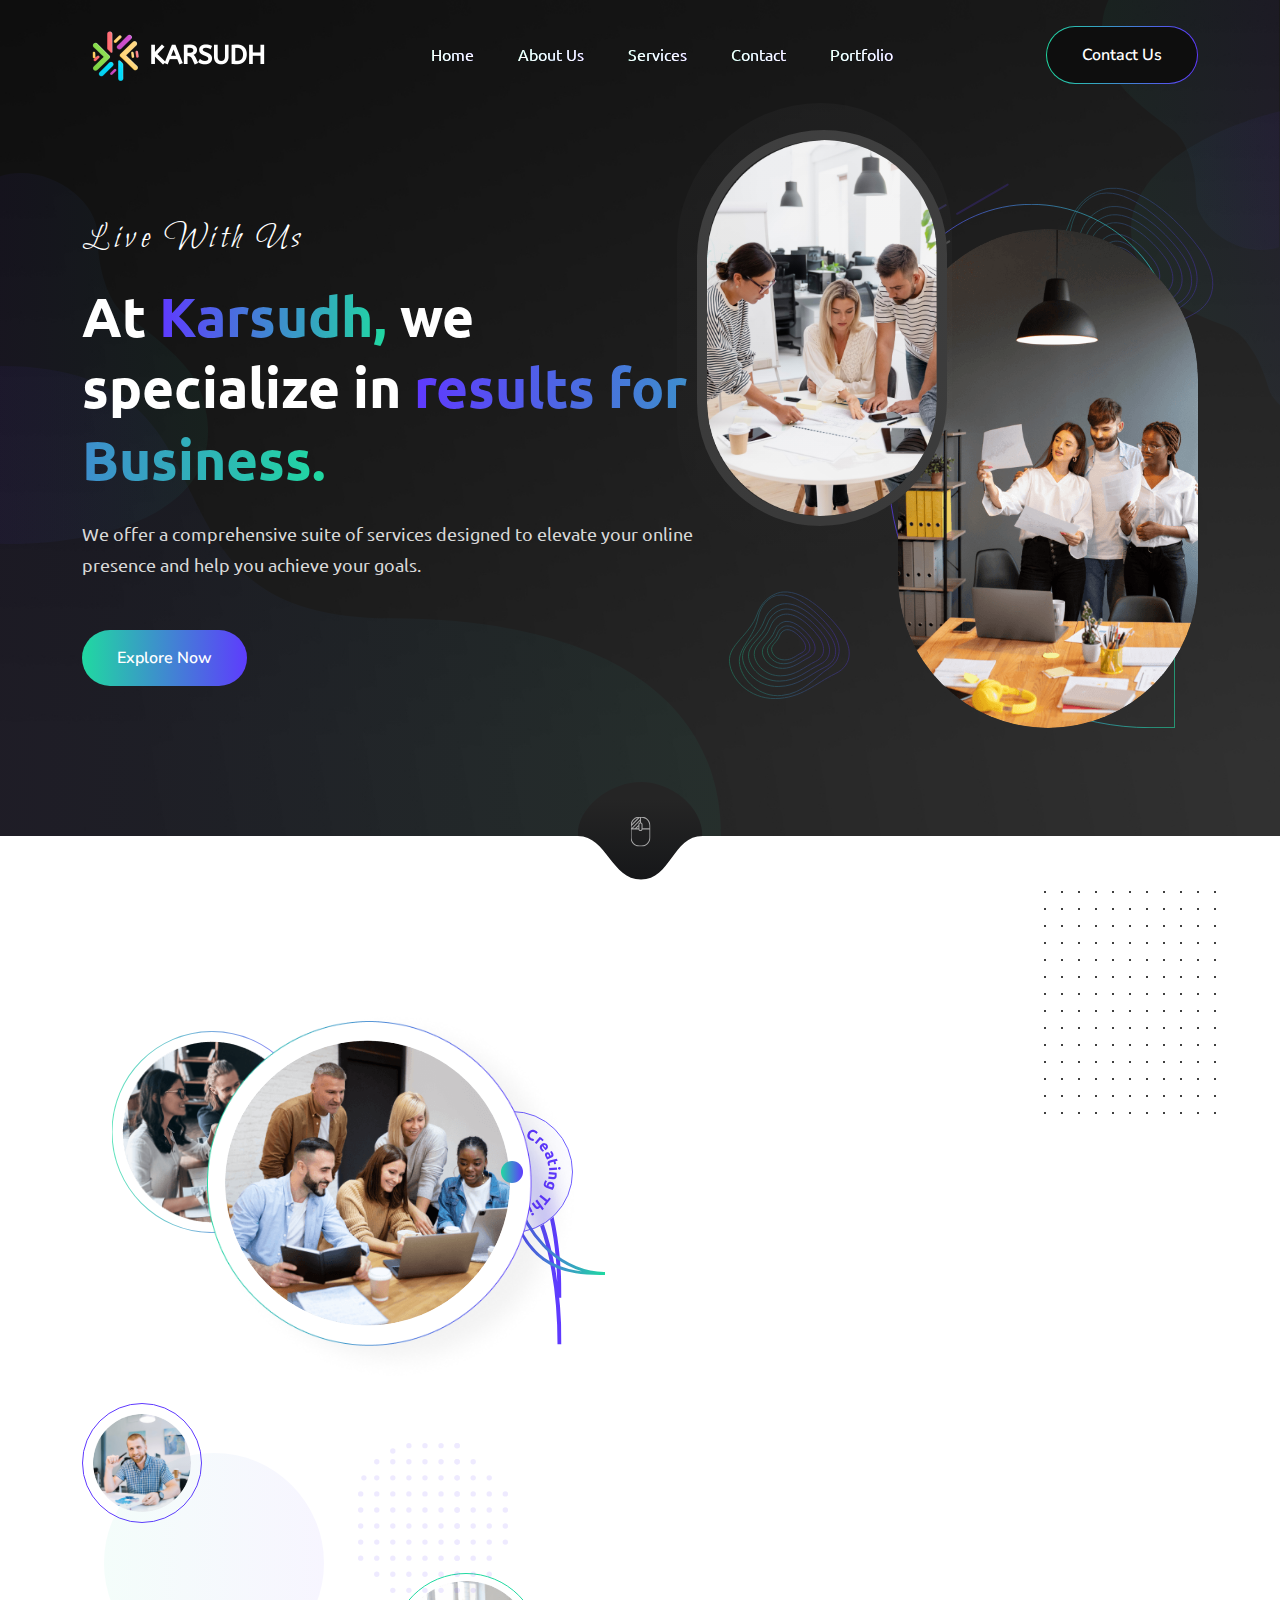
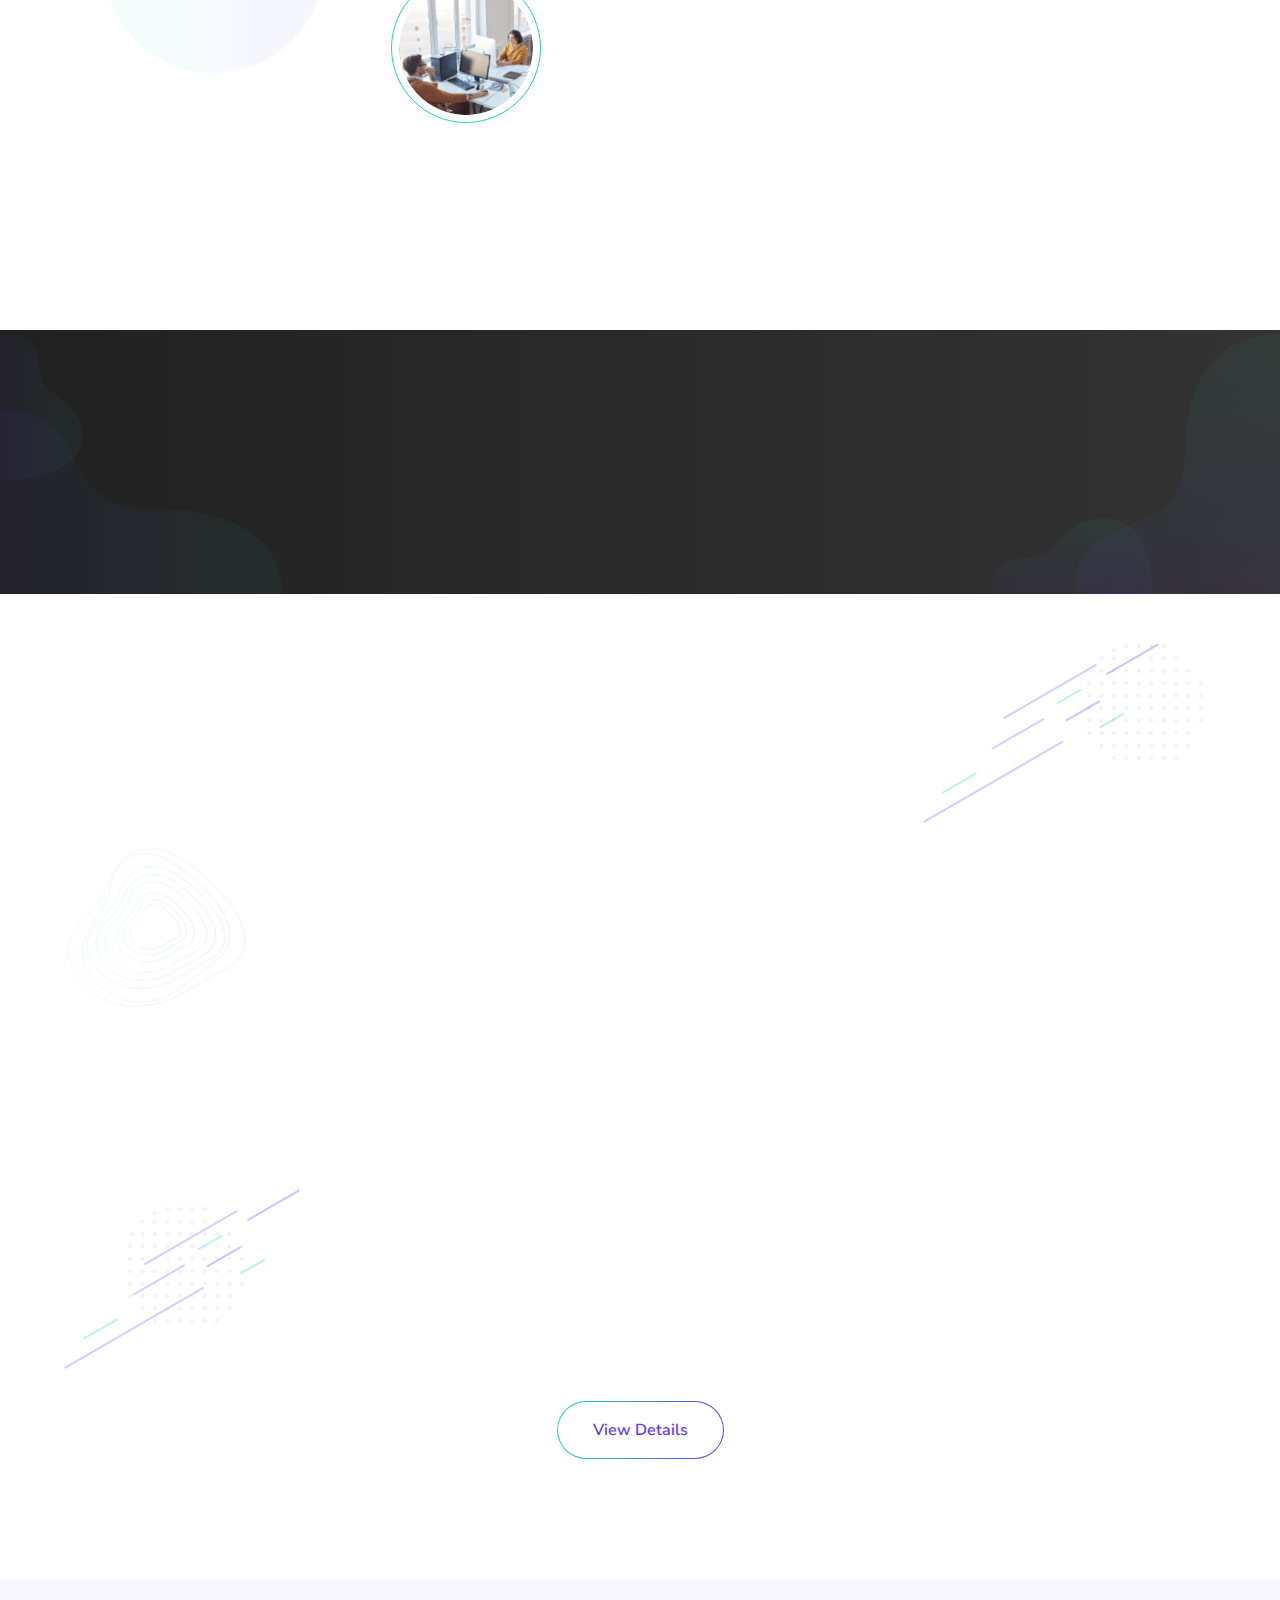
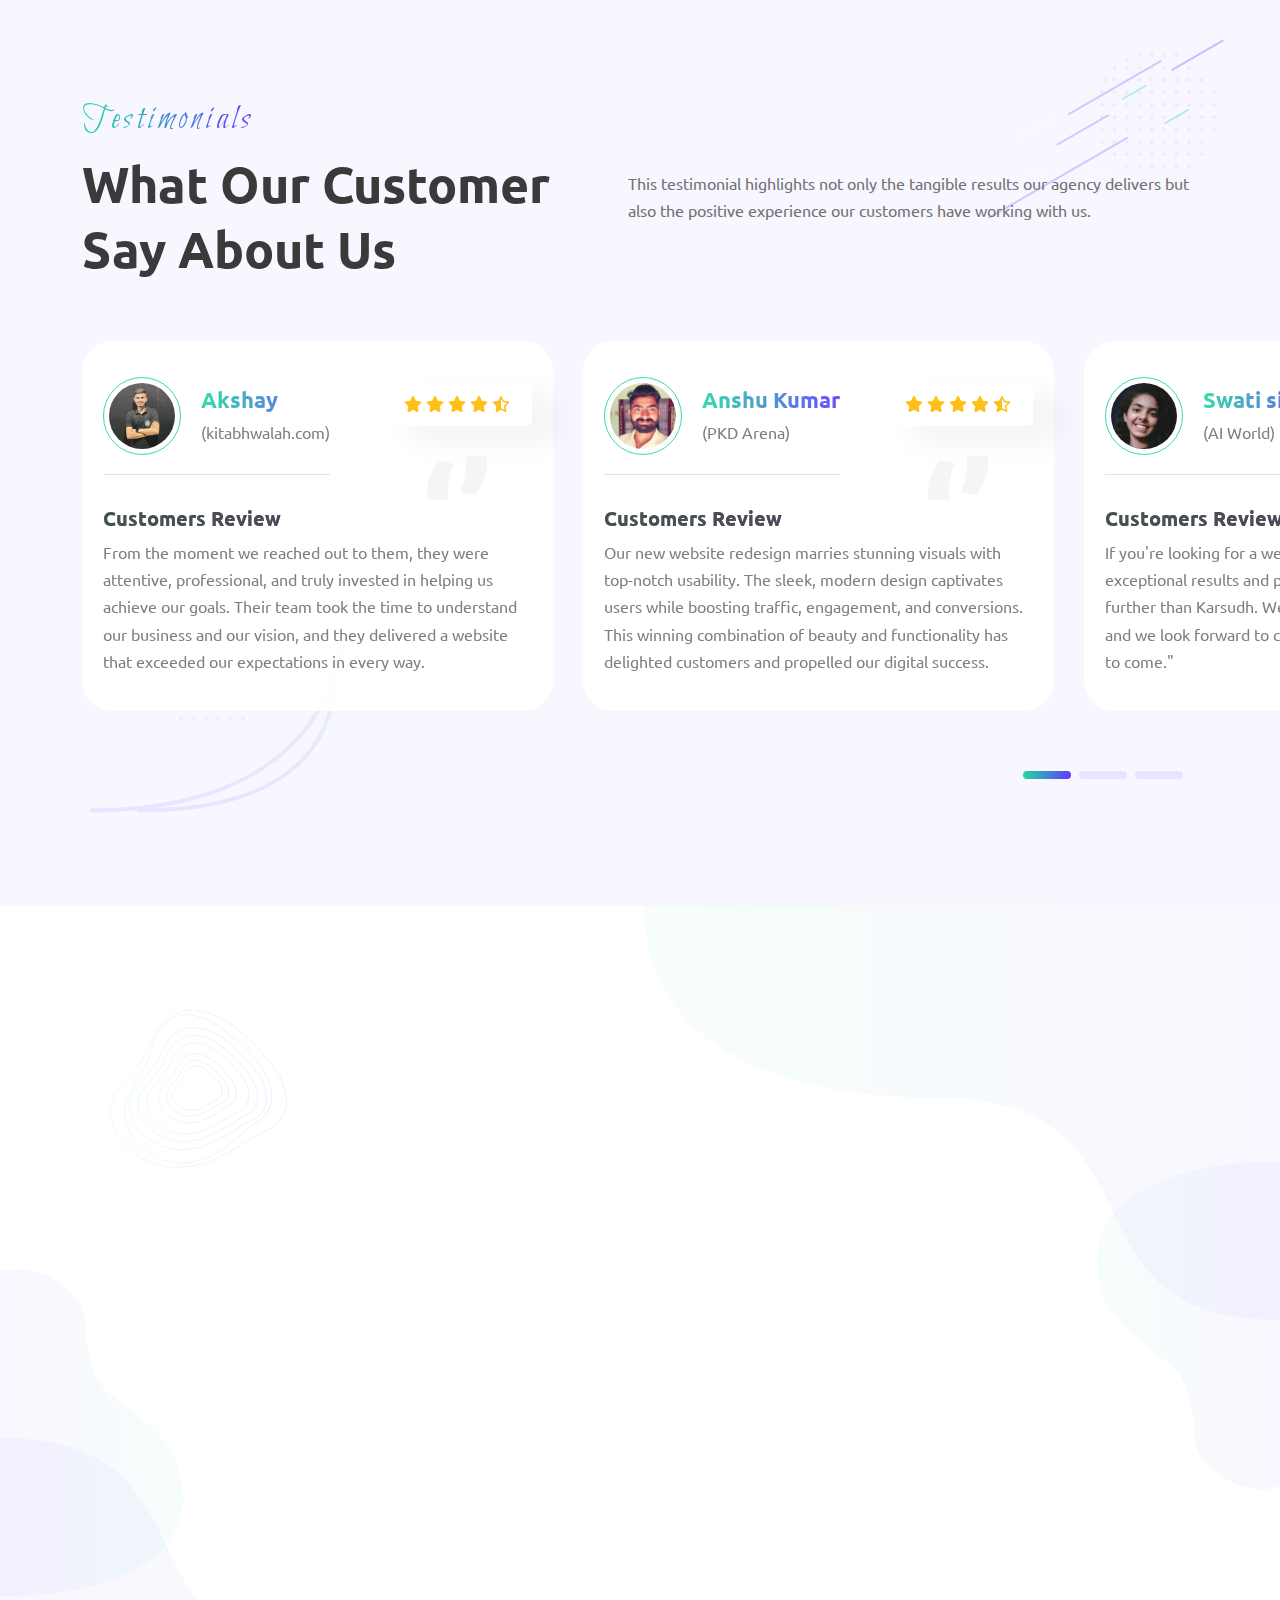
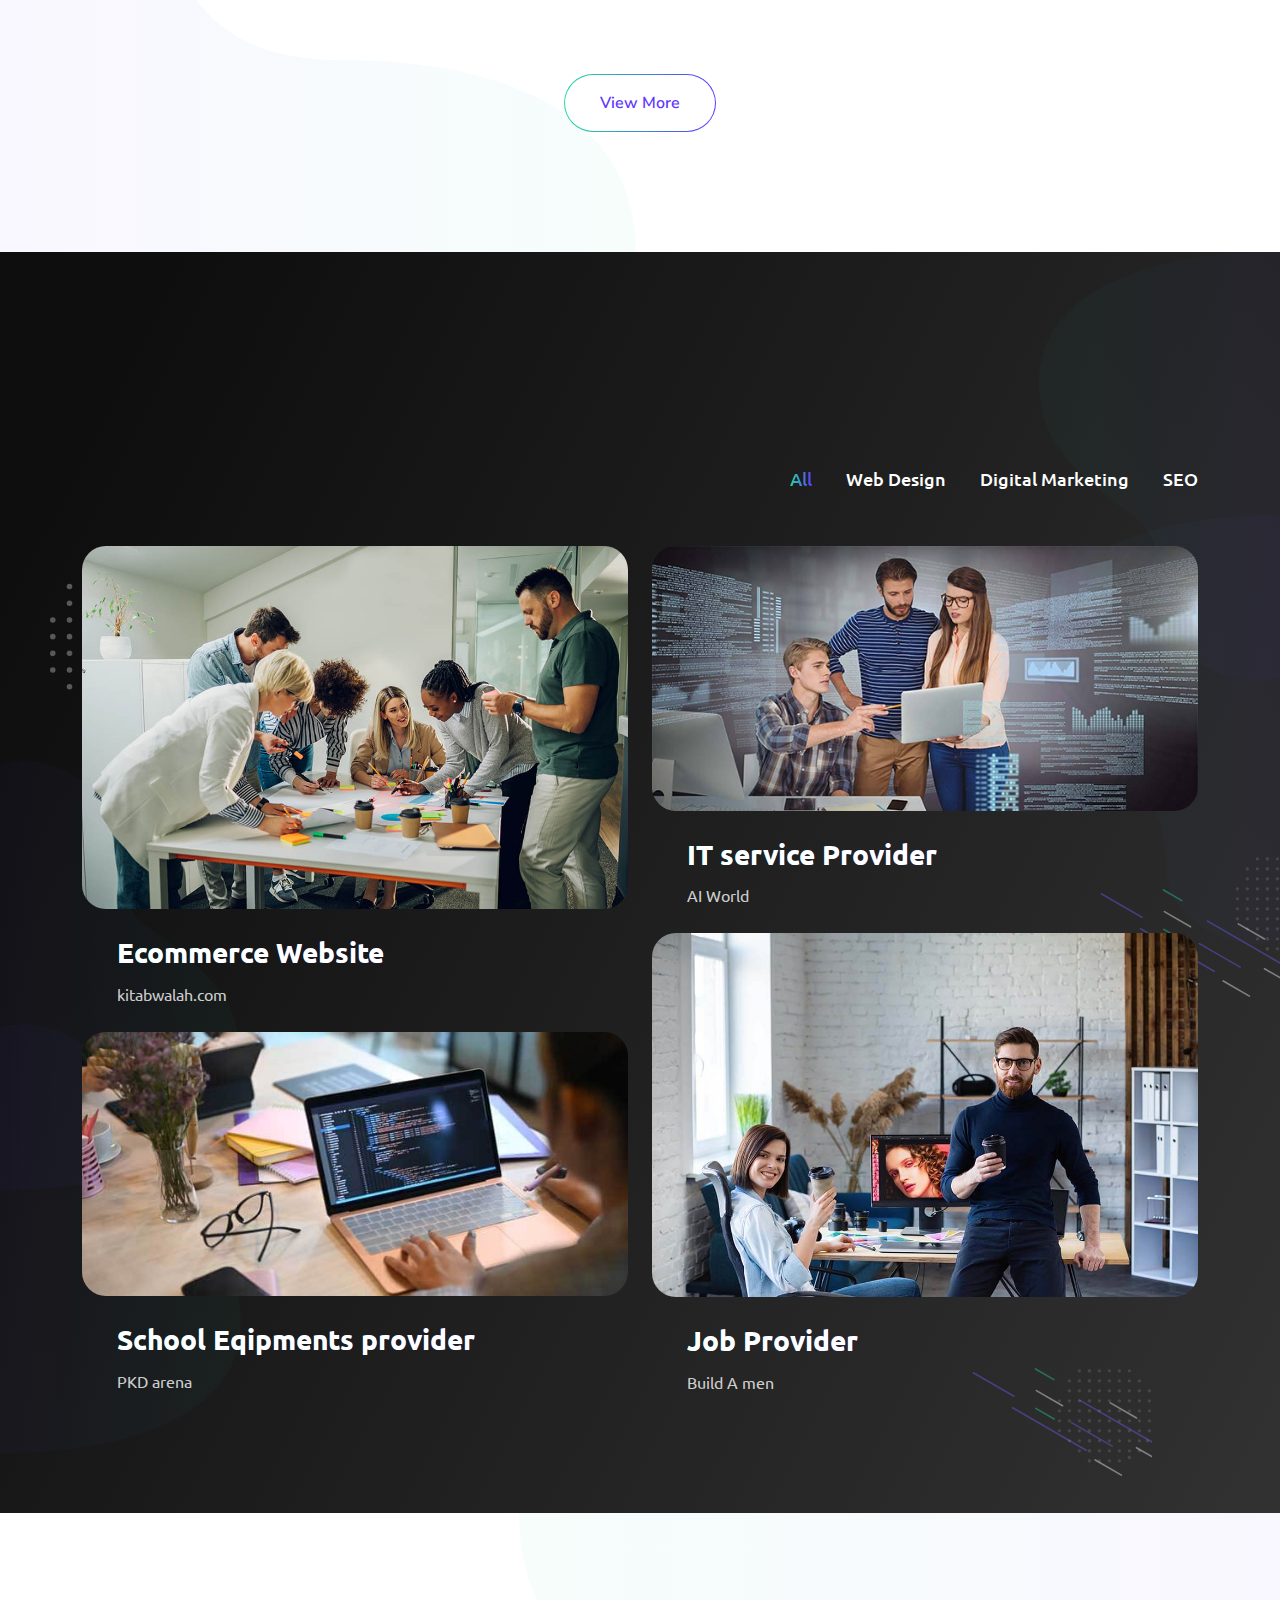
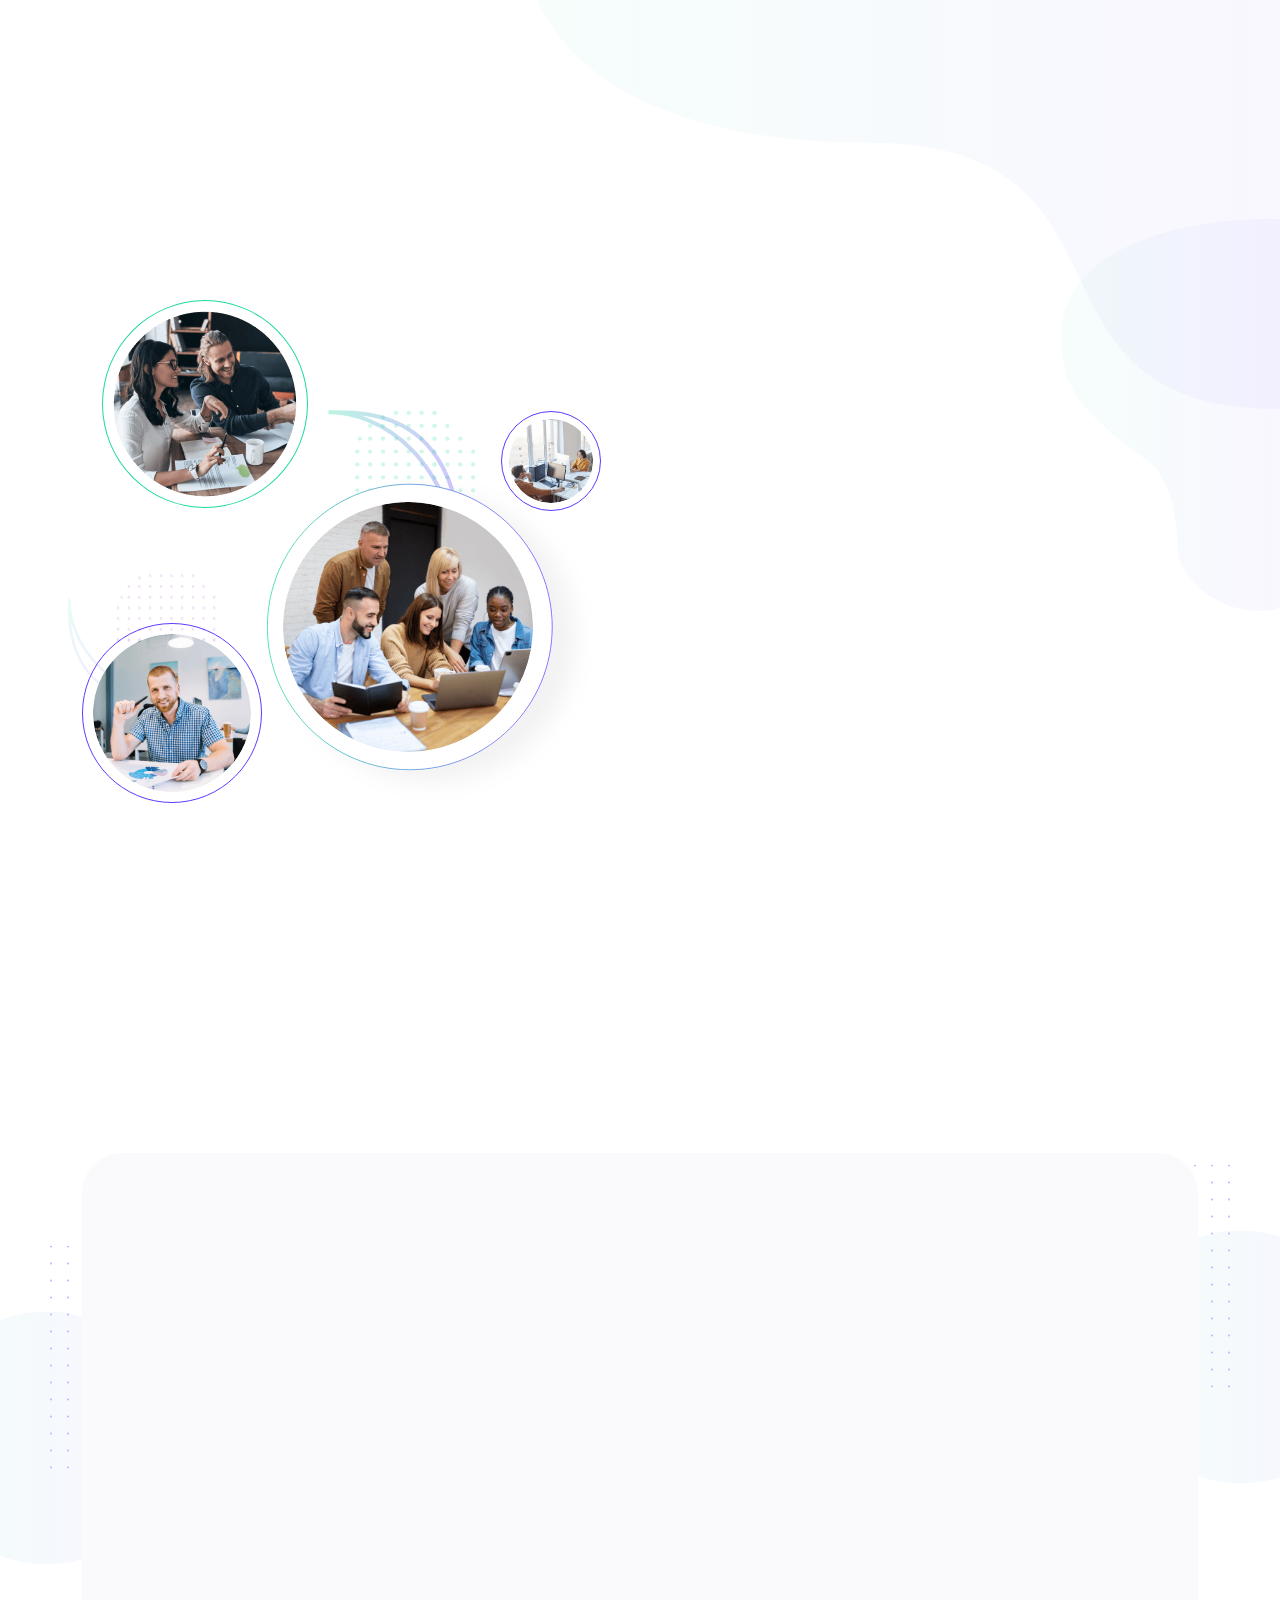
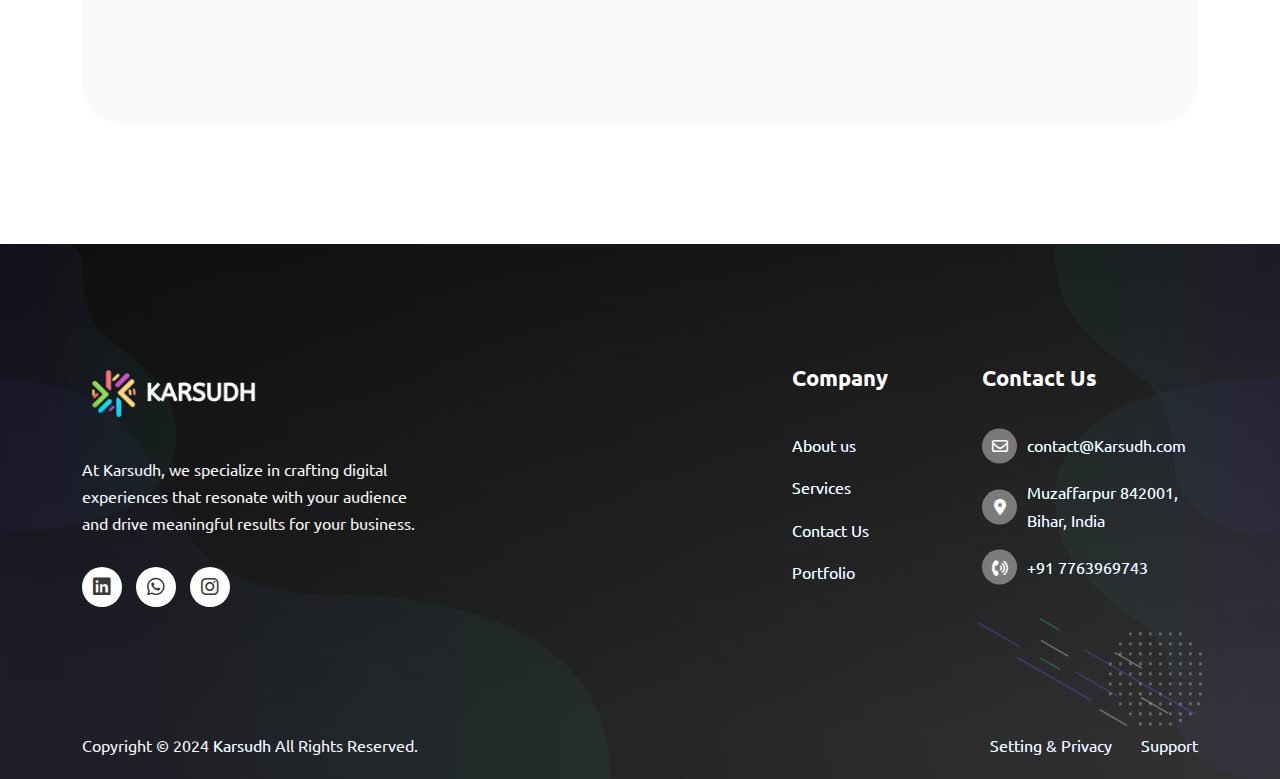
<file: index.html>
<!DOCTYPE html>
<html class="no-js" lang="en">
  <head>
    <meta charset="utf-8" />
    <meta http-equiv="x-ua-compatible" content="ie=edge" />
    <meta name="viewport" content="width=device-width, initial-scale=1" />
    <meta name="description" content="" />

    <!-- Site Title -->
    <title>Karsudh - Creating Thinking</title>

    <!-- Place favicon.ico in the root directory -->
    <link rel="apple-touch-icon" href="assets/images/fav.svg" />
    <link
      rel="shortcut icon"
      type="image/x-icon"
      href="assets/images/fav.svg"
    />

    <!-- CSS here -->
    <link rel="stylesheet" href="assets/css/bootstrap.min.css" />
    <link rel="stylesheet" href="assets/css/font-awesome-pro.min.css" />
    <link rel="stylesheet" href="assets/css/flaticon_webency.css" />
    <link rel="stylesheet" href="assets/css/odometer.min.css" />
    <link rel="stylesheet" href="assets/css/sal.css" />
    <link rel="stylesheet" href="assets/css/magnific-popup.css" />
    <link rel="stylesheet" href="assets/css/swiper.min.css" />
    <link rel="stylesheet" href="assets/css/meanmenu.css" />
    <link rel="stylesheet" href="assets/css/main.css" />
  </head>

  <body>
    <!-- start: Preloader -->
    <div class="preloader" id="preloader">
      <div class="preloader-inner">
        <div class="lines">
          <span class="line line-1"></span>
          <span class="line line-2"></span>
          <span class="line line-3"></span>
          <span class="line line-4"></span>
          <span class="line line-5"></span>
          <span class="line line-6"></span>
          <span class="line line-7"></span>
          <span class="line line-8"></span>
          <span class="line line-9"></span>
        </div>
        <div class="text">Loading</div>
      </div>
    </div>
    <!-- end: Preloader -->

    <!-- start: Mobile Menu -->
    <div id="tj-overlay-bg2" class="tj-overlay-canvas d-lg-none"></div>
    <div class="tj-offcanvas-area d-lg-none">
      <div
        class="tj-offcanvas-header d-flex align-items-center justify-content-between"
      >
        <div class="logo-area text-center">
          <a href="index.html"
            ><img src="assets/images/logo/white-logo.png" alt="Logo"
          /></a>
        </div>
        <div class="offcanvas-icon">
          <a id="canva_close" href="#">
            <i class="fa-light fa-xmark"></i>
          </a>
        </div>
      </div>
      <nav
        class="right_menu_togle mobile-navbar-menu d-lg-none"
        id="mobile-navbar-menu"
      ></nav>
      <div class="mobile-contact">
        <div class="contact-menu">
          <ul class="dot-style">
            <li>
              <span><i class="fa-sharp fa-regular fa-envelope"></i></span>
              <a href="mailto:contact@Karsudh.com">contact@Karsudh.com</a>
            </li>
            <li>
              <span><i class="fa-sharp fa-solid fa-location-dot"></i></span>
              <a>Muzaffarpur 842001, Bihar, India</a>
            </li>
            <li>
              <span><i class="fa-solid fa-phone-volume"></i></span>
              <a href="tel:+00123456789">+ 00 123 456 789</a>
            </li>
          </ul>
        </div>
      </div>
      <div class="mobile-share">
        <ul class="dot-style">
          <li>
            <a href="https://www.linkedin.com/company/karsudh/"
              ><i class="fa-brands fa-linkedin"></i
            ></a>
          </li>
          <li>
            <a href="https://wa.me/qr/DWD63GWRC3XOJ1"
              ><i class="fa-brands fa-whatsapp"></i
            ></a>
          </li>
          <li>
            <a href="https://www.instagram.com/karsudh_sols_ltd/"
              ><i class="fa-brands fa-instagram"></i
            ></a>
          </li>
        </ul>
      </div>
      <div class="header-button">
        <a class="btn tj-black-btn" href="contact.html">Contact Us</a>
      </div>
    </div>
    <!-- end: Mobile Menu -->

    <!-- start: Header Area -->
    <header class="tj-header-area header-sticky">
      <div class="container">
        <div class="row align-items-center">
          <div class="col-lg-12">
            <div class="header-content-area">
              <div class="logo-area">
                <div class="logo">
                  <a href="index.html"
                    ><img src="assets/images/logo/white-logo.png" alt="Logo"
                  /></a>
                </div>
              </div>
              <div class="tj-menu-area d-lg-block d-none" id="main-menu">
                <nav id="mobile-menu">
                  <ul>
                    <li>
                      <a href="index.html">Home</a>
                    </li>
                    <li>
                      <a href="about-us.html">About Us</a>
                    </li>
                    <li>
                      <a href="service.html">Services</a>
                    </li>
                    <li><a href="contact.html">Contact</a></li>
                    <li><a href="portfolio.html">Portfolio</a></li>
                  </ul>
                </nav>
              </div>
              <div class="header-button d-none d-lg-block">
                <a href="contact.html" class="tj-secondary-btn btn-border"
                  ><span>Contact Us</span></a
                >
              </div>
              <div class="tj-canva-icon d-lg-none">
                <a class="canva_expander nav-menu-link menu-button" href="#">
                  <span class="dot1"></span>
                  <span class="dot2"></span>
                  <span class="dot3"></span>
                  <span class="dot4"></span>
                </a>
              </div>
            </div>
          </div>
        </div>
      </div>
    </header>
    <!-- end: Header Area -->

    <main class="site-content">
      <!-- start: Hero Area -->
      <section class="tj-hero-section">
        <div class="container">
          <div class="row align-items-center">
            <div class="col-lg-7">
              <div
                class="hero-left-content"
                data-sal="slide-up"
                data-sal-duration="1000"
                data-sal-delay="100"
              >
                <div class="tj-sec-heading">
                  <span class="hero-sub-title">Live With Us</span>
                  <h1 class="hero-title">
                    At
                    <span class="title"> Karsudh,</span>
                    we specialize in
                    <span class="title">results for Business.</span>
                  </h1>
                  <div class="desc">
                    <p>
                      We offer a comprehensive suite of services designed to
                      elevate your online presence and help you achieve your
                      goals.
                    </p>
                  </div>

                  <div class="hero-button d-flex">
                    <a class="tj-primary-btn" href="contact.html">
                      Explore Now</a
                    >
                  </div>
                </div>
              </div>
            </div>
            <div class="col-lg-5">
              <div class="hero-image-group">
                <div class="group-image1 shake-y">
                  <img
                    class="image"
                    src="assets/images/hero/hero-1.png"
                    alt="Image"
                  />
                </div>
                <div class="group-image2 pulse">
                  <img
                    data-sal="slide-right"
                    data-sal-duration="1000"
                    data-sal-delay="100"
                    src="assets/images/hero/hero-2.png"
                    alt="Image"
                  />
                </div>
                <img
                  class="group-image3"
                  src="assets/images/shape/shape-5.svg"
                  alt="Image"
                />
                <img
                  class="group-image4 pulse"
                  src="assets/images/shape/shape-6.svg"
                  alt="Image"
                />
                <img
                  class="group-image5 pulse"
                  src="assets/images/shape/shape-7.svg"
                  alt="Image"
                />
                <img
                  class="group-image6 pulse"
                  src="assets/images/shape/shape-8.svg"
                  alt="Image"
                />
              </div>
            </div>
          </div>
        </div>
        <div class="hero-shape">
          <img src="assets/images/shape/shape-1.svg" alt="Shape" />
        </div>
        <div class="hero-shape1">
          <img src="assets/images/shape/shape-2.svg" alt="Shape" />
        </div>
        <div class="hero-shape2 pulse">
          <img src="assets/images/shape/shape-3.svg" alt="Shape" />
        </div>
        <div class="hero-shape3 shake-y">
          <img src="assets/images/shape/shape-4.svg" alt="Shape" />
        </div>
        <div class="hero-scroll">
          <img src="assets/images/icon/scroll-bg.svg" alt="Bg" />
          <div class="scroll-icon jump">
            <a href="#scroll-bottom"
              ><img src="assets/images/icon/scroll.svg" alt="Icon"
            /></a>
          </div>
        </div>
      </section>
      <!-- end: Hero Area -->

      <!-- start: About Area -->
      <section id="scroll-bottom" class="tj-about-section">
        <div class="container">
          <div class="row align-items-center">
            <div class="col-xl-6 col-lg-12">
              <div class="about-image-group">
                <div class="about-circle-box">
                  <img
                    class="circle-one"
                    src="assets/images/shape/ab-shape.svg"
                    alt="Shape"
                  />
                  <div class="ab-circle">
                    <svg
                      class="shape-1"
                      viewBox="0 0 100 100"
                      width="100"
                      height="100"
                    >
                      <defs>
                        <path
                          id="circle"
                          d="
                                                  M 50, 50
                                                  m -37, 0
                                                  a 37,37 0 1,1 74,0
                                                  a 37,37 0 1,1 -74,0"
                        />
                      </defs>
                      <text font-size="15">
                        <textPath xlink:href="#circle" class="shape-1">
                          Karsudh - Creating Thinking
                        </textPath>
                      </text>
                    </svg>
                  </div>
                </div>
                <div class="about-image1 pulse">
                  <img src="assets/images/about/about-1.png" alt="Image" />
                </div>
                <div class="about-image2 pulse">
                  <img src="assets/images/about/about-2.png" alt="Image" />
                </div>
                <div class="about-image3 pulse">
                  <img src="assets/images/about/about-3.png" alt="Image" />
                </div>
                <div class="about-image4 pulse">
                  <img src="assets/images/about/about-4.png" alt="Image" />
                </div>
                <div class="about-shape1 shake-y">
                  <img src="assets/images/shape/shape-9.svg" alt="Shape" />
                </div>
                <div class="about-shape2 pulse">
                  <img src="assets/images/shape/shape-10.svg" alt="Shape" />
                </div>
                <div class="about-shape3 pulse">
                  <img src="assets/images/shape/shape-13.svg" alt="Shape" />
                </div>
              </div>
            </div>
            <div class="col-xl-6 col-lg-12">
              <div
                class="about-content-one"
                data-sal="slide-left"
                data-sal-duration="1000"
                data-sal-delay="600"
              >
                <div class="tj-sec-heading">
                  <span class="sub-title"> About Us</span>
                  <h2 class="sec-title">
                    We make your online presence to the next level
                  </h2>
                  <div class="desc">
                    <p>
                      With years of experience in the industry, our team brings
                      a wealth of knowledge and expertise to every project we
                      undertake. From strategy and design to development and
                      deployment, we're committed to delivering exceptional
                      results.
                    </p>
                    <p>
                      We work closely with our clients every step of the way,
                      keeping you involved and informed throughout the entire
                      process. Your input is invaluable, and we'll work together
                      to ensure that your vision is fully realized.
                    </p>
                    <p>
                      Quality is our top priority. We take pride in our work,
                      and we're dedicated to delivering high-quality solutions
                      that exceed your expectations. From pixel-perfect designs
                      to clean, efficient code, you can trust us to deliver
                      nothing but the best.
                    </p>
                  </div>
                  <div class="about-button d-flex">
                    <a href="about-us.html" class="tj-secondary-btn btn-border"
                      ><span>Read More</span></a
                    >
                  </div>
                </div>
              </div>
            </div>
          </div>
        </div>
        <div class="about-section-shape pulse">
          <img src="assets/images/shape/shape-37.svg" alt="Shape" />
        </div>
      </section>
      <!-- end: About Area -->

      <!-- start: Counter Area -->
      <section class="tj-counter-section">
        <div class="container">
          <div class="row">
            <div class="col-lg-12">
              <div class="counter-content-area">
                <div
                  class="counter-item"
                  data-sal="slide-up"
                  data-sal-duration="1000"
                  data-sal-delay="100"
                >
                  <div class="tj-count">
                    <span class="odometer" data-count="25">0</span>+
                  </div>
                  <span class="sub-title">Project Complete</span>
                </div>
                <div
                  class="counter-item"
                  data-sal="slide-up"
                  data-sal-duration="1000"
                  data-sal-delay="200"
                >
                  <div class="tj-count">
                    <span class="odometer" data-count="10">0</span>+
                  </div>
                  <span class="sub-title">Quality Team Member</span>
                </div>
                <div
                  class="counter-item"
                  data-sal="slide-up"
                  data-sal-duration="1000"
                  data-sal-delay="300"
                >
                  <div class="tj-count">
                    <span class="odometer" data-count="10">0</span>+
                  </div>
                  <span class="sub-title">Happy Clients</span>
                </div>
                <div
                  class="counter-item"
                  data-sal="slide-up"
                  data-sal-duration="1000"
                  data-sal-delay="400"
                >
                  <div class="tj-count">
                    <span class="odometer" data-count="5">0</span>+
                  </div>
                  <span class="sub-title">Years Of Experience</span>
                </div>
              </div>
            </div>
          </div>
        </div>
        <div class="counter-section-shape">
          <div class="counter_shape">
            <img src="assets/images/shape/counter-shape.svg" alt="Shape" />
          </div>
          <div class="counter_shape1">
            <img src="assets/images/shape/counter-shape1.svg" alt="Shape" />
          </div>
        </div>
      </section>
      <!-- end: Counter Area -->

      <!-- start: Service Area -->
      <section class="tj-service-section">
        <div class="container">
          <div class="row">
            <div class="col-lg-12">
              <div
                class="tj-sec-heading text-center"
                data-sal="slide-up"
                data-sal-duration="1000"
                data-sal-delay="600"
              >
                <span class="sub-title"> Our Services</span>
                <h2 class="sec-title">Service We Provide</h2>
                <div class="desc">
                  <p>The services that we provide to you.</p>
                </div>
              </div>
            </div>
          </div>
          <div class="row">
            <div
              class="col-lg-3 col-md-6 col-sm-6"
              data-sal="slide-up"
              data-sal-duration="1000"
              data-sal-delay="100"
            >
              <div class="tj-service-item text-center">
                <div class="service-inner">
                  <div class="service-icon">
                    <i class="flaticon-design"></i>
                    <img
                      class="image-1"
                      src="assets/images/shape/service-image.svg"
                      alt="Shape"
                    />
                    <img
                      class="image-2"
                      src="assets/images/shape/service-image1.svg"
                      alt="Shape"
                    />
                  </div>
                  <div class="service-content">
                    <h4 class="title-link">
                      <a href="service-details.html">Logo Design</a>
                    </h4>
                    <p>
                      Expert logo designer crafting unique, memorable visuals.
                      Transform your brand with a professionally designed logo.
                      Elevate your identity with a tailored emblem that stands
                      out.
                    </p>
                  </div>
                </div>
              </div>
            </div>
            <div
              class="col-lg-3 col-md-6 col-sm-6"
              data-sal="slide-up"
              data-sal-duration="1000"
              data-sal-delay="200"
            >
              <div class="tj-service-item text-center">
                <div class="service-inner">
                  <div class="service-icon">
                    <i class="flaticon-graphic-design-1"></i>
                    <img
                      class="image-1"
                      src="assets/images/shape/service-image.svg"
                      alt="Shape"
                    />
                    <img
                      class="image-2"
                      src="assets/images/shape/service-image1.svg"
                      alt="Shape"
                    />
                  </div>
                  <div class="service-content">
                    <h4 class="title-link">
                      <a href="service-details.html">Web Design</a>
                    </h4>
                    <p>
                      Crafting user-friendly, visually stunning websites.
                      Elevate your online presence with custom web designs.
                      Responsive, modern websites to captivate your audience.
                    </p>
                  </div>
                </div>
              </div>
            </div>
            <div
              class="col-lg-3 col-md-6 col-sm-6"
              data-sal="slide-up"
              data-sal-duration="1000"
              data-sal-delay="300"
            >
              <div class="tj-service-item text-center">
                <div class="service-inner">
                  <div class="service-icon">
                    <i class="flaticon-ui-design"></i>
                    <img
                      class="image-1"
                      src="assets/images/shape/service-image.svg"
                      alt="Shape"
                    />
                    <img
                      class="image-2"
                      src="assets/images/shape/service-image1.svg"
                      alt="Shape"
                    />
                  </div>
                  <div class="service-image"></div>
                  <div class="service-content">
                    <h4 class="title-link">
                      <a href="service-details.html">Mobile Apps</a>
                    </h4>
                    <p>
                      Developing intuitive, feature-rich mobile applications.
                      Elevate your business with custom-built iOS and Android
                      apps. Seamless user experiences for optimal engagement.
                    </p>
                  </div>
                </div>
              </div>
            </div>
            <div
              class="col-lg-3 col-md-6 col-sm-6"
              data-sal="slide-up"
              data-sal-duration="1000"
              data-sal-delay="400"
            >
              <div class="tj-service-item text-center">
                <div class="service-inner">
                  <div class="service-icon">
                    <i class="flaticon-megaphone"></i>
                    <img
                      class="image-1"
                      src="assets/images/shape/service-image.svg"
                      alt="Shape"
                    />
                    <img
                      class="image-2"
                      src="assets/images/shape/service-image1.svg"
                      alt="Shape"
                    />
                  </div>
                  <div class="service-content">
                    <h4 class="title-link">
                      <a href="service-details.html">Digital Marketing</a>
                    </h4>
                    <p>
                      Driving online visibility and engagement through strategic
                      campaigns. Elevate your brand's digital presence with
                      marketing solutions. Data-driven strategies to reach and
                      target audience.
                    </p>
                  </div>
                </div>
              </div>
            </div>
            <div class="service-button text-center">
              <a href="service-details.html" class="tj-secondary-btn btn-border"
                ><span>View Details</span></a
              >
            </div>
          </div>
        </div>
        <div class="service-section-shape">
          <div class="service-bg-shape pulse">
            <img src="assets/images/shape/shape-14.svg" alt="Shape" />
          </div>
          <div class="service-bg-shape1">
            <img src="assets/images/shape/shape-15.svg" alt="Shape" />
          </div>
          <div class="service-bg-shape2">
            <img src="assets/images/shape/shape-14.svg" alt="Shape" />
          </div>
          <div class="service-bg-shape3 pulse">
            <img src="assets/images/shape/shape-15.svg" alt="Shape" />
          </div>
          <div class="service-bg-shape4 pulse">
            <img src="assets/images/shape/shape-16.svg" alt="Shape" />
          </div>
        </div>
      </section>
      <!-- end: Service Area -->

      <!-- start: Testimonial Area -->
      <section class="tj-testimonial-section">
        <div class="container">
          <div class="row">
            <div class="col-lg-12">
              <div class="testimonial-top-area">
                <div class="tj-sec-heading">
                  <span class="sub-title">Testimonials</span>
                  <h2 class="sec-title">What Our Customer Say About Us</h2>
                </div>
                <div class="testimonial-right-content">
                  <p>
                    This testimonial highlights not only the tangible results
                    our agency delivers but also the positive experience our
                    customers have working with us.
                  </p>
                </div>
              </div>
            </div>
          </div>
        </div>
        <div class="container testimonial-slider">
          <div class="row">
            <div class="col-lg-12">
              <div class="swiper tj-testimonial-slider">
                <div class="swiper-wrapper">
                  <div class="swiper-slide">
                    <div class="testimonial-item">
                      <div class="testimonial-top-content">
                        <div class="testimonial-left-content">
                          <div class="auother-image">
                            <img
                              src="assets/images/testimonial/test-1.png"
                              alt="Image"
                            />
                          </div>
                          <div class="auother-text">
                            <h4 class="title">Akshay</h4>
                            <span class="sub-title"> (kitabhwalah.com)</span>
                          </div>
                        </div>
                        <div class="testimonial-right-content">
                          <div class="testimonial-rating">
                            <ul class="dot-style">
                              <li><i class="fa-solid fa-star"></i></li>
                              <li><i class="fa-solid fa-star"></i></li>
                              <li><i class="fa-solid fa-star"></i></li>
                              <li><i class="fa-solid fa-star"></i></li>
                              <li>
                                <i class="fa-regular fa-star-half-stroke"></i>
                              </li>
                            </ul>
                          </div>
                          <div class="testimonial-quote">
                            <svg
                              xmlns="http://www.w3.org/2000/svg"
                              width="60"
                              height="44"
                              viewBox="0 0 60 44"
                              fill="none"
                            >
                              <g opacity="0.3">
                                <path
                                  d="M0.573543 43.6491C0.382362 42.3418 0.238976 40.9878 0.143385 39.5872C0.0477951 38.1865 0 37.1594 0 36.5057C0 30.2495 1.14709 24.3201 3.44126 18.7175C5.73543 13.0215 8.55535 8.21259 11.901 4.29077L26.9565 7.65233C25.1403 11.6675 23.6586 16.1963 22.5116 21.2386C21.4601 26.281 20.9343 31.0899 20.9343 35.6653C20.9343 35.8521 20.9343 36.2723 20.9343 36.9259C20.9343 37.4862 20.9343 38.1865 20.9343 39.0269C21.0299 39.7739 21.0777 40.5676 21.0777 41.408C21.1733 42.2484 21.2689 42.9954 21.3645 43.6491H0.573543Z"
                                  fill="#DCDEE7"
                                />
                                <path
                                  d="M59.4259 0.0126953C59.6171 1.31997 59.7605 2.67393 59.8561 4.07458C59.9517 5.47523 59.9995 6.50238 59.9995 7.15602C59.9995 13.4123 58.8524 19.3884 56.5582 25.0843C54.2641 30.687 51.4441 35.4492 48.0985 39.371L33.043 36.0094C34.8592 31.9942 36.293 27.4654 37.3445 22.4231C38.4916 17.3808 39.0652 12.5719 39.0652 7.9964C39.0652 7.80965 39.0652 7.43614 39.0652 6.87588C39.0652 6.22224 39.0174 5.52192 38.9218 4.77491C38.9218 3.93451 38.874 3.09412 38.7784 2.25373C38.7784 1.41334 38.7306 0.66633 38.635 0.0126953H59.4259Z"
                                  fill="#DCDEE7"
                                />
                              </g>
                            </svg>
                          </div>
                        </div>
                      </div>
                      <h4 class="test-title">Customers Review</h4>
                      <p>
                        From the moment we reached out to them, they were
                        attentive, professional, and truly invested in helping
                        us achieve our goals. Their team took the time to
                        understand our business and our vision, and they
                        delivered a website that exceeded our expectations in
                        every way.
                      </p>
                    </div>
                  </div>
                  <div class="swiper-slide">
                    <div class="testimonial-item">
                      <div class="testimonial-top-content">
                        <div class="testimonial-left-content">
                          <div class="auother-image">
                            <img
                              src="assets/images/testimonial/test-2.png"
                              alt="Image"
                            />
                          </div>
                          <div class="auother-text">
                            <h4 class="title">Anshu Kumar</h4>
                            <span class="sub-title"> (PKD Arena)</span>
                          </div>
                        </div>
                        <div class="testimonial-right-content">
                          <div class="testimonial-rating">
                            <ul class="dot-style">
                              <li><i class="fa-solid fa-star"></i></li>
                              <li><i class="fa-solid fa-star"></i></li>
                              <li><i class="fa-solid fa-star"></i></li>
                              <li><i class="fa-solid fa-star"></i></li>
                              <li>
                                <i class="fa-regular fa-star-half-stroke"></i>
                              </li>
                            </ul>
                          </div>
                          <div class="testimonial-quote">
                            <svg
                              xmlns="http://www.w3.org/2000/svg"
                              width="60"
                              height="44"
                              viewBox="0 0 60 44"
                              fill="none"
                            >
                              <g opacity="0.3">
                                <path
                                  d="M0.573543 43.6491C0.382362 42.3418 0.238976 40.9878 0.143385 39.5872C0.0477951 38.1865 0 37.1594 0 36.5057C0 30.2495 1.14709 24.3201 3.44126 18.7175C5.73543 13.0215 8.55535 8.21259 11.901 4.29077L26.9565 7.65233C25.1403 11.6675 23.6586 16.1963 22.5116 21.2386C21.4601 26.281 20.9343 31.0899 20.9343 35.6653C20.9343 35.8521 20.9343 36.2723 20.9343 36.9259C20.9343 37.4862 20.9343 38.1865 20.9343 39.0269C21.0299 39.7739 21.0777 40.5676 21.0777 41.408C21.1733 42.2484 21.2689 42.9954 21.3645 43.6491H0.573543Z"
                                  fill="#DCDEE7"
                                />
                                <path
                                  d="M59.4259 0.0126953C59.6171 1.31997 59.7605 2.67393 59.8561 4.07458C59.9517 5.47523 59.9995 6.50238 59.9995 7.15602C59.9995 13.4123 58.8524 19.3884 56.5582 25.0843C54.2641 30.687 51.4441 35.4492 48.0985 39.371L33.043 36.0094C34.8592 31.9942 36.293 27.4654 37.3445 22.4231C38.4916 17.3808 39.0652 12.5719 39.0652 7.9964C39.0652 7.80965 39.0652 7.43614 39.0652 6.87588C39.0652 6.22224 39.0174 5.52192 38.9218 4.77491C38.9218 3.93451 38.874 3.09412 38.7784 2.25373C38.7784 1.41334 38.7306 0.66633 38.635 0.0126953H59.4259Z"
                                  fill="#DCDEE7"
                                />
                              </g>
                            </svg>
                          </div>
                        </div>
                      </div>
                      <h4 class="test-title">Customers Review</h4>
                      <p>
                        Our new website redesign marries stunning visuals with
                        top-notch usability. The sleek, modern design captivates
                        users while boosting traffic, engagement, and
                        conversions. This winning combination of beauty and
                        functionality has delighted customers and propelled our
                        digital success.
                      </p>
                    </div>
                  </div>
                  <div class="swiper-slide">
                    <div class="testimonial-item">
                      <div class="testimonial-top-content">
                        <div class="testimonial-left-content">
                          <div class="auother-image">
                            <img
                              src="assets/images/testimonial/test-3.png"
                              alt="Image"
                            />
                          </div>
                          <div class="auother-text">
                            <h4 class="title">Swati singh</h4>
                            <span class="sub-title"> (AI World)</span>
                          </div>
                        </div>
                        <div class="testimonial-right-content">
                          <div class="testimonial-rating">
                            <ul class="dot-style">
                              <li><i class="fa-solid fa-star"></i></li>
                              <li><i class="fa-solid fa-star"></i></li>
                              <li><i class="fa-solid fa-star"></i></li>
                              <li><i class="fa-solid fa-star"></i></li>
                              <li>
                                <i class="fa-regular fa-star-half-stroke"></i>
                              </li>
                            </ul>
                          </div>
                          <div class="testimonial-quote">
                            <svg
                              xmlns="http://www.w3.org/2000/svg"
                              width="60"
                              height="44"
                              viewBox="0 0 60 44"
                              fill="none"
                            >
                              <g opacity="0.3">
                                <path
                                  d="M0.573543 43.6491C0.382362 42.3418 0.238976 40.9878 0.143385 39.5872C0.0477951 38.1865 0 37.1594 0 36.5057C0 30.2495 1.14709 24.3201 3.44126 18.7175C5.73543 13.0215 8.55535 8.21259 11.901 4.29077L26.9565 7.65233C25.1403 11.6675 23.6586 16.1963 22.5116 21.2386C21.4601 26.281 20.9343 31.0899 20.9343 35.6653C20.9343 35.8521 20.9343 36.2723 20.9343 36.9259C20.9343 37.4862 20.9343 38.1865 20.9343 39.0269C21.0299 39.7739 21.0777 40.5676 21.0777 41.408C21.1733 42.2484 21.2689 42.9954 21.3645 43.6491H0.573543Z"
                                  fill="#DCDEE7"
                                />
                                <path
                                  d="M59.4259 0.0126953C59.6171 1.31997 59.7605 2.67393 59.8561 4.07458C59.9517 5.47523 59.9995 6.50238 59.9995 7.15602C59.9995 13.4123 58.8524 19.3884 56.5582 25.0843C54.2641 30.687 51.4441 35.4492 48.0985 39.371L33.043 36.0094C34.8592 31.9942 36.293 27.4654 37.3445 22.4231C38.4916 17.3808 39.0652 12.5719 39.0652 7.9964C39.0652 7.80965 39.0652 7.43614 39.0652 6.87588C39.0652 6.22224 39.0174 5.52192 38.9218 4.77491C38.9218 3.93451 38.874 3.09412 38.7784 2.25373C38.7784 1.41334 38.7306 0.66633 38.635 0.0126953H59.4259Z"
                                  fill="#DCDEE7"
                                />
                              </g>
                            </svg>
                          </div>
                        </div>
                      </div>
                      <h4 class="test-title">Customers Review</h4>
                      <p>
                        If you're looking for a website agency that delivers
                        exceptional results and provides top-notch service, look
                        no further than Karsudh. We're grateful to have found
                        them, and we look forward to continuing our partnership
                        for years to come."
                      </p>
                    </div>
                  </div>
                </div>
                <div class="swiper-pagination"></div>
              </div>
            </div>
          </div>
        </div>
        <div class="testimonial-section-shape">
          <div class="testmonial-shape1">
            <img src="assets/images/shape/shape-17.svg" alt="Shape" />
          </div>
          <div class="testmonial-shape2">
            <img src="assets/images/shape/shape-15.svg" alt="Shape" />
          </div>
          <div class="testmonial-shape3 pulse">
            <img src="assets/images/shape/shape-15.svg" alt="Shape" />
          </div>
          <div class="testmonial-shape4 pulse">
            <img src="assets/images/shape/shape-18.svg" alt="Shape" />
          </div>
        </div>
      </section>
      <!-- end: Testimonial Area -->

      <!-- start: Team Area -->
      <section class="tj-team-section">
        <div class="container">
          <div class="row">
            <div class="col-lg-12">
              <div
                class="tj-sec-heading text-center"
                data-sal="slide-up"
                data-sal-duration="1000"
                data-sal-delay="600"
              >
                <span class="sub-title">How We Work</span>
                <h2 class="sec-title">Meet Our Team</h2>
                <div class="desc">
                  <p>
                    It has survived not only five centuries, but also the leap
                    into electronic typesetting, remaining essentially
                    unchanged. It was popularised in the 1960s with the release
                  </p>
                </div>
              </div>
            </div>
          </div>
          <div class="row center-boxes">
            <div
              class="col-xl-3 col-lg-6 col-md-6 col-sm-6"
              data-sal="slide-up"
              data-sal-duration="1000"
              data-sal-delay="100"
            >
              <div class="tj-team-item">
                <div class="team-image">
                  <img src="assets/images/team/team-1.jpg" alt="Team" />
                </div>
                <div class="tj-team-content">
                  <div class="team-header">
                    <h5 class="title-link"><a>Sudhanshu Singh</a></h5>
                    <span class="sub-title">Founder & CEO</span>
                  </div>
                  <div class="team-share">
                    <ul class="dot-style">
                      <li>
                        <a href="https://www.linkedin.com/in/singh873/"
                          ><i class="fa-brands fa-linkedin"></i
                        ></a>
                      </li>
                      <li>
                        <a href="https://twitter.com/sudhans64922578"
                          ><i class="fa-brands fa-twitter"></i
                        ></a>
                      </li>
                      <li>
                        <a href="https://www.instagram.com/sk___singh"
                          ><i class="fa-brands fa-instagram"></i
                        ></a>
                      </li>
                    </ul>
                  </div>
                </div>
              </div>
            </div>
            <div
              class="col-xl-3 col-lg-6 col-md-6 col-sm-6"
              data-sal="slide-up"
              data-sal-duration="1000"
              data-sal-delay="200"
            >
              <div class="tj-team-item">
                <div class="team-image">
                  <img src="assets/images/team/team-2.jpg" alt="Team" />
                </div>
                <div class="tj-team-content">
                  <div class="team-header">
                    <h5 class="title-link"><a href="#">Karan Singh</a></h5>
                    <span class="sub-title">Co-Founder</span>
                  </div>
                  <div class="team-share">
                    <ul class="dot-style">
                      <li>
                        <a
                          href="https://www.linkedin.com/in/karan-kumar-82633a242"
                          ><i class="fa-brands fa-linkedin"></i
                        ></a>
                      </li>
                      <li>
                        <a
                          href="https://x.com/Karansingh80550?t=svOp9MUvCDlAPxyCEfyQ4Q&s=09"
                          ><i class="fa-brands fa-twitter"></i
                        ></a>
                      </li>
                      <li>
                        <a
                          href="https://www.instagram.com/karan._.singh_1?igsh=Nm9udXI3eXVjMnI4"
                          ><i class="fa-brands fa-instagram"></i
                        ></a>
                      </li>
                    </ul>
                  </div>
                </div>
              </div>
            </div>
            <div
              class="col-xl-3 col-lg-6 col-md-6 col-sm-6"
              data-sal="slide-up"
              data-sal-duration="1000"
              data-sal-delay="300"
            >
              <div class="tj-team-item">
                <div class="team-image">
                  <img src="assets/images/team/team-3.jpg" alt="Team" />
                </div>
                <div class="tj-team-content">
                  <div class="team-header">
                    <h5 class="title-link">
                      <a href="#">Anshu Kumar Mishra</a>
                    </h5>
                    <span class="sub-title">Co-Founder</span>
                  </div>
                  <div class="team-share">
                    <ul class="dot-style">
                      <li>
                        <a
                          href="https://www.linkedin.com/in/anshu-kumar-mishra-72a856240"
                          ><i class="fa-brands fa-linkedin"></i
                        ></a>
                      </li>
                      <li>
                        <a
                          href=" https://x.com/AnshuKrMishra?t=vo4kll9IKwemkiURztLjSw&s=08"
                          ><i class="fa-brands fa-twitter"></i
                        ></a>
                      </li>
                      <li>
                        <a href="https://www.instagram.com/anshumishra8051/"
                          ><i class="fa-brands fa-instagram"></i
                        ></a>
                      </li>
                    </ul>
                  </div>
                </div>
              </div>
            </div>
            <div class="team-button text-center">
              <a href="contact.html" class="tj-secondary-btn btn-border"
                ><span>View More</span></a
              >
            </div>
          </div>
        </div>
        <div class="team-section-shape">
          <div class="team-bg-shape">
            <img src="assets/images/shape/team-shape1.svg" alt="Team" />
          </div>
          <div class="team-bg-shape1">
            <img src="assets/images/shape/team-shape2.svg" alt="Team" />
          </div>
          <div class="team-bg-shape2 pulse">
            <img src="assets/images/shape/shape-16.svg" alt="Team" />
          </div>
        </div>
      </section>
      <!-- end: Team Area -->

      <!-- Start: Portfolio Area -->
      <section class="tj-portfolio-section inc-colum default-padding">
        <div class="container">
          <div class="row align-items-end portfolio-header">
            <div
              class="col-lg-6"
              data-sal="slide-right"
              data-sal-duration="1000"
              data-sal-delay="100"
            >
              <div class="tj-sec-heading">
                <span class="white-sub-title">Portfolio</span>
                <h2 class="sec-title">Our Latest Projects</h2>
              </div>
            </div>
            <div class="col-lg-6">
              <div class="filter-menu">
                <button class="filter active" data-filter="*">All</button>
                <button class="filter" data-filter=".development">
                  Web Design
                </button>
                <button class="filter" data-filter=".marketing">
                  Digital Marketing
                </button>
                <button class="filter" data-filter=".seo">SEO</button>
              </div>
            </div>
          </div>
        </div>
        <div class="container">
          <div class="portfolio-items-area">
            <div class="row">
              <div class="col-md-12 portfolio-content">
                <div class="portfolio-gallery masonary">
                  <div
                    id="portfolio-grid"
                    class="portfolio-items colums-3"
                    style="position: relative; height: 812.468px"
                  >
                    <div
                      class="portfolio-single-item marketing development finance"
                      style="position: absolute; left: 0%; top: 352px"
                    >
                      <div class="portfolio-single">
                        <div class="portfolio-image">
                          <a href="portfolio.html"
                            ><img
                              src="assets/images/portfolio/portfolio-1.jpg"
                              alt="Image"
                          /></a>
                        </div>
                        <div class="portfolio-content">
                          <h3 class="title-link">
                            <a href="portfolio.html">Ecommerce Website</a>
                          </h3>
                          <span class="sub-title">kitabwalah.com</span>
                        </div>
                      </div>
                    </div>
                    <div
                      class="portfolio-single-item development finance"
                      style="position: absolute; left: 66.5833%; top: 0px"
                    >
                      <div class="portfolio-single">
                        <div class="portfolio-image">
                          <a href="portfolio.html"
                            ><img
                              src="assets/images/portfolio/portfolio-2.jpg"
                              alt="Image"
                          /></a>
                        </div>
                        <div class="portfolio-content">
                          <h3 class="title-link">
                            <a href="portfolio.html">IT service Provider</a>
                          </h3>
                          <span class="sub-title">AI World</span>
                        </div>
                      </div>
                    </div>
                    <div
                      class="portfolio-single-item capital development"
                      style="position: absolute; left: 66.5833%; top: 352px"
                    >
                      <div class="portfolio-single">
                        <div class="portfolio-image">
                          <a href="portfolio.html"
                            ><img
                              src="assets/images/portfolio/portfolio-4.jpg"
                              alt="Image"
                          /></a>
                        </div>
                        <div class="portfolio-content">
                          <h3 class="title-link">
                            <a href="portfolio.html">Job Provider</a>
                          </h3>
                          <span class="sub-title">Build A men</span>
                        </div>
                      </div>
                    </div>
                    <div
                      class="portfolio-single-item capital seo"
                      style="position: absolute; left: 33.25%; top: 459px"
                    >
                      <div class="portfolio-single">
                        <div class="portfolio-image">
                          <a href="portfolio.html"
                            ><img
                              src="assets/images/portfolio/portfolio-3.jpg"
                              alt="Image"
                          /></a>
                        </div>
                        <div class="portfolio-content">
                          <h3 class="title-link">
                            <a href="portfolio.html">
                              School Eqipments provider
                            </a>
                          </h3>
                          <span class="sub-title">PKD arena</span>
                        </div>
                      </div>
                    </div>
                  </div>
                </div>
              </div>
            </div>
          </div>
        </div>
        <div class="portfolio-section-shape">
          <div class="portfolio-bg-shape">
            <img src="assets/images/shape/portfolio-shape.svg" alt="Shape" />
          </div>
          <div class="portfolio-bg-shape1">
            <img src="assets/images/shape/portfolio-shape1.svg" alt="Shape" />
          </div>
          <div class="portfolio-bg-shape2 shake-y">
            <img src="assets/images/shape/shape-19.svg" alt="Shape" />
          </div>
          <div class="portfolio-bg-shape3 pulse">
            <img src="assets/images/shape/shape-20.svg" alt="Shape" />
          </div>
          <div class="portfolio-bg-shape4 shake-y">
            <img src="assets/images/shape/shape-19.svg" alt="Shape" />
          </div>
          <div class="portfolio-bg-shape5 pulse">
            <img src="assets/images/shape/shape-23.svg" alt="Shape" />
          </div>
          <div class="portfolio-bg-shape6 pulse">
            <img src="assets/images/shape/shape-38.svg" alt="Shape" />
          </div>
        </div>
      </section>
      <!-- end: Portfolio Area -->

      <!-- start: FAQ Area -->
      <section class="tj-faq-section">
        <div class="container">
          <div class="row">
            <div class="col-lg-12">
              <div
                class="tj-sec-heading"
                data-sal="slide-right"
                data-sal-duration="1000"
                data-sal-delay="100"
              >
                <span class="sub-title">F,A,Q</span>
                <h2 class="sec-title">Our Expert Answers</h2>
                <div class="desc"></div>
              </div>
            </div>
          </div>
          <div class="row align-items-center">
            <div class="col-lg-6">
              <div class="faq-image-group">
                <div class="faq-image1">
                  <div class="group-image pulse">
                    <img src="assets/images/about/about-1.png" alt="Image" />
                  </div>
                  <img
                    class="group-shape pulse"
                    src="assets/images/shape/shape-21.svg"
                    alt="Shape"
                  />
                  <img
                    class="group-shape1 shake-y"
                    src="assets/images/shape/shape-22.svg"
                    alt="Shape"
                  />
                  <img
                    class="group-shape2 pulse"
                    src="assets/images/about/about-4.png"
                    alt="Image"
                  />
                </div>
                <div class="faq-image3 pulse">
                  <img src="assets/images/about/about-3.png" alt="Image" />
                </div>
                <div class="faq-image2 pulse">
                  <div class="group-image">
                    <img src="assets/images/about/about-2.png" alt="Image" />
                  </div>
                  <img
                    class="group-shape pulse"
                    src="assets/images/shape/shape-24.svg"
                    alt="Shape"
                  />
                  <img
                    class="group-shape1 shake-y"
                    src="assets/images/shape/shape-50.svg"
                    alt="Shape"
                  />
                </div>
              </div>
            </div>
            <div
              class="col-lg-6"
              data-sal="slide-left"
              data-sal-duration="1000"
              data-sal-delay="100"
            >
              <div class="tj-faq-area">
                <div class="accordion tj-faq-style" id="accordionExample">
                  <div class="accordion-item">
                    <h2 class="accordion-header" id="headingOne">
                      <button
                        class="accordion-button"
                        type="button"
                        data-bs-toggle="collapse"
                        data-bs-target="#collapseOne"
                        aria-expanded="true"
                        aria-controls="collapseOne"
                      >
                        What services does Karsudh offer?
                      </button>
                    </h2>
                    <div
                      id="collapseOne"
                      class="accordion-collapse collapse show"
                      aria-labelledby="headingOne"
                      data-bs-parent="#accordionExample"
                    >
                      <div class="accordion-body">
                        <strong
                          >We specializes in website design, development, and
                          optimization. We also offer services such as website
                          maintenance, SEO, and digital marketing
                          solutions.</strong
                        >
                      </div>
                    </div>
                  </div>
                  <div class="accordion-item">
                    <h2 class="accordion-header" id="headingTwo">
                      <button
                        class="accordion-button collapsed"
                        type="button"
                        data-bs-toggle="collapse"
                        data-bs-target="#collapseTwo"
                        aria-expanded="false"
                        aria-controls="collapseTwo"
                      >
                        What makes Karsudh stand out from other website
                        agencies?
                      </button>
                    </h2>
                    <div
                      id="collapseTwo"
                      class="accordion-collapse collapse"
                      aria-labelledby="headingTwo"
                      data-bs-parent="#accordionExample"
                    >
                      <div class="accordion-body">
                        <strong
                          >We provide best value for money, responsive website
                          with best user experience. We ensures that we deliver
                          unique, high-quality solutions that you need.
                        </strong>
                      </div>
                    </div>
                  </div>
                  <div class="accordion-item">
                    <h2 class="accordion-header" id="headingThree">
                      <button
                        class="accordion-button collapsed"
                        type="button"
                        data-bs-toggle="collapse"
                        data-bs-target="#collapseThree"
                        aria-expanded="false"
                        aria-controls="collapseThree"
                      >
                        Can Karsudh help with website maintenance and updates
                        after the site is launched?
                      </button>
                    </h2>
                    <div
                      id="collapseThree"
                      class="accordion-collapse collapse"
                      aria-labelledby="headingThree"
                      data-bs-parent="#accordionExample"
                    >
                      <div class="accordion-body">
                        <strong
                          >Absolutely! We offer website maintenance and support
                          services to ensure that your site remains up-to-date,
                          secure, and optimized.
                        </strong>
                      </div>
                    </div>
                  </div>
                  <div class="accordion-item">
                    <h2 class="accordion-header" id="headingFour">
                      <button
                        class="accordion-button collapsed"
                        type="button"
                        data-bs-toggle="collapse"
                        data-bs-target="#collapseFour"
                        aria-expanded="false"
                        aria-controls="collapseFour"
                      >
                        How much time it take for complete a website project?
                      </button>
                    </h2>
                    <div
                      id="collapseFour"
                      class="accordion-collapse collapse"
                      aria-labelledby="headingFour"
                      data-bs-parent="#accordionExample"
                    >
                      <div class="accordion-body">
                        <strong
                          >The timeline for each project depending on its
                          features and requirements. We'll work within given
                          timelines and expectations to you.
                        </strong>
                      </div>
                    </div>
                  </div>
                  <div class="accordion-item">
                    <h2 class="accordion-header" id="headingFour">
                      <button
                        class="accordion-button collapsed"
                        type="button"
                        data-bs-toggle="collapse"
                        data-bs-target="#collapseFour"
                        aria-expanded="false"
                        aria-controls="collapseFour"
                      >
                        How does pricing work for projects with Karsudh?
                      </button>
                    </h2>
                    <div
                      id="collapseFour"
                      class="accordion-collapse collapse"
                      aria-labelledby="headingFour"
                      data-bs-parent="#accordionExample"
                    >
                      <div class="accordion-body">
                        <strong
                          >Our pricing is transparent and We'll provide a
                          detailed quotation based on factors such as scope,
                          complexity, and desired features.
                        </strong>
                      </div>
                    </div>
                  </div>
                </div>
                <div class="accordion-shape">
                  <img src="assets/images/shape/shape-26.svg" alt="Shape" />
                </div>
              </div>
            </div>
          </div>
        </div>
        <div class="faq-section-shape">
          <div class="faq-bg-shape pulse">
            <img src="assets/images/shape/faq-shape.svg" alt="Shape" />
          </div>
        </div>
      </section>

      <!-- start: Contact Area -->
      <section class="tj-contact-section">
        <div class="container">
          <div class="row">
            <div class="col-lg-12">
              <div class="contact-form-area">
                <div
                  class="contact-left-content"
                  data-sal="slide-right"
                  data-sal-duration="1000"
                  data-sal-delay="300"
                >
                  <div class="tj-sec-heading">
                    <span class="sub-title">Get In touch</span>
                    <h2 class="sec-title">
                      Have any Project Plan In your Mind?
                    </h2>
                    <div class="desc">
                      <p>
                        Elevate your business with stunning websites and
                        effective digital strategies. Let's discuss how I can
                        drive growth for you.
                      </p>
                    </div>
                  </div>
                  <div class="comntact-list">
                    <div class="contact-icon">
                      <img src="assets/images/icon/phone.svg" alt="Icon" />
                    </div>
                    <div class="contact-header">
                      <span class="d-block">For urgent help</span>
                      <a href="tel:+0000123456789">+91 7763969743 </a>
                    </div>
                  </div>
                  <div class="comntact-list">
                    <div class="contact-icon">
                      <img src="assets/images/icon/mail.svg" alt="Icon" />
                    </div>
                    <div class="contact-header">
                      <span class="d-block">Mail us 24/7</span>
                      <a href="mailto:hello@gmail.com">contact@Karsudh.com</a>
                    </div>
                  </div>
                </div>
                <form
                  id="contact-form"
                  class="contact-form-box"
                  data-sal="slide-left"
                  data-sal-duration="1000"
                  data-sal-delay="300"
                >
                  <div class="form-input">
                    <label>Your Name</label>
                    <input type="text" class="form__input" name="conName" />
                  </div>
                  <div class="form-input">
                    <label>Email Address</label>
                    <input type="email" class="form__input" name="conEmail" />
                  </div>
                  <div class="form-textarea">
                    <label>How can help you?</label>
                    <textarea id="message" name="conMessage"></textarea>
                  </div>
                  <div class="tj-contact-button">
                    <button class="btn tj-primary-btn" type="submit">
                      Submit Now
                    </button>
                  </div>
                </form>
              </div>
            </div>
          </div>
        </div>
        <div class="contact-section-shape">
          <div class="contact-bg-shape shake-y">
            <img src="assets/images/shape/shape-31.svg" alt="Shape" />
          </div>
          <div class="contact-bg-shape1 pulse">
            <img src="assets/images/shape/shape-32.svg" alt="Shape" />
          </div>
          <div class="contact-bg-shape2 pulse">
            <img src="assets/images/shape/shape-33.svg" alt="Shape" />
          </div>
          <div class="contact-bg-shape3 shake-y">
            <img src="assets/images/shape/shape-34.svg" alt="Shape" />
          </div>
        </div>
      </section>
      <!-- end: Contact Area -->

      <!-- BEGIN: Contact Form Success Modal Message -->
      <div class="modal" id="message_sent" tabindex="-1">
        <div class="modal-dialog">
          <div class="modal-content">
            <div class="modal-header alert alert-success">
              <h5 class="modal-title">Message Sent Successfully</h5>
              <button
                type="button"
                class="btn-close"
                data-bs-dismiss="modal"
                aria-label="Close"
              ></button>
            </div>
            <div class="modal-body">
              <p>
                Thank you for contacting us. We will get back to you shortly.<br />Have
                a great day!
              </p>
            </div>
            <div class="modal-footer">
              <button type="button" class="btn" data-bs-dismiss="modal">
                Close
              </button>
            </div>
          </div>
        </div>
      </div>
      <!-- END: Contact Form Success Modal Message -->

      <!-- BEGIN: Contact Form Fail Modal Message -->
      <div class="modal" id="message_fail" tabindex="-1">
        <div class="modal-dialog">
          <div class="modal-content">
            <div class="modal-header alert alert-danger">
              <h5 class="modal-title">Error</h5>
              <button
                type="button"
                class="btn-close"
                data-bs-dismiss="modal"
                aria-label="Close"
              ></button>
            </div>
            <div class="modal-body">
              <p>Oops! Something went wrong, please try again.</p>
            </div>
            <div class="modal-footer">
              <button type="button" class="btn" data-bs-dismiss="modal">
                Close
              </button>
            </div>
          </div>
        </div>
      </div>
      <!-- END: Contact Form Fail Modal Message End -->
    </main>

    <!-- start: Footer Area -->
    <footer class="tj-footer-area">
      <div class="footer-menu-area">
        <div class="container">
          <div class="row">
            <div class="col-lg-7">
              <div class="footer-widget footer1-col-1">
                <div class="footer-content-info">
                  <div class="footer-logo">
                    <a href="index.html">
                      <img
                        src="assets/images/logo/footer-logo.png"
                        alt="Logo"
                      />
                    </a>
                  </div>
                  <p>
                    At Karsudh, we specialize in crafting digital experiences
                    that resonate with your audience and drive meaningful
                    results for your business.
                  </p>
                  <div class="footer-share">
                    <ul class="dot-style">
                      <li>
                        <a href="https://www.linkedin.com/company/karsudh/"
                          ><i class="fa-brands fa-linkedin"></i
                        ></a>
                      </li>
                      <li>
                        <a href="https://wa.me/qr/DWD63GWRC3XOJ1"
                          ><i class="fa-brands fa-whatsapp"></i
                        ></a>
                      </li>
                      <li>
                        <a href="https://www.instagram.com/karsudh_sols_ltd/"
                          ><i class="fa-brands fa-instagram"></i
                        ></a>
                      </li>
                    </ul>
                  </div>
                </div>
              </div>
            </div>
            <div class="col-lg-2 col-md-6 col-sm-6">
              <div class="footer-widget footer1-col-4">
                <h4 class="footer_title">Company</h4>
                <div class="widget_nav_menu">
                  <div class="footer-menu">
                    <ul>
                      <li><a href="/about-us.html">About us</a></li>
                      <li><a href="/service.html">Services</a></li>
                      <li><a href="/contact.html">Contact Us</a></li>
                      <li><a href="/portfolio.html">Portfolio</a></li>
                    </ul>
                  </div>
                </div>
              </div>
            </div>
            <div class="col-lg-3 col-md-6 col-sm-6">
              <div class="footer-widget footer1-col-5">
                <h4 class="footer_title">Contact Us</h4>
                <div class="widget_contact_menu">
                  <div class="footer-menu">
                    <ul>
                      <li>
                        <span
                          ><i class="fa-sharp fa-regular fa-envelope"></i
                        ></span>
                        <a href="mailto:contact@Karsudh.com"
                          >contact@Karsudh.com</a
                        >
                      </li>

                      <li>
                        <span
                          ><i class="fa-sharp fa-solid fa-location-dot"></i
                        ></span>
                        <a href="#">Muzaffarpur 842001, Bihar, India </a>
                      </li>
                      <li>
                        <span><i class="fa-solid fa-phone-volume"></i></span>
                        <a href="tel:+00123456789">+91 7763969743</a>
                      </li>
                    </ul>
                  </div>
                </div>
              </div>
            </div>
          </div>
        </div>
      </div>
      <div class="copyright-area">
        <div class="container">
          <div class="row">
            <div class="col-lg-12">
              <div class="copyright-content-area">
                <div class="copyright-left-content">
                  <p>
                    Copyright © 2024
                    <a href="#" target="_blank"> Karsudh </a> All Rights
                    Reserved.
                  </p>
                </div>
                <div class="copyright-menu">
                  <ul>
                    <li><a href="#">Setting & Privacy</a></li>
                    <li><a href="/contact.html">Support</a></li>
                  </ul>
                </div>
              </div>
            </div>
          </div>
        </div>
      </div>
      <div class="footer-section-shape">
        <div class="footer-bg-shape">
          <img src="assets/images/banner-bg/footer-bg-shape.svg" alt="Shape" />
        </div>
        <div class="footer-bg-shape1">
          <img src="assets/images/banner-bg/footer-bg-shape1.svg" alt="Shape" />
        </div>
        <div class="footer-bg-shape2 shake-y">
          <img src="assets/images/shape/shape-35.svg" alt="Shape" />
        </div>
        <div class="footer-bg-shape3 pulse">
          <img src="assets/images/shape/shape-36.svg" alt="Shape" />
        </div>
      </div>
    </footer>
    <!-- end: Footer Area -->

    <!-- start: Scroll Area -->
    <div class="webency-scroll-top">
      <svg
        class="progress-circle svg-content"
        width="100%"
        height="100%"
        viewBox="-1 -1 102 102"
      >
        <path
          d="M50,1 a49,49 0 0,1 0,98 a49,49 0 0,1 0,-98"
          style="
            transition: stroke-dashoffset 10ms linear 0s;
            stroke-dasharray: 307.919px, 307.919px;
            stroke-dashoffset: 71.1186px;
          "
        ></path>
      </svg>
      <div class="webency-scroll-top-icon">
        <svg
          xmlns="http://www.w3.org/2000/svg"
          aria-hidden="true"
          role="img"
          width="1em"
          height="1em"
          viewBox="0 0 24 24"
          data-icon="mdi:arrow-up"
          class="iconify iconify--mdi"
        >
          <path
            fill="currentColor"
            d="M13 20h-2V8l-5.5 5.5l-1.42-1.42L12 4.16l7.92 7.92l-1.42 1.42L13 8v12Z"
          ></path>
        </svg>
      </div>
    </div>
    <!-- end: Scroll Area -->

    <!-- JS here -->
    <script src="assets/js/jquery.min.js"></script>
    <script src="assets/js/bootstrap.bundle.min.js"></script>
    <script src="assets/js/meanmenu.js"></script>
    <script src="assets/js/swiper.min.js"></script>
    <script src="assets/js/jquery.appear.min.js"></script>
    <script src="assets/js/sal.js"></script>
    <script src="assets/js/odometer.min.js"></script>
    <script src="assets/js/imagesloaded-pkgd.js"></script>
    <script src="assets/js/magnific-popup.js"></script>
    <script src="assets/js/isotope.pkgd.min.js"></script>
    <script src="assets/js/validate.min.js"></script>

    <script src="assets/js/main.js"></script>
  </body>
</html>
</file>
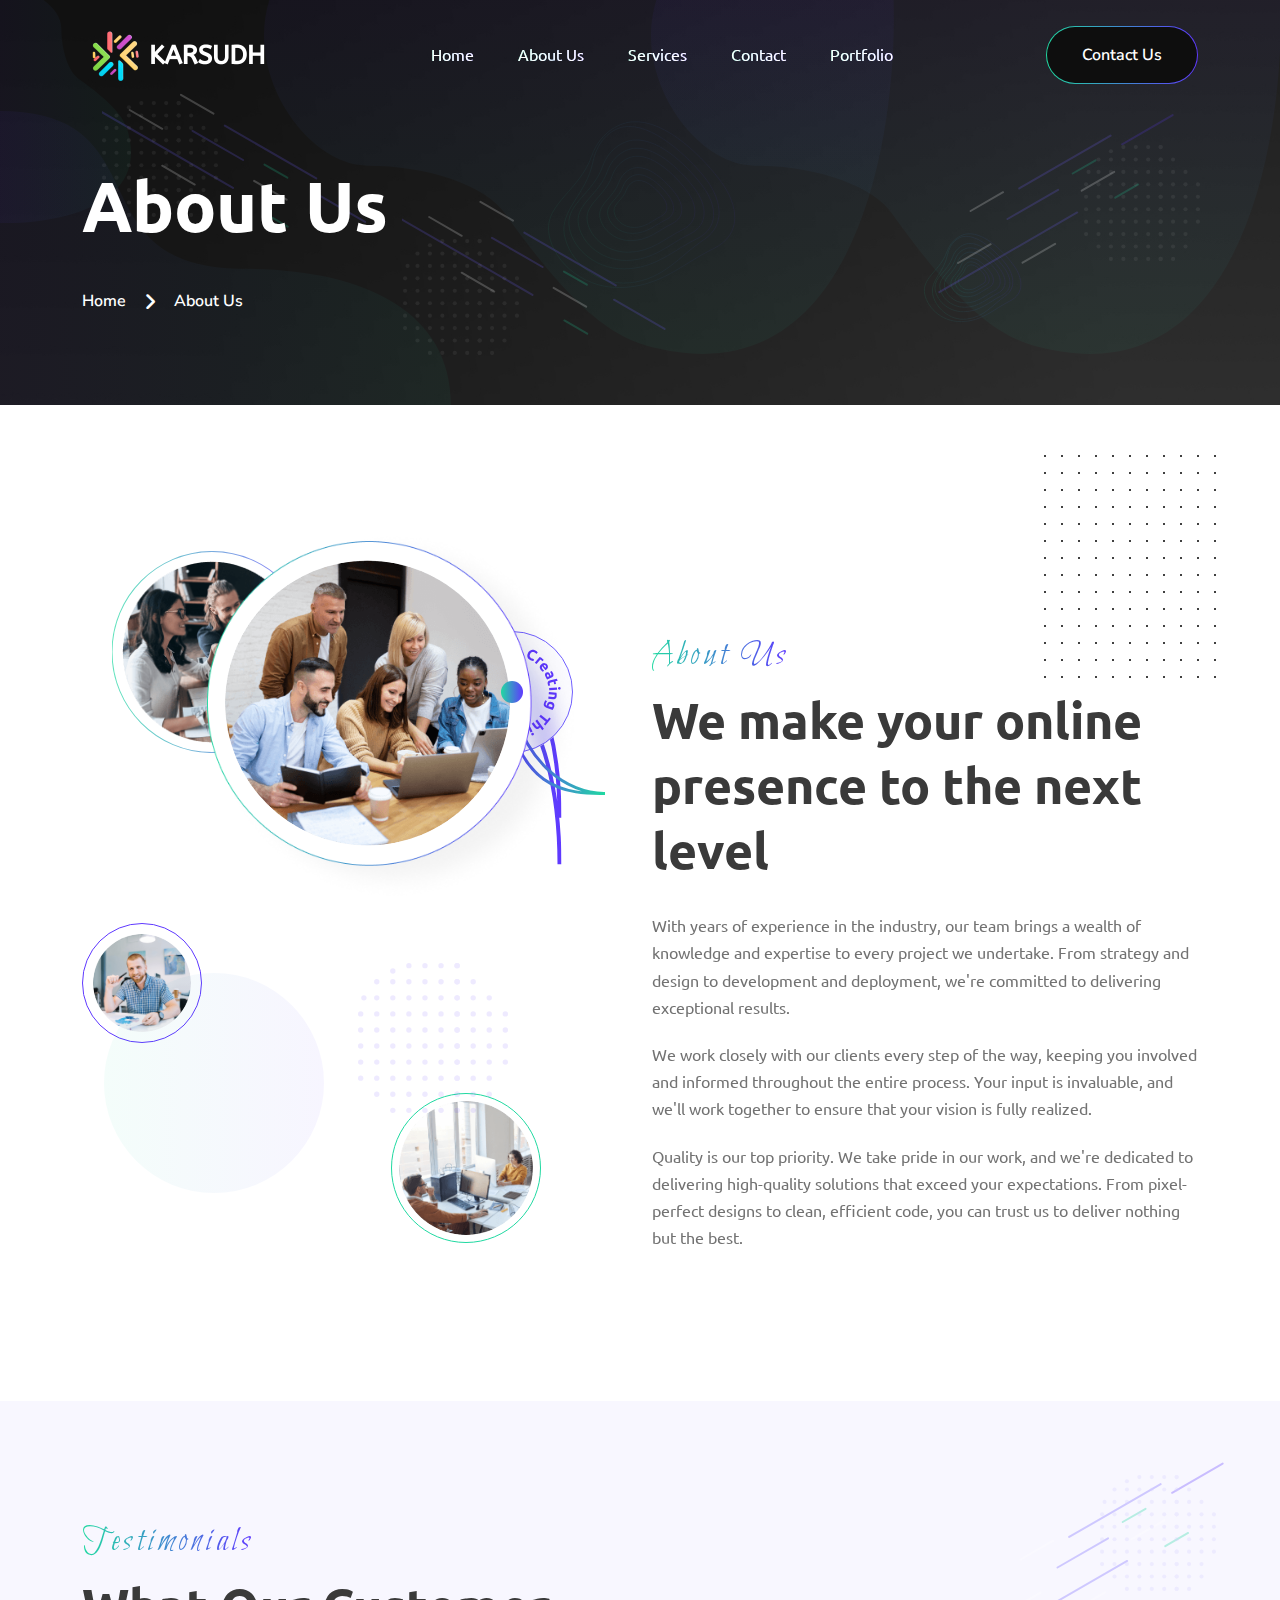
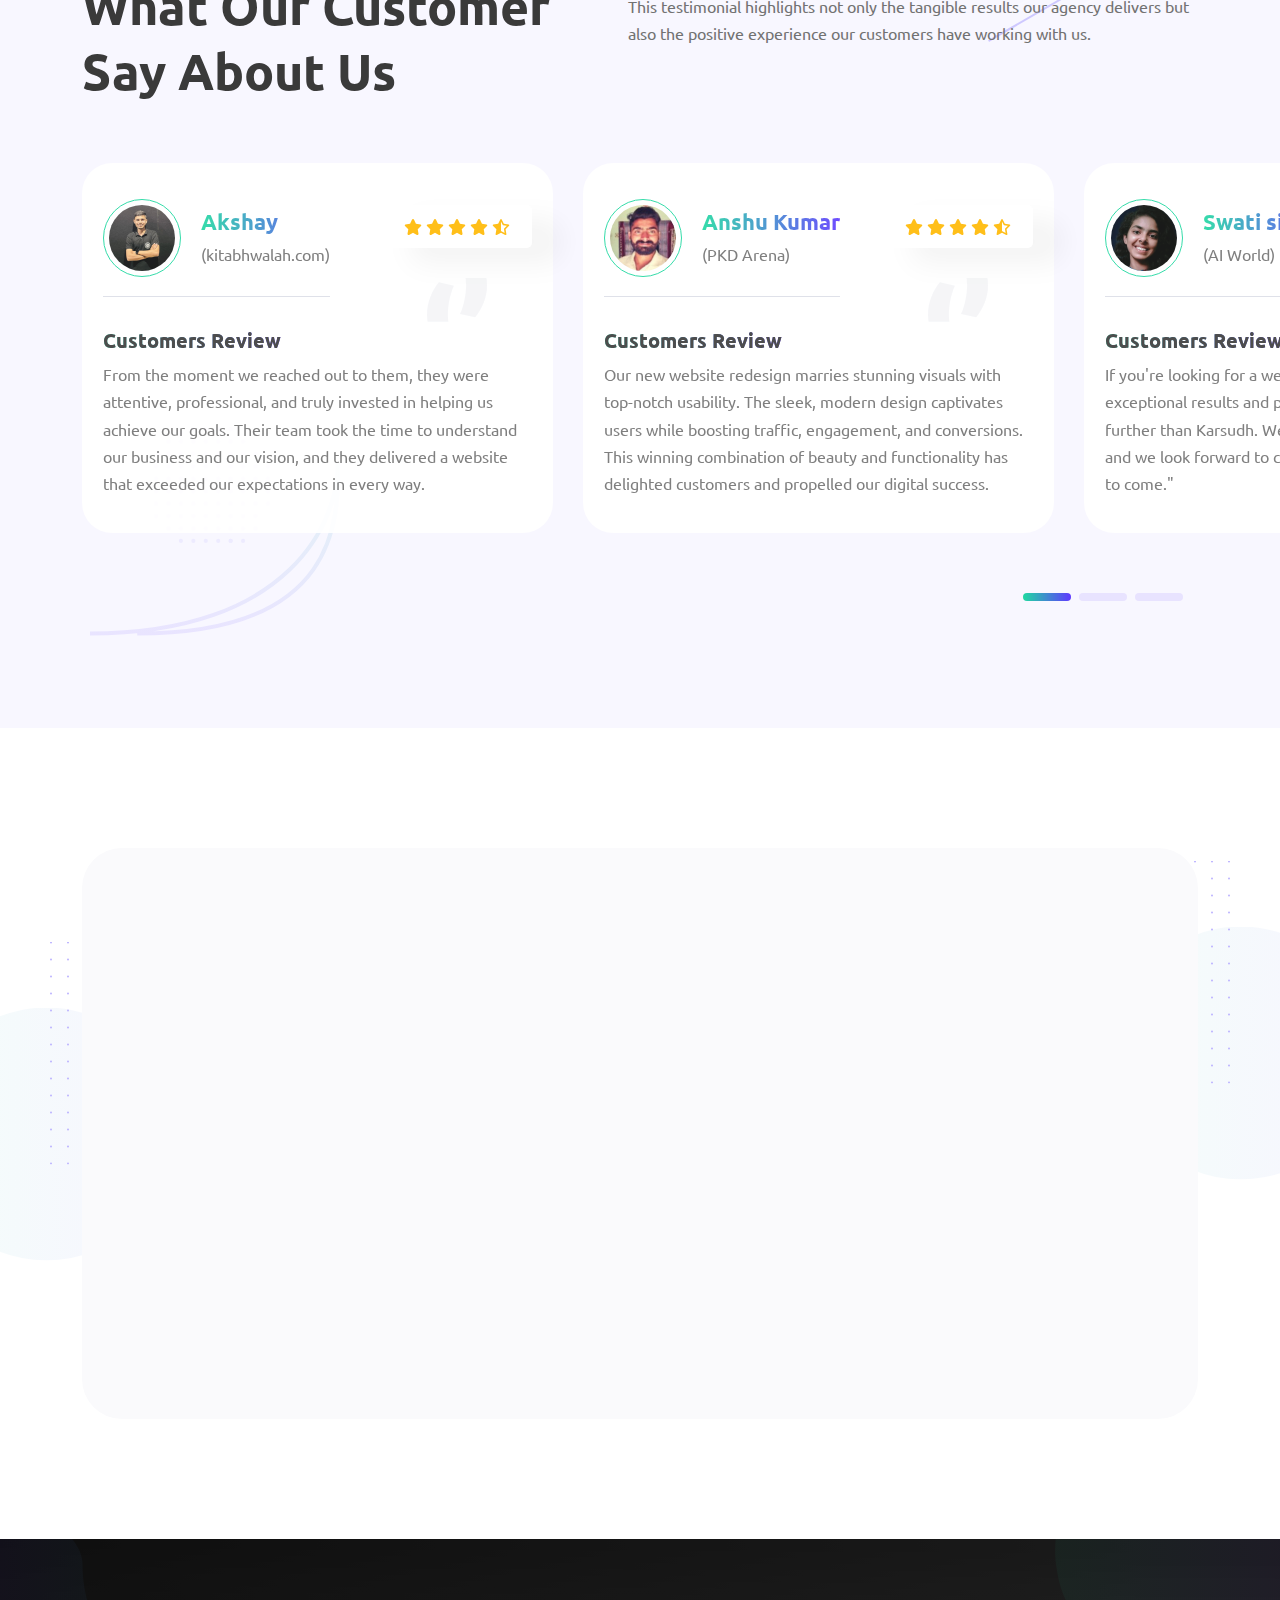
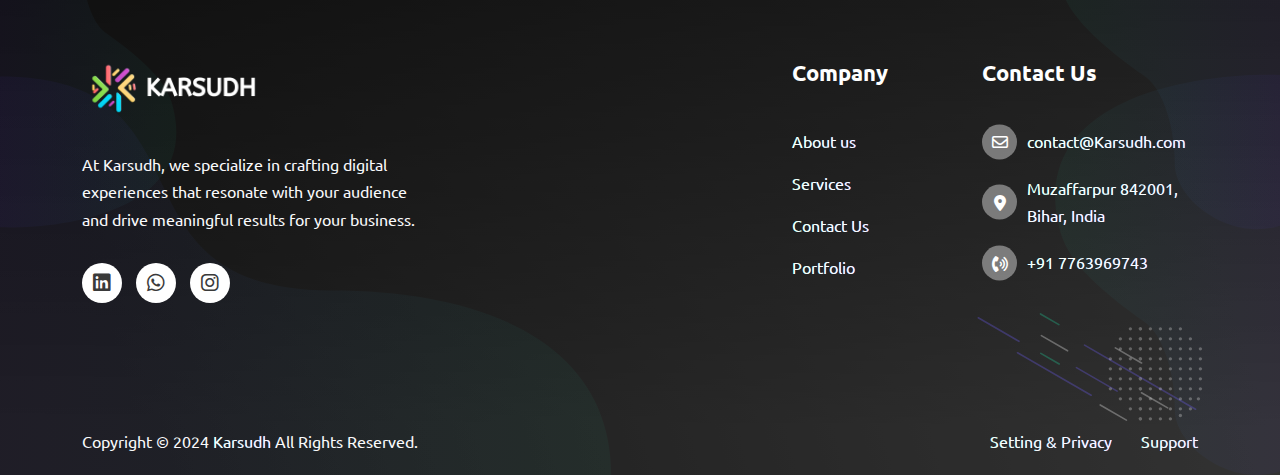
<file: about-us.html>
<!DOCTYPE html>
<html class="no-js" lang="en">
  <head>
    <meta charset="utf-8" />
    <meta http-equiv="x-ua-compatible" content="ie=edge" />
    <meta name="viewport" content="width=device-width, initial-scale=1" />
    <meta name="description" content="" />

    <!-- Site Title -->
    <title>
      Shared on THEMELOCK.COM - Webency - Web Design Agency HTML5 Template
    </title>

    <!-- Place favicon.ico in the root directory -->
    <link rel="apple-touch-icon" href="assets/images/fav.svg" />
    <link
      rel="shortcut icon"
      type="image/x-icon"
      href="assets/images/fav.svg"
    />

    <!-- CSS here -->
    <link rel="stylesheet" href="assets/css/bootstrap.min.css" />
    <link rel="stylesheet" href="assets/css/font-awesome-pro.min.css" />
    <link rel="stylesheet" href="assets/css/flaticon_webency.css" />
    <link rel="stylesheet" href="assets/css/odometer.min.css" />
    <link rel="stylesheet" href="assets/css/sal.css" />
    <link rel="stylesheet" href="assets/css/magnific-popup.css" />
    <link rel="stylesheet" href="assets/css/swiper.min.css" />
    <link rel="stylesheet" href="assets/css/meanmenu.css" />
    <link rel="stylesheet" href="assets/css/main.css" />
  </head>

  <body>
    <!-- start: Preloader -->
    <div class="preloader" id="preloader">
      <div class="preloader-inner">
        <div class="lines">
          <span class="line line-1"></span>
          <span class="line line-2"></span>
          <span class="line line-3"></span>
          <span class="line line-4"></span>
          <span class="line line-5"></span>
          <span class="line line-6"></span>
          <span class="line line-7"></span>
          <span class="line line-8"></span>
          <span class="line line-9"></span>
        </div>
        <div class="text">Loading</div>
      </div>
    </div>
    <!-- end: Preloader -->

    <!-- start: Mobile Menu -->
    <div id="tj-overlay-bg2" class="tj-overlay-canvas d-lg-none"></div>
    <div class="tj-offcanvas-area d-lg-none">
      <div
        class="tj-offcanvas-header d-flex align-items-center justify-content-between"
      >
        <div class="logo-area text-center">
          <a href="index.html"
            ><img src="assets/images/logo/white-logo.png" alt="Logo"
          /></a>
        </div>
        <div class="offcanvas-icon">
          <a id="canva_close" href="#">
            <i class="fa-light fa-xmark"></i>
          </a>
        </div>
      </div>

      <nav
        class="right_menu_togle mobile-navbar-menu d-lg-none"
        id="mobile-navbar-menu"
      ></nav>
      <div class="mobile-contact">
        <div class="contact-menu">
          <ul class="dot-style">
            <li>
              <span><i class="fa-sharp fa-regular fa-envelope"></i></span>
              <a href="mailto:contact@Karsudh.com">contact@Karsudh.com</a>
            </li>
            <li>
              <span><i class="fa-sharp fa-solid fa-location-dot"></i></span>
              <a>Muzaffarpur 842001, Bihar, India</a>
            </li>
            <li>
              <span><i class="fa-solid fa-phone-volume"></i></span>
              <a href="tel:+00123456789">+ 00 123 456 789</a>
            </li>
          </ul>
        </div>
      </div>
      <div class="mobile-share">
        <ul class="dot-style">
          <li>
            <a href="https://www.linkedin.com/company/karsudh/"
              ><i class="fa-brands fa-linkedin"></i
            ></a>
          </li>
          <li>
            <a href="https://wa.me/qr/DWD63GWRC3XOJ1"
              ><i class="fa-brands fa-whatsapp"></i
            ></a>
          </li>
          <li>
            <a href="https://www.instagram.com/karsudh_sols_ltd/"
              ><i class="fa-brands fa-instagram"></i
            ></a>
          </li>
        </ul>
      </div>
      <div class="header-button">
        <a class="btn tj-black-btn" href="contact.html">Contact Us</a>
      </div>
    </div>
    <!-- end: Mobile Menu -->

    <!-- start: Header Area -->
    <header class="tj-header-area header-sticky">
      <div class="container">
        <div class="row align-items-center">
          <div class="col-lg-12">
            <div class="header-content-area">
              <div class="logo-area">
                <div class="logo">
                  <a href="index.html"
                    ><img src="assets/images/logo/white-logo.png" alt="Logo"
                  /></a>
                </div>
              </div>
              <div class="tj-menu-area d-lg-block d-none" id="main-menu">
                <nav id="mobile-menu">
                  <ul>
                    <li>
                      <a href="index.html">Home</a>
                    </li>
                    <li>
                      <a href="about-us.html">About Us</a>
                    </li>
                    <li>
                      <a href="service.html">Services</a>
                    </li>
                    <li><a href="contact.html">Contact</a></li>
                    <li><a href="portfolio.html">Portfolio</a></li>
                  </ul>
                </nav>
              </div>
              <div class="header-button d-none d-lg-block">
                <a href="contact.html" class="tj-secondary-btn btn-border"
                  ><span>Contact Us</span></a
                >
              </div>
              <div class="tj-canva-icon d-lg-none">
                <a class="canva_expander nav-menu-link menu-button" href="#">
                  <span class="dot1"></span>
                  <span class="dot2"></span>
                  <span class="dot3"></span>
                  <span class="dot4"></span>
                </a>
              </div>
            </div>
          </div>
        </div>
      </div>
    </header>
    <!-- end: Header Area -->

    <main class="site-content">
      <!-- start: Breadcrumb Area -->
      <section class="breadcrumb-wrapper">
        <div class="container">
          <div class="row">
            <div class="col-lg-12">
              <div class="breadcrumb-content-area">
                <div class="breadcrumb-heading">
                  <h1 class="breadcrumb-title">About Us</h1>
                </div>
                <div class="breadcrumb-link">
                  <span>
                    <a href="index.html">
                      <span>Home</span>
                    </a>
                  </span>
                  <i class="fa-light fa-angle-right"></i>
                  <span>
                    <span>About Us</span>
                  </span>
                </div>
              </div>
            </div>
          </div>
        </div>
        <div class="tj-breadcrumb-shape">
          <div class="breadcrumb-shape-one">
            <img src="assets/images/shape/breadcrumb-1.svg" alt="Shape" />
          </div>
          <div class="breadcrumb-shape-two">
            <img src="assets/images/shape/breadcrumb-2.svg" alt="Shape" />
          </div>
          <div class="breadcrumb-shape-1 pulse">
            <img src="assets/images/shape/shape-7.svg" alt="Icon" />
          </div>
          <div class="breadcrumb-shape-2 shake-y">
            <img src="assets/images/shape/shape-4.svg" alt="Icon" />
          </div>
          <div class="breadcrumb-shape-3 pulse">
            <img src="assets/images/shape/shape-6.svg" alt="Icon" />
          </div>
          <div class="breadcrumb-shape-4 shake-y">
            <img src="assets/images/shape/shape-4.svg" alt="Icon" />
          </div>
          <div class="breadcrumb-shape-5 pulse">
            <img src="assets/images/shape/shape-6.svg" alt="Icon" />
          </div>
          <div class="breadcrumb-shape-6 pulse">
            <img src="assets/images/shape/shape-51.svg" alt="Icon" />
          </div>
          <div class="breadcrumb-shape-7 shake-y">
            <img src="assets/images/shape/shape-5.svg" alt="Icon" />
          </div>
          <div class="breadcrumb-shape-8 pulse">
            <img src="assets/images/shape/shape-6.svg" alt="Icon" />
          </div>
        </div>
      </section>
      <!-- end: Breadcrumb Area -->

      <!-- start: About Area -->
      <section class="tj-about-section">
        <div class="container">
          <div class="row align-items-center">
            <div class="col-xl-6 col-lg-12">
              <div class="about-image-group">
                <div class="about-circle-box">
                  <img
                    class="circle-one"
                    src="assets/images/shape/ab-shape.svg"
                    alt="Shape"
                  />
                  <div class="ab-circle">
                    <svg
                      class="shape-1"
                      viewBox="0 0 100 100"
                      width="100"
                      height="100"
                    >
                      <defs>
                        <path
                          id="circle"
                          d="
                                                  M 50, 50
                                                  m -37, 0
                                                  a 37,37 0 1,1 74,0
                                                  a 37,37 0 1,1 -74,0"
                        />
                      </defs>
                      <text font-size="15">
                        <textPath xlink:href="#circle" class="shape-1">
                          Karsudh - Creating Thinking
                        </textPath>
                      </text>
                    </svg>
                  </div>
                </div>
                <div class="about-image1 pulse">
                  <img src="assets/images/about/about-1.png" alt="Image" />
                </div>
                <div class="about-image2 pulse">
                  <img src="assets/images/about/about-2.png" alt="Image" />
                </div>
                <div class="about-image3 pulse">
                  <img src="assets/images/about/about-3.png" alt="Image" />
                </div>
                <div class="about-image4 pulse">
                  <img src="assets/images/about/about-4.png" alt="Image" />
                </div>
                <div class="about-shape1 shake-y">
                  <img src="assets/images/shape/shape-9.svg" alt="Shape" />
                </div>
                <div class="about-shape2 pulse">
                  <img src="assets/images/shape/shape-10.svg" alt="Shape" />
                </div>
                <div class="about-shape3 pulse">
                  <img src="assets/images/shape/shape-13.svg" alt="Shape" />
                </div>
              </div>
            </div>
            <div class="col-xl-6 col-lg-12">
              <div
                class="about-content-one"
                data-sal="slide-left"
                data-sal-duration="1000"
                data-sal-delay="600"
              >
                <div class="tj-sec-heading">
                  <span class="sub-title"> About Us</span>
                  <h2 class="sec-title">
                    We make your online presence to the next level
                  </h2>
                  <div class="desc">
                    <p>
                      With years of experience in the industry, our team brings
                      a wealth of knowledge and expertise to every project we
                      undertake. From strategy and design to development and
                      deployment, we're committed to delivering exceptional
                      results.
                    </p>
                    <p>
                      We work closely with our clients every step of the way,
                      keeping you involved and informed throughout the entire
                      process. Your input is invaluable, and we'll work together
                      to ensure that your vision is fully realized.
                    </p>
                    <p>
                      Quality is our top priority. We take pride in our work,
                      and we're dedicated to delivering high-quality solutions
                      that exceed your expectations. From pixel-perfect designs
                      to clean, efficient code, you can trust us to deliver
                      nothing but the best.
                    </p>
                  </div>
                </div>
              </div>
            </div>
          </div>
        </div>
        <div class="about-section-shape pulse">
          <img src="assets/images/shape/shape-37.svg" alt="Shape" />
        </div>
      </section>
      <!-- end: About Area -->

      <!-- start: Testimonial Area -->
      <section class="tj-testimonial-section">
        <div class="container">
          <div class="row">
            <div class="col-lg-12">
              <div class="testimonial-top-area">
                <div class="tj-sec-heading">
                  <span class="sub-title">Testimonials</span>
                  <h2 class="sec-title">What Our Customer Say About Us</h2>
                </div>
                <div class="testimonial-right-content">
                  <p>
                    This testimonial highlights not only the tangible results
                    our agency delivers but also the positive experience our
                    customers have working with us.
                  </p>
                </div>
              </div>
            </div>
          </div>
        </div>
        <div class="container testimonial-slider">
          <div class="row">
            <div class="col-lg-12">
              <div class="swiper tj-testimonial-slider">
                <div class="swiper-wrapper">
                  <div class="swiper-slide">
                    <div class="testimonial-item">
                      <div class="testimonial-top-content">
                        <div class="testimonial-left-content">
                          <div class="auother-image">
                            <img
                              src="assets/images/testimonial/test-1.png"
                              alt="Image"
                            />
                          </div>
                          <div class="auother-text">
                            <h4 class="title">Akshay</h4>
                            <span class="sub-title"> (kitabhwalah.com)</span>
                          </div>
                        </div>
                        <div class="testimonial-right-content">
                          <div class="testimonial-rating">
                            <ul class="dot-style">
                              <li><i class="fa-solid fa-star"></i></li>
                              <li><i class="fa-solid fa-star"></i></li>
                              <li><i class="fa-solid fa-star"></i></li>
                              <li><i class="fa-solid fa-star"></i></li>
                              <li>
                                <i class="fa-regular fa-star-half-stroke"></i>
                              </li>
                            </ul>
                          </div>
                          <div class="testimonial-quote">
                            <svg
                              xmlns="http://www.w3.org/2000/svg"
                              width="60"
                              height="44"
                              viewBox="0 0 60 44"
                              fill="none"
                            >
                              <g opacity="0.3">
                                <path
                                  d="M0.573543 43.6491C0.382362 42.3418 0.238976 40.9878 0.143385 39.5872C0.0477951 38.1865 0 37.1594 0 36.5057C0 30.2495 1.14709 24.3201 3.44126 18.7175C5.73543 13.0215 8.55535 8.21259 11.901 4.29077L26.9565 7.65233C25.1403 11.6675 23.6586 16.1963 22.5116 21.2386C21.4601 26.281 20.9343 31.0899 20.9343 35.6653C20.9343 35.8521 20.9343 36.2723 20.9343 36.9259C20.9343 37.4862 20.9343 38.1865 20.9343 39.0269C21.0299 39.7739 21.0777 40.5676 21.0777 41.408C21.1733 42.2484 21.2689 42.9954 21.3645 43.6491H0.573543Z"
                                  fill="#DCDEE7"
                                />
                                <path
                                  d="M59.4259 0.0126953C59.6171 1.31997 59.7605 2.67393 59.8561 4.07458C59.9517 5.47523 59.9995 6.50238 59.9995 7.15602C59.9995 13.4123 58.8524 19.3884 56.5582 25.0843C54.2641 30.687 51.4441 35.4492 48.0985 39.371L33.043 36.0094C34.8592 31.9942 36.293 27.4654 37.3445 22.4231C38.4916 17.3808 39.0652 12.5719 39.0652 7.9964C39.0652 7.80965 39.0652 7.43614 39.0652 6.87588C39.0652 6.22224 39.0174 5.52192 38.9218 4.77491C38.9218 3.93451 38.874 3.09412 38.7784 2.25373C38.7784 1.41334 38.7306 0.66633 38.635 0.0126953H59.4259Z"
                                  fill="#DCDEE7"
                                />
                              </g>
                            </svg>
                          </div>
                        </div>
                      </div>
                      <h4 class="test-title">Customers Review</h4>
                      <p>
                        From the moment we reached out to them, they were
                        attentive, professional, and truly invested in helping
                        us achieve our goals. Their team took the time to
                        understand our business and our vision, and they
                        delivered a website that exceeded our expectations in
                        every way.
                      </p>
                    </div>
                  </div>
                  <div class="swiper-slide">
                    <div class="testimonial-item">
                      <div class="testimonial-top-content">
                        <div class="testimonial-left-content">
                          <div class="auother-image">
                            <img
                              src="assets/images/testimonial/test-2.png"
                              alt="Image"
                            />
                          </div>
                          <div class="auother-text">
                            <h4 class="title">Anshu Kumar</h4>
                            <span class="sub-title"> (PKD Arena)</span>
                          </div>
                        </div>
                        <div class="testimonial-right-content">
                          <div class="testimonial-rating">
                            <ul class="dot-style">
                              <li><i class="fa-solid fa-star"></i></li>
                              <li><i class="fa-solid fa-star"></i></li>
                              <li><i class="fa-solid fa-star"></i></li>
                              <li><i class="fa-solid fa-star"></i></li>
                              <li>
                                <i class="fa-regular fa-star-half-stroke"></i>
                              </li>
                            </ul>
                          </div>
                          <div class="testimonial-quote">
                            <svg
                              xmlns="http://www.w3.org/2000/svg"
                              width="60"
                              height="44"
                              viewBox="0 0 60 44"
                              fill="none"
                            >
                              <g opacity="0.3">
                                <path
                                  d="M0.573543 43.6491C0.382362 42.3418 0.238976 40.9878 0.143385 39.5872C0.0477951 38.1865 0 37.1594 0 36.5057C0 30.2495 1.14709 24.3201 3.44126 18.7175C5.73543 13.0215 8.55535 8.21259 11.901 4.29077L26.9565 7.65233C25.1403 11.6675 23.6586 16.1963 22.5116 21.2386C21.4601 26.281 20.9343 31.0899 20.9343 35.6653C20.9343 35.8521 20.9343 36.2723 20.9343 36.9259C20.9343 37.4862 20.9343 38.1865 20.9343 39.0269C21.0299 39.7739 21.0777 40.5676 21.0777 41.408C21.1733 42.2484 21.2689 42.9954 21.3645 43.6491H0.573543Z"
                                  fill="#DCDEE7"
                                />
                                <path
                                  d="M59.4259 0.0126953C59.6171 1.31997 59.7605 2.67393 59.8561 4.07458C59.9517 5.47523 59.9995 6.50238 59.9995 7.15602C59.9995 13.4123 58.8524 19.3884 56.5582 25.0843C54.2641 30.687 51.4441 35.4492 48.0985 39.371L33.043 36.0094C34.8592 31.9942 36.293 27.4654 37.3445 22.4231C38.4916 17.3808 39.0652 12.5719 39.0652 7.9964C39.0652 7.80965 39.0652 7.43614 39.0652 6.87588C39.0652 6.22224 39.0174 5.52192 38.9218 4.77491C38.9218 3.93451 38.874 3.09412 38.7784 2.25373C38.7784 1.41334 38.7306 0.66633 38.635 0.0126953H59.4259Z"
                                  fill="#DCDEE7"
                                />
                              </g>
                            </svg>
                          </div>
                        </div>
                      </div>
                      <h4 class="test-title">Customers Review</h4>
                      <p>
                        Our new website redesign marries stunning visuals with
                        top-notch usability. The sleek, modern design captivates
                        users while boosting traffic, engagement, and
                        conversions. This winning combination of beauty and
                        functionality has delighted customers and propelled our
                        digital success.
                      </p>
                    </div>
                  </div>
                  <div class="swiper-slide">
                    <div class="testimonial-item">
                      <div class="testimonial-top-content">
                        <div class="testimonial-left-content">
                          <div class="auother-image">
                            <img
                              src="assets/images/testimonial/test-3.png"
                              alt="Image"
                            />
                          </div>
                          <div class="auother-text">
                            <h4 class="title">Swati singh</h4>
                            <span class="sub-title"> (AI World)</span>
                          </div>
                        </div>
                        <div class="testimonial-right-content">
                          <div class="testimonial-rating">
                            <ul class="dot-style">
                              <li><i class="fa-solid fa-star"></i></li>
                              <li><i class="fa-solid fa-star"></i></li>
                              <li><i class="fa-solid fa-star"></i></li>
                              <li><i class="fa-solid fa-star"></i></li>
                              <li>
                                <i class="fa-regular fa-star-half-stroke"></i>
                              </li>
                            </ul>
                          </div>
                          <div class="testimonial-quote">
                            <svg
                              xmlns="http://www.w3.org/2000/svg"
                              width="60"
                              height="44"
                              viewBox="0 0 60 44"
                              fill="none"
                            >
                              <g opacity="0.3">
                                <path
                                  d="M0.573543 43.6491C0.382362 42.3418 0.238976 40.9878 0.143385 39.5872C0.0477951 38.1865 0 37.1594 0 36.5057C0 30.2495 1.14709 24.3201 3.44126 18.7175C5.73543 13.0215 8.55535 8.21259 11.901 4.29077L26.9565 7.65233C25.1403 11.6675 23.6586 16.1963 22.5116 21.2386C21.4601 26.281 20.9343 31.0899 20.9343 35.6653C20.9343 35.8521 20.9343 36.2723 20.9343 36.9259C20.9343 37.4862 20.9343 38.1865 20.9343 39.0269C21.0299 39.7739 21.0777 40.5676 21.0777 41.408C21.1733 42.2484 21.2689 42.9954 21.3645 43.6491H0.573543Z"
                                  fill="#DCDEE7"
                                />
                                <path
                                  d="M59.4259 0.0126953C59.6171 1.31997 59.7605 2.67393 59.8561 4.07458C59.9517 5.47523 59.9995 6.50238 59.9995 7.15602C59.9995 13.4123 58.8524 19.3884 56.5582 25.0843C54.2641 30.687 51.4441 35.4492 48.0985 39.371L33.043 36.0094C34.8592 31.9942 36.293 27.4654 37.3445 22.4231C38.4916 17.3808 39.0652 12.5719 39.0652 7.9964C39.0652 7.80965 39.0652 7.43614 39.0652 6.87588C39.0652 6.22224 39.0174 5.52192 38.9218 4.77491C38.9218 3.93451 38.874 3.09412 38.7784 2.25373C38.7784 1.41334 38.7306 0.66633 38.635 0.0126953H59.4259Z"
                                  fill="#DCDEE7"
                                />
                              </g>
                            </svg>
                          </div>
                        </div>
                      </div>
                      <h4 class="test-title">Customers Review</h4>
                      <p>
                        If you're looking for a website agency that delivers
                        exceptional results and provides top-notch service, look
                        no further than Karsudh. We're grateful to have found
                        them, and we look forward to continuing our partnership
                        for years to come."
                      </p>
                    </div>
                  </div>
                </div>
                <div class="swiper-pagination"></div>
              </div>
            </div>
          </div>
        </div>
        <div class="testimonial-section-shape">
          <div class="testmonial-shape1">
            <img src="assets/images/shape/shape-17.svg" alt="Shape" />
          </div>
          <div class="testmonial-shape2">
            <img src="assets/images/shape/shape-15.svg" alt="Shape" />
          </div>
          <div class="testmonial-shape3 pulse">
            <img src="assets/images/shape/shape-15.svg" alt="Shape" />
          </div>
          <div class="testmonial-shape4 pulse">
            <img src="assets/images/shape/shape-18.svg" alt="Shape" />
          </div>
        </div>
      </section>
      <!-- end: Testimonial Area -->

      <!-- start: Contact Area -->
      <section class="tj-contact-section">
        <div class="container">
          <div class="row">
            <div class="col-lg-12">
              <div class="contact-form-area">
                <div
                  class="contact-left-content"
                  data-sal="slide-right"
                  data-sal-duration="1000"
                  data-sal-delay="300"
                >
                  <div class="tj-sec-heading">
                    <span class="sub-title">Get In touch</span>
                    <h2 class="sec-title">
                      Have any Project Plan In your Mind?
                    </h2>
                    <div class="desc">
                      <p>
                        Elevate your business with stunning websites and
                        effective digital strategies. Let's discuss how I can
                        drive growth for you.
                      </p>
                    </div>
                  </div>
                  <div class="comntact-list">
                    <div class="contact-icon">
                      <img src="assets/images/icon/phone.svg" alt="Icon" />
                    </div>
                    <div class="contact-header">
                      <span class="d-block">For urgent help</span>
                      <a href="tel:+0000123456789">+91 7763969743 </a>
                    </div>
                  </div>
                  <div class="comntact-list">
                    <div class="contact-icon">
                      <img src="assets/images/icon/mail.svg" alt="Icon" />
                    </div>
                    <div class="contact-header">
                      <span class="d-block">Mail us 24/7</span>
                      <a href="mailto:hello@gmail.com">contact@Karsudh.com</a>
                    </div>
                  </div>
                </div>
                <form
                  id="contact-form"
                  class="contact-form-box"
                  data-sal="slide-left"
                  data-sal-duration="1000"
                  data-sal-delay="300"
                >
                  <div class="form-input">
                    <label>Your Name</label>
                    <input type="text" class="form__input" name="conName" />
                  </div>
                  <div class="form-input">
                    <label>Email Address</label>
                    <input type="email" class="form__input" name="conEmail" />
                  </div>
                  <div class="form-textarea">
                    <label>How can help you?</label>
                    <textarea id="message" name="conMessage"></textarea>
                  </div>
                  <div class="tj-contact-button">
                    <button class="btn tj-primary-btn" type="submit">
                      Submit Now
                    </button>
                  </div>
                </form>
              </div>
            </div>
          </div>
        </div>
        <div class="contact-section-shape">
          <div class="contact-bg-shape shake-y">
            <img src="assets/images/shape/shape-31.svg" alt="Shape" />
          </div>
          <div class="contact-bg-shape1 pulse">
            <img src="assets/images/shape/shape-32.svg" alt="Shape" />
          </div>
          <div class="contact-bg-shape2 pulse">
            <img src="assets/images/shape/shape-33.svg" alt="Shape" />
          </div>
          <div class="contact-bg-shape3 shake-y">
            <img src="assets/images/shape/shape-34.svg" alt="Shape" />
          </div>
        </div>
      </section>
      <!-- end: Contact Area -->

      <!-- BEGIN: Contact Form Success Modal Message -->
      <div class="modal" id="message_sent" tabindex="-1">
        <div class="modal-dialog">
          <div class="modal-content">
            <div class="modal-header alert alert-success">
              <h5 class="modal-title">Message Sent Successfully</h5>
              <button
                type="button"
                class="btn-close"
                data-bs-dismiss="modal"
                aria-label="Close"
              ></button>
            </div>
            <div class="modal-body">
              <p>
                Thank you for contacting us. We will get back to you shortly.<br />Have
                a great day!
              </p>
            </div>
            <div class="modal-footer">
              <button type="button" class="btn" data-bs-dismiss="modal">
                Close
              </button>
            </div>
          </div>
        </div>
      </div>
      <!-- END: Contact Form Success Modal Message -->

      <!-- BEGIN: Contact Form Fail Modal Message -->
      <div class="modal" id="message_fail" tabindex="-1">
        <div class="modal-dialog">
          <div class="modal-content">
            <div class="modal-header alert alert-danger">
              <h5 class="modal-title">Error</h5>
              <button
                type="button"
                class="btn-close"
                data-bs-dismiss="modal"
                aria-label="Close"
              ></button>
            </div>
            <div class="modal-body">
              <p>Oops! Something went wrong, please try again.</p>
            </div>
            <div class="modal-footer">
              <button type="button" class="btn" data-bs-dismiss="modal">
                Close
              </button>
            </div>
          </div>
        </div>
      </div>
      <!-- END: Contact Form Fail Modal Message End -->
    </main>

    <!-- start: Footer Area -->
    <footer class="tj-footer-area">
      <div class="footer-menu-area">
        <div class="container">
          <div class="row">
            <div class="col-lg-7">
              <div class="footer-widget footer1-col-1">
                <div class="footer-content-info">
                  <div class="footer-logo">
                    <a href="index.html">
                      <img
                        src="assets/images/logo/footer-logo.png"
                        alt="Logo"
                      />
                    </a>
                  </div>
                  <p>
                    At Karsudh, we specialize in crafting digital experiences
                    that resonate with your audience and drive meaningful
                    results for your business.
                  </p>
                  <div class="footer-share">
                    <ul class="dot-style">
                      <li>
                        <a href="https://www.linkedin.com/company/karsudh/"
                          ><i class="fa-brands fa-linkedin"></i
                        ></a>
                      </li>
                      <li>
                        <a href="https://wa.me/qr/DWD63GWRC3XOJ1"
                          ><i class="fa-brands fa-whatsapp"></i
                        ></a>
                      </li>
                      <li>
                        <a href="https://www.instagram.com/karsudh_sols_ltd/"
                          ><i class="fa-brands fa-instagram"></i
                        ></a>
                      </li>
                    </ul>
                  </div>
                </div>
              </div>
            </div>
            <div class="col-lg-2 col-md-6 col-sm-6">
              <div class="footer-widget footer1-col-4">
                <h4 class="footer_title">Company</h4>
                <div class="widget_nav_menu">
                  <div class="footer-menu">
                    <ul>
                      <li><a href="/about-us.html">About us</a></li>
                      <li><a href="/service.html">Services</a></li>
                      <li><a href="/contact.html">Contact Us</a></li>
                      <li><a href="/portfolio.html">Portfolio</a></li>
                    </ul>
                  </div>
                </div>
              </div>
            </div>
            <div class="col-lg-3 col-md-6 col-sm-6">
              <div class="footer-widget footer1-col-5">
                <h4 class="footer_title">Contact Us</h4>
                <div class="widget_contact_menu">
                  <div class="footer-menu">
                    <ul>
                      <li>
                        <span
                          ><i class="fa-sharp fa-regular fa-envelope"></i
                        ></span>
                        <a href="mailto:contact@Karsudh.com"
                          >contact@Karsudh.com</a
                        >
                      </li>

                      <li>
                        <span
                          ><i class="fa-sharp fa-solid fa-location-dot"></i
                        ></span>
                        <a href="#">Muzaffarpur 842001, Bihar, India </a>
                      </li>
                      <li>
                        <span><i class="fa-solid fa-phone-volume"></i></span>
                        <a href="tel:+00123456789">+91 7763969743</a>
                      </li>
                    </ul>
                  </div>
                </div>
              </div>
            </div>
          </div>
        </div>
      </div>
      <div class="copyright-area">
        <div class="container">
          <div class="row">
            <div class="col-lg-12">
              <div class="copyright-content-area">
                <div class="copyright-left-content">
                  <p>
                    Copyright © 2024
                    <a href="#" target="_blank"> Karsudh </a> All Rights
                    Reserved.
                  </p>
                </div>
                <div class="copyright-menu">
                  <ul>
                    <li><a href="#">Setting & Privacy</a></li>
                    <li><a href="/contact.html">Support</a></li>
                  </ul>
                </div>
              </div>
            </div>
          </div>
        </div>
      </div>
      <div class="footer-section-shape">
        <div class="footer-bg-shape">
          <img src="assets/images/banner-bg/footer-bg-shape.svg" alt="Shape" />
        </div>
        <div class="footer-bg-shape1">
          <img src="assets/images/banner-bg/footer-bg-shape1.svg" alt="Shape" />
        </div>
        <div class="footer-bg-shape2 shake-y">
          <img src="assets/images/shape/shape-35.svg" alt="Shape" />
        </div>
        <div class="footer-bg-shape3 pulse">
          <img src="assets/images/shape/shape-36.svg" alt="Shape" />
        </div>
      </div>
    </footer>
    <!-- end: Footer Area -->

    <!-- start: Scroll Area -->
    <div class="webency-scroll-top">
      <svg
        class="progress-circle svg-content"
        width="100%"
        height="100%"
        viewBox="-1 -1 102 102"
      >
        <path
          d="M50,1 a49,49 0 0,1 0,98 a49,49 0 0,1 0,-98"
          style="
            transition: stroke-dashoffset 10ms linear 0s;
            stroke-dasharray: 307.919px, 307.919px;
            stroke-dashoffset: 71.1186px;
          "
        ></path>
      </svg>
      <div class="webency-scroll-top-icon">
        <svg
          xmlns="http://www.w3.org/2000/svg"
          aria-hidden="true"
          role="img"
          width="1em"
          height="1em"
          viewBox="0 0 24 24"
          data-icon="mdi:arrow-up"
          class="iconify iconify--mdi"
        >
          <path
            fill="currentColor"
            d="M13 20h-2V8l-5.5 5.5l-1.42-1.42L12 4.16l7.92 7.92l-1.42 1.42L13 8v12Z"
          ></path>
        </svg>
      </div>
    </div>
    <!-- end: Scroll Area -->

    <!-- JS here -->
    <script src="assets/js/jquery.min.js"></script>
    <script src="assets/js/bootstrap.bundle.min.js"></script>
    <script src="assets/js/meanmenu.js"></script>
    <script src="assets/js/swiper.min.js"></script>
    <script src="assets/js/jquery.appear.min.js"></script>
    <script src="assets/js/sal.js"></script>
    <script src="assets/js/odometer.min.js"></script>
    <script src="assets/js/imagesloaded-pkgd.js"></script>
    <script src="assets/js/magnific-popup.js"></script>
    <script src="assets/js/isotope.pkgd.min.js"></script>
    <script src="assets/js/validate.min.js"></script>

    <script src="assets/js/main.js"></script>
  </body>
</html>
</file>
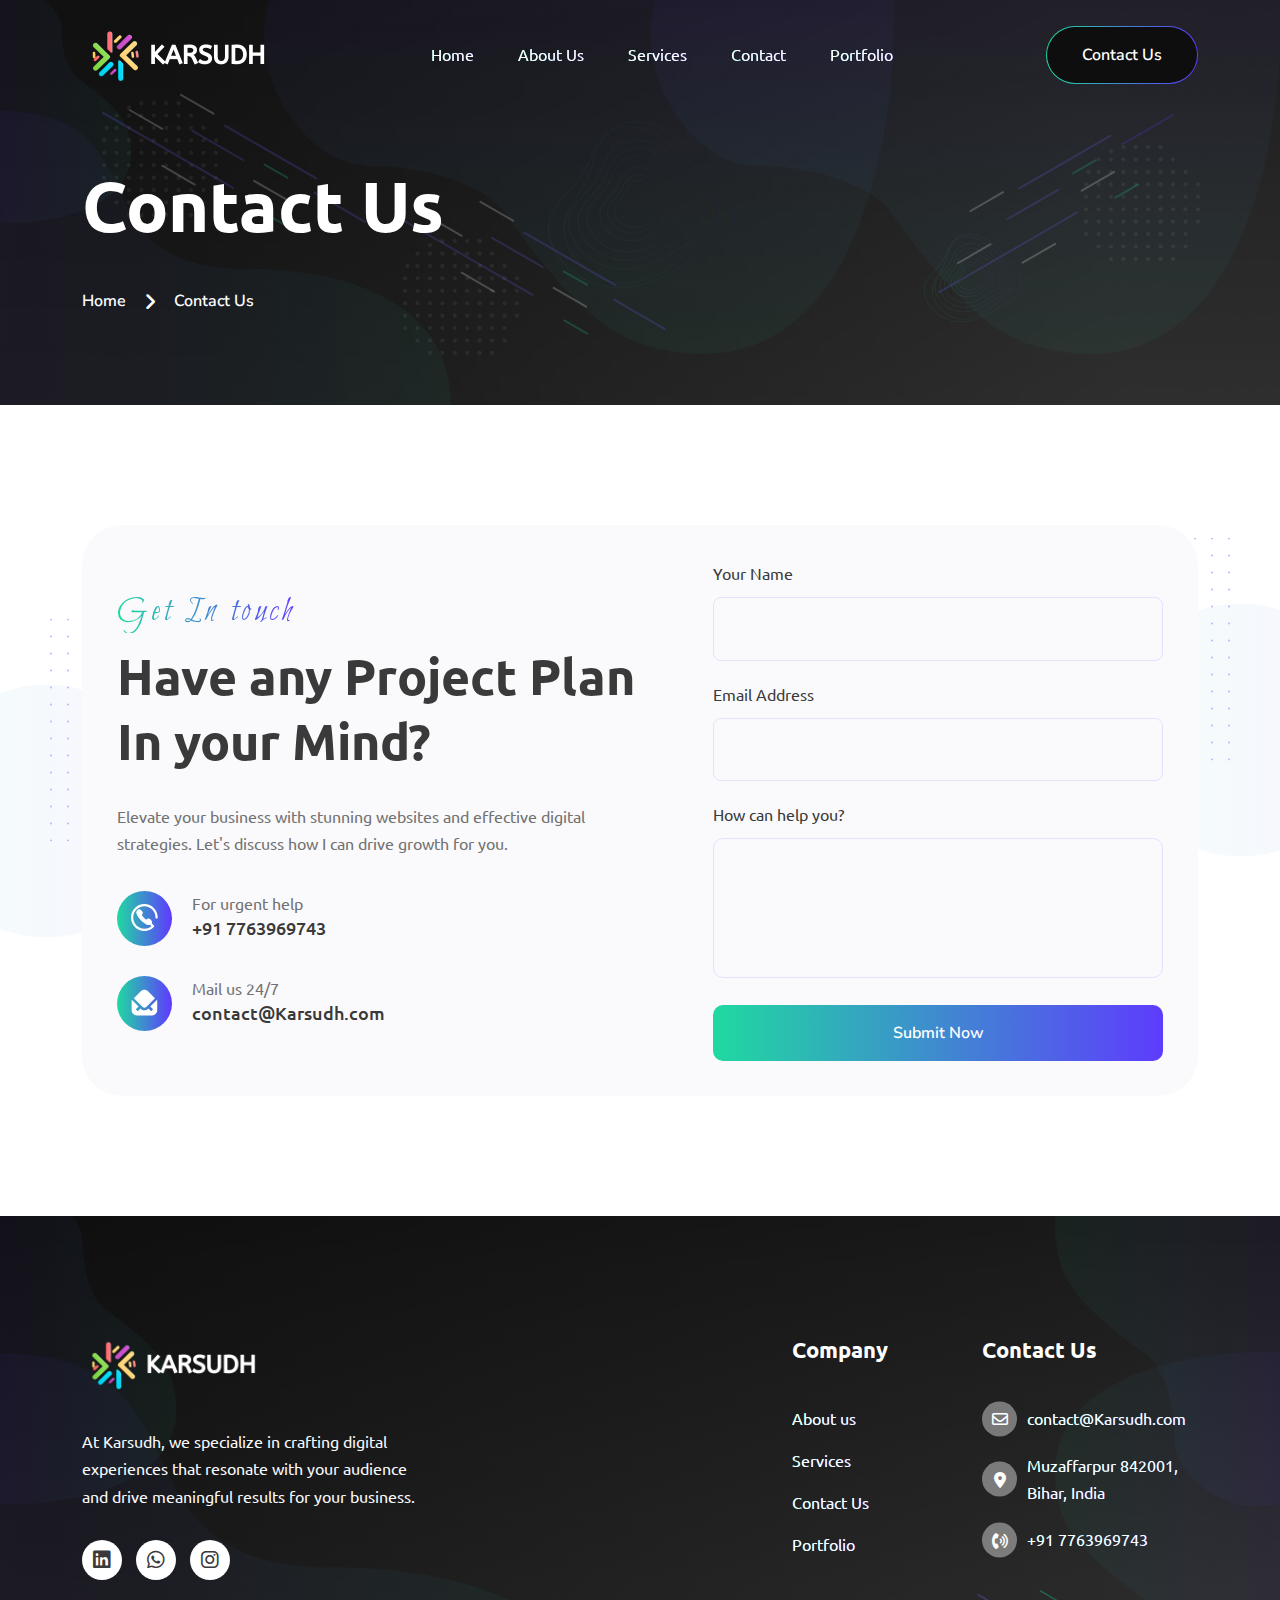
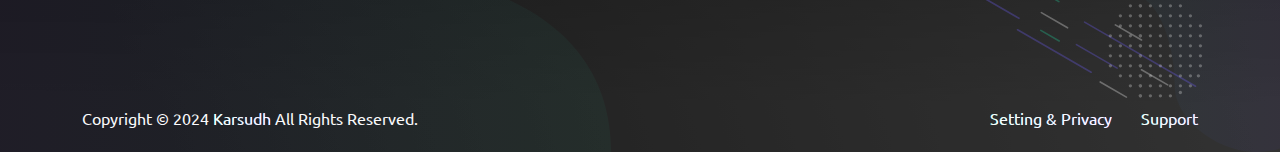
<file: contact.html>
<!DOCTYPE html>
<html class="no-js" lang="en">
  <head>
    <meta charset="utf-8" />
    <meta http-equiv="x-ua-compatible" content="ie=edge" />
    <meta name="viewport" content="width=device-width, initial-scale=1" />
    <meta name="description" content="" />

    <!-- Site Title -->
    <title>
      Shared on THEMELOCK.COM - Webency - Web Design Agency HTML5 Template
    </title>

    <!-- Place favicon.ico in the root directory -->
    <link rel="apple-touch-icon" href="assets/images/fav.svg" />
    <link
      rel="shortcut icon"
      type="image/x-icon"
      href="assets/images/fav.svg"
    />

    <!-- CSS here -->
    <link rel="stylesheet" href="assets/css/bootstrap.min.css" />
    <link rel="stylesheet" href="assets/css/font-awesome-pro.min.css" />
    <link rel="stylesheet" href="assets/css/flaticon_webency.css" />
    <link rel="stylesheet" href="assets/css/odometer.min.css" />
    <link rel="stylesheet" href="assets/css/sal.css" />
    <link rel="stylesheet" href="assets/css/magnific-popup.css" />
    <link rel="stylesheet" href="assets/css/swiper.min.css" />
    <link rel="stylesheet" href="assets/css/meanmenu.css" />
    <link rel="stylesheet" href="assets/css/main.css" />
  </head>

  <body>
    <!-- start: Preloader -->
    <div class="preloader" id="preloader">
      <div class="preloader-inner">
        <div class="lines">
          <span class="line line-1"></span>
          <span class="line line-2"></span>
          <span class="line line-3"></span>
          <span class="line line-4"></span>
          <span class="line line-5"></span>
          <span class="line line-6"></span>
          <span class="line line-7"></span>
          <span class="line line-8"></span>
          <span class="line line-9"></span>
        </div>
        <div class="text">Loading</div>
      </div>
    </div>
    <!-- end: Preloader -->

    <!-- start: Mobile Menu -->
    <div id="tj-overlay-bg2" class="tj-overlay-canvas d-lg-none"></div>
    <div class="tj-offcanvas-area d-lg-none">
      <div
        class="tj-offcanvas-header d-flex align-items-center justify-content-between"
      >
        <div class="logo-area text-center">
          <a href="index.html"
            ><img src="assets/images/logo/white-logo.png" alt="Logo"
          /></a>
        </div>
        <div class="offcanvas-icon">
          <a id="canva_close" href="#">
            <i class="fa-light fa-xmark"></i>
          </a>
        </div>
      </div>

      <nav
        class="right_menu_togle mobile-navbar-menu d-lg-none"
        id="mobile-navbar-menu"
      ></nav>
      <div class="mobile-contact">
        <div class="contact-menu">
          <ul class="dot-style">
            <li>
              <span><i class="fa-sharp fa-regular fa-envelope"></i></span>
              <a href="mailto:contact@Karsudh.com">contact@Karsudh.com</a>
            </li>
            <li>
              <span><i class="fa-sharp fa-solid fa-location-dot"></i></span>
              <a>Muzaffarpur 842001, Bihar, India</a>
            </li>
            <li>
              <span><i class="fa-solid fa-phone-volume"></i></span>
              <a href="tel:+00123456789">+ 00 123 456 789</a>
            </li>
          </ul>
        </div>
      </div>
      <div class="mobile-share">
        <ul class="dot-style">
          <li>
            <a href="https://www.linkedin.com/company/karsudh/"
              ><i class="fa-brands fa-linkedin"></i
            ></a>
          </li>
          <li>
            <a href="https://wa.me/qr/DWD63GWRC3XOJ1"
              ><i class="fa-brands fa-whatsapp"></i
            ></a>
          </li>
          <li>
            <a href="https://www.instagram.com/karsudh_sols_ltd/"
              ><i class="fa-brands fa-instagram"></i
            ></a>
          </li>
        </ul>
      </div>
      <div class="header-button">
        <a class="btn tj-black-btn" href="contact.html">Contact Us</a>
      </div>
    </div>
    <!-- end: Mobile Menu -->

    <!-- start: Header Area -->
    <header class="tj-header-area header-sticky">
      <div class="container">
        <div class="row align-items-center">
          <div class="col-lg-12">
            <div class="header-content-area">
              <div class="logo-area">
                <div class="logo">
                  <a href="index.html"
                    ><img src="assets/images/logo/white-logo.png" alt="Logo"
                  /></a>
                </div>
              </div>
              <div class="tj-menu-area d-lg-block d-none" id="main-menu">
                <nav id="mobile-menu">
                  <ul>
                    <li>
                      <a href="index.html">Home</a>
                    </li>
                    <li>
                      <a href="about-us.html">About Us</a>
                    </li>
                    <li>
                      <a href="service.html">Services</a>
                    </li>
                    <li><a href="contact.html">Contact</a></li>
                    <li><a href="portfolio.html">Portfolio</a></li>
                  </ul>
                </nav>
              </div>
              <div class="header-button d-none d-lg-block">
                <a href="contact.html" class="tj-secondary-btn btn-border"
                  ><span>Contact Us</span></a
                >
              </div>
              <div class="tj-canva-icon d-lg-none">
                <a class="canva_expander nav-menu-link menu-button" href="#">
                  <span class="dot1"></span>
                  <span class="dot2"></span>
                  <span class="dot3"></span>
                  <span class="dot4"></span>
                </a>
              </div>
            </div>
          </div>
        </div>
      </div>
    </header>
    <!-- end: Header Area -->

    <!-- start: Breadcrumb Area -->
    <section class="breadcrumb-wrapper">
      <div class="container">
        <div class="row">
          <div class="col-lg-12">
            <div class="breadcrumb-content-area">
              <div class="breadcrumb-heading">
                <h1 class="breadcrumb-title">Contact Us</h1>
              </div>
              <div class="breadcrumb-link">
                <span>
                  <a href="index.html">
                    <span>Home</span>
                  </a>
                </span>
                <i class="fa-light fa-angle-right"></i>
                <span>
                  <span>Contact Us</span>
                </span>
              </div>
            </div>
          </div>
        </div>
      </div>
      <div class="tj-breadcrumb-shape">
        <div class="breadcrumb-shape-one">
          <img src="assets/images/shape/breadcrumb-1.svg" alt="Shape" />
        </div>
        <div class="breadcrumb-shape-two">
          <img src="assets/images/shape/breadcrumb-2.svg" alt="Shape" />
        </div>
        <div class="breadcrumb-shape-1 pulse">
          <img src="assets/images/shape/shape-7.svg" alt="Icon" />
        </div>
        <div class="breadcrumb-shape-2 shake-y">
          <img src="assets/images/shape/shape-4.svg" alt="Icon" />
        </div>
        <div class="breadcrumb-shape-3 pulse">
          <img src="assets/images/shape/shape-6.svg" alt="Icon" />
        </div>
        <div class="breadcrumb-shape-4 shake-y">
          <img src="assets/images/shape/shape-4.svg" alt="Icon" />
        </div>
        <div class="breadcrumb-shape-5 pulse">
          <img src="assets/images/shape/shape-6.svg" alt="Icon" />
        </div>
        <div class="breadcrumb-shape-6 pulse">
          <img src="assets/images/shape/shape-51.svg" alt="Icon" />
        </div>
        <div class="breadcrumb-shape-7 shake-y">
          <img src="assets/images/shape/shape-5.svg" alt="Icon" />
        </div>
        <div class="breadcrumb-shape-8 pulse">
          <img src="assets/images/shape/shape-6.svg" alt="Icon" />
        </div>
      </div>
    </section>
    <!-- end: Breadcrumb Area -->

    <!-- start: Contact Area -->
    <section class="tj-contact-section">
      <div class="container">
        <div class="row">
          <div class="col-lg-12">
            <div class="contact-form-area">
              <div
                class="contact-left-content"
                data-sal="slide-right"
                data-sal-duration="1000"
                data-sal-delay="300"
              >
                <div class="tj-sec-heading">
                  <span class="sub-title">Get In touch</span>
                  <h2 class="sec-title">Have any Project Plan In your Mind?</h2>
                  <div class="desc">
                    <p>
                      Elevate your business with stunning websites and effective
                      digital strategies. Let's discuss how I can drive growth
                      for you.
                    </p>
                  </div>
                </div>
                <div class="comntact-list">
                  <div class="contact-icon">
                    <img src="assets/images/icon/phone.svg" alt="Icon" />
                  </div>
                  <div class="contact-header">
                    <span class="d-block">For urgent help</span>
                    <a href="tel:+0000123456789">+91 7763969743 </a>
                  </div>
                </div>
                <div class="comntact-list">
                  <div class="contact-icon">
                    <img src="assets/images/icon/mail.svg" alt="Icon" />
                  </div>
                  <div class="contact-header">
                    <span class="d-block">Mail us 24/7</span>
                    <a href="mailto:hello@gmail.com">contact@Karsudh.com</a>
                  </div>
                </div>
              </div>
              <form
                id="contact-form"
                class="contact-form-box"
                data-sal="slide-left"
                data-sal-duration="1000"
                data-sal-delay="300"
              >
                <div class="form-input">
                  <label>Your Name</label>
                  <input type="text" class="form__input" name="conName" />
                </div>
                <div class="form-input">
                  <label>Email Address</label>
                  <input type="email" class="form__input" name="conEmail" />
                </div>
                <div class="form-textarea">
                  <label>How can help you?</label>
                  <textarea id="message" name="conMessage"></textarea>
                </div>
                <div class="tj-contact-button">
                  <button class="btn tj-primary-btn" type="submit">
                    Submit Now
                  </button>
                </div>
              </form>
            </div>
          </div>
        </div>
      </div>
      <div class="contact-section-shape">
        <div class="contact-bg-shape shake-y">
          <img src="assets/images/shape/shape-31.svg" alt="Shape" />
        </div>
        <div class="contact-bg-shape1 pulse">
          <img src="assets/images/shape/shape-32.svg" alt="Shape" />
        </div>
        <div class="contact-bg-shape2 pulse">
          <img src="assets/images/shape/shape-33.svg" alt="Shape" />
        </div>
        <div class="contact-bg-shape3 shake-y">
          <img src="assets/images/shape/shape-34.svg" alt="Shape" />
        </div>
      </div>
    </section>
    <!-- end: Contact Area -->

    <!-- BEGIN: Contact Form Success Modal Message -->
    <div class="modal" id="message_sent" tabindex="-1">
      <div class="modal-dialog">
        <div class="modal-content">
          <div class="modal-header alert alert-success">
            <h5 class="modal-title">Message Sent Successfully</h5>
            <button
              type="button"
              class="btn-close"
              data-bs-dismiss="modal"
              aria-label="Close"
            ></button>
          </div>
          <div class="modal-body">
            <p>
              Thank you for contacting us. We will get back to you shortly.<br />Have
              a great day!
            </p>
          </div>
          <div class="modal-footer">
            <button type="button" class="btn" data-bs-dismiss="modal">
              Close
            </button>
          </div>
        </div>
      </div>
    </div>
    <!-- END: Contact Form Success Modal Message -->

    <!-- BEGIN: Contact Form Fail Modal Message -->
    <div class="modal" id="message_fail" tabindex="-1">
      <div class="modal-dialog">
        <div class="modal-content">
          <div class="modal-header alert alert-danger">
            <h5 class="modal-title">Error</h5>
            <button
              type="button"
              class="btn-close"
              data-bs-dismiss="modal"
              aria-label="Close"
            ></button>
          </div>
          <div class="modal-body">
            <p>Oops! Something went wrong, please try again.</p>
          </div>
          <div class="modal-footer">
            <button type="button" class="btn" data-bs-dismiss="modal">
              Close
            </button>
          </div>
        </div>
      </div>
    </div>
    <!-- END: Contact Form Fail Modal Message End -->

    <!-- start: Blog Area -->

    <!-- end: Blog Area -->

    <!-- start: Footer Area -->
    <footer class="tj-footer-area">
      <div class="footer-menu-area">
        <div class="container">
          <div class="row">
            <div class="col-lg-7">
              <div class="footer-widget footer1-col-1">
                <div class="footer-content-info">
                  <div class="footer-logo">
                    <a href="index.html">
                      <img
                        src="assets/images/logo/footer-logo.png"
                        alt="Logo"
                      />
                    </a>
                  </div>
                  <p>
                    At Karsudh, we specialize in crafting digital experiences
                    that resonate with your audience and drive meaningful
                    results for your business.
                  </p>
                  <div class="footer-share">
                    <ul class="dot-style">
                      <li>
                        <a href="https://www.linkedin.com/company/karsudh/"
                          ><i class="fa-brands fa-linkedin"></i
                        ></a>
                      </li>
                      <li>
                        <a href="https://wa.me/qr/DWD63GWRC3XOJ1"
                          ><i class="fa-brands fa-whatsapp"></i
                        ></a>
                      </li>
                      <li>
                        <a href="https://www.instagram.com/karsudh_sols_ltd/"
                          ><i class="fa-brands fa-instagram"></i
                        ></a>
                      </li>
                    </ul>
                  </div>
                </div>
              </div>
            </div>
            <div class="col-lg-2 col-md-6 col-sm-6">
              <div class="footer-widget footer1-col-4">
                <h4 class="footer_title">Company</h4>
                <div class="widget_nav_menu">
                  <div class="footer-menu">
                    <ul>
                      <li><a href="/about-us.html">About us</a></li>
                      <li><a href="/service.html">Services</a></li>
                      <li><a href="/contact.html">Contact Us</a></li>
                      <li><a href="/portfolio.html">Portfolio</a></li>
                    </ul>
                  </div>
                </div>
              </div>
            </div>
            <div class="col-lg-3 col-md-6 col-sm-6">
              <div class="footer-widget footer1-col-5">
                <h4 class="footer_title">Contact Us</h4>
                <div class="widget_contact_menu">
                  <div class="footer-menu">
                    <ul>
                      <li>
                        <span
                          ><i class="fa-sharp fa-regular fa-envelope"></i
                        ></span>
                        <a href="mailto:contact@Karsudh.com"
                          >contact@Karsudh.com</a
                        >
                      </li>

                      <li>
                        <span
                          ><i class="fa-sharp fa-solid fa-location-dot"></i
                        ></span>
                        <a href="#">Muzaffarpur 842001, Bihar, India </a>
                      </li>
                      <li>
                        <span><i class="fa-solid fa-phone-volume"></i></span>
                        <a href="tel:+00123456789">+91 7763969743</a>
                      </li>
                    </ul>
                  </div>
                </div>
              </div>
            </div>
          </div>
        </div>
      </div>
      <div class="copyright-area">
        <div class="container">
          <div class="row">
            <div class="col-lg-12">
              <div class="copyright-content-area">
                <div class="copyright-left-content">
                  <p>
                    Copyright © 2024
                    <a href="#" target="_blank"> Karsudh </a> All Rights
                    Reserved.
                  </p>
                </div>
                <div class="copyright-menu">
                  <ul>
                    <li><a href="#">Setting & Privacy</a></li>
                    <li><a href="/contact.html">Support</a></li>
                  </ul>
                </div>
              </div>
            </div>
          </div>
        </div>
      </div>
      <div class="footer-section-shape">
        <div class="footer-bg-shape">
          <img src="assets/images/banner-bg/footer-bg-shape.svg" alt="Shape" />
        </div>
        <div class="footer-bg-shape1">
          <img src="assets/images/banner-bg/footer-bg-shape1.svg" alt="Shape" />
        </div>
        <div class="footer-bg-shape2 shake-y">
          <img src="assets/images/shape/shape-35.svg" alt="Shape" />
        </div>
        <div class="footer-bg-shape3 pulse">
          <img src="assets/images/shape/shape-36.svg" alt="Shape" />
        </div>
      </div>
    </footer>
    <!-- end: Footer Area -->

    <!-- start: Scroll Area -->
    <div class="webency-scroll-top">
      <svg
        class="progress-circle svg-content"
        width="100%"
        height="100%"
        viewBox="-1 -1 102 102"
      >
        <path
          d="M50,1 a49,49 0 0,1 0,98 a49,49 0 0,1 0,-98"
          style="
            transition: stroke-dashoffset 10ms linear 0s;
            stroke-dasharray: 307.919px, 307.919px;
            stroke-dashoffset: 71.1186px;
          "
        ></path>
      </svg>
      <div class="webency-scroll-top-icon">
        <svg
          xmlns="http://www.w3.org/2000/svg"
          aria-hidden="true"
          role="img"
          width="1em"
          height="1em"
          viewBox="0 0 24 24"
          data-icon="mdi:arrow-up"
          class="iconify iconify--mdi"
        >
          <path
            fill="currentColor"
            d="M13 20h-2V8l-5.5 5.5l-1.42-1.42L12 4.16l7.92 7.92l-1.42 1.42L13 8v12Z"
          ></path>
        </svg>
      </div>
    </div>
    <!-- end: Scroll Area -->

    <!-- JS here -->
    <script src="assets/js/jquery.min.js"></script>
    <script src="assets/js/bootstrap.bundle.min.js"></script>
    <script src="assets/js/meanmenu.js"></script>
    <script src="assets/js/swiper.min.js"></script>
    <script src="assets/js/jquery.appear.min.js"></script>
    <script src="assets/js/sal.js"></script>
    <script src="assets/js/odometer.min.js"></script>
    <script src="assets/js/imagesloaded-pkgd.js"></script>
    <script src="assets/js/magnific-popup.js"></script>
    <script src="assets/js/isotope.pkgd.min.js"></script>
    <script src="assets/js/validate.min.js"></script>

    <script src="assets/js/main.js"></script>
  </body>
</html>
</file>
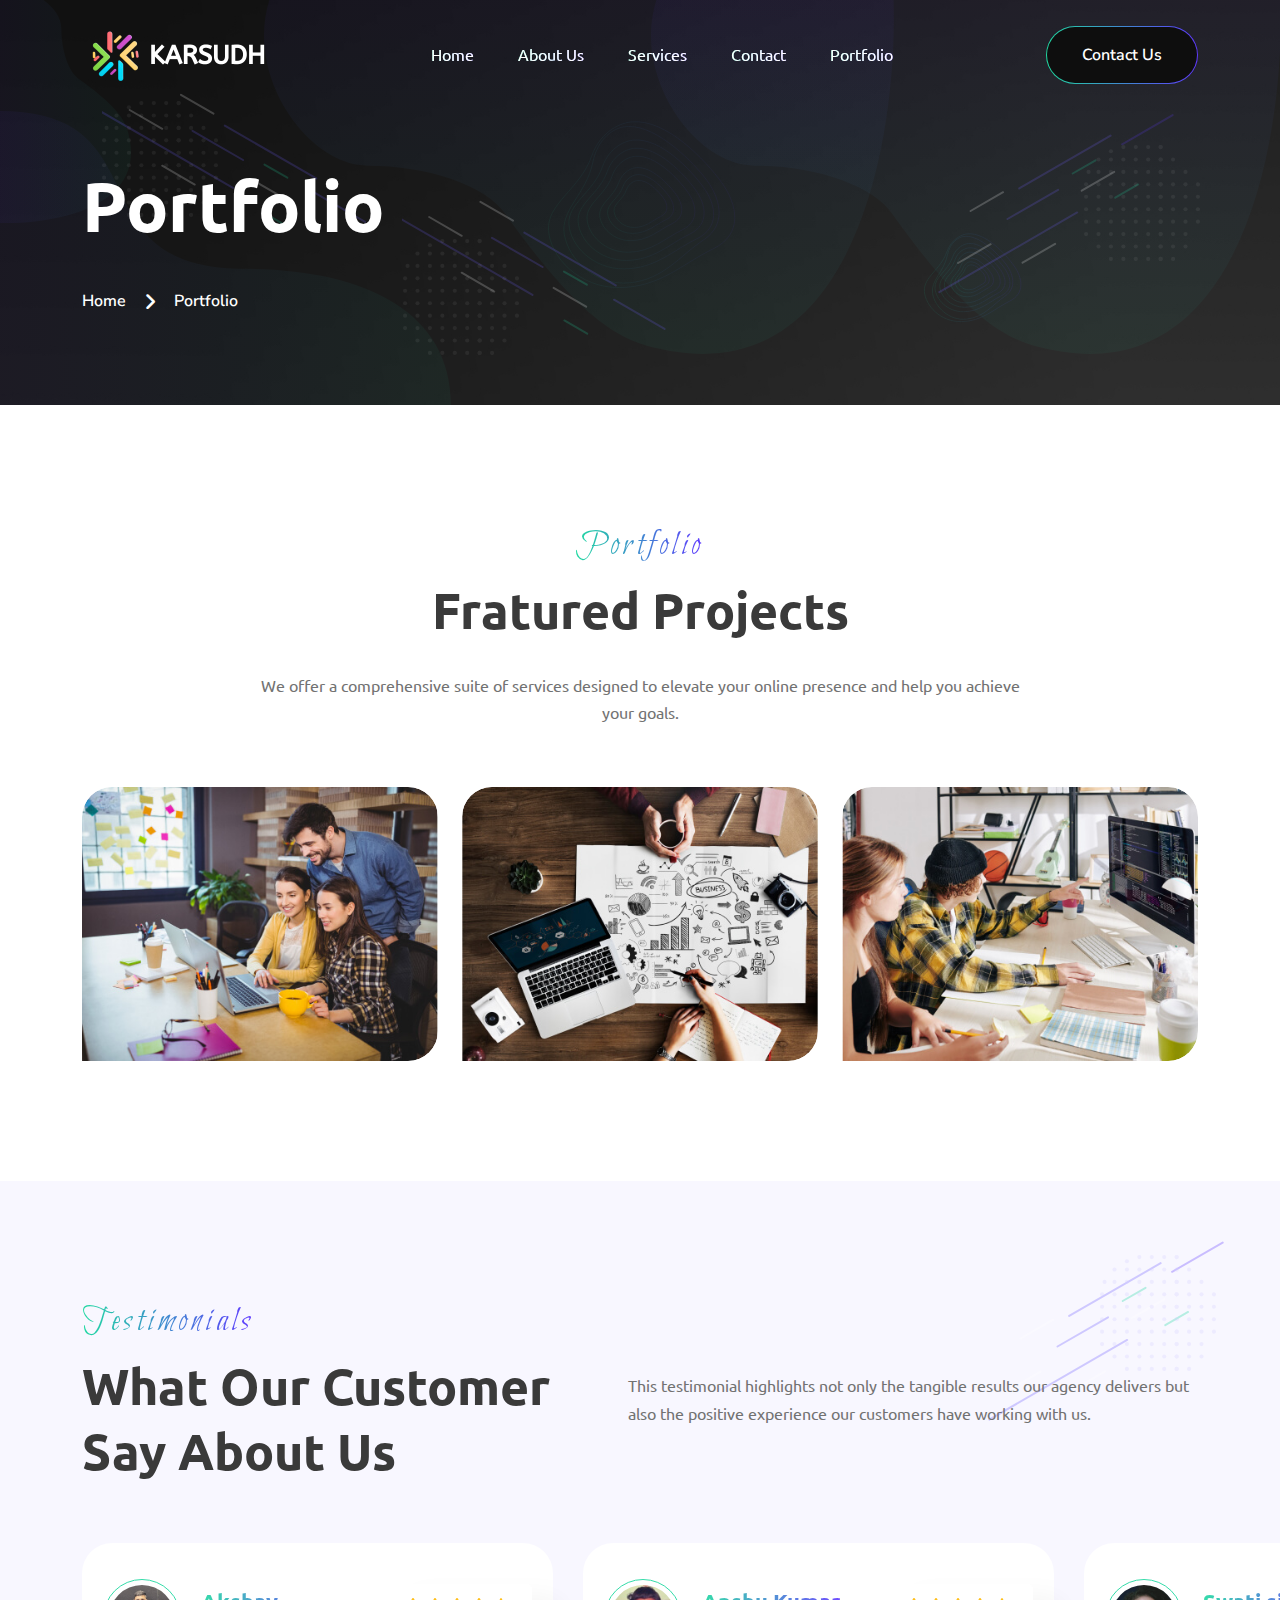
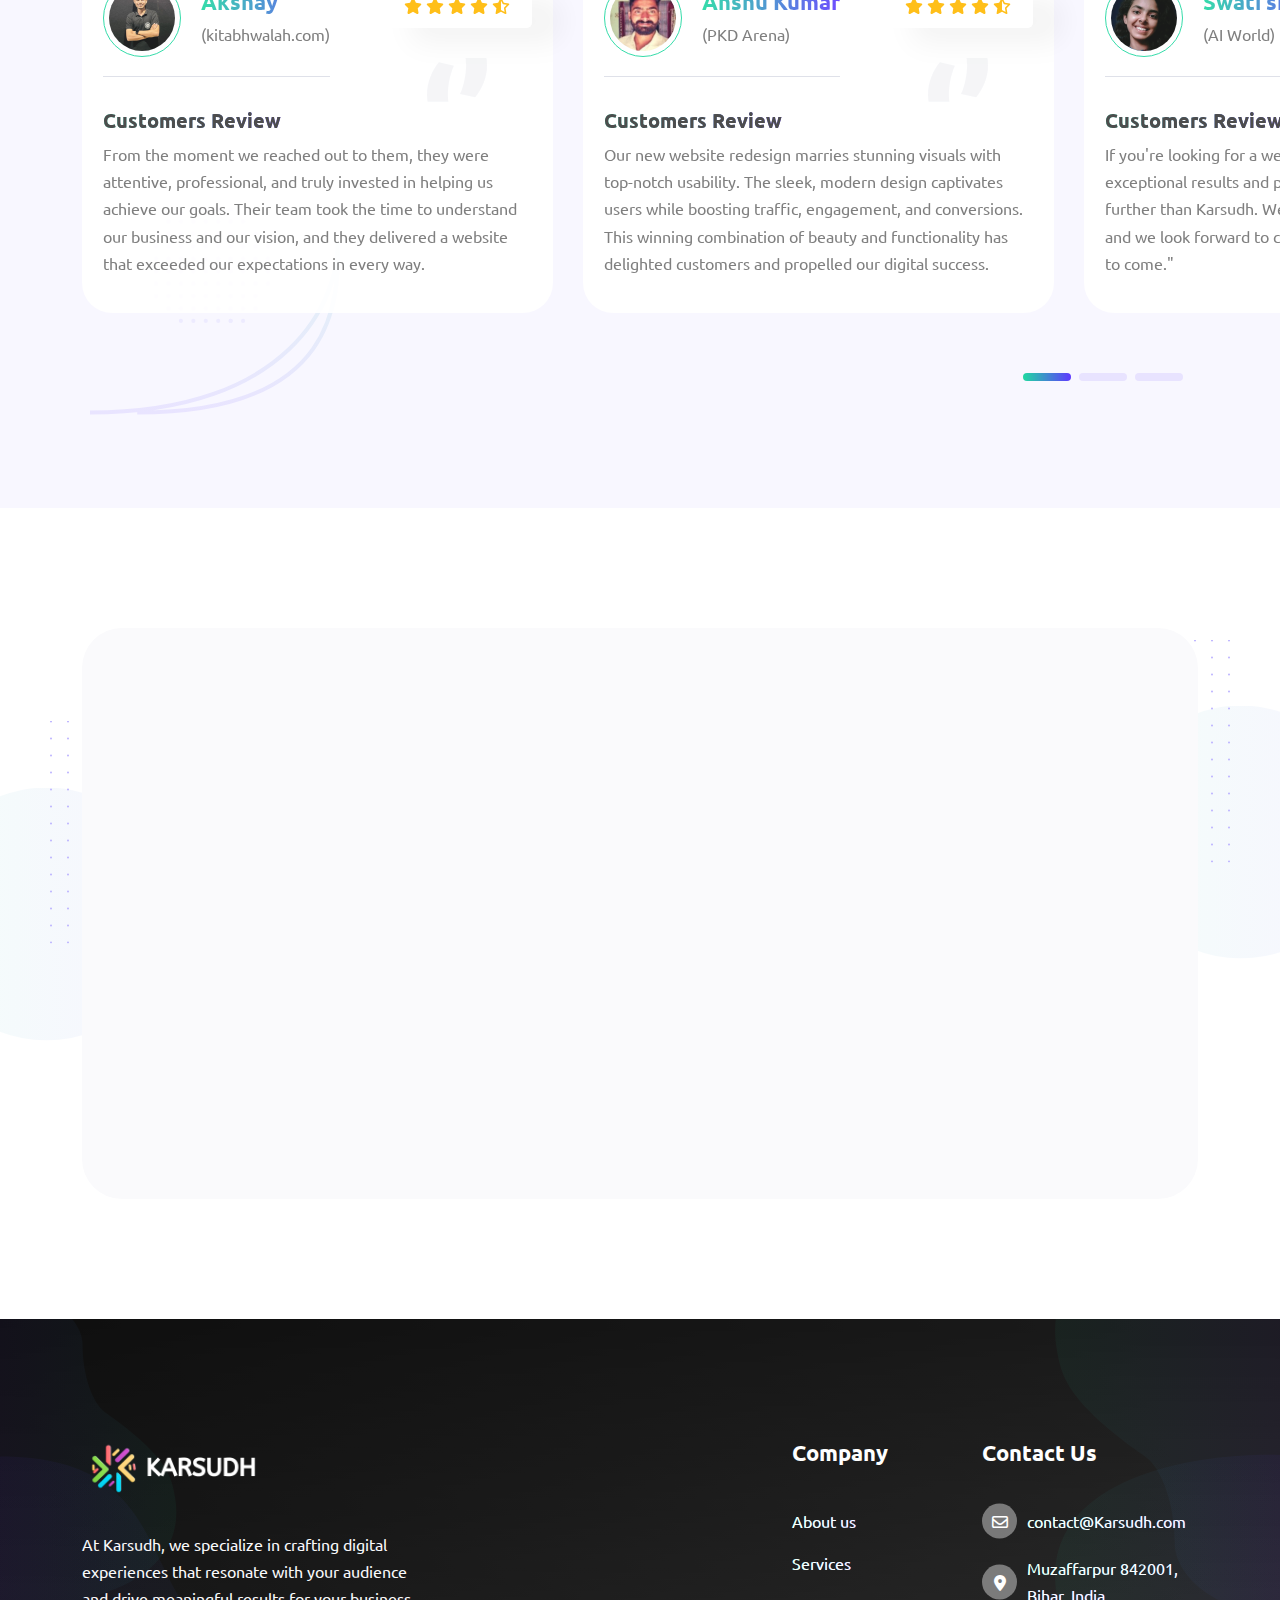
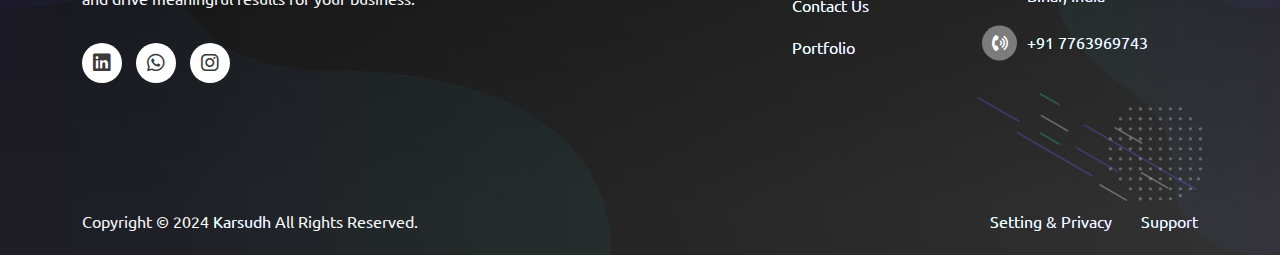
<file: portfolio.html>
<!DOCTYPE html>
<html class="no-js" lang="en">
  <head>
    <meta charset="utf-8" />
    <meta http-equiv="x-ua-compatible" content="ie=edge" />
    <meta name="viewport" content="width=device-width, initial-scale=1" />
    <meta name="description" content="" />

    <!-- Site Title -->
    <title>
      Shared on THEMELOCK.COM - Webency - Web Design Agency HTML5 Template
    </title>

    <!-- Place favicon.ico in the root directory -->
    <link rel="apple-touch-icon" href="assets/images/fav.svg" />
    <link
      rel="shortcut icon"
      type="image/x-icon"
      href="assets/images/fav.svg"
    />

    <!-- CSS here -->
    <link rel="stylesheet" href="assets/css/bootstrap.min.css" />
    <link rel="stylesheet" href="assets/css/font-awesome-pro.min.css" />
    <link rel="stylesheet" href="assets/css/flaticon_webency.css" />
    <link rel="stylesheet" href="assets/css/odometer.min.css" />
    <link rel="stylesheet" href="assets/css/sal.css" />
    <link rel="stylesheet" href="assets/css/magnific-popup.css" />
    <link rel="stylesheet" href="assets/css/swiper.min.css" />
    <link rel="stylesheet" href="assets/css/meanmenu.css" />
    <link rel="stylesheet" href="assets/css/main.css" />
  </head>

  <body>
    <!-- start: Preloader -->
    <div class="preloader" id="preloader">
      <div class="preloader-inner">
        <div class="lines">
          <span class="line line-1"></span>
          <span class="line line-2"></span>
          <span class="line line-3"></span>
          <span class="line line-4"></span>
          <span class="line line-5"></span>
          <span class="line line-6"></span>
          <span class="line line-7"></span>
          <span class="line line-8"></span>
          <span class="line line-9"></span>
        </div>
        <div class="text">Loading</div>
      </div>
    </div>
    <!-- end: Preloader -->

    <!-- start: Mobile Menu -->
    <div id="tj-overlay-bg2" class="tj-overlay-canvas d-lg-none"></div>
    <div class="tj-offcanvas-area d-lg-none">
      <div
        class="tj-offcanvas-header d-flex align-items-center justify-content-between"
      >
        <div class="logo-area text-center">
          <a href="index.html"
            ><img src="assets/images/logo/white-logo.png" alt="Logo"
          /></a>
        </div>
        <div class="offcanvas-icon">
          <a id="canva_close" href="#">
            <i class="fa-light fa-xmark"></i>
          </a>
        </div>
      </div>
      <div class="tj-search-box">
        <form action="#">
          <input type="text" name="search" id="search" placeholder="Search" />
          <a href="#"> <i class="fal fa-search"></i></a>
        </form>
      </div>
      <nav
        class="right_menu_togle mobile-navbar-menu d-lg-none"
        id="mobile-navbar-menu"
      ></nav>
      <div class="mobile-contact">
        <div class="contact-menu">
          <ul class="dot-style">
            <li>
              <span><i class="fa-sharp fa-regular fa-envelope"></i></span>
              <a href="mailto:contact@Karsudh.com">contact@Karsudh.com</a>
            </li>
            <li>
              <span><i class="fa-sharp fa-solid fa-location-dot"></i></span>
              <a>Muzaffarpur 842001, Bihar, India</a>
            </li>
            <li>
              <span><i class="fa-solid fa-phone-volume"></i></span>
              <a href="tel:+00123456789">+ 00 123 456 789</a>
            </li>
          </ul>
        </div>
      </div>
      <div class="mobile-share">
        <ul class="dot-style">
          <li>
            <a href="https://www.linkedin.com/company/karsudh/"
              ><i class="fa-brands fa-linkedin"></i
            ></a>
          </li>
          <li>
            <a href="https://wa.me/qr/DWD63GWRC3XOJ1"
              ><i class="fa-brands fa-whatsapp"></i
            ></a>
          </li>
          <li>
            <a href="https://www.instagram.com/karsudh_sols_ltd/"
              ><i class="fa-brands fa-instagram"></i
            ></a>
          </li>
        </ul>
      </div>
      <div class="header-button">
        <a class="btn tj-black-btn" href="contact.html">Contact Us</a>
      </div>
    </div>
    <!-- end: Mobile Menu -->

    <!-- start: Header Area -->
    <header class="tj-header-area header-sticky">
      <div class="container">
        <div class="row align-items-center">
          <div class="col-lg-12">
            <div class="header-content-area">
              <div class="logo-area">
                <div class="logo">
                  <a href="index.html"
                    ><img src="assets/images/logo/white-logo.png" alt="Logo"
                  /></a>
                </div>
              </div>
              <div class="tj-menu-area d-lg-block d-none" id="main-menu">
                <nav id="mobile-menu">
                  <ul>
                    <li>
                      <a href="index.html">Home</a>
                    </li>
                    <li>
                      <a href="about-us.html">About Us</a>
                    </li>
                    <li>
                      <a href="service.html">Services</a>
                    </li>
                    <li><a href="contact.html">Contact</a></li>
                    <li><a href="portfolio.html">Portfolio</a></li>
                  </ul>
                </nav>
              </div>
              <div class="header-button d-none d-lg-block">
                <a href="contact.html" class="tj-secondary-btn btn-border"
                  ><span>Contact Us</span></a
                >
              </div>
              <div class="tj-canva-icon d-lg-none">
                <a class="canva_expander nav-menu-link menu-button" href="#">
                  <span class="dot1"></span>
                  <span class="dot2"></span>
                  <span class="dot3"></span>
                  <span class="dot4"></span>
                </a>
              </div>
            </div>
          </div>
        </div>
      </div>
    </header>
    <!-- end: Header Area -->

    <main class="site-content">
      <!-- start: Breadcrumb Area -->
      <section class="breadcrumb-wrapper">
        <div class="container">
          <div class="row">
            <div class="col-lg-12">
              <div class="breadcrumb-content-area">
                <div class="breadcrumb-heading">
                  <h1 class="breadcrumb-title">Portfolio</h1>
                </div>
                <div class="breadcrumb-link">
                  <span>
                    <a href="index.html">
                      <span>Home</span>
                    </a>
                  </span>
                  <i class="fa-light fa-angle-right"></i>
                  <span>
                    <span>Portfolio</span>
                  </span>
                </div>
              </div>
            </div>
          </div>
        </div>
        <div class="tj-breadcrumb-shape">
          <div class="breadcrumb-shape-one">
            <img src="assets/images/shape/breadcrumb-1.svg" alt="Shape" />
          </div>
          <div class="breadcrumb-shape-two">
            <img src="assets/images/shape/breadcrumb-2.svg" alt="Shape" />
          </div>
          <div class="breadcrumb-shape-1 pulse">
            <img src="assets/images/shape/shape-7.svg" alt="Icon" />
          </div>
          <div class="breadcrumb-shape-2 shake-y">
            <img src="assets/images/shape/shape-4.svg" alt="Icon" />
          </div>
          <div class="breadcrumb-shape-3 pulse">
            <img src="assets/images/shape/shape-6.svg" alt="Icon" />
          </div>
          <div class="breadcrumb-shape-4 shake-y">
            <img src="assets/images/shape/shape-4.svg" alt="Icon" />
          </div>
          <div class="breadcrumb-shape-5 pulse">
            <img src="assets/images/shape/shape-6.svg" alt="Icon" />
          </div>
          <div class="breadcrumb-shape-6 pulse">
            <img src="assets/images/shape/shape-51.svg" alt="Icon" />
          </div>
          <div class="breadcrumb-shape-7 shake-y">
            <img src="assets/images/shape/shape-5.svg" alt="Icon" />
          </div>
          <div class="breadcrumb-shape-8 pulse">
            <img src="assets/images/shape/shape-6.svg" alt="Icon" />
          </div>
        </div>
      </section>
      <!-- end: Breadcrumb Area -->

      <!-- start: Portfolio Area -->
      <section class="tj-portfolio-page">
        <div class="container">
          <div
            class="tj-sec-heading text-center"
            data-sal="slide-up"
            data-sal-duration="1000"
            data-sal-delay="600"
          >
            <span class="sub-title">Portfolio</span>
            <h2 class="sec-title">Fratured Projects</h2>
            <div class="desc">
              <p>
                We offer a comprehensive suite of services designed to elevate
                your online presence and help you achieve your goals.
              </p>
            </div>
          </div>
          <div class="row">
            <div
              class="col-lg-4 col-md-6 col-sm-6"
              data-sal="slide-up"
              data-sal-duration="1000"
              data-sal-delay="100"
            >
              <div class="tj-portfolio-item-two">
                <div class="portfolio-image">
                  <a
                    ><img
                      src="assets/images/portfolio/portfolio-9.jpg"
                      alt="Image"
                  /></a>
                </div>
                <div class="portfolio-content">
                  <span class="sub-title">Unforgettable logo designs</span>
                  <h4 class="title">
                    <a>Logo Design</a>
                  </h4>
                </div>
              </div>
            </div>
            <div
              class="col-lg-4 col-md-6 col-sm-6"
              data-sal="slide-up"
              data-sal-duration="1000"
              data-sal-delay="200"
            >
              <div class="tj-portfolio-item-two">
                <div class="portfolio-image">
                  <a
                    ><img
                      src="assets/images/portfolio/portfolio-10.jpg"
                      alt="Image"
                  /></a>
                </div>
                <div class="portfolio-content">
                  <span class="sub-title">Business Consulting</span>
                  <h4 class="title">
                    <a>Digital marketing</a>
                  </h4>
                </div>
              </div>
            </div>
            <div
              class="col-lg-4 col-md-6 col-sm-6"
              data-sal="slide-up"
              data-sal-duration="1000"
              data-sal-delay="300"
            >
              <div class="tj-portfolio-item-two">
                <div class="portfolio-image">
                  <a
                    ><img
                      src="assets/images/portfolio/portfolio-11.jpg"
                      alt="Image"
                  /></a>
                </div>
                <div class="portfolio-content">
                  <span class="sub-title"
                    >user-friendly sites that elevate your brand</span
                  >
                  <h4 class="title">
                    <a>Web design</a>
                  </h4>
                </div>
              </div>
            </div>
          </div>
        </div>
      </section>
      <!-- end: Portfolio Area -->

      <!-- start: Testimonial Area -->
      <section class="tj-testimonial-section">
        <div class="container">
          <div class="row">
            <div class="col-lg-12">
              <div class="testimonial-top-area">
                <div class="tj-sec-heading">
                  <span class="sub-title">Testimonials</span>
                  <h2 class="sec-title">What Our Customer Say About Us</h2>
                </div>
                <div class="testimonial-right-content">
                  <p>
                    This testimonial highlights not only the tangible results
                    our agency delivers but also the positive experience our
                    customers have working with us.
                  </p>
                </div>
              </div>
            </div>
          </div>
        </div>
        <div class="container testimonial-slider">
          <div class="row">
            <div class="col-lg-12">
              <div class="swiper tj-testimonial-slider">
                <div class="swiper-wrapper">
                  <div class="swiper-slide">
                    <div class="testimonial-item">
                      <div class="testimonial-top-content">
                        <div class="testimonial-left-content">
                          <div class="auother-image">
                            <img
                              src="assets/images/testimonial/test-1.png"
                              alt="Image"
                            />
                          </div>
                          <div class="auother-text">
                            <h4 class="title">Akshay</h4>
                            <span class="sub-title"> (kitabhwalah.com)</span>
                          </div>
                        </div>
                        <div class="testimonial-right-content">
                          <div class="testimonial-rating">
                            <ul class="dot-style">
                              <li><i class="fa-solid fa-star"></i></li>
                              <li><i class="fa-solid fa-star"></i></li>
                              <li><i class="fa-solid fa-star"></i></li>
                              <li><i class="fa-solid fa-star"></i></li>
                              <li>
                                <i class="fa-regular fa-star-half-stroke"></i>
                              </li>
                            </ul>
                          </div>
                          <div class="testimonial-quote">
                            <svg
                              xmlns="http://www.w3.org/2000/svg"
                              width="60"
                              height="44"
                              viewBox="0 0 60 44"
                              fill="none"
                            >
                              <g opacity="0.3">
                                <path
                                  d="M0.573543 43.6491C0.382362 42.3418 0.238976 40.9878 0.143385 39.5872C0.0477951 38.1865 0 37.1594 0 36.5057C0 30.2495 1.14709 24.3201 3.44126 18.7175C5.73543 13.0215 8.55535 8.21259 11.901 4.29077L26.9565 7.65233C25.1403 11.6675 23.6586 16.1963 22.5116 21.2386C21.4601 26.281 20.9343 31.0899 20.9343 35.6653C20.9343 35.8521 20.9343 36.2723 20.9343 36.9259C20.9343 37.4862 20.9343 38.1865 20.9343 39.0269C21.0299 39.7739 21.0777 40.5676 21.0777 41.408C21.1733 42.2484 21.2689 42.9954 21.3645 43.6491H0.573543Z"
                                  fill="#DCDEE7"
                                />
                                <path
                                  d="M59.4259 0.0126953C59.6171 1.31997 59.7605 2.67393 59.8561 4.07458C59.9517 5.47523 59.9995 6.50238 59.9995 7.15602C59.9995 13.4123 58.8524 19.3884 56.5582 25.0843C54.2641 30.687 51.4441 35.4492 48.0985 39.371L33.043 36.0094C34.8592 31.9942 36.293 27.4654 37.3445 22.4231C38.4916 17.3808 39.0652 12.5719 39.0652 7.9964C39.0652 7.80965 39.0652 7.43614 39.0652 6.87588C39.0652 6.22224 39.0174 5.52192 38.9218 4.77491C38.9218 3.93451 38.874 3.09412 38.7784 2.25373C38.7784 1.41334 38.7306 0.66633 38.635 0.0126953H59.4259Z"
                                  fill="#DCDEE7"
                                />
                              </g>
                            </svg>
                          </div>
                        </div>
                      </div>
                      <h4 class="test-title">Customers Review</h4>
                      <p>
                        From the moment we reached out to them, they were
                        attentive, professional, and truly invested in helping
                        us achieve our goals. Their team took the time to
                        understand our business and our vision, and they
                        delivered a website that exceeded our expectations in
                        every way.
                      </p>
                    </div>
                  </div>
                  <div class="swiper-slide">
                    <div class="testimonial-item">
                      <div class="testimonial-top-content">
                        <div class="testimonial-left-content">
                          <div class="auother-image">
                            <img
                              src="assets/images/testimonial/test-2.png"
                              alt="Image"
                            />
                          </div>
                          <div class="auother-text">
                            <h4 class="title">Anshu Kumar</h4>
                            <span class="sub-title"> (PKD Arena)</span>
                          </div>
                        </div>
                        <div class="testimonial-right-content">
                          <div class="testimonial-rating">
                            <ul class="dot-style">
                              <li><i class="fa-solid fa-star"></i></li>
                              <li><i class="fa-solid fa-star"></i></li>
                              <li><i class="fa-solid fa-star"></i></li>
                              <li><i class="fa-solid fa-star"></i></li>
                              <li>
                                <i class="fa-regular fa-star-half-stroke"></i>
                              </li>
                            </ul>
                          </div>
                          <div class="testimonial-quote">
                            <svg
                              xmlns="http://www.w3.org/2000/svg"
                              width="60"
                              height="44"
                              viewBox="0 0 60 44"
                              fill="none"
                            >
                              <g opacity="0.3">
                                <path
                                  d="M0.573543 43.6491C0.382362 42.3418 0.238976 40.9878 0.143385 39.5872C0.0477951 38.1865 0 37.1594 0 36.5057C0 30.2495 1.14709 24.3201 3.44126 18.7175C5.73543 13.0215 8.55535 8.21259 11.901 4.29077L26.9565 7.65233C25.1403 11.6675 23.6586 16.1963 22.5116 21.2386C21.4601 26.281 20.9343 31.0899 20.9343 35.6653C20.9343 35.8521 20.9343 36.2723 20.9343 36.9259C20.9343 37.4862 20.9343 38.1865 20.9343 39.0269C21.0299 39.7739 21.0777 40.5676 21.0777 41.408C21.1733 42.2484 21.2689 42.9954 21.3645 43.6491H0.573543Z"
                                  fill="#DCDEE7"
                                />
                                <path
                                  d="M59.4259 0.0126953C59.6171 1.31997 59.7605 2.67393 59.8561 4.07458C59.9517 5.47523 59.9995 6.50238 59.9995 7.15602C59.9995 13.4123 58.8524 19.3884 56.5582 25.0843C54.2641 30.687 51.4441 35.4492 48.0985 39.371L33.043 36.0094C34.8592 31.9942 36.293 27.4654 37.3445 22.4231C38.4916 17.3808 39.0652 12.5719 39.0652 7.9964C39.0652 7.80965 39.0652 7.43614 39.0652 6.87588C39.0652 6.22224 39.0174 5.52192 38.9218 4.77491C38.9218 3.93451 38.874 3.09412 38.7784 2.25373C38.7784 1.41334 38.7306 0.66633 38.635 0.0126953H59.4259Z"
                                  fill="#DCDEE7"
                                />
                              </g>
                            </svg>
                          </div>
                        </div>
                      </div>
                      <h4 class="test-title">Customers Review</h4>
                      <p>
                        Our new website redesign marries stunning visuals with
                        top-notch usability. The sleek, modern design captivates
                        users while boosting traffic, engagement, and
                        conversions. This winning combination of beauty and
                        functionality has delighted customers and propelled our
                        digital success.
                      </p>
                    </div>
                  </div>
                  <div class="swiper-slide">
                    <div class="testimonial-item">
                      <div class="testimonial-top-content">
                        <div class="testimonial-left-content">
                          <div class="auother-image">
                            <img
                              src="assets/images/testimonial/test-3.png"
                              alt="Image"
                            />
                          </div>
                          <div class="auother-text">
                            <h4 class="title">Swati singh</h4>
                            <span class="sub-title"> (AI World)</span>
                          </div>
                        </div>
                        <div class="testimonial-right-content">
                          <div class="testimonial-rating">
                            <ul class="dot-style">
                              <li><i class="fa-solid fa-star"></i></li>
                              <li><i class="fa-solid fa-star"></i></li>
                              <li><i class="fa-solid fa-star"></i></li>
                              <li><i class="fa-solid fa-star"></i></li>
                              <li>
                                <i class="fa-regular fa-star-half-stroke"></i>
                              </li>
                            </ul>
                          </div>
                          <div class="testimonial-quote">
                            <svg
                              xmlns="http://www.w3.org/2000/svg"
                              width="60"
                              height="44"
                              viewBox="0 0 60 44"
                              fill="none"
                            >
                              <g opacity="0.3">
                                <path
                                  d="M0.573543 43.6491C0.382362 42.3418 0.238976 40.9878 0.143385 39.5872C0.0477951 38.1865 0 37.1594 0 36.5057C0 30.2495 1.14709 24.3201 3.44126 18.7175C5.73543 13.0215 8.55535 8.21259 11.901 4.29077L26.9565 7.65233C25.1403 11.6675 23.6586 16.1963 22.5116 21.2386C21.4601 26.281 20.9343 31.0899 20.9343 35.6653C20.9343 35.8521 20.9343 36.2723 20.9343 36.9259C20.9343 37.4862 20.9343 38.1865 20.9343 39.0269C21.0299 39.7739 21.0777 40.5676 21.0777 41.408C21.1733 42.2484 21.2689 42.9954 21.3645 43.6491H0.573543Z"
                                  fill="#DCDEE7"
                                />
                                <path
                                  d="M59.4259 0.0126953C59.6171 1.31997 59.7605 2.67393 59.8561 4.07458C59.9517 5.47523 59.9995 6.50238 59.9995 7.15602C59.9995 13.4123 58.8524 19.3884 56.5582 25.0843C54.2641 30.687 51.4441 35.4492 48.0985 39.371L33.043 36.0094C34.8592 31.9942 36.293 27.4654 37.3445 22.4231C38.4916 17.3808 39.0652 12.5719 39.0652 7.9964C39.0652 7.80965 39.0652 7.43614 39.0652 6.87588C39.0652 6.22224 39.0174 5.52192 38.9218 4.77491C38.9218 3.93451 38.874 3.09412 38.7784 2.25373C38.7784 1.41334 38.7306 0.66633 38.635 0.0126953H59.4259Z"
                                  fill="#DCDEE7"
                                />
                              </g>
                            </svg>
                          </div>
                        </div>
                      </div>
                      <h4 class="test-title">Customers Review</h4>
                      <p>
                        If you're looking for a website agency that delivers
                        exceptional results and provides top-notch service, look
                        no further than Karsudh. We're grateful to have found
                        them, and we look forward to continuing our partnership
                        for years to come."
                      </p>
                    </div>
                  </div>
                </div>
                <div class="swiper-pagination"></div>
              </div>
            </div>
          </div>
        </div>
        <div class="testimonial-section-shape">
          <div class="testmonial-shape1">
            <img src="assets/images/shape/shape-17.svg" alt="Shape" />
          </div>
          <div class="testmonial-shape2">
            <img src="assets/images/shape/shape-15.svg" alt="Shape" />
          </div>
          <div class="testmonial-shape3 pulse">
            <img src="assets/images/shape/shape-15.svg" alt="Shape" />
          </div>
          <div class="testmonial-shape4 pulse">
            <img src="assets/images/shape/shape-18.svg" alt="Shape" />
          </div>
        </div>
      </section>
      <!-- end: Testimonial Area -->

      <!-- start: Contact Area -->
      <section class="tj-contact-section">
        <div class="container">
          <div class="row">
            <div class="col-lg-12">
              <div class="contact-form-area">
                <div
                  class="contact-left-content"
                  data-sal="slide-right"
                  data-sal-duration="1000"
                  data-sal-delay="300"
                >
                  <div class="tj-sec-heading">
                    <span class="sub-title">Get In touch</span>
                    <h2 class="sec-title">
                      Have any Project Plan In your Mind?
                    </h2>
                    <div class="desc">
                      <p>
                        Elevate your business with stunning websites and
                        effective digital strategies. Let's discuss how I can
                        drive growth for you.
                      </p>
                    </div>
                  </div>
                  <div class="comntact-list">
                    <div class="contact-icon">
                      <img src="assets/images/icon/phone.svg" alt="Icon" />
                    </div>
                    <div class="contact-header">
                      <span class="d-block">For urgent help</span>
                      <a href="tel:+0000123456789">+91 7763969743 </a>
                    </div>
                  </div>
                  <div class="comntact-list">
                    <div class="contact-icon">
                      <img src="assets/images/icon/mail.svg" alt="Icon" />
                    </div>
                    <div class="contact-header">
                      <span class="d-block">Mail us 24/7</span>
                      <a href="mailto:hello@gmail.com">contact@Karsudh.com</a>
                    </div>
                  </div>
                </div>
                <form
                  id="contact-form"
                  class="contact-form-box"
                  data-sal="slide-left"
                  data-sal-duration="1000"
                  data-sal-delay="300"
                >
                  <div class="form-input">
                    <label>Your Name</label>
                    <input type="text" class="form__input" name="conName" />
                  </div>
                  <div class="form-input">
                    <label>Email Address</label>
                    <input type="email" class="form__input" name="conEmail" />
                  </div>
                  <div class="form-textarea">
                    <label>How can help you?</label>
                    <textarea id="message" name="conMessage"></textarea>
                  </div>
                  <div class="tj-contact-button">
                    <button class="btn tj-primary-btn" type="submit">
                      Submit Now
                    </button>
                  </div>
                </form>
              </div>
            </div>
          </div>
        </div>
        <div class="contact-section-shape">
          <div class="contact-bg-shape shake-y">
            <img src="assets/images/shape/shape-31.svg" alt="Shape" />
          </div>
          <div class="contact-bg-shape1 pulse">
            <img src="assets/images/shape/shape-32.svg" alt="Shape" />
          </div>
          <div class="contact-bg-shape2 pulse">
            <img src="assets/images/shape/shape-33.svg" alt="Shape" />
          </div>
          <div class="contact-bg-shape3 shake-y">
            <img src="assets/images/shape/shape-34.svg" alt="Shape" />
          </div>
        </div>
      </section>
      <!-- end: Contact Area -->

      <!-- BEGIN: Contact Form Success Modal Message -->
      <div class="modal" id="message_sent" tabindex="-1">
        <div class="modal-dialog">
          <div class="modal-content">
            <div class="modal-header alert alert-success">
              <h5 class="modal-title">Message Sent Successfully</h5>
              <button
                type="button"
                class="btn-close"
                data-bs-dismiss="modal"
                aria-label="Close"
              ></button>
            </div>
            <div class="modal-body">
              <p>
                Thank you for contacting us. We will get back to you shortly.<br />Have
                a great day!
              </p>
            </div>
            <div class="modal-footer">
              <button type="button" class="btn" data-bs-dismiss="modal">
                Close
              </button>
            </div>
          </div>
        </div>
      </div>
      <!-- END: Contact Form Success Modal Message -->

      <!-- BEGIN: Contact Form Fail Modal Message -->
      <div class="modal" id="message_fail" tabindex="-1">
        <div class="modal-dialog">
          <div class="modal-content">
            <div class="modal-header alert alert-danger">
              <h5 class="modal-title">Error</h5>
              <button
                type="button"
                class="btn-close"
                data-bs-dismiss="modal"
                aria-label="Close"
              ></button>
            </div>
            <div class="modal-body">
              <p>Oops! Something went wrong, please try again.</p>
            </div>
            <div class="modal-footer">
              <button type="button" class="btn" data-bs-dismiss="modal">
                Close
              </button>
            </div>
          </div>
        </div>
      </div>
      <!-- END: Contact Form Fail Modal Message End -->
    </main>

    <!-- start: Footer Area -->
    <footer class="tj-footer-area">
      <div class="footer-menu-area">
        <div class="container">
          <div class="row">
            <div class="col-lg-7">
              <div class="footer-widget footer1-col-1">
                <div class="footer-content-info">
                  <div class="footer-logo">
                    <a href="index.html">
                      <img
                        src="assets/images/logo/footer-logo.png"
                        alt="Logo"
                      />
                    </a>
                  </div>
                  <p>
                    At Karsudh, we specialize in crafting digital experiences
                    that resonate with your audience and drive meaningful
                    results for your business.
                  </p>
                  <div class="footer-share">
                    <ul class="dot-style">
                      <li>
                        <a href="https://www.linkedin.com/company/karsudh/"
                          ><i class="fa-brands fa-linkedin"></i
                        ></a>
                      </li>
                      <li>
                        <a href="https://wa.me/qr/DWD63GWRC3XOJ1"
                          ><i class="fa-brands fa-whatsapp"></i
                        ></a>
                      </li>
                      <li>
                        <a href="https://www.instagram.com/karsudh_sols_ltd/"
                          ><i class="fa-brands fa-instagram"></i
                        ></a>
                      </li>
                    </ul>
                  </div>
                </div>
              </div>
            </div>
            <div class="col-lg-2 col-md-6 col-sm-6">
              <div class="footer-widget footer1-col-4">
                <h4 class="footer_title">Company</h4>
                <div class="widget_nav_menu">
                  <div class="footer-menu">
                    <ul>
                      <li><a href="/about-us.html">About us</a></li>
                      <li><a href="/service.html">Services</a></li>
                      <li><a href="/contact.html">Contact Us</a></li>
                      <li><a href="/portfolio.html">Portfolio</a></li>
                    </ul>
                  </div>
                </div>
              </div>
            </div>
            <div class="col-lg-3 col-md-6 col-sm-6">
              <div class="footer-widget footer1-col-5">
                <h4 class="footer_title">Contact Us</h4>
                <div class="widget_contact_menu">
                  <div class="footer-menu">
                    <ul>
                      <li>
                        <span
                          ><i class="fa-sharp fa-regular fa-envelope"></i
                        ></span>
                        <a href="mailto:contact@Karsudh.com"
                          >contact@Karsudh.com</a
                        >
                      </li>

                      <li>
                        <span
                          ><i class="fa-sharp fa-solid fa-location-dot"></i
                        ></span>
                        <a href="#">Muzaffarpur 842001, Bihar, India </a>
                      </li>
                      <li>
                        <span><i class="fa-solid fa-phone-volume"></i></span>
                        <a href="tel:+00123456789">+91 7763969743</a>
                      </li>
                    </ul>
                  </div>
                </div>
              </div>
            </div>
          </div>
        </div>
      </div>
      <div class="copyright-area">
        <div class="container">
          <div class="row">
            <div class="col-lg-12">
              <div class="copyright-content-area">
                <div class="copyright-left-content">
                  <p>
                    Copyright © 2024
                    <a href="#" target="_blank"> Karsudh </a> All Rights
                    Reserved.
                  </p>
                </div>
                <div class="copyright-menu">
                  <ul>
                    <li><a href="#">Setting & Privacy</a></li>
                    <li><a href="/contact.html">Support</a></li>
                  </ul>
                </div>
              </div>
            </div>
          </div>
        </div>
      </div>
      <div class="footer-section-shape">
        <div class="footer-bg-shape">
          <img src="assets/images/banner-bg/footer-bg-shape.svg" alt="Shape" />
        </div>
        <div class="footer-bg-shape1">
          <img src="assets/images/banner-bg/footer-bg-shape1.svg" alt="Shape" />
        </div>
        <div class="footer-bg-shape2 shake-y">
          <img src="assets/images/shape/shape-35.svg" alt="Shape" />
        </div>
        <div class="footer-bg-shape3 pulse">
          <img src="assets/images/shape/shape-36.svg" alt="Shape" />
        </div>
      </div>
    </footer>
    <!-- end: Footer Area -->

    <!-- start: Scroll Area -->
    <div class="webency-scroll-top">
      <svg
        class="progress-circle svg-content"
        width="100%"
        height="100%"
        viewBox="-1 -1 102 102"
      >
        <path
          d="M50,1 a49,49 0 0,1 0,98 a49,49 0 0,1 0,-98"
          style="
            transition: stroke-dashoffset 10ms linear 0s;
            stroke-dasharray: 307.919px, 307.919px;
            stroke-dashoffset: 71.1186px;
          "
        ></path>
      </svg>
      <div class="webency-scroll-top-icon">
        <svg
          xmlns="http://www.w3.org/2000/svg"
          aria-hidden="true"
          role="img"
          width="1em"
          height="1em"
          viewBox="0 0 24 24"
          data-icon="mdi:arrow-up"
          class="iconify iconify--mdi"
        >
          <path
            fill="currentColor"
            d="M13 20h-2V8l-5.5 5.5l-1.42-1.42L12 4.16l7.92 7.92l-1.42 1.42L13 8v12Z"
          ></path>
        </svg>
      </div>
    </div>
    <!-- end: Scroll Area -->

    <!-- JS here -->
    <script src="assets/js/jquery.min.js"></script>
    <script src="assets/js/bootstrap.bundle.min.js"></script>
    <script src="assets/js/meanmenu.js"></script>
    <script src="assets/js/swiper.min.js"></script>
    <script src="assets/js/jquery.appear.min.js"></script>
    <script src="assets/js/sal.js"></script>
    <script src="assets/js/odometer.min.js"></script>
    <script src="assets/js/imagesloaded-pkgd.js"></script>
    <script src="assets/js/magnific-popup.js"></script>
    <script src="assets/js/isotope.pkgd.min.js"></script>
    <script src="assets/js/validate.min.js"></script>

    <script src="assets/js/main.js"></script>
  </body>
</html>
</file>
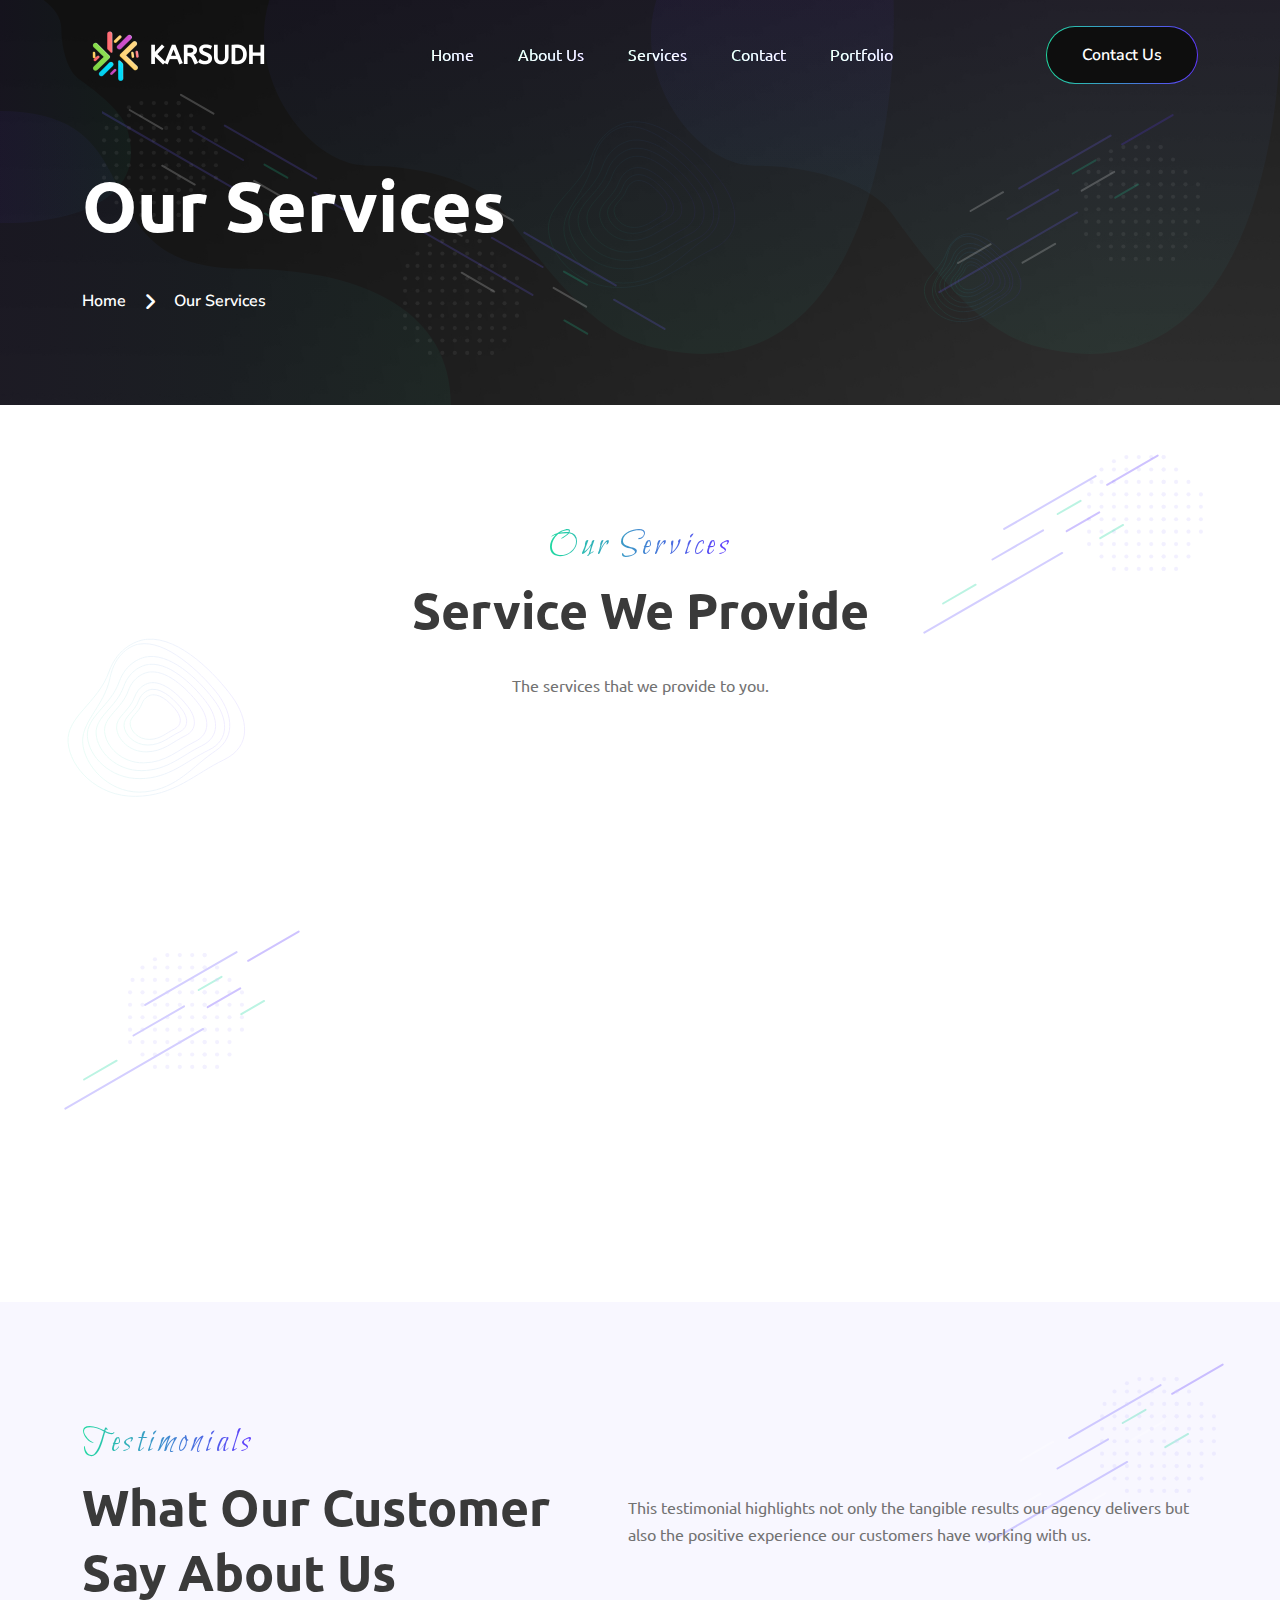
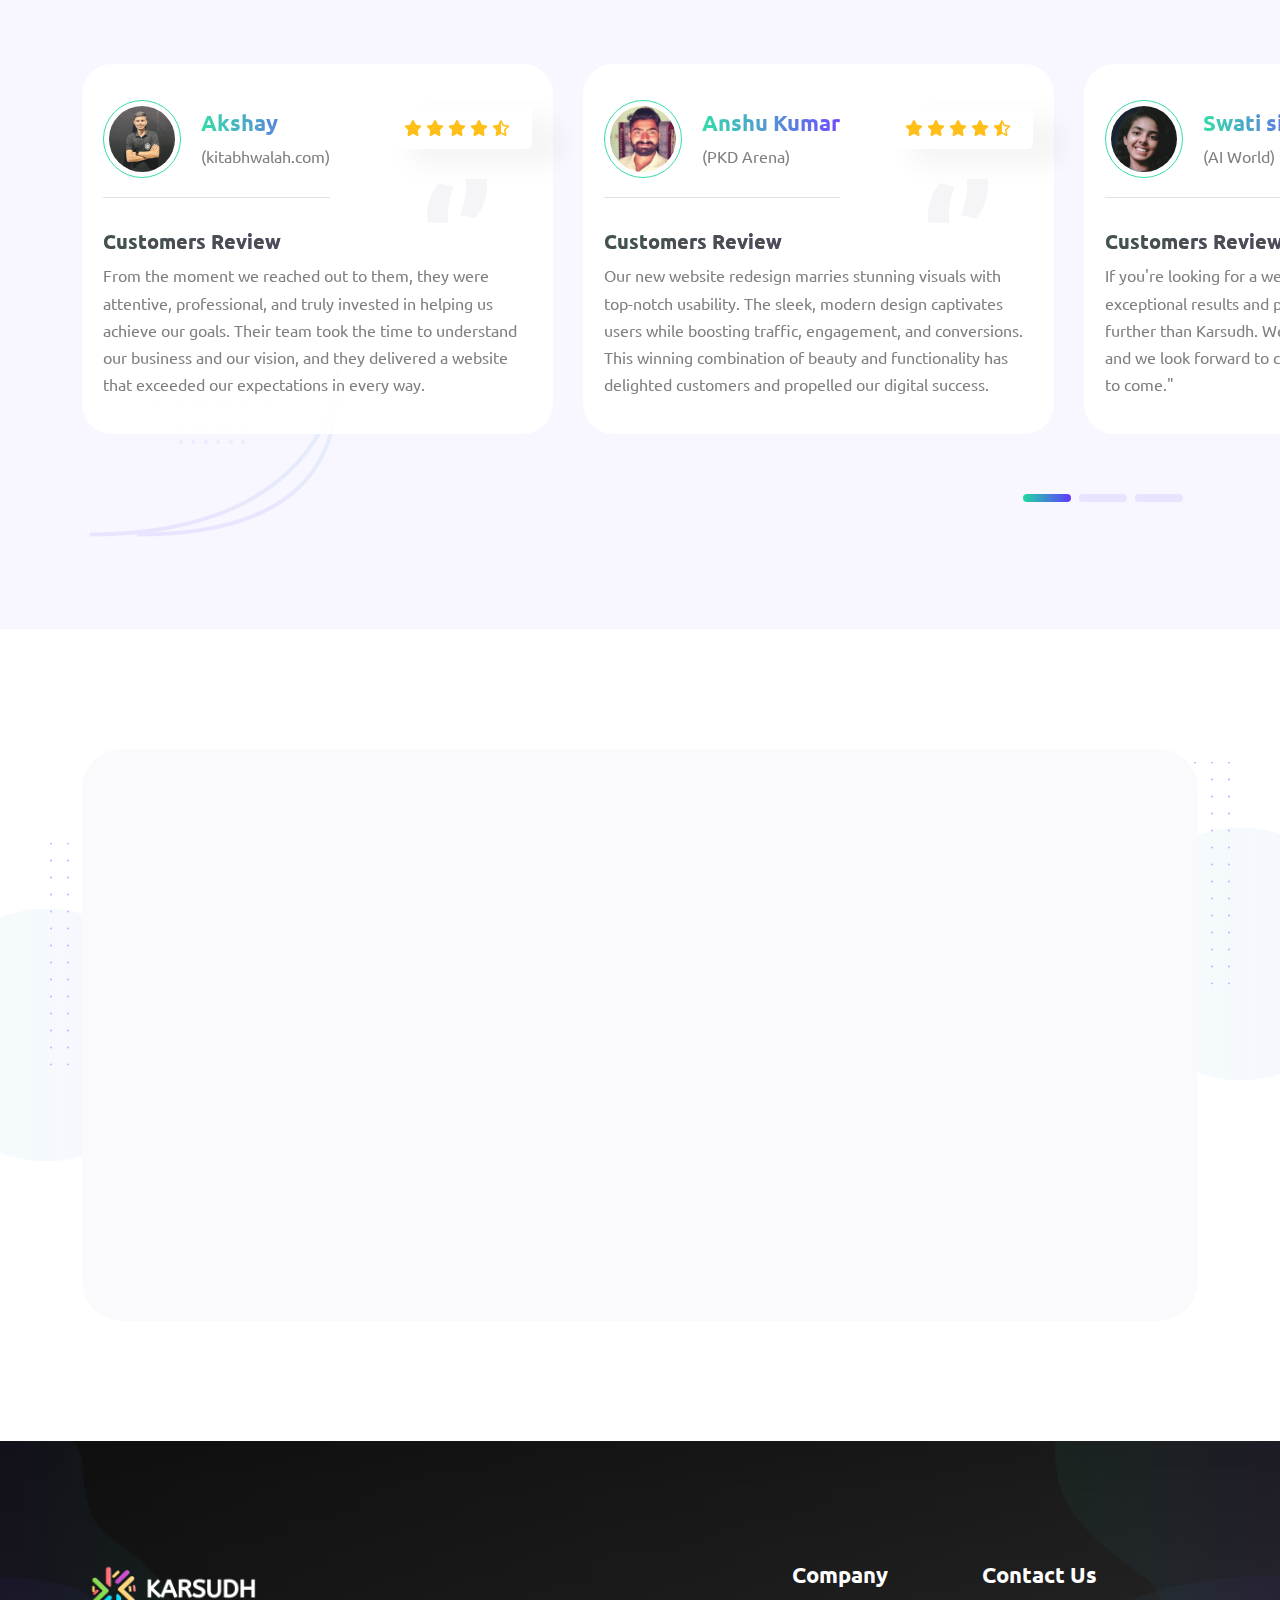
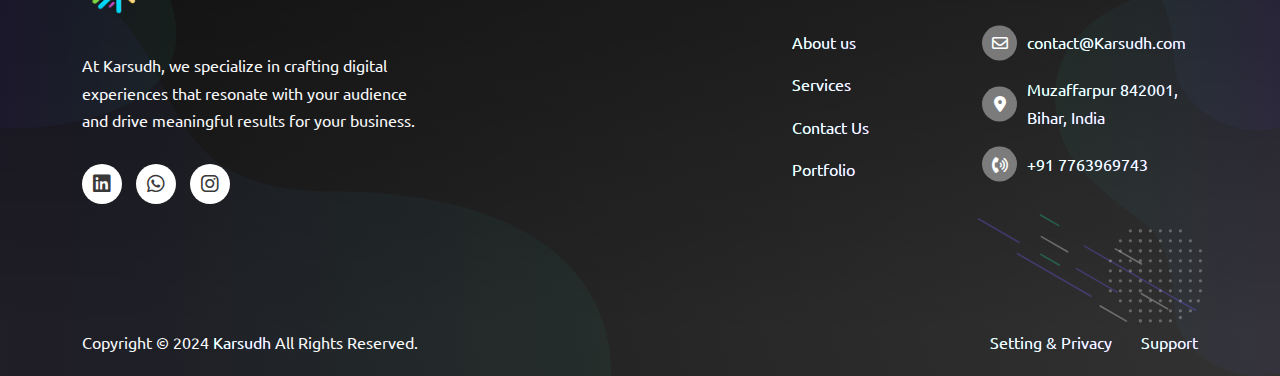
<file: service.html>
<!DOCTYPE html>
<html class="no-js" lang="en">
  <head>
    <meta charset="utf-8" />
    <meta http-equiv="x-ua-compatible" content="ie=edge" />
    <meta name="viewport" content="width=device-width, initial-scale=1" />
    <meta name="description" content="" />

    <!-- Site Title -->
    <title>
      Shared on THEMELOCK.COM - Webency - Web Design Agency HTML5 Template
    </title>

    <!-- Place favicon.ico in the root directory -->
    <link rel="apple-touch-icon" href="assets/images/fav.svg" />
    <link
      rel="shortcut icon"
      type="image/x-icon"
      href="assets/images/fav.svg"
    />

    <!-- CSS here -->
    <link rel="stylesheet" href="assets/css/bootstrap.min.css" />
    <link rel="stylesheet" href="assets/css/font-awesome-pro.min.css" />
    <link rel="stylesheet" href="assets/css/flaticon_webency.css" />
    <link rel="stylesheet" href="assets/css/odometer.min.css" />
    <link rel="stylesheet" href="assets/css/sal.css" />
    <link rel="stylesheet" href="assets/css/magnific-popup.css" />
    <link rel="stylesheet" href="assets/css/swiper.min.css" />
    <link rel="stylesheet" href="assets/css/meanmenu.css" />
    <link rel="stylesheet" href="assets/css/main.css" />
  </head>

  <body>
    <!-- start: Preloader -->
    <div class="preloader" id="preloader">
      <div class="preloader-inner">
        <div class="lines">
          <span class="line line-1"></span>
          <span class="line line-2"></span>
          <span class="line line-3"></span>
          <span class="line line-4"></span>
          <span class="line line-5"></span>
          <span class="line line-6"></span>
          <span class="line line-7"></span>
          <span class="line line-8"></span>
          <span class="line line-9"></span>
        </div>
        <div class="text">Loading</div>
      </div>
    </div>
    <!-- end: Preloader -->

    <!-- start: Mobile Menu -->
    <div id="tj-overlay-bg2" class="tj-overlay-canvas d-lg-none"></div>
    <div class="tj-offcanvas-area d-lg-none">
      <div
        class="tj-offcanvas-header d-flex align-items-center justify-content-between"
      >
        <div class="logo-area text-center">
          <a href="index.html"
            ><img src="assets/images/logo/white-logo.png" alt="Logo"
          /></a>
        </div>
        <div class="offcanvas-icon">
          <a id="canva_close" href="#">
            <i class="fa-light fa-xmark"></i>
          </a>
        </div>
      </div>

      <nav
        class="right_menu_togle mobile-navbar-menu d-lg-none"
        id="mobile-navbar-menu"
      ></nav>
      <div class="mobile-contact">
        <div class="contact-menu">
          <ul class="dot-style">
            <li>
              <span><i class="fa-sharp fa-regular fa-envelope"></i></span>
              <a href="mailto:contact@Karsudh.com">contact@Karsudh.com</a>
            </li>
            <li>
              <span><i class="fa-sharp fa-solid fa-location-dot"></i></span>
              <a>Muzaffarpur 842001, Bihar, India</a>
            </li>
            <li>
              <span><i class="fa-solid fa-phone-volume"></i></span>
              <a href="tel:+00123456789">+ 00 123 456 789</a>
            </li>
          </ul>
        </div>
      </div>
      <div class="mobile-share">
        <ul class="dot-style">
          <li>
            <a href="https://www.linkedin.com/company/karsudh/"
              ><i class="fa-brands fa-linkedin"></i
            ></a>
          </li>
          <li>
            <a href="https://wa.me/qr/DWD63GWRC3XOJ1"
              ><i class="fa-brands fa-whatsapp"></i
            ></a>
          </li>
          <li>
            <a href="https://www.instagram.com/karsudh_sols_ltd/"
              ><i class="fa-brands fa-instagram"></i
            ></a>
          </li>
        </ul>
      </div>
      <div class="header-button">
        <a class="btn tj-black-btn" href="contact.html">Contact Us</a>
      </div>
    </div>
    <!-- end: Mobile Menu -->

    <!-- start: Header Area -->
    <header class="tj-header-area header-sticky">
      <div class="container">
        <div class="row align-items-center">
          <div class="col-lg-12">
            <div class="header-content-area">
              <div class="logo-area">
                <div class="logo">
                  <a href="index.html"
                    ><img src="assets/images/logo/white-logo.png" alt="Logo"
                  /></a>
                </div>
              </div>
              <div class="tj-menu-area d-lg-block d-none" id="main-menu">
                <nav id="mobile-menu">
                  <ul>
                    <li>
                      <a href="index.html">Home</a>
                    </li>
                    <li>
                      <a href="about-us.html">About Us</a>
                    </li>
                    <li>
                      <a href="service.html">Services</a>
                    </li>
                    <li><a href="contact.html">Contact</a></li>
                    <li><a href="portfolio.html">Portfolio</a></li>
                  </ul>
                </nav>
              </div>
              <div class="header-button d-none d-lg-block">
                <a href="contact.html" class="tj-secondary-btn btn-border"
                  ><span>Contact Us</span></a
                >
              </div>
              <div class="tj-canva-icon d-lg-none">
                <a class="canva_expander nav-menu-link menu-button" href="#">
                  <span class="dot1"></span>
                  <span class="dot2"></span>
                  <span class="dot3"></span>
                  <span class="dot4"></span>
                </a>
              </div>
            </div>
          </div>
        </div>
      </div>
    </header>
    <!-- end: Header Area -->

    <main class="site-content">
      <!-- start: Breadcrumb Area -->
      <section class="breadcrumb-wrapper">
        <div class="container">
          <div class="row">
            <div class="col-lg-12">
              <div class="breadcrumb-content-area">
                <div class="breadcrumb-heading">
                  <h1 class="breadcrumb-title">Our Services</h1>
                </div>
                <div class="breadcrumb-link">
                  <span>
                    <a href="index.html">
                      <span>Home</span>
                    </a>
                  </span>
                  <i class="fa-light fa-angle-right"></i>
                  <span>
                    <span>Our Services</span>
                  </span>
                </div>
              </div>
            </div>
          </div>
        </div>
        <div class="tj-breadcrumb-shape">
          <div class="breadcrumb-shape-one">
            <img src="assets/images/shape/breadcrumb-1.svg" alt="Shape" />
          </div>
          <div class="breadcrumb-shape-two">
            <img src="assets/images/shape/breadcrumb-2.svg" alt="Shape" />
          </div>
          <div class="breadcrumb-shape-1 pulse">
            <img src="assets/images/shape/shape-7.svg" alt="Icon" />
          </div>
          <div class="breadcrumb-shape-2 shake-y">
            <img src="assets/images/shape/shape-4.svg" alt="Icon" />
          </div>
          <div class="breadcrumb-shape-3 pulse">
            <img src="assets/images/shape/shape-6.svg" alt="Icon" />
          </div>
          <div class="breadcrumb-shape-4 shake-y">
            <img src="assets/images/shape/shape-4.svg" alt="Icon" />
          </div>
          <div class="breadcrumb-shape-5 pulse">
            <img src="assets/images/shape/shape-6.svg" alt="Icon" />
          </div>
          <div class="breadcrumb-shape-6 pulse">
            <img src="assets/images/shape/shape-51.svg" alt="Icon" />
          </div>
          <div class="breadcrumb-shape-7 shake-y">
            <img src="assets/images/shape/shape-5.svg" alt="Icon" />
          </div>
          <div class="breadcrumb-shape-8 pulse">
            <img src="assets/images/shape/shape-6.svg" alt="Icon" />
          </div>
        </div>
      </section>
      <!-- end: Breadcrumb Area -->

      <!-- start: Service Area -->
      <section class="tj-service-section">
        <div class="container">
          <div class="row">
            <div class="col-lg-12">
              <div
                class="tj-sec-heading text-center"
                data-sal="slide-up"
                data-sal-duration="1000"
                data-sal-delay="600"
              >
                <span class="sub-title"> Our Services</span>
                <h2 class="sec-title">Service We Provide</h2>
                <div class="desc">
                  <p>The services that we provide to you.</p>
                </div>
              </div>
            </div>
          </div>
          <div class="row">
            <div
              class="col-lg-3 col-md-6 col-sm-6"
              data-sal="slide-up"
              data-sal-duration="1000"
              data-sal-delay="100"
            >
              <div class="tj-service-item text-center">
                <div class="service-inner">
                  <div class="service-icon">
                    <i class="flaticon-design"></i>
                    <img
                      class="image-1"
                      src="assets/images/shape/service-image.svg"
                      alt="Shape"
                    />
                    <img
                      class="image-2"
                      src="assets/images/shape/service-image1.svg"
                      alt="Shape"
                    />
                  </div>
                  <div class="service-content">
                    <h4 class="title-link">
                      <a href="service-details.html">Logo Design</a>
                    </h4>
                    <p>
                      Expert logo designer crafting unique, memorable visuals.
                      Transform your brand with a professionally designed logo.
                      Elevate your identity with a tailored emblem that stands
                      out.
                    </p>
                  </div>
                </div>
              </div>
            </div>
            <div
              class="col-lg-3 col-md-6 col-sm-6"
              data-sal="slide-up"
              data-sal-duration="1000"
              data-sal-delay="200"
            >
              <div class="tj-service-item text-center">
                <div class="service-inner">
                  <div class="service-icon">
                    <i class="flaticon-graphic-design-1"></i>
                    <img
                      class="image-1"
                      src="assets/images/shape/service-image.svg"
                      alt="Shape"
                    />
                    <img
                      class="image-2"
                      src="assets/images/shape/service-image1.svg"
                      alt="Shape"
                    />
                  </div>
                  <div class="service-content">
                    <h4 class="title-link">
                      <a href="service-details.html">Web Design</a>
                    </h4>
                    <p>
                      Crafting user-friendly, visually stunning websites.
                      Elevate your online presence with custom web designs.
                      Responsive, modern websites to captivate your audience.
                    </p>
                  </div>
                </div>
              </div>
            </div>
            <div
              class="col-lg-3 col-md-6 col-sm-6"
              data-sal="slide-up"
              data-sal-duration="1000"
              data-sal-delay="300"
            >
              <div class="tj-service-item text-center">
                <div class="service-inner">
                  <div class="service-icon">
                    <i class="flaticon-ui-design"></i>
                    <img
                      class="image-1"
                      src="assets/images/shape/service-image.svg"
                      alt="Shape"
                    />
                    <img
                      class="image-2"
                      src="assets/images/shape/service-image1.svg"
                      alt="Shape"
                    />
                  </div>
                  <div class="service-image"></div>
                  <div class="service-content">
                    <h4 class="title-link">
                      <a href="service-details.html">Mobile Apps</a>
                    </h4>
                    <p>
                      Developing intuitive, feature-rich mobile applications.
                      Elevate your business with custom-built iOS and Android
                      apps. Seamless user experiences for optimal engagement.
                    </p>
                  </div>
                </div>
              </div>
            </div>
            <div
              class="col-lg-3 col-md-6 col-sm-6"
              data-sal="slide-up"
              data-sal-duration="1000"
              data-sal-delay="400"
            >
              <div class="tj-service-item text-center">
                <div class="service-inner">
                  <div class="service-icon">
                    <i class="flaticon-megaphone"></i>
                    <img
                      class="image-1"
                      src="assets/images/shape/service-image.svg"
                      alt="Shape"
                    />
                    <img
                      class="image-2"
                      src="assets/images/shape/service-image1.svg"
                      alt="Shape"
                    />
                  </div>
                  <div class="service-content">
                    <h4 class="title-link">
                      <a href="service-details.html">Digital Marketing</a>
                    </h4>
                    <p>
                      Driving online visibility and engagement through strategic
                      campaigns. Elevate your brand's digital presence with
                      marketing solutions. Data-driven strategies to reach and
                      target audience.
                    </p>
                  </div>
                </div>
              </div>
            </div>
          </div>
        </div>
        <div class="service-section-shape">
          <div class="service-bg-shape pulse">
            <img src="assets/images/shape/shape-14.svg" alt="Shape" />
          </div>
          <div class="service-bg-shape1">
            <img src="assets/images/shape/shape-15.svg" alt="Shape" />
          </div>
          <div class="service-bg-shape2">
            <img src="assets/images/shape/shape-14.svg" alt="Shape" />
          </div>
          <div class="service-bg-shape3 pulse">
            <img src="assets/images/shape/shape-15.svg" alt="Shape" />
          </div>
          <div class="service-bg-shape4 pulse">
            <img src="assets/images/shape/shape-16.svg" alt="Shape" />
          </div>
        </div>
      </section>
      <!-- end: Service Area -->

      <!-- start: Testimonial Area -->
      <section class="tj-testimonial-section">
        <div class="container">
          <div class="row">
            <div class="col-lg-12">
              <div class="testimonial-top-area">
                <div class="tj-sec-heading">
                  <span class="sub-title">Testimonials</span>
                  <h2 class="sec-title">What Our Customer Say About Us</h2>
                </div>
                <div class="testimonial-right-content">
                  <p>
                    This testimonial highlights not only the tangible results
                    our agency delivers but also the positive experience our
                    customers have working with us.
                  </p>
                </div>
              </div>
            </div>
          </div>
        </div>
        <div class="container testimonial-slider">
          <div class="row">
            <div class="col-lg-12">
              <div class="swiper tj-testimonial-slider">
                <div class="swiper-wrapper">
                  <div class="swiper-slide">
                    <div class="testimonial-item">
                      <div class="testimonial-top-content">
                        <div class="testimonial-left-content">
                          <div class="auother-image">
                            <img
                              src="assets/images/testimonial/test-1.png"
                              alt="Image"
                            />
                          </div>
                          <div class="auother-text">
                            <h4 class="title">Akshay</h4>
                            <span class="sub-title"> (kitabhwalah.com)</span>
                          </div>
                        </div>
                        <div class="testimonial-right-content">
                          <div class="testimonial-rating">
                            <ul class="dot-style">
                              <li><i class="fa-solid fa-star"></i></li>
                              <li><i class="fa-solid fa-star"></i></li>
                              <li><i class="fa-solid fa-star"></i></li>
                              <li><i class="fa-solid fa-star"></i></li>
                              <li>
                                <i class="fa-regular fa-star-half-stroke"></i>
                              </li>
                            </ul>
                          </div>
                          <div class="testimonial-quote">
                            <svg
                              xmlns="http://www.w3.org/2000/svg"
                              width="60"
                              height="44"
                              viewBox="0 0 60 44"
                              fill="none"
                            >
                              <g opacity="0.3">
                                <path
                                  d="M0.573543 43.6491C0.382362 42.3418 0.238976 40.9878 0.143385 39.5872C0.0477951 38.1865 0 37.1594 0 36.5057C0 30.2495 1.14709 24.3201 3.44126 18.7175C5.73543 13.0215 8.55535 8.21259 11.901 4.29077L26.9565 7.65233C25.1403 11.6675 23.6586 16.1963 22.5116 21.2386C21.4601 26.281 20.9343 31.0899 20.9343 35.6653C20.9343 35.8521 20.9343 36.2723 20.9343 36.9259C20.9343 37.4862 20.9343 38.1865 20.9343 39.0269C21.0299 39.7739 21.0777 40.5676 21.0777 41.408C21.1733 42.2484 21.2689 42.9954 21.3645 43.6491H0.573543Z"
                                  fill="#DCDEE7"
                                />
                                <path
                                  d="M59.4259 0.0126953C59.6171 1.31997 59.7605 2.67393 59.8561 4.07458C59.9517 5.47523 59.9995 6.50238 59.9995 7.15602C59.9995 13.4123 58.8524 19.3884 56.5582 25.0843C54.2641 30.687 51.4441 35.4492 48.0985 39.371L33.043 36.0094C34.8592 31.9942 36.293 27.4654 37.3445 22.4231C38.4916 17.3808 39.0652 12.5719 39.0652 7.9964C39.0652 7.80965 39.0652 7.43614 39.0652 6.87588C39.0652 6.22224 39.0174 5.52192 38.9218 4.77491C38.9218 3.93451 38.874 3.09412 38.7784 2.25373C38.7784 1.41334 38.7306 0.66633 38.635 0.0126953H59.4259Z"
                                  fill="#DCDEE7"
                                />
                              </g>
                            </svg>
                          </div>
                        </div>
                      </div>
                      <h4 class="test-title">Customers Review</h4>
                      <p>
                        From the moment we reached out to them, they were
                        attentive, professional, and truly invested in helping
                        us achieve our goals. Their team took the time to
                        understand our business and our vision, and they
                        delivered a website that exceeded our expectations in
                        every way.
                      </p>
                    </div>
                  </div>
                  <div class="swiper-slide">
                    <div class="testimonial-item">
                      <div class="testimonial-top-content">
                        <div class="testimonial-left-content">
                          <div class="auother-image">
                            <img
                              src="assets/images/testimonial/test-2.png"
                              alt="Image"
                            />
                          </div>
                          <div class="auother-text">
                            <h4 class="title">Anshu Kumar</h4>
                            <span class="sub-title"> (PKD Arena)</span>
                          </div>
                        </div>
                        <div class="testimonial-right-content">
                          <div class="testimonial-rating">
                            <ul class="dot-style">
                              <li><i class="fa-solid fa-star"></i></li>
                              <li><i class="fa-solid fa-star"></i></li>
                              <li><i class="fa-solid fa-star"></i></li>
                              <li><i class="fa-solid fa-star"></i></li>
                              <li>
                                <i class="fa-regular fa-star-half-stroke"></i>
                              </li>
                            </ul>
                          </div>
                          <div class="testimonial-quote">
                            <svg
                              xmlns="http://www.w3.org/2000/svg"
                              width="60"
                              height="44"
                              viewBox="0 0 60 44"
                              fill="none"
                            >
                              <g opacity="0.3">
                                <path
                                  d="M0.573543 43.6491C0.382362 42.3418 0.238976 40.9878 0.143385 39.5872C0.0477951 38.1865 0 37.1594 0 36.5057C0 30.2495 1.14709 24.3201 3.44126 18.7175C5.73543 13.0215 8.55535 8.21259 11.901 4.29077L26.9565 7.65233C25.1403 11.6675 23.6586 16.1963 22.5116 21.2386C21.4601 26.281 20.9343 31.0899 20.9343 35.6653C20.9343 35.8521 20.9343 36.2723 20.9343 36.9259C20.9343 37.4862 20.9343 38.1865 20.9343 39.0269C21.0299 39.7739 21.0777 40.5676 21.0777 41.408C21.1733 42.2484 21.2689 42.9954 21.3645 43.6491H0.573543Z"
                                  fill="#DCDEE7"
                                />
                                <path
                                  d="M59.4259 0.0126953C59.6171 1.31997 59.7605 2.67393 59.8561 4.07458C59.9517 5.47523 59.9995 6.50238 59.9995 7.15602C59.9995 13.4123 58.8524 19.3884 56.5582 25.0843C54.2641 30.687 51.4441 35.4492 48.0985 39.371L33.043 36.0094C34.8592 31.9942 36.293 27.4654 37.3445 22.4231C38.4916 17.3808 39.0652 12.5719 39.0652 7.9964C39.0652 7.80965 39.0652 7.43614 39.0652 6.87588C39.0652 6.22224 39.0174 5.52192 38.9218 4.77491C38.9218 3.93451 38.874 3.09412 38.7784 2.25373C38.7784 1.41334 38.7306 0.66633 38.635 0.0126953H59.4259Z"
                                  fill="#DCDEE7"
                                />
                              </g>
                            </svg>
                          </div>
                        </div>
                      </div>
                      <h4 class="test-title">Customers Review</h4>
                      <p>
                        Our new website redesign marries stunning visuals with
                        top-notch usability. The sleek, modern design captivates
                        users while boosting traffic, engagement, and
                        conversions. This winning combination of beauty and
                        functionality has delighted customers and propelled our
                        digital success.
                      </p>
                    </div>
                  </div>
                  <div class="swiper-slide">
                    <div class="testimonial-item">
                      <div class="testimonial-top-content">
                        <div class="testimonial-left-content">
                          <div class="auother-image">
                            <img
                              src="assets/images/testimonial/test-3.png"
                              alt="Image"
                            />
                          </div>
                          <div class="auother-text">
                            <h4 class="title">Swati singh</h4>
                            <span class="sub-title"> (AI World)</span>
                          </div>
                        </div>
                        <div class="testimonial-right-content">
                          <div class="testimonial-rating">
                            <ul class="dot-style">
                              <li><i class="fa-solid fa-star"></i></li>
                              <li><i class="fa-solid fa-star"></i></li>
                              <li><i class="fa-solid fa-star"></i></li>
                              <li><i class="fa-solid fa-star"></i></li>
                              <li>
                                <i class="fa-regular fa-star-half-stroke"></i>
                              </li>
                            </ul>
                          </div>
                          <div class="testimonial-quote">
                            <svg
                              xmlns="http://www.w3.org/2000/svg"
                              width="60"
                              height="44"
                              viewBox="0 0 60 44"
                              fill="none"
                            >
                              <g opacity="0.3">
                                <path
                                  d="M0.573543 43.6491C0.382362 42.3418 0.238976 40.9878 0.143385 39.5872C0.0477951 38.1865 0 37.1594 0 36.5057C0 30.2495 1.14709 24.3201 3.44126 18.7175C5.73543 13.0215 8.55535 8.21259 11.901 4.29077L26.9565 7.65233C25.1403 11.6675 23.6586 16.1963 22.5116 21.2386C21.4601 26.281 20.9343 31.0899 20.9343 35.6653C20.9343 35.8521 20.9343 36.2723 20.9343 36.9259C20.9343 37.4862 20.9343 38.1865 20.9343 39.0269C21.0299 39.7739 21.0777 40.5676 21.0777 41.408C21.1733 42.2484 21.2689 42.9954 21.3645 43.6491H0.573543Z"
                                  fill="#DCDEE7"
                                />
                                <path
                                  d="M59.4259 0.0126953C59.6171 1.31997 59.7605 2.67393 59.8561 4.07458C59.9517 5.47523 59.9995 6.50238 59.9995 7.15602C59.9995 13.4123 58.8524 19.3884 56.5582 25.0843C54.2641 30.687 51.4441 35.4492 48.0985 39.371L33.043 36.0094C34.8592 31.9942 36.293 27.4654 37.3445 22.4231C38.4916 17.3808 39.0652 12.5719 39.0652 7.9964C39.0652 7.80965 39.0652 7.43614 39.0652 6.87588C39.0652 6.22224 39.0174 5.52192 38.9218 4.77491C38.9218 3.93451 38.874 3.09412 38.7784 2.25373C38.7784 1.41334 38.7306 0.66633 38.635 0.0126953H59.4259Z"
                                  fill="#DCDEE7"
                                />
                              </g>
                            </svg>
                          </div>
                        </div>
                      </div>
                      <h4 class="test-title">Customers Review</h4>
                      <p>
                        If you're looking for a website agency that delivers
                        exceptional results and provides top-notch service, look
                        no further than Karsudh. We're grateful to have found
                        them, and we look forward to continuing our partnership
                        for years to come."
                      </p>
                    </div>
                  </div>
                </div>
                <div class="swiper-pagination"></div>
              </div>
            </div>
          </div>
        </div>
        <div class="testimonial-section-shape">
          <div class="testmonial-shape1">
            <img src="assets/images/shape/shape-17.svg" alt="Shape" />
          </div>
          <div class="testmonial-shape2">
            <img src="assets/images/shape/shape-15.svg" alt="Shape" />
          </div>
          <div class="testmonial-shape3 pulse">
            <img src="assets/images/shape/shape-15.svg" alt="Shape" />
          </div>
          <div class="testmonial-shape4 pulse">
            <img src="assets/images/shape/shape-18.svg" alt="Shape" />
          </div>
        </div>
      </section>
      <!-- end: Testimonial Area -->

      <!-- start: Contact Area -->
      <section class="tj-contact-section">
        <div class="container">
          <div class="row">
            <div class="col-lg-12">
              <div class="contact-form-area">
                <div
                  class="contact-left-content"
                  data-sal="slide-right"
                  data-sal-duration="1000"
                  data-sal-delay="300"
                >
                  <div class="tj-sec-heading">
                    <span class="sub-title">Get In touch</span>
                    <h2 class="sec-title">
                      Have any Project Plan In your Mind?
                    </h2>
                    <div class="desc">
                      <p>
                        Elevate your business with stunning websites and
                        effective digital strategies. Let's discuss how I can
                        drive growth for you.
                      </p>
                    </div>
                  </div>
                  <div class="comntact-list">
                    <div class="contact-icon">
                      <img src="assets/images/icon/phone.svg" alt="Icon" />
                    </div>
                    <div class="contact-header">
                      <span class="d-block">For urgent help</span>
                      <a href="tel:+0000123456789">+91 7763969743 </a>
                    </div>
                  </div>
                  <div class="comntact-list">
                    <div class="contact-icon">
                      <img src="assets/images/icon/mail.svg" alt="Icon" />
                    </div>
                    <div class="contact-header">
                      <span class="d-block">Mail us 24/7</span>
                      <a href="mailto:hello@gmail.com">contact@Karsudh.com</a>
                    </div>
                  </div>
                </div>
                <form
                  id="contact-form"
                  class="contact-form-box"
                  data-sal="slide-left"
                  data-sal-duration="1000"
                  data-sal-delay="300"
                >
                  <div class="form-input">
                    <label>Your Name</label>
                    <input type="text" class="form__input" name="conName" />
                  </div>
                  <div class="form-input">
                    <label>Email Address</label>
                    <input type="email" class="form__input" name="conEmail" />
                  </div>
                  <div class="form-textarea">
                    <label>How can help you?</label>
                    <textarea id="message" name="conMessage"></textarea>
                  </div>
                  <div class="tj-contact-button">
                    <button class="btn tj-primary-btn" type="submit">
                      Submit Now
                    </button>
                  </div>
                </form>
              </div>
            </div>
          </div>
        </div>
        <div class="contact-section-shape">
          <div class="contact-bg-shape shake-y">
            <img src="assets/images/shape/shape-31.svg" alt="Shape" />
          </div>
          <div class="contact-bg-shape1 pulse">
            <img src="assets/images/shape/shape-32.svg" alt="Shape" />
          </div>
          <div class="contact-bg-shape2 pulse">
            <img src="assets/images/shape/shape-33.svg" alt="Shape" />
          </div>
          <div class="contact-bg-shape3 shake-y">
            <img src="assets/images/shape/shape-34.svg" alt="Shape" />
          </div>
        </div>
      </section>
      <!-- end: Contact Area -->

      <!-- BEGIN: Contact Form Success Modal Message -->
      <div class="modal" id="message_sent" tabindex="-1">
        <div class="modal-dialog">
          <div class="modal-content">
            <div class="modal-header alert alert-success">
              <h5 class="modal-title">Message Sent Successfully</h5>
              <button
                type="button"
                class="btn-close"
                data-bs-dismiss="modal"
                aria-label="Close"
              ></button>
            </div>
            <div class="modal-body">
              <p>
                Thank you for contacting us. We will get back to you shortly.<br />Have
                a great day!
              </p>
            </div>
            <div class="modal-footer">
              <button type="button" class="btn" data-bs-dismiss="modal">
                Close
              </button>
            </div>
          </div>
        </div>
      </div>
      <!-- END: Contact Form Success Modal Message -->

      <!-- BEGIN: Contact Form Fail Modal Message -->
      <div class="modal" id="message_fail" tabindex="-1">
        <div class="modal-dialog">
          <div class="modal-content">
            <div class="modal-header alert alert-danger">
              <h5 class="modal-title">Error</h5>
              <button
                type="button"
                class="btn-close"
                data-bs-dismiss="modal"
                aria-label="Close"
              ></button>
            </div>
            <div class="modal-body">
              <p>Oops! Something went wrong, please try again.</p>
            </div>
            <div class="modal-footer">
              <button type="button" class="btn" data-bs-dismiss="modal">
                Close
              </button>
            </div>
          </div>
        </div>
      </div>
      <!-- END: Contact Form Fail Modal Message End -->
    </main>

    <!-- start: Footer Area -->
    <footer class="tj-footer-area">
      <div class="footer-menu-area">
        <div class="container">
          <div class="row">
            <div class="col-lg-7">
              <div class="footer-widget footer1-col-1">
                <div class="footer-content-info">
                  <div class="footer-logo">
                    <a href="index.html">
                      <img
                        src="assets/images/logo/footer-logo.png"
                        alt="Logo"
                      />
                    </a>
                  </div>
                  <p>
                    At Karsudh, we specialize in crafting digital experiences
                    that resonate with your audience and drive meaningful
                    results for your business.
                  </p>
                  <div class="footer-share">
                    <ul class="dot-style">
                      <li>
                        <a href="https://www.linkedin.com/company/karsudh/"
                          ><i class="fa-brands fa-linkedin"></i
                        ></a>
                      </li>
                      <li>
                        <a href="https://wa.me/qr/DWD63GWRC3XOJ1"
                          ><i class="fa-brands fa-whatsapp"></i
                        ></a>
                      </li>
                      <li>
                        <a href="https://www.instagram.com/karsudh_sols_ltd/"
                          ><i class="fa-brands fa-instagram"></i
                        ></a>
                      </li>
                    </ul>
                  </div>
                </div>
              </div>
            </div>
            <div class="col-lg-2 col-md-6 col-sm-6">
              <div class="footer-widget footer1-col-4">
                <h4 class="footer_title">Company</h4>
                <div class="widget_nav_menu">
                  <div class="footer-menu">
                    <ul>
                      <li><a href="/about-us.html">About us</a></li>
                      <li><a href="/service.html">Services</a></li>
                      <li><a href="/contact.html">Contact Us</a></li>
                      <li><a href="/portfolio.html">Portfolio</a></li>
                    </ul>
                  </div>
                </div>
              </div>
            </div>
            <div class="col-lg-3 col-md-6 col-sm-6">
              <div class="footer-widget footer1-col-5">
                <h4 class="footer_title">Contact Us</h4>
                <div class="widget_contact_menu">
                  <div class="footer-menu">
                    <ul>
                      <li>
                        <span
                          ><i class="fa-sharp fa-regular fa-envelope"></i
                        ></span>
                        <a href="mailto:contact@Karsudh.com"
                          >contact@Karsudh.com</a
                        >
                      </li>

                      <li>
                        <span
                          ><i class="fa-sharp fa-solid fa-location-dot"></i
                        ></span>
                        <a href="#">Muzaffarpur 842001, Bihar, India </a>
                      </li>
                      <li>
                        <span><i class="fa-solid fa-phone-volume"></i></span>
                        <a href="tel:+00123456789">+91 7763969743</a>
                      </li>
                    </ul>
                  </div>
                </div>
              </div>
            </div>
          </div>
        </div>
      </div>
      <div class="copyright-area">
        <div class="container">
          <div class="row">
            <div class="col-lg-12">
              <div class="copyright-content-area">
                <div class="copyright-left-content">
                  <p>
                    Copyright © 2024
                    <a href="#" target="_blank"> Karsudh </a> All Rights
                    Reserved.
                  </p>
                </div>
                <div class="copyright-menu">
                  <ul>
                    <li><a href="#">Setting & Privacy</a></li>
                    <li><a href="/contact.html">Support</a></li>
                  </ul>
                </div>
              </div>
            </div>
          </div>
        </div>
      </div>
      <div class="footer-section-shape">
        <div class="footer-bg-shape">
          <img src="assets/images/banner-bg/footer-bg-shape.svg" alt="Shape" />
        </div>
        <div class="footer-bg-shape1">
          <img src="assets/images/banner-bg/footer-bg-shape1.svg" alt="Shape" />
        </div>
        <div class="footer-bg-shape2 shake-y">
          <img src="assets/images/shape/shape-35.svg" alt="Shape" />
        </div>
        <div class="footer-bg-shape3 pulse">
          <img src="assets/images/shape/shape-36.svg" alt="Shape" />
        </div>
      </div>
    </footer>
    <!-- end: Footer Area -->

    <!-- start: Scroll Area -->
    <div class="webency-scroll-top">
      <svg
        class="progress-circle svg-content"
        width="100%"
        height="100%"
        viewBox="-1 -1 102 102"
      >
        <path
          d="M50,1 a49,49 0 0,1 0,98 a49,49 0 0,1 0,-98"
          style="
            transition: stroke-dashoffset 10ms linear 0s;
            stroke-dasharray: 307.919px, 307.919px;
            stroke-dashoffset: 71.1186px;
          "
        ></path>
      </svg>
      <div class="webency-scroll-top-icon">
        <svg
          xmlns="http://www.w3.org/2000/svg"
          aria-hidden="true"
          role="img"
          width="1em"
          height="1em"
          viewBox="0 0 24 24"
          data-icon="mdi:arrow-up"
          class="iconify iconify--mdi"
        >
          <path
            fill="currentColor"
            d="M13 20h-2V8l-5.5 5.5l-1.42-1.42L12 4.16l7.92 7.92l-1.42 1.42L13 8v12Z"
          ></path>
        </svg>
      </div>
    </div>
    <!-- end: Scroll Area -->

    <!-- JS here -->
    <script src="assets/js/jquery.min.js"></script>
    <script src="assets/js/bootstrap.bundle.min.js"></script>
    <script src="assets/js/meanmenu.js"></script>
    <script src="assets/js/swiper.min.js"></script>
    <script src="assets/js/jquery.appear.min.js"></script>
    <script src="assets/js/sal.js"></script>
    <script src="assets/js/odometer.min.js"></script>
    <script src="assets/js/imagesloaded-pkgd.js"></script>
    <script src="assets/js/magnific-popup.js"></script>
    <script src="assets/js/isotope.pkgd.min.js"></script>
    <script src="assets/js/validate.min.js"></script>

    <script src="assets/js/main.js"></script>
  </body>
</html>
</file>
<file: assets/css/flaticon_webency.css>
@font-face {
    font-family: "flaticon_webency";
    src: url("../fonts/flaticon_webency.ttf?f4b955af05e202268e82090e43ccbdb8") format("truetype"),
        url("../fonts/flaticon_webency.woff?f4b955af05e202268e82090e43ccbdb8") format("woff"),
        url("../fonts/flaticon_webency.woff2?f4b955af05e202268e82090e43ccbdb8") format("woff2"),
        url("../fonts/flaticon_webency.eot?f4b955af05e202268e82090e43ccbdb8#iefix") format("embedded-opentype"),
        url("../fonts/flaticon_webency.svg?f4b955af05e202268e82090e43ccbdb8#flaticon_webency") format("svg");
}

i[class^="flaticon-"]:before,
i[class*=" flaticon-"]:before {
    font-family: flaticon_webency !important;
    font-style: normal;
    font-weight: normal !important;
    font-variant: normal;
    text-transform: none;
    line-height: 1;
    -webkit-font-smoothing: antialiased;
    -moz-osx-font-smoothing: grayscale;
}

.flaticon-rotate:before {
    content: "\f101";
}
.flaticon-hand:before {
    content: "\f102";
}
.flaticon-left-click:before {
    content: "\f103";
}
.flaticon-phone-call:before {
    content: "\f104";
}
.flaticon-old-typical-phone:before {
    content: "\f105";
}
.flaticon-phone-with-wire:before {
    content: "\f106";
}
.flaticon-email:before {
    content: "\f107";
}
.flaticon-open-envelope:before {
    content: "\f108";
}
.flaticon-twitter:before {
    content: "\f109";
}
.flaticon-instagram:before {
    content: "\f10a";
}
.flaticon-whatsapp:before {
    content: "\f10b";
}
.flaticon-facebook:before {
    content: "\f10c";
}
.flaticon-market-positioning:before {
    content: "\f10d";
}
.flaticon-ui:before {
    content: "\f10e";
}
.flaticon-trending-topic:before {
    content: "\f10f";
}
.flaticon-compass:before {
    content: "\f110";
}
.flaticon-next:before {
    content: "\f111";
}
.flaticon-deep-learning:before {
    content: "\f112";
}
.flaticon-enlargement:before {
    content: "\f113";
}
.flaticon-vip:before {
    content: "\f114";
}
.flaticon-graphic-design:before {
    content: "\f115";
}
.flaticon-graphic-designer:before {
    content: "\f116";
}
.flaticon-search:before {
    content: "\f117";
}
.flaticon-communication:before {
    content: "\f118";
}
.flaticon-marketing-automation:before {
    content: "\f119";
}
.flaticon-digital-marketing:before {
    content: "\f11a";
}
.flaticon-healthcare:before {
    content: "\f11b";
}
.flaticon-care:before {
    content: "\f11c";
}
.flaticon-application:before {
    content: "\f11d";
}
.flaticon-laurel-wreath:before {
    content: "\f11e";
}
.flaticon-quality:before {
    content: "\f11f";
}
.flaticon-verify:before {
    content: "\f120";
}
.flaticon-quotation-mark:before {
    content: "\f121";
}
.flaticon-right-arrow:before {
    content: "\f122";
}
.flaticon-corporate:before {
    content: "\f123";
}
.flaticon-speech-bubble:before {
    content: "\f124";
}
.flaticon-swirly-scribbled-arrow:before {
    content: "\f125";
}
.flaticon-curve:before {
    content: "\f126";
}
.flaticon-design:before {
    content: "\f127";
}
.flaticon-graphic-design-1:before {
    content: "\f128";
}
.flaticon-mobile-development:before {
    content: "\f129";
}
.flaticon-ui-design:before {
    content: "\f12a";
}
.flaticon-megaphone:before {
    content: "\f12b";
}
.flaticon-next-1:before {
    content: "\f12c";
}
.flaticon-calendar:before {
    content: "\f12d";
}
.flaticon-group:before {
    content: "\f12e";
}
.flaticon-profile:before {
    content: "\f12f";
}
.flaticon-badge:before {
    content: "\f130";
}
.flaticon-calendar-1:before {
    content: "\f131";
}
.flaticon-coment:before {
    content: "\f132";
}
.flaticon-design-1:before {
    content: "\f133";
}
.flaticon-3d-film:before {
    content: "\f134";
}
.flaticon-layers:before {
    content: "\f135";
}
.flaticon-sketch:before {
    content: "\f136";
}
.flaticon-client:before {
    content: "\f137";
}
.flaticon-category:before {
    content: "\f138";
}
.flaticon-categories:before {
    content: "\f139";
}
.flaticon-completed-task:before {
    content: "\f13a";
}
.flaticon-maps-and-flags:before {
    content: "\f13b";
}
.flaticon-pin:before {
    content: "\f13c";
}
.flaticon-telephone-1:before {
    content: "\f13d";
}
.flaticon-back-in-time:before {
    content: "\f13e";
}
.flaticon-clock:before {
    content: "\f13f";
}
</file>
<file: assets/css/sal.css>
[data-sal] {
  transition-duration: 0.2s;
  transition-duration: var(--sal-duration, 0.2s);
  transition-delay: 0s;
  transition-delay: var(--sal-delay, 0s);
  transition-timing-function: ease;
  transition-timing-function: var(--sal-easing, ease);
}
[data-sal][data-sal-duration="200"] {
  transition-duration: 0.2s;
}
[data-sal][data-sal-duration="250"] {
  transition-duration: 0.25s;
}
[data-sal][data-sal-duration="300"] {
  transition-duration: 0.3s;
}
[data-sal][data-sal-duration="350"] {
  transition-duration: 0.35s;
}
[data-sal][data-sal-duration="400"] {
  transition-duration: 0.4s;
}
[data-sal][data-sal-duration="450"] {
  transition-duration: 0.45s;
}
[data-sal][data-sal-duration="500"] {
  transition-duration: 0.5s;
}
[data-sal][data-sal-duration="550"] {
  transition-duration: 0.55s;
}
[data-sal][data-sal-duration="600"] {
  transition-duration: 0.6s;
}
[data-sal][data-sal-duration="650"] {
  transition-duration: 0.65s;
}
[data-sal][data-sal-duration="700"] {
  transition-duration: 0.7s;
}
[data-sal][data-sal-duration="750"] {
  transition-duration: 0.75s;
}
[data-sal][data-sal-duration="800"] {
  transition-duration: 0.8s;
}
[data-sal][data-sal-duration="850"] {
  transition-duration: 0.85s;
}
[data-sal][data-sal-duration="900"] {
  transition-duration: 0.9s;
}
[data-sal][data-sal-duration="950"] {
  transition-duration: 0.95s;
}
[data-sal][data-sal-duration="1000"] {
  transition-duration: 1s;
}
[data-sal][data-sal-duration="1050"] {
  transition-duration: 1.05s;
}
[data-sal][data-sal-duration="1100"] {
  transition-duration: 1.1s;
}
[data-sal][data-sal-duration="1150"] {
  transition-duration: 1.15s;
}
[data-sal][data-sal-duration="1200"] {
  transition-duration: 1.2s;
}
[data-sal][data-sal-duration="1250"] {
  transition-duration: 1.25s;
}
[data-sal][data-sal-duration="1300"] {
  transition-duration: 1.3s;
}
[data-sal][data-sal-duration="1350"] {
  transition-duration: 1.35s;
}
[data-sal][data-sal-duration="1400"] {
  transition-duration: 1.4s;
}
[data-sal][data-sal-duration="1450"] {
  transition-duration: 1.45s;
}
[data-sal][data-sal-duration="1500"] {
  transition-duration: 1.5s;
}
[data-sal][data-sal-duration="1550"] {
  transition-duration: 1.55s;
}
[data-sal][data-sal-duration="1600"] {
  transition-duration: 1.6s;
}
[data-sal][data-sal-duration="1650"] {
  transition-duration: 1.65s;
}
[data-sal][data-sal-duration="1700"] {
  transition-duration: 1.7s;
}
[data-sal][data-sal-duration="1750"] {
  transition-duration: 1.75s;
}
[data-sal][data-sal-duration="1800"] {
  transition-duration: 1.8s;
}
[data-sal][data-sal-duration="1850"] {
  transition-duration: 1.85s;
}
[data-sal][data-sal-duration="1900"] {
  transition-duration: 1.9s;
}
[data-sal][data-sal-duration="1950"] {
  transition-duration: 1.95s;
}
[data-sal][data-sal-duration="2000"] {
  transition-duration: 2s;
}
[data-sal][data-sal-delay="50"] {
  transition-delay: 0.05s;
}
[data-sal][data-sal-delay="100"] {
  transition-delay: 0.1s;
}
[data-sal][data-sal-delay="150"] {
  transition-delay: 0.15s;
}
[data-sal][data-sal-delay="200"] {
  transition-delay: 0.2s;
}
[data-sal][data-sal-delay="250"] {
  transition-delay: 0.25s;
}
[data-sal][data-sal-delay="300"] {
  transition-delay: 0.3s;
}
[data-sal][data-sal-delay="350"] {
  transition-delay: 0.35s;
}
[data-sal][data-sal-delay="400"] {
  transition-delay: 0.4s;
}
[data-sal][data-sal-delay="450"] {
  transition-delay: 0.45s;
}
[data-sal][data-sal-delay="500"] {
  transition-delay: 0.5s;
}
[data-sal][data-sal-delay="550"] {
  transition-delay: 0.55s;
}
[data-sal][data-sal-delay="600"] {
  transition-delay: 0.6s;
}
[data-sal][data-sal-delay="650"] {
  transition-delay: 0.65s;
}
[data-sal][data-sal-delay="700"] {
  transition-delay: 0.7s;
}
[data-sal][data-sal-delay="750"] {
  transition-delay: 0.75s;
}
[data-sal][data-sal-delay="800"] {
  transition-delay: 0.8s;
}
[data-sal][data-sal-delay="850"] {
  transition-delay: 0.85s;
}
[data-sal][data-sal-delay="900"] {
  transition-delay: 0.9s;
}
[data-sal][data-sal-delay="950"] {
  transition-delay: 0.95s;
}
[data-sal][data-sal-delay="1000"] {
  transition-delay: 1s;
}
[data-sal][data-sal-easing="linear"] {
  transition-timing-function: linear;
}
[data-sal][data-sal-easing="ease"] {
  transition-timing-function: ease;
}
[data-sal][data-sal-easing="ease-in"] {
  transition-timing-function: ease-in;
}
[data-sal][data-sal-easing="ease-out"] {
  transition-timing-function: ease-out;
}
[data-sal][data-sal-easing="ease-in-out"] {
  transition-timing-function: ease-in-out;
}
[data-sal][data-sal-easing="ease-in-cubic"] {
  transition-timing-function: cubic-bezier(0.55, 0.055, 0.675, 0.19);
}
[data-sal][data-sal-easing="ease-out-cubic"] {
  transition-timing-function: cubic-bezier(0.215, 0.61, 0.355, 1);
}
[data-sal][data-sal-easing="ease-in-out-cubic"] {
  transition-timing-function: cubic-bezier(0.645, 0.045, 0.355, 1);
}
[data-sal][data-sal-easing="ease-in-circ"] {
  transition-timing-function: cubic-bezier(0.6, 0.04, 0.98, 0.335);
}
[data-sal][data-sal-easing="ease-out-circ"] {
  transition-timing-function: cubic-bezier(0.075, 0.82, 0.165, 1);
}
[data-sal][data-sal-easing="ease-in-out-circ"] {
  transition-timing-function: cubic-bezier(0.785, 0.135, 0.15, 0.86);
}
[data-sal][data-sal-easing="ease-in-expo"] {
  transition-timing-function: cubic-bezier(0.95, 0.05, 0.795, 0.035);
}
[data-sal][data-sal-easing="ease-out-expo"] {
  transition-timing-function: cubic-bezier(0.19, 1, 0.22, 1);
}
[data-sal][data-sal-easing="ease-in-out-expo"] {
  transition-timing-function: cubic-bezier(1, 0, 0, 1);
}
[data-sal][data-sal-easing="ease-in-quad"] {
  transition-timing-function: cubic-bezier(0.55, 0.085, 0.68, 0.53);
}
[data-sal][data-sal-easing="ease-out-quad"] {
  transition-timing-function: cubic-bezier(0.25, 0.46, 0.45, 0.94);
}
[data-sal][data-sal-easing="ease-in-out-quad"] {
  transition-timing-function: cubic-bezier(0.455, 0.03, 0.515, 0.955);
}
[data-sal][data-sal-easing="ease-in-quart"] {
  transition-timing-function: cubic-bezier(0.895, 0.03, 0.685, 0.22);
}
[data-sal][data-sal-easing="ease-out-quart"] {
  transition-timing-function: cubic-bezier(0.165, 0.84, 0.44, 1);
}
[data-sal][data-sal-easing="ease-in-out-quart"] {
  transition-timing-function: cubic-bezier(0.77, 0, 0.175, 1);
}
[data-sal][data-sal-easing="ease-in-quint"] {
  transition-timing-function: cubic-bezier(0.755, 0.05, 0.855, 0.06);
}
[data-sal][data-sal-easing="ease-out-quint"] {
  transition-timing-function: cubic-bezier(0.23, 1, 0.32, 1);
}
[data-sal][data-sal-easing="ease-in-out-quint"] {
  transition-timing-function: cubic-bezier(0.86, 0, 0.07, 1);
}
[data-sal][data-sal-easing="ease-in-sine"] {
  transition-timing-function: cubic-bezier(0.47, 0, 0.745, 0.715);
}
[data-sal][data-sal-easing="ease-out-sine"] {
  transition-timing-function: cubic-bezier(0.39, 0.575, 0.565, 1);
}
[data-sal][data-sal-easing="ease-in-out-sine"] {
  transition-timing-function: cubic-bezier(0.445, 0.05, 0.55, 0.95);
}
[data-sal][data-sal-easing="ease-in-back"] {
  transition-timing-function: cubic-bezier(0.6, -0.28, 0.735, 0.045);
}
[data-sal][data-sal-easing="ease-out-back"] {
  transition-timing-function: cubic-bezier(0.175, 0.885, 0.32, 1.275);
}
[data-sal][data-sal-easing="ease-in-out-back"] {
  transition-timing-function: cubic-bezier(0.68, -0.55, 0.265, 1.55);
}
[data-sal|="fade"] {
  opacity: 0;
  transition-property: opacity;
}
[data-sal|="fade"].sal-animate,
body.sal-disabled [data-sal|="fade"] {
  opacity: 1;
}
[data-sal|="slide"] {
  opacity: 0;
  transition-property: opacity, transform;
}
[data-sal="slide-up"] {
  transform: translateY(20%);
}
[data-sal="slide-down"] {
  transform: translateY(-20%);
}
[data-sal="slide-left"] {
  transform: translateX(20%);
}
[data-sal="slide-right"] {
  transform: translateX(-20%);
}
[data-sal|="slide"].sal-animate,
body.sal-disabled [data-sal|="slide"] {
  opacity: 1;
  transform: none;
}
[data-sal|="zoom"] {
  opacity: 0;
  transition-property: opacity, transform;
}
[data-sal="zoom-in"] {
  transform: scale(0.5);
}
[data-sal="zoom-out"] {
  transform: scale(1.1);
}
[data-sal|="zoom"].sal-animate,
body.sal-disabled [data-sal|="zoom"] {
  opacity: 1;
  transform: none;
}
[data-sal|="flip"] {
  -webkit-backface-visibility: hidden;
  backface-visibility: hidden;
  transition-property: transform;
}
[data-sal="flip-left"] {
  transform: perspective(2000px) rotateY(-91deg);
}
[data-sal="flip-right"] {
  transform: perspective(2000px) rotateY(91deg);
}
[data-sal="flip-up"] {
  transform: perspective(2000px) rotateX(-91deg);
}
[data-sal="flip-down"] {
  transform: perspective(2000px) rotateX(91deg);
}
[data-sal|="flip"].sal-animate,
body.sal-disabled [data-sal|="flip"] {
  transform: none;
}
</file>
<file: assets/css/main.css>
/*-----------------------------------------------------------------------------------

    [Master Stylesheet]
    Theme Name: Webency - Web Design Agency HTML5 Template
    Theme URI: https://themejunction.net/html/Webency/demo/
    Author: Theme-Junction
    Author URI: https://themeforest.net/user/theme-junction
    Description: Webency - Web Design Agency HTML5 Template

-----------------------------------------------------------------------------------

/************ TABLE OF CONTENTS ***************
    Theme Header CSS
    Theme Heading CSS
    Theme Hero CSS
    Theme About CSS
    Theme Counter CSS
    Theme Service CSS
    Theme Testimonial CSS
    Theme Team CSS
    Theme Portfolio CSS
    Theme FAQ CSS
    Theme Blog CSS
    Theme Contact CSS
    Theme Footer CSS
    Theme CTA CSS
    Theme Price CSS
    Theme Scroll CSS
    Theme Product CSS
    Theme Animation CSS
    Theme Mainmenu CSS
    Theme Breadcrumb CSS
    Theme Preloder CSS
**********************************************/
/**----------------------------------------
START: Theme Default CSS
----------------------------------------*/
@import url("https://fonts.googleapis.com/css2?family=Bilbo+Swash+Caps&family=Nunito+Sans:opsz,wght@6..12,600&family=Ubuntu:wght@400;500;700&display=swap");
:root {
  /**
    @Font-Family Declaration
  */
  --tj-ff-body: "Nunito Sans", sans-serif;
  --tj-ff-heading: "Ubuntu", sans-serif;
  --tj-ff-heading2: "Bilbo Swash Caps", cursive;
  --tj-ff-fontawesome: "Font Awesome 6 Pro";
  /**
    @Font-weight Declaration
  */
  --tj-fw-normal: normal;
  --tj-fw-thin: 100;
  --tj-fw-elight: 200;
  --tj-fw-light: 300;
  --tj-fw-regular: 400;
  --tj-fw-medium: 500;
  --tj-fw-sbold: 600;
  --tj-fw-bold: 700;
  --tj-fw-ebold: 800;
  --tj-fw-black: 900;
  /**
    @Font-Size Declaration
  */
  --tj-fs-body: 16px;
  --tj-fs-h1: 70px;
  --tj-fs-h2: 50px;
  --tj-fs-h3: 28px;
  --tj-fs-h4: 22px;
  --tj-fs-h5: 18px;
  --tj-fs-h6: 16px;
  /**
    @Color Declaration
  */
  --tj-color-common-white: #ffffff;
  --tj-color-common-black: #3a3a3a;
  --tj-color-heading-primary: #3a3a3a;
  --tj-color-text-body: #727272;
  --tj-color-theme-primary: #5f39ff;
  --tj-color-theme-secondary: #20d9a1;
  --tj-color-grey-1: #dcdee7;
  --tj-color-grey-2: #0e0e0e;
  --tj-color-grey-3: #313131;
  --tj-color-grey-4: #d9d9d9;
  --tj-color-grey-5: #fafafc;
  --tj-color-grey-6: #282828;
  --tj-color-grey-7: #dcdee7;
  --tj-color-grey-8: #eeecff;
  --tj-color-grey-9: #a1acb3;
  --tj-color-light-1: #e4e1ff;
  --tj-color-light-2: #f8f7ff;
  --tj-color-light-3: #705fff;
  --tj-color-light-4: #fafffd;
  --tj-color-light-5: #d4fff2;
  --tj-color-light-6: #9e92ff;
  --tj-color-light-7: #e4e1ff;
  --tj-color-light-8: #d6d1ff;
  --tj-color-light-9: #3f8acf;
  --tj-color-light-10: #8677ff;
  --tj-color-extra-1: #ff647c;
  --tj-color-extra-2: #ffb800;
  --tj-color-extra-3: #0cb770;
  --tj-color-extra-4: #7b61ff;
  --tj-color-border-1: #e4e1ff;
  --tj-color-border-2: #bcb4ff;
}

* {
  margin: 0;
  padding: 0;
  -webkit-box-sizing: border-box;
  box-sizing: border-box;
}

/**
  Typography CSS
*/
body {
  font-family: var(--tj-ff-heading);
  font-size: var(--tj-fs-body);
  font-weight: var(--tj-fw-regular);
  color: var(--tj-color-text-body);
  line-height: 1.7;
  overflow-x: hidden;
  position: relative;
  font-size: 16px;
}

.site-content {
  overflow-x: hidden;
  position: relative;
}

a {
  text-decoration: none;
}

h1,
h2,
h3,
h4,
h5,
h6 {
  font-family: var(--tj-ff-heading);
  color: var(--tj-color-heading-primary);
  margin-top: 0px;
  font-weight: var(--tj-fw-bold);
  line-height: 1.3;
  -webkit-transition: all 0.4s ease-in-out 0s;
  transition: all 0.4s ease-in-out 0s;
}
.center-boxes {
  justify-content: center;
}

h1 {
  font-size: var(--tj-fs-h1);
}

h2 {
  font-size: var(--tj-fs-h2);
}

h3 {
  font-size: var(--tj-fs-h3);
}

h4 {
  font-size: var(--tj-fs-h4);
}

h5 {
  font-size: var(--tj-fs-h5);
}

h6 {
  font-size: var(--tj-fs-h6);
}

h1 a,
h2 a,
h3 a,
h4 a,
h5 a,
h6 a {
  font-size: inherit;
  color: inherit;
  font-weight: inherit;
  line-height: inherit;
  display: block;
}

h1:hover a,
h2:hover a,
h3:hover a,
h4:hover a,
h5:hover a,
h6:hover a {
  font-size: inherit;
  color: inherit;
  font-weight: inherit;
}

ul {
  margin: 0px;
  padding: 0px;
}

a,
.btn,
button,
span,
p,
input,
select,
textarea,
li,
img,
svg path,
*::after,
*::before,
h1,
h2,
h3,
h4,
h5,
h6 {
  -webkit-transition: all 0.4s ease-in-out 0s;
  transition: all 0.4s ease-in-out 0s;
}

a:focus,
.button:focus {
  text-decoration: none;
  outline: none;
}

a:focus,
a:hover {
  color: inherit;
  text-decoration: none;
}

a,
button {
  color: inherit;
  outline: none;
  border: none;
  background: transparent;
}

button:hover {
  cursor: pointer;
}

button:focus,
button:focus:not(:focus-visible) {
  outline: 0;
  -webkit-box-shadow: 0 0 0;
  box-shadow: 0 0 0;
}

.uppercase {
  text-transform: uppercase;
}

.capitalize {
  text-transform: capitalize;
}

select,
.nice-select,
input:not([type="submit"]):not([type="radio"]):not([type="checkbox"]),
textarea {
  outline: none;
  background-color: --tj-color-common-white;
  height: auto;
  width: 100%;
  font-size: 16px;
  border: 1px solid var(--tj-color-common-white);
  color: var(--tj-color-common-black);
  padding-left: 29px;
  padding-right: 29px;
}

input[type="color"] {
  appearance: none;
  -moz-appearance: none;
  -webkit-appearance: none;
  background: none;
  border: 0;
  cursor: pointer;
  height: 100%;
  width: 100%;
  padding: 0;
  border-radius: 50%;
}

::-webkit-scrollbar {
  height: 4px;
  width: 4px;
  background: transparent;
}

::-webkit-scrollbar-thumb {
  background: var(--tj-color-theme-primary);
  -webkit-border-radius: 1ex;
  -webkit-box-shadow: 0px 0px 0px rgba(0, 0, 0, 0.75);
}

::-webkit-scrollbar-corner {
  background: transparent;
}

*::-moz-selection {
  background: var(--tj-color-common-black);
  color: var(--tj-color-common-white);
  text-shadow: none;
}

::-moz-selection {
  background: var(--tj-color-common-black);
  color: var(--tj-color-common-white);
  text-shadow: none;
}

::selection {
  background: var(--tj-color-common-black);
  color: var(--tj-color-common-white);
  text-shadow: none;
}

*::-webkit-input-placeholder {
  color: var(--tj-color-common-black);
  font-size: var(--tj-fs-body);
  opacity: 1;
}
*::-moz-placeholder {
  color: var(--tj-color-common-black);
  font-size: var(--tj-fs-body);
  opacity: 1;
}
*:-ms-input-placeholder {
  color: var(--tj-color-common-black);
  font-size: var(--tj-fs-body);
  opacity: 1;
}
*::-ms-input-placeholder {
  color: var(--tj-color-common-black);
  font-size: var(--tj-fs-body);
  opacity: 1;
}
*::placeholder {
  color: var(--tj-color-common-black);
  font-size: var(--tj-fs-body);
  opacity: 1;
}

/**
 	Common Classes CSS
*/
img {
  max-width: 100%;
}

.w-img img {
  width: 100%;
}

.m-img img {
  max-width: 100%;
}

.fix {
  overflow: hidden;
}

.clear {
  clear: both;
}

.f-left {
  float: left;
}

.f-right {
  float: right;
}

.z-index-1 {
  z-index: 1;
}

.z-index-11 {
  z-index: 11;
}

.overflow-y-visible {
  overflow-x: hidden;
  overflow-y: visible;
}

.p-relative {
  position: relative;
}

.p-absolute {
  position: absolute;
}

.include-bg {
  background-position: center;
  background-size: cover;
  background-repeat: no-repeat;
}

.b-radius {
  border-radius: 6px;
}

.dot-style {
  margin: 0;
  padding: 0;
  list-style: none;
}

form .error {
  font-size: 14px;
  color: red !important;
}

/**----------------------------------------
START: Theme Button CSS
----------------------------------------*/
.tj-cancel-btn,
.tj-primary-btn {
  display: -webkit-inline-box;
  display: -ms-inline-flexbox;
  display: inline-flex;
  -webkit-box-pack: center;
  -ms-flex-pack: center;
  justify-content: center;
  -webkit-box-align: center;
  -ms-flex-align: center;
  align-items: center;
  border-radius: 150px;
  font-size: 16px;
  font-weight: var(--tj-fw-sbold);
  font-family: var(--tj-ff-body);
  line-height: 2;
  text-transform: capitalize;
  color: var(--tj-color-common-white);
  padding: 12px 35px;
  border: none;
  background-image: -webkit-gradient(
    linear,
    left top,
    right top,
    from(var(--tj-color-theme-secondary)),
    color-stop(51%, var(--tj-color-theme-primary)),
    to(var(--tj-color-theme-secondary))
  );
  background-image: linear-gradient(
    to right,
    var(--tj-color-theme-secondary) 0%,
    var(--tj-color-theme-primary) 51%,
    var(--tj-color-theme-secondary) 100%
  );
  background-size: 200%;
}
.tj-cancel-btn:hover,
.tj-cancel-btn:focus,
.tj-primary-btn:hover,
.tj-primary-btn:focus {
  color: var(--tj-color-common-white);
  background-position: -100%;
}
.tj-cancel-btn.btn-border,
.tj-primary-btn.btn-border {
  position: relative;
  background: -webkit-gradient(
    linear,
    left top,
    right top,
    from(var(--tj-color-theme-primary)),
    to(var(--tj-color-theme-secondary))
  );
  background: linear-gradient(
    90deg,
    var(--tj-color-theme-primary) 0%,
    var(--tj-color-theme-secondary) 100%
  );
  -webkit-backdrop-filter: blur(15px);
  backdrop-filter: blur(15px);
  -webkit-box-shadow: 0 0 0 0;
  box-shadow: 0 0 0 0;
  padding: 1px;
}
.tj-cancel-btn.btn-border span,
.tj-primary-btn.btn-border span {
  padding: 12px 35px;
  background: var(--tj-color-common-white);
  border-radius: 58px;
  color: var(--tj-color-common-black);
}
.tj-cancel-btn.btn-border:hover,
.tj-primary-btn.btn-border:hover {
  color: var(--tj-color-common-white);
}
.tj-cancel-btn.btn-border:hover span,
.tj-primary-btn.btn-border:hover span {
  background: transparent;
  color: var(--tj-color-common-white);
}

.tj-secondary-btn {
  display: -webkit-inline-box;
  display: -ms-inline-flexbox;
  display: inline-flex;
  -webkit-box-pack: center;
  -ms-flex-pack: center;
  justify-content: center;
  -webkit-box-align: center;
  -ms-flex-align: center;
  align-items: center;
  border-radius: 150px;
  font-size: 16px;
  font-weight: var(--tj-fw-sbold);
  font-family: var(--tj-ff-body);
  line-height: 2;
  text-transform: capitalize;
  color: var(--tj-color-theme-primary);
  padding: 12px 35px;
  border: none;
  background: -webkit-gradient(
    linear,
    left top,
    right top,
    from(var(--tj-color-theme-primary)),
    to(var(--tj-color-theme-secondary))
  );
  background: linear-gradient(
    90deg,
    var(--tj-color-theme-primary) 0%,
    var(--tj-color-theme-secondary) 100%
  );
  background-size: 150% auto;
}
.tj-secondary-btn:hover,
.tj-secondary-btn:focus {
  color: var(--tj-color-theme-primary);
  background-position: right center;
}
.tj-secondary-btn.btn-border {
  position: relative;
  background: -webkit-gradient(
    linear,
    left top,
    right top,
    from(var(--tj-color-theme-secondary)),
    to(var(--tj-color-theme-primary))
  );
  background: linear-gradient(
    90deg,
    var(--tj-color-theme-secondary) 0%,
    var(--tj-color-theme-primary) 100%
  );
  -webkit-backdrop-filter: blur(15px);
  backdrop-filter: blur(15px);
  -webkit-box-shadow: 0 0 0 0;
  box-shadow: 0 0 0 0;
  padding: 1px;
}
.tj-secondary-btn.btn-border span {
  padding: 12px 35px;
  background: var(--tj-color-common-white);
  border-radius: 58px;
  color: var(--tj-color-theme-primary);
}
.tj-secondary-btn.btn-border:hover span {
  background: transparent;
  color: var(--tj-color-common-white);
}

.tj-header-btn {
  border-radius: 150px;
  border: 1px solid var(--tj-color-theme-secondary);
  color: var(--tj-color-common-white);
  padding: 19px 35px;
  font-weight: var(--tj-fw-sbold);
  font-family: var(--tj-ff-body);
  -webkit-transition: 0.4s;
  transition: 0.4s;
}
.tj-header-btn:hover {
  background: -webkit-gradient(
    linear,
    left top,
    right top,
    from(var(--tj-color-theme-secondary)),
    to(var(--tj-color-theme-primary))
  );
  background: linear-gradient(
    90deg,
    var(--tj-color-theme-secondary) 0%,
    var(--tj-color-theme-primary) 100%
  );
  border-color: transparent;
  color: var(--tj-color-common-white);
}

.tj-black-btn {
  background: var(--tj-color-common-black);
  padding: 12px 30px;
  font-family: var(--tj-ff-heading);
  -webkit-transition: 0.4s;
  transition: 0.4s;
  border-radius: 6px;
  font-size: 18px;
  font-weight: var(--tj-fw-regular);
  color: var(--tj-color-common-white);
  position: relative;
  border: none;
  z-index: 3;
}
.tj-black-btn::before {
  position: absolute;
  content: "";
  top: 0;
  left: 0;
  width: 100%;
  height: 100%;
  background: -webkit-gradient(
    linear,
    left top,
    right top,
    from(var(--tj-color-theme-secondary)),
    to(var(--tj-color-theme-primary))
  );
  background: linear-gradient(
    90deg,
    var(--tj-color-theme-secondary) 0%,
    var(--tj-color-theme-primary) 100%
  );
  border-radius: 6px;
  opacity: 0;
  visibility: hidden;
  z-index: -1;
}
.tj-black-btn i {
  padding-left: 10px;
  position: relative;
  top: 2px;
}
.tj-black-btn:hover {
  color: var(--tj-color-common-white);
}
.tj-black-btn:hover::before {
  opacity: 1;
  visibility: visible;
}

.tj-primary-btn-two {
  background: -webkit-gradient(
    linear,
    left top,
    right top,
    from(var(--tj-color-theme-secondary)),
    to(var(--tj-color-theme-primary))
  );
  background: linear-gradient(
    90deg,
    var(--tj-color-theme-secondary) 0%,
    var(--tj-color-theme-primary) 100%
  );
  padding: 12px 30px;
  font-family: var(--tj-ff-body);
  -webkit-transition: 0.4s;
  transition: 0.4s;
  border-radius: 6px;
  font-size: 18px;
  font-weight: var(--tj-fw-medium);
  color: var(--tj-color-common-white);
  position: relative;
  border: none;
  z-index: 3;
}
.tj-primary-btn-two i {
  padding-left: 10px;
  position: relative;
  top: 2px;
}
.tj-primary-btn-two:hover {
  background: -webkit-gradient(
    linear,
    left top,
    right top,
    from(var(--tj-color-theme-primary)),
    to(var(--tj-color-theme-secondary))
  );
  background: linear-gradient(
    90deg,
    var(--tj-color-theme-primary) 0%,
    var(--tj-color-theme-secondary) 100%
  );
  color: var(--tj-color-common-white);
}

.tj-white-btn {
  background: transparent;
  padding: 13px 40px;
  font-weight: var(--tj-fw-sbold);
  font-family: var(--tj-ff-body);
  -webkit-transition: 0.4s;
  transition: 0.4s;
  border-radius: 10px;
  font-size: 16px;
  color: var(--tj-color-common-black);
  position: relative;
  border: 1px solid var(--tj-color-common-black);
  z-index: 3;
}
.tj-white-btn:hover {
  background-color: var(--tj-color-common-black);
  color: var(--tj-color-common-white);
}

.text-btn {
  padding: 9px 30px;
  font-weight: var(--tj-fw-sbold);
  font-family: var(--tj-ff-body);
  border: 1px solid rgba(158, 146, 255, 0.5);
  -webkit-transition: 0.4s;
  transition: 0.4s;
  border-radius: 6px;
  font-size: 16px;
  font-weight: var(--tj-fw-regular);
  color: var(--tj-color-text-body);
  position: relative;
  z-index: 3;
  margin-right: 15px;
}
.text-btn:hover {
  background: -webkit-gradient(
    linear,
    left top,
    right top,
    from(var(--tj-color-theme-primary)),
    to(var(--tj-color-theme-secondary))
  );
  background: linear-gradient(
    90deg,
    var(--tj-color-theme-primary) 0%,
    var(--tj-color-theme-secondary) 100%
  );
  border-color: transparent;
  color: var(--tj-color-common-white);
}
.text-btn:hover::before {
  opacity: 1;
  visibility: visible;
}

.tj-transparent-btn {
  color: var(--tj-color-common-white);
  background-image: -webkit-gradient(
    linear,
    left top,
    right top,
    from(var(--tj-color-theme-secondary)),
    to(var(--tj-color-theme-primary))
  );
  background-image: linear-gradient(
    90deg,
    var(--tj-color-theme-secondary),
    var(--tj-color-theme-primary)
  );
  display: inline-block;
  padding: 13px 35px;
  border: 1px solid;
  position: relative;
  z-index: 0;
  border-radius: 150px;
  font-family: var(--tj-ff-body);
  -webkit-transition: 0.4s;
  transition: 0.4s;
}
.tj-transparent-btn::before {
  content: "";
  position: absolute;
  left: -2px;
  top: -2px;
  width: calc(100% + 4px);
  height: calc(100% + 4px);
  background: -webkit-gradient(
    linear,
    left top,
    right top,
    from(var(--tj-color-theme-secondary)),
    to(var(--tj-color-theme-primary))
  );
  background: linear-gradient(
    90deg,
    var(--tj-color-theme-secondary),
    var(--tj-color-theme-primary)
  );
  z-index: -2;
  -webkit-transition: 0.4s;
  transition: 0.4s;
  border-radius: 150px;
}
.tj-transparent-btn::after {
  content: "";
  position: absolute;
  left: 0;
  top: 0;
  width: 100%;
  height: 100%;
  background: var(--tj-color-grey-2);
  z-index: -1;
  -webkit-transition: 0.4s;
  transition: 0.4s;
  border-radius: 150px;
}
.tj-transparent-btn:hover {
  color: var(--tj-color-common-white);
}
.tj-transparent-btn:hover::after {
  background: -webkit-gradient(
    linear,
    left top,
    right top,
    from(var(--tj-color-theme-secondary)),
    to(var(--tj-color-theme-primary))
  );
  background: linear-gradient(
    90deg,
    var(--tj-color-theme-secondary),
    var(--tj-color-theme-primary)
  );
  -webkit-transition: 0.4s;
  transition: 0.4s;
}

/* 14 */
.tj-black-btn-two {
  background: var(--tj-color-common-black);
  padding: 12px 30px;
  font-family: var(--tj-ff-heading);
  -webkit-transition: 0.4s;
  transition: 0.4s;
  border-radius: 6px;
  font-size: 18px;
  font-weight: var(--tj-fw-regular);
  color: var(--tj-color-common-white);
  position: relative;
  border: none;
  z-index: 3;
  overflow: hidden;
}
.tj-black-btn-two::after {
  position: absolute;
  content: "";
  width: 100%;
  height: 0;
  top: 0;
  left: 0;
  z-index: -1;
  border-radius: 6px;
  background-color: var(--tj-color-common-white);
  background-image: linear-gradient(
    315deg,
    var(--tj-color-common-white) 0%,
    var(--tj-color-common-white) 74%
  );
  -webkit-transition: all 0.3s ease;
  transition: all 0.3s ease;
}
.tj-black-btn-two.active {
  top: 2px;
}
.tj-black-btn-two:hover {
  color: var(--tj-color-common-black);
}
.tj-black-btn-two:hover::after {
  top: auto;
  bottom: 0;
  height: 100%;
}

/* !END: Theme Button CSS */
/**----------------------------------------
START: Theme Header CSS
----------------------------------------*/
.tj-header-area {
  padding: 25px 0;
  width: 100%;
  top: 0;
  left: 0;
  z-index: 999;
  -webkit-transition: 0.4s;
  transition: 0.4s;
}
.tj-header-area.header-absolute {
  position: absolute;
  width: 100%;
  top: 0;
  left: 0;
  z-index: 999;
}
.tj-header-area.header-sticky {
  position: fixed;
}
.tj-header-area.sticky {
  padding: 15px 0;
  background: var(--tj-color-grey-2);
  -webkit-animation: sticky 0.9s;
  animation: sticky 0.9s;
}
.tj-header-area .header-button {
  margin-right: -40px;
}
.tj-header-area .header-button .tj-secondary-btn.btn-border span {
  background: var(--tj-color-grey-2);
  color: var(--tj-color-common-white);
}
.tj-header-area .header-button .tj-secondary-btn:hover span {
  background: transparent;
  color: var(--tj-color-common-white);
}
@media only screen and (min-width: 1400px) and (max-width: 1600px),
  only screen and (min-width: 1200px) and (max-width: 1399px),
  only screen and (min-width: 992px) and (max-width: 1199px) {
  .tj-header-area .header-button {
    margin-right: 0;
  }
}
.tj-header-area .logo-area {
  max-width: 195px;
  width: 100%;
}
@media only screen and (min-width: 768px) and (max-width: 991px),
  only screen and (min-width: 576px) and (max-width: 767px),
  (max-width: 575px) {
  .tj-header-area .logo-area {
    max-width: 150px;
  }
}
.tj-header-area .logo-area a {
  display: inline-block;
}
.tj-header-area .logo-area a img {
  width: 100%;
}
.tj-header-area.header-style-two.sticky {
  padding: 0;
  background: var(--tj-color-common-white);
  -webkit-animation: sticky 0.9s;
  animation: sticky 0.9s;
  -webkit-box-shadow: 30px 15px 30px 0px rgba(0, 0, 0, 0.05);
  box-shadow: 30px 15px 30px 0px rgba(0, 0, 0, 0.05);
}
.tj-header-area.header-style-two.sticky .header-topbar {
  display: none;
}
.tj-header-area.header-style-two.sticky .menu-area {
  padding: 15px 0;
  -webkit-box-shadow: none;
  box-shadow: none;
  border-radius: 0;
  background: var(--tj-color-common-white);
}
@media (max-width: 575px) {
  .tj-header-area.header-style-two.sticky .menu-area .container {
    padding: 0;
  }
}
.tj-header-area.header-style-two .header-button {
  margin-right: 0;
}
@media only screen and (min-width: 1200px) and (max-width: 1399px),
  only screen and (min-width: 992px) and (max-width: 1199px),
  only screen and (min-width: 768px) and (max-width: 991px),
  only screen and (min-width: 576px) and (max-width: 767px),
  (max-width: 575px) {
  .tj-header-area.header-style-three {
    padding: 15px 0;
  }
}
.tj-header-area.header-style-three .menu-area {
  padding: 20px 100px;
  -webkit-box-shadow: none;
  box-shadow: none;
  background: var(--tj-color-common-white);
  max-width: 1520px;
  display: -webkit-box;
  display: -ms-flexbox;
  display: flex;
  -ms-flex-wrap: wrap;
  flex-wrap: wrap;
  -webkit-box-align: center;
  -ms-flex-align: center;
  align-items: center;
  -webkit-box-pack: justify;
  -ms-flex-pack: justify;
  justify-content: space-between;
}
@media only screen and (min-width: 1200px) and (max-width: 1399px),
  only screen and (min-width: 992px) and (max-width: 1199px) {
  .tj-header-area.header-style-three .menu-area {
    padding: 20px 35px;
  }
}
@media only screen and (min-width: 768px) and (max-width: 991px),
  only screen and (min-width: 576px) and (max-width: 767px),
  (max-width: 575px) {
  .tj-header-area.header-style-three .menu-area {
    padding: 15px 15px;
  }
}
.tj-header-area.header-style-three.sticky {
  padding: 0;
  background: var(--tj-color-common-white);
  -webkit-box-shadow: 30px 15px 30px 0px rgba(0, 0, 0, 0.05);
  box-shadow: 30px 15px 30px 0px rgba(0, 0, 0, 0.05);
}
.tj-header-area.header-style-three .logo-area {
  max-width: 162px;
  width: 100%;
}
@media only screen and (min-width: 768px) and (max-width: 991px),
  only screen and (min-width: 576px) and (max-width: 767px),
  (max-width: 575px) {
  .tj-header-area.header-style-three .logo-area {
    max-width: 150px;
  }
}
.tj-header-area.header-style-three .logo-area a {
  display: inline-block;
}
.tj-header-area.header-style-three .logo-area a img {
  width: 100%;
}
.tj-header-area.header-style-three .header-button {
  margin-right: 0;
}

.header-topbar {
  background: -webkit-gradient(
    linear,
    left top,
    right top,
    from(var(--tj-color-theme-secondary)),
    to(var(--tj-color-theme-primary))
  );
  background: linear-gradient(
    90deg,
    var(--tj-color-theme-secondary) 0%,
    var(--tj-color-theme-primary) 100%
  );
  padding: 17px 0;
  margin-bottom: 20px;
}
@media (max-width: 575px) {
  .header-topbar {
    padding: 12px 0;
    margin-bottom: 15px;
  }
}

.topbar-content-area {
  display: -webkit-box;
  display: -ms-flexbox;
  display: flex;
  -ms-flex-wrap: wrap;
  flex-wrap: wrap;
  -webkit-box-align: center;
  -ms-flex-align: center;
  align-items: center;
  -webkit-box-pack: justify;
  -ms-flex-pack: justify;
  justify-content: space-between;
}
@media (max-width: 575px) {
  .topbar-content-area {
    -webkit-box-pack: center;
    -ms-flex-pack: center;
    justify-content: center;
    text-align: center;
  }
}
.topbar-content-area .topbar-share {
  width: 100%;
}
@media (max-width: 575px) {
  .topbar-content-area .topbar-left-content {
    margin-bottom: 10px;
    width: 100%;
  }
}
.topbar-content-area .topbar-contact ul li {
  display: inline-block;
  color: var(--tj-color-common-white);
  font-size: 14px;
  display: inline-block;
  margin-right: 30px;
  padding-left: 30px;
  position: relative;
}
.topbar-content-area .topbar-contact ul li:last-child {
  margin-right: 0;
}
@media only screen and (min-width: 576px) and (max-width: 767px),
  (max-width: 575px) {
  .topbar-content-area .topbar-contact ul li {
    margin-right: 25px;
  }
}
.topbar-content-area .topbar-contact ul li a {
  font-family: var(--tj-ff-heading);
  font-weight: var(--tj-fw-bold);
  -webkit-transition: 0.4s;
  transition: 0.4s;
  color: var(--tj-color-common-white);
}
.topbar-content-area .topbar-contact ul li i {
  position: absolute;
  top: 50%;
  -webkit-transform: translateY(-50%);
  -ms-transform: translateY(-50%);
  transform: translateY(-50%);
  left: 0;
  line-height: 1;
  font-size: 18px;
}
.topbar-content-area .topbar-share ul li {
  display: inline-block;
  margin-right: 5px;
}
.topbar-content-area .topbar-share ul li:last-child {
  margin-right: 0;
}
.topbar-content-area .topbar-share ul li a i {
  background: var(--tj-color-common-white);
  width: 25px;
  height: 25px;
  line-height: 25px;
  border-radius: 50%;
  color: var(--tj-color-theme-primary);
  font-size: 14px;
  display: inline-block;
  text-align: center;
  -webkit-transition: 0.1s;
  transition: 0.1s;
}
.topbar-content-area .topbar-share ul li:hover i {
  background: var(--tj-color-theme-secondary);
  color: var(--tj-color-common-white);
}

.menu-area {
  border-radius: 8px;
  background: var(--tj-color-grey-5);
  -webkit-box-shadow: 30px 15px 30px 0px rgba(0, 0, 0, 0.05);
  box-shadow: 30px 15px 30px 0px rgba(0, 0, 0, 0.05);
  max-width: 1370px;
  padding: 22px 10px;
  margin: 0 auto;
}
@media only screen and (min-width: 1200px) and (max-width: 1399px) {
  .menu-area {
    max-width: 1150px;
  }
}
@media only screen and (min-width: 768px) and (max-width: 991px),
  only screen and (min-width: 576px) and (max-width: 767px),
  (max-width: 575px) {
  .menu-area {
    max-width: 750px;
    padding: 15px 15px;
  }
}
@media (max-width: 575px) {
  .menu-area {
    max-width: calc(100% - 30px);
  }
}
.menu-area .header-content-area {
  display: -webkit-box;
  display: -ms-flexbox;
  display: flex;
  -ms-flex-wrap: wrap;
  flex-wrap: wrap;
  -webkit-box-align: center;
  -ms-flex-align: center;
  align-items: center;
  -webkit-box-pack: justify;
  -ms-flex-pack: justify;
  justify-content: space-between;
}

.header-content-area {
  display: -webkit-box;
  display: -ms-flexbox;
  display: flex;
  -ms-flex-wrap: wrap;
  flex-wrap: wrap;
  -webkit-box-align: center;
  -ms-flex-align: center;
  align-items: center;
  -webkit-box-pack: justify;
  -ms-flex-pack: justify;
  justify-content: space-between;
}

@-webkit-keyframes sticky {
  0% {
    -webkit-transform: translateY(-100%);
    transform: translateY(-100%);
  }
  100% {
    -webkit-transform: translateY(0%);
    transform: translateY(0%);
  }
}
@keyframes sticky {
  0% {
    -webkit-transform: translateY(-100%);
    transform: translateY(-100%);
  }
  100% {
    -webkit-transform: translateY(0%);
    transform: translateY(0%);
  }
}
/* !END: Theme Header CSS */
/**----------------------------------------
START: Theme Heading CSS
----------------------------------------*/
.tj-sec-heading {
  margin-bottom: 60px;
  margin-left: auto;
  margin-right: auto;
  position: relative;
  z-index: 3;
}
@media only screen and (min-width: 768px) and (max-width: 991px),
  only screen and (min-width: 576px) and (max-width: 767px),
  (max-width: 575px) {
  .tj-sec-heading {
    margin-bottom: 35px;
  }
}
.tj-sec-heading .sub-title {
  background: -webkit-gradient(
    linear,
    left top,
    right top,
    from(var(--tj-color-theme-secondary)),
    to(var(--tj-color-theme-primary))
  );
  background: linear-gradient(
    90deg,
    var(--tj-color-theme-secondary) 0%,
    var(--tj-color-theme-primary) 100%
  );
  background-clip: text;
  -webkit-background-clip: text;
  -webkit-text-fill-color: transparent;
  font-size: 35px;
  font-family: var(--tj-ff-heading2);
  letter-spacing: 3.5px;
  font-weight: var(--tj-fw-regular);
  display: inline-block;
  margin-bottom: 10px;
  line-height: 1.2;
}
.tj-sec-heading .sub-title.secondary-color {
  color: var(--tj-color-theme-secondary);
}
@media only screen and (min-width: 768px) and (max-width: 991px),
  only screen and (min-width: 576px) and (max-width: 767px),
  (max-width: 575px) {
  .tj-sec-heading .sub-title {
    font-size: 30px;
  }
}
.tj-sec-heading .white-sub-title {
  color: var(--tj-color-common-white);
  font-size: 35px;
  font-family: var(--tj-ff-heading2);
  letter-spacing: 3.5px;
  font-weight: var(--tj-fw-regular);
  margin-bottom: 20px;
  line-height: 1.2;
  display: inline-block;
}
@media only screen and (min-width: 768px) and (max-width: 991px),
  only screen and (min-width: 576px) and (max-width: 767px),
  (max-width: 575px) {
  .tj-sec-heading .white-sub-title {
    font-size: 30px;
  }
}
.tj-sec-heading .active-color {
  background: -webkit-gradient(
    linear,
    left top,
    right top,
    from(var(--tj-color-theme-secondary)),
    to(var(--tj-color-theme-primary))
  );
  background: linear-gradient(
    90deg,
    var(--tj-color-theme-secondary) 0%,
    var(--tj-color-theme-primary) 100%
  );
  background-clip: text;
  -webkit-background-clip: text;
  -webkit-text-fill-color: transparent;
}
.tj-sec-heading .sec-title {
  margin-bottom: 30px;
}
@media only screen and (min-width: 768px) and (max-width: 991px) {
  .tj-sec-heading .sec-title {
    font-size: 40px;
    margin-bottom: 15px;
  }
}
@media only screen and (min-width: 576px) and (max-width: 767px),
  (max-width: 575px) {
  .tj-sec-heading .sec-title {
    font-size: 32px;
    margin-bottom: 15px;
  }
}
.tj-sec-heading .black-color {
  color: var(--tj-color-common-black);
}
.tj-sec-heading p {
  margin-bottom: 0;
}

.secondary-color {
  font-size: 35px;
  font-family: var(--tj-ff-heading2);
  letter-spacing: 3.5px;
  font-weight: var(--tj-fw-regular);
  display: inline-block;
  margin-bottom: 10px;
  line-height: 1.2;
  color: var(--tj-color-theme-primary);
}
@media only screen and (min-width: 768px) and (max-width: 991px),
  only screen and (min-width: 576px) and (max-width: 767px),
  (max-width: 575px) {
  .secondary-color {
    font-size: 30px;
  }
}

/* !END: Theme Heading CSS */
/**----------------------------------------
START: Theme Hero CSS
----------------------------------------*/
.tj-hero-section {
  position: relative;
  padding-top: 210px;
  padding-bottom: 90px;
  background-image: url(../images/banner-bg/banner.jpg);
  background-repeat: no-repeat;
  background-position: center;
  background-size: cover;
  background-color: linear-gradient(
    181deg,
    var(--tj-color-grey-7) 2.29%,
    rgba(40, 40, 40, 0.7) 89.63%
  );
}
@media only screen and (min-width: 768px) and (max-width: 991px),
  only screen and (min-width: 576px) and (max-width: 767px),
  (max-width: 575px) {
  .tj-hero-section {
    padding-top: 160px;
    padding-bottom: 110px;
  }
}
@media only screen and (min-width: 768px) and (max-width: 991px),
  only screen and (min-width: 576px) and (max-width: 767px),
  (max-width: 575px) {
  .tj-hero-section .tj-sec-heading {
    margin-bottom: 80px;
  }
}
.tj-hero-section .title {
  background: -webkit-gradient(
    linear,
    left top,
    right top,
    from(var(--tj-color-theme-primary)),
    to(var(--tj-color-theme-secondary))
  );
  background: linear-gradient(
    90deg,
    var(--tj-color-theme-primary) 0%,
    var(--tj-color-theme-secondary) 100%
  );
  background-clip: text;
  -webkit-background-clip: text;
  -webkit-text-fill-color: transparent;
  font-weight: var(--tj-fw-bold);
}
.tj-hero-section .hero-shape {
  position: absolute;
  bottom: 0;
  left: 0;
  width: 100%;
}
@media only screen and (min-width: 768px) and (max-width: 991px),
  only screen and (min-width: 576px) and (max-width: 767px),
  (max-width: 575px) {
  .tj-hero-section .hero-shape {
    width: 50%;
  }
}
.tj-hero-section .hero-shape1 {
  position: absolute;
  top: 0;
  right: 0;
}
.tj-hero-section .hero-shape2 {
  position: absolute;
  top: 20%;
  left: 0;
  opacity: 0.5;
}
@media only screen and (min-width: 1200px) and (max-width: 1399px),
  only screen and (min-width: 992px) and (max-width: 1199px),
  only screen and (min-width: 768px) and (max-width: 991px),
  only screen and (min-width: 576px) and (max-width: 767px),
  (max-width: 575px) {
  .tj-hero-section .hero-shape2 {
    display: none;
  }
}
.tj-hero-section .hero-shape3 {
  position: absolute;
  top: 12%;
  left: 0;
  opacity: 0.2;
}
@media only screen and (min-width: 1200px) and (max-width: 1399px),
  only screen and (min-width: 992px) and (max-width: 1199px),
  only screen and (min-width: 768px) and (max-width: 991px),
  only screen and (min-width: 576px) and (max-width: 767px),
  (max-width: 575px) {
  .tj-hero-section .hero-shape3 {
    display: none;
  }
}
.tj-hero-section .hero-scroll {
  position: absolute;
  bottom: -44px;
  left: 50%;
  -webkit-transform: translateX(-50%);
  -ms-transform: translateX(-50%);
  transform: translateX(-50%);
  z-index: 3;
  max-width: 125px;
  width: 100%;
}
@media only screen and (min-width: 576px) and (max-width: 767px),
  (max-width: 575px) {
  .tj-hero-section .hero-scroll {
    max-width: 90px;
    bottom: -30px;
  }
}
.tj-hero-section .hero-scroll .scroll-icon {
  position: absolute;
  top: 50%;
  left: 50%;
  -webkit-transform: translate(-50%, -50%);
  -ms-transform: translate(-50%, -50%);
  transform: translate(-50%, -50%);
}
.tj-hero-section .hero-scroll .scroll-icon a {
  display: inline-block;
  opacity: 0.6;
}
.tj-hero-section .hero-scroll .jump {
  -webkit-animation: jump-arrow 2.5s infinite;
  animation: jump-arrow 2.5s infinite;
}

.tj-slider-section {
  position: relative;
}
.tj-slider-section .swiper-slide {
  background-position: center;
  background-repeat: no-repeat;
  background-size: cover;
  position: relative;
}
.tj-slider-section .swiper-slide::before {
  position: absolute;
  content: "";
  width: 100%;
  height: 100%;
  top: 0;
  left: 0;
  background: linear-gradient(
    78deg,
    rgba(40, 40, 40, 0.95) 0%,
    rgba(40, 40, 40, 0.76) 41.52%,
    rgba(255, 255, 255, 0) 100%
  );
  mix-blend-mode: multiply;
}
.tj-slider-section .swiper-slide .white-sub-title,
.tj-slider-section .swiper-slide .desc,
.tj-slider-section .swiper-slide .title {
  opacity: 0;
  visibility: hidden;
  -webkit-transition-delay: 1000ms;
  transition-delay: 1000ms;
  -webkit-transition: opacity 2000ms ease, -webkit-transform 2000ms ease;
  transition: opacity 2000ms ease, -webkit-transform 2000ms ease;
  transition: transform 2000ms ease, opacity 2000ms ease;
  transition: transform 2000ms ease, opacity 2000ms ease,
    -webkit-transform 2000ms ease;
}
.tj-slider-section .swiper-slide .hero-button {
  opacity: 0;
  visibility: hidden;
  -webkit-transition-delay: 700ms;
  transition-delay: 700ms;
  -webkit-transition: opacity 1500ms ease, -webkit-transform 1500ms ease;
  transition: opacity 1500ms ease, -webkit-transform 1500ms ease;
  transition: transform 1500ms ease, opacity 1500ms ease;
  transition: transform 1500ms ease, opacity 1500ms ease,
    -webkit-transform 1500ms ease;
}
.tj-slider-section .swiper-slide .white-sub-title,
.tj-slider-section .swiper-slide .title {
  -webkit-transform: translateY(-125px);
  -ms-transform: translateY(-125px);
  transform: translateY(-125px);
}
.tj-slider-section .swiper-slide .hero-button,
.tj-slider-section .swiper-slide .desc {
  -webkit-transform: translateY(125px);
  -ms-transform: translateY(125px);
  transform: translateY(125px);
}
.tj-slider-section .swiper-slide.swiper-slide-active .white-sub-title,
.tj-slider-section .swiper-slide.swiper-slide-active .desc,
.tj-slider-section .swiper-slide.swiper-slide-active .title,
.tj-slider-section .swiper-slide.swiper-slide-active .hero-button {
  visibility: visible;
  opacity: 1;
  -webkit-transform: translateY(0) translateX(0);
  -ms-transform: translateY(0) translateX(0);
  transform: translateY(0) translateX(0);
}
.tj-slider-section .swiper-pagination {
  width: auto;
  right: 50px;
  left: auto;
  bottom: auto;
  top: 50%;
  -webkit-transform: translateY(-50%) rotate(90deg);
  -ms-transform: translateY(-50%) rotate(90deg);
  transform: translateY(-50%) rotate(90deg);
}
@media only screen and (min-width: 768px) and (max-width: 991px),
  only screen and (min-width: 576px) and (max-width: 767px),
  (max-width: 575px) {
  .tj-slider-section .swiper-pagination {
    right: 15px;
  }
}
.tj-slider-section .swiper-pagination .swiper-pagination-bullet {
  display: inline-block;
  margin: 0 6px;
}
.tj-slider-section .swiper-pagination .swiper-pagination-bullet:last-child {
  margin-bottom: 0;
}
.tj-slider-section .swiper-pagination-bullet {
  width: 20px;
  height: 20px;
  cursor: pointer;
  border-radius: 50%;
  -webkit-transition: 0.4s;
  transition: 0.4s;
  background: transparent;
  position: relative;
  top: -9px;
  background: rgba(255, 255, 255, 0.6);
  opacity: 1;
}
.tj-slider-section .swiper-pagination-bullet-active {
  background: -webkit-gradient(
    linear,
    left top,
    right top,
    from(var(--tj-color-theme-secondary)),
    to(var(--tj-color-theme-primary))
  );
  background: linear-gradient(
    90deg,
    var(--tj-color-theme-secondary) 0%,
    var(--tj-color-theme-primary) 100%
  );
}

.tj-hero-section-three {
  position: relative;
  overflow: hidden;
  padding-top: 310px;
  padding-bottom: 195px;
  background: linear-gradient(
    78deg,
    rgba(95, 57, 255, 0.95) 0%,
    rgba(95, 57, 255, 0.76) 41.52%,
    rgba(255, 255, 255, 0) 100%
  );
  mix-blend-mode: multiply;
  background-repeat: no-repeat;
  background-position: center;
  background-size: cover;
  z-index: 2;
}
.tj-hero-section-three::before {
  position: absolute;
  content: "";
  top: 0;
  left: 0;
  width: 100%;
  height: 100%;
  opacity: 0.35;
  background: url(../images/banner-bg/hero-overly2.svg);
  background-repeat: no-repeat;
  background-size: cover;
  background-position: center;
  mix-blend-mode: lighten;
}
@media only screen and (min-width: 1200px) and (max-width: 1399px),
  only screen and (min-width: 992px) and (max-width: 1199px) {
  .tj-hero-section-three {
    padding-top: 245px;
    padding-bottom: 145px;
  }
}
@media only screen and (min-width: 768px) and (max-width: 991px),
  only screen and (min-width: 576px) and (max-width: 767px),
  (max-width: 575px) {
  .tj-hero-section-three {
    padding-top: 175px;
    padding-bottom: 80px;
  }
}
.tj-hero-section-three .hero-lg-image {
  position: absolute;
  top: 0;
  right: 0;
  max-width: 1328px;
  width: 100%;
  height: 100%;
  mask-image: url(../images/banner-bg/hero-overly.svg);
  -webkit-mask-image: url(../images/banner-bg/hero-overly.svg);
  -webkit-mask-repeat: no-repeat;
  mask-repeat: no-repeat;
  -webkit-mask-position: center;
  mask-position: center;
  -webkit-mask-size: cover;
  mask-size: cover;
}
.tj-hero-section-three .hero-lg-image img {
  height: 100%;
  width: 100%;
  -o-object-fit: cover;
  object-fit: cover;
}
.tj-hero-section-three .hero-lg-image::before {
  position: absolute;
  content: "";
  top: 0;
  left: 0;
  width: 100%;
  height: 100%;
  background: var(--tj-color-light-2);
  mix-blend-mode: color;
}
.tj-hero-section-three .hero-content-area {
  padding-top: 0;
  padding-bottom: 0;
}
.tj-hero-section-three .tj-sec-heading {
  margin-bottom: 0;
}
@media only screen and (min-width: 1200px) and (max-width: 1399px),
  only screen and (min-width: 992px) and (max-width: 1199px) {
  .tj-hero-section-three .tj-sec-heading .title {
    font-size: 55px;
  }
}
.tj-hero-section-three .tj-sec-heading .desc {
  max-width: 680px;
}
.tj-hero-section-three .tj-sec-heading .desc p {
  font-size: 18px;
}
.tj-hero-section-three .tj-sec-heading .hero-button {
  margin-top: 30px;
}
.tj-hero-section-three .hero-group-shape .group-1 {
  position: absolute;
  top: 0;
  left: 0;
}
.tj-hero-section-three .hero-group-shape .group-2 {
  position: absolute;
  bottom: 35px;
  right: 35%;
  opacity: 0.4;
}
.tj-hero-section-three .hero-group-shape .group-3 {
  position: absolute;
  top: 0;
  right: 0;
  opacity: 0.9;
  z-index: 4;
}
.tj-hero-section-three .hero-group-shape .group-4 {
  position: absolute;
  top: 0;
  left: 40%;
  -webkit-transform: translateX(-50%);
  -ms-transform: translateX(-50%);
  transform: translateX(-50%);
  opacity: 0.9;
  z-index: 4;
}
.tj-hero-section-three .hero-group-shape .group-5 {
  position: absolute;
  bottom: 100px;
  left: 40%;
  -webkit-transform: translateX(-50%);
  -ms-transform: translateX(-50%);
  transform: translateX(-50%);
  opacity: 0.5;
}
.tj-hero-section-three .hero-group-shape .group-6 {
  position: absolute;
  top: 20%;
  width: 105px;
  height: 105px;
  left: 35%;
  -webkit-transform: translateX(-50%);
  -ms-transform: translateX(-50%);
  transform: translateX(-50%);
  mask-image: url(../images/shape/shape-60.svg);
  -webkit-mask-image: url(../images/shape/shape-60.svg);
  -webkit-mask-repeat: no-repeat;
  mask-repeat: no-repeat;
  -webkit-mask-position: center;
  mask-position: center;
  -webkit-mask-size: contain;
  mask-size: contain;
  background: var(--tj-color-common-white);
}
@media only screen and (min-width: 768px) and (max-width: 991px),
  only screen and (min-width: 576px) and (max-width: 767px),
  (max-width: 575px) {
  .tj-hero-section-three .hero-group-shape {
    display: none;
  }
}

.hero-group-shape {
  opacity: 0.5;
}
@media (max-width: 575px) {
  .hero-group-shape {
    display: none;
  }
}
.hero-group-shape .bg-shape-one {
  position: absolute;
  top: 0;
  right: 0;
}
.hero-group-shape .bg-shape-two {
  position: absolute;
  top: 0;
  right: 0;
}
.hero-group-shape .bg-shape-three {
  position: absolute;
  top: 0;
  right: 0;
}
.hero-group-shape .bg-shape-four {
  position: absolute;
  top: 70px;
  right: 0;
}
.hero-group-shape .hero-shape {
  position: absolute;
  top: 50%;
  -webkit-transform: translateY(-50%);
  -ms-transform: translateY(-50%);
  transform: translateY(-50%);
  left: 0;
  opacity: 0.4;
}
.hero-group-shape .hero-shape1 {
  position: absolute;
  top: 30%;
  -webkit-transform: translateY(-50%);
  -ms-transform: translateY(-50%);
  transform: translateY(-50%);
  left: 50px;
}
@media only screen and (min-width: 768px) and (max-width: 991px),
  only screen and (min-width: 576px) and (max-width: 767px),
  (max-width: 575px) {
  .hero-group-shape .hero-shape1 {
    display: none;
  }
}
.hero-group-shape .hero-shape2 {
  position: absolute;
  bottom: 10%;
  right: 15%;
}
@media only screen and (min-width: 768px) and (max-width: 991px),
  only screen and (min-width: 576px) and (max-width: 767px),
  (max-width: 575px) {
  .hero-group-shape .hero-shape2 {
    display: none;
  }
}

.hero-left-content {
  position: relative;
  z-index: 3;
}
.hero-left-content .hero-sub-title {
  color: var(--tj-color-common-white);
  font-family: var(--tj-ff-heading2);
  font-size: 35px;
  letter-spacing: 3.5px;
  font-weight: var(--tj-fw-regular);
  display: block;
  margin-bottom: 10px;
}
.hero-left-content .hero-title {
  color: var(--tj-color-common-white);
  margin-bottom: 25px;
}
@media only screen and (min-width: 1200px) and (max-width: 1399px) {
  .hero-left-content .hero-title {
    font-size: 55px;
  }
}
@media only screen and (min-width: 992px) and (max-width: 1199px),
  only screen and (min-width: 768px) and (max-width: 991px),
  only screen and (min-width: 576px) and (max-width: 767px),
  (max-width: 575px) {
  .hero-left-content .hero-title {
    font-size: 50px;
  }
}
@media (max-width: 575px) {
  .hero-left-content .hero-title {
    font-size: 38px;
  }
}
.hero-left-content p {
  color: var(--tj-color-grey-4);
  font-size: 18px;
  max-width: 685px;
  margin-bottom: 0;
}
@media only screen and (min-width: 992px) and (max-width: 1199px) {
  .hero-left-content p {
    max-width: 480px;
  }
}
.hero-left-content .hero-button {
  margin-top: 50px;
}

.hero-image-group {
  text-align: right;
  position: relative;
  margin-right: -175px;
  z-index: 3;
}
@media only screen and (min-width: 1400px) and (max-width: 1600px) {
  .hero-image-group {
    margin-right: -35px;
  }
}
@media only screen and (min-width: 1200px) and (max-width: 1399px),
  only screen and (min-width: 992px) and (max-width: 1199px) {
  .hero-image-group {
    margin-right: 0;
  }
}
@media only screen and (min-width: 768px) and (max-width: 991px),
  only screen and (min-width: 576px) and (max-width: 767px),
  (max-width: 575px) {
  .hero-image-group {
    margin-right: 140px;
    text-align: center;
  }
}
@media (max-width: 575px) {
  .hero-image-group {
    margin-right: 20px;
    text-align: center;
  }
}
.hero-image-group .group-image1 {
  position: relative;
  max-width: 430px;
  width: 100%;
  margin-left: auto;
  z-index: 3;
}
@media only screen and (min-width: 1200px) and (max-width: 1399px),
  only screen and (min-width: 992px) and (max-width: 1199px),
  only screen and (min-width: 768px) and (max-width: 991px),
  only screen and (min-width: 576px) and (max-width: 767px) {
  .hero-image-group .group-image1 {
    max-width: 300px;
  }
}
@media only screen and (min-width: 576px) and (max-width: 767px) {
  .hero-image-group .group-image1 {
    margin-right: -30px;
  }
}
@media (max-width: 575px) {
  .hero-image-group .group-image1 {
    max-width: 250px;
  }
}
.hero-image-group .group-image1::before {
  position: absolute;
  content: "";
  top: -25px;
  width: 110%;
  height: 105%;
  right: -20px;
  background: url(../images/shape/hero-border.svg);
  background-size: contain;
  background-repeat: no-repeat;
}
.hero-image-group .group-image1 img {
  position: relative;
  z-index: 3;
  border-radius: 550px;
}
.hero-image-group .group-image2 {
  position: absolute;
  top: 20%;
  -webkit-transform: translateY(-50%);
  -ms-transform: translateY(-50%);
  transform: translateY(-50%);
  left: 0;
  z-index: 3;
  max-width: 345px;
  width: 100%;
}
.hero-image-group .group-image2::before {
  content: "";
  position: absolute;
  border-radius: 550px 500px 500px 500px;
  opacity: 3.25%;
  background: -webkit-gradient(
    linear,
    left top,
    left bottom,
    from(var(--tj-color-grey-7)),
    to(rgba(40, 40, 40, 0.7))
  );
  background: linear-gradient(
    180deg,
    var(--tj-color-grey-7) 0%,
    rgba(40, 40, 40, 0.7) 100%
  );
  top: 46%;
  -webkit-transform: translateY(-50%);
  -ms-transform: translateY(-50%);
  transform: translateY(-50%);
  left: -15px;
  width: 346px;
  height: 530px;
  z-index: 3;
}
@media only screen and (min-width: 1200px) and (max-width: 1399px),
  only screen and (min-width: 992px) and (max-width: 1199px),
  only screen and (min-width: 768px) and (max-width: 991px),
  only screen and (min-width: 576px) and (max-width: 767px) {
  .hero-image-group .group-image2::before {
    width: 275px;
    height: 450px;
    top: 50%;
    left: -20px;
  }
}
@media only screen and (min-width: 768px) and (max-width: 991px),
  only screen and (min-width: 576px) and (max-width: 767px) {
  .hero-image-group .group-image2::before {
    width: 220px;
    height: 360px;
  }
}
@media (max-width: 575px) {
  .hero-image-group .group-image2::before {
    width: 220px;
    height: 350px;
    top: 50%;
    left: -20px;
  }
}
@media only screen and (min-width: 1200px) and (max-width: 1399px),
  only screen and (min-width: 992px) and (max-width: 1199px) {
  .hero-image-group .group-image2 {
    left: -50px;
    max-width: 250px;
  }
}
@media only screen and (min-width: 768px) and (max-width: 991px) {
  .hero-image-group .group-image2 {
    max-width: 200px;
    left: 25%;
  }
}
@media only screen and (min-width: 576px) and (max-width: 767px) {
  .hero-image-group .group-image2 {
    max-width: 200px;
    left: 15%;
  }
}
@media (max-width: 575px) {
  .hero-image-group .group-image2 {
    max-width: 200px;
    left: 20px;
  }
}
.hero-image-group .group-image2 img {
  border-radius: 515px 500px 515px 500px;
  border: 10px solid var(--tj-color-common-black);
}
.hero-image-group .group-image3 {
  position: absolute;
  left: 0;
  top: -12%;
  opacity: 0.2;
}
@media only screen and (min-width: 992px) and (max-width: 1199px) {
  .hero-image-group .group-image3 {
    top: -22%;
  }
}
@media only screen and (min-width: 768px) and (max-width: 991px),
  only screen and (min-width: 576px) and (max-width: 767px),
  (max-width: 575px) {
  .hero-image-group .group-image3 {
    display: none;
  }
}
.hero-image-group .group-image4 {
  position: absolute;
  left: 15%;
  top: -5%;
  opacity: 0.5;
}
@media only screen and (min-width: 992px) and (max-width: 1199px) {
  .hero-image-group .group-image4 {
    top: -15%;
  }
}
@media only screen and (min-width: 768px) and (max-width: 991px),
  only screen and (min-width: 576px) and (max-width: 767px),
  (max-width: 575px) {
  .hero-image-group .group-image4 {
    display: none;
  }
}
.hero-image-group .group-image5 {
  position: absolute;
  right: -20px;
  top: -10%;
}
@media only screen and (min-width: 768px) and (max-width: 991px),
  only screen and (min-width: 576px) and (max-width: 767px),
  (max-width: 575px) {
  .hero-image-group .group-image5 {
    display: none;
  }
}
.hero-image-group .group-image6 {
  position: absolute;
  left: -5%;
  bottom: 5%;
}
@media only screen and (min-width: 992px) and (max-width: 1199px) {
  .hero-image-group .group-image6 {
    bottom: 0;
  }
}
@media only screen and (min-width: 768px) and (max-width: 991px),
  only screen and (min-width: 576px) and (max-width: 767px),
  (max-width: 575px) {
  .hero-image-group .group-image6 {
    display: none;
  }
}

.hero-content-area {
  padding-top: 285px;
  padding-bottom: 90px;
  max-width: 760px;
  position: relative;
  z-index: 3;
}
@media only screen and (min-width: 768px) and (max-width: 991px),
  only screen and (min-width: 576px) and (max-width: 767px),
  (max-width: 575px) {
  .hero-content-area {
    padding-top: 260px;
    padding-bottom: 30px;
  }
}
.hero-content-area .title {
  color: var(--tj-color-grey-5);
  margin-bottom: 30px;
}
@media only screen and (min-width: 768px) and (max-width: 991px),
  only screen and (min-width: 576px) and (max-width: 767px) {
  .hero-content-area .title {
    font-size: 50px;
  }
}
@media (max-width: 575px) {
  .hero-content-area .title {
    font-size: 38px;
  }
}
.hero-content-area .desc p {
  color: var(--tj-color-light-4);
  font-size: 20px;
}
.hero-content-area .hero-button {
  margin-top: 40px;
}
.hero-content-area .active-shape {
  position: relative;
}
.hero-content-area .active-shape::before {
  position: absolute;
  content: "";
  width: 100%;
  height: 50px;
  left: 0;
  bottom: 8%;
  background-image: url(../images/shape/banner-shape.svg);
  background-repeat: no-repeat;
  background-position: center bottom;
  background-size: contain;
  z-index: -1;
}

@-webkit-keyframes jump-arrow {
  0%,
  20%,
  55%,
  80%,
  100% {
    -webkit-transform: translate3d(-50%, 0, 0);
    transform: translate3d(-50%, 0, 0);
  }
  40% {
    -webkit-transform: translate3d(-50%, -8px, 0);
    transform: translate3d(-50%, -8px, 0);
  }
  70% {
    -webkit-transform: translate3d(-50%, -8px, 0);
    transform: translate3d(-50%, -8px, 0);
  }
  90% {
    -webkit-transform: translate3d(-50%, -5px, 0);
    transform: translate3d(-50%, -5px, 0);
  }
}

@keyframes jump-arrow {
  0%,
  20%,
  55%,
  80%,
  100% {
    -webkit-transform: translate3d(-50%, 0, 0);
    transform: translate3d(-50%, 0, 0);
  }
  40% {
    -webkit-transform: translate3d(-50%, -8px, 0);
    transform: translate3d(-50%, -8px, 0);
  }
  70% {
    -webkit-transform: translate3d(-50%, -8px, 0);
    transform: translate3d(-50%, -8px, 0);
  }
  90% {
    -webkit-transform: translate3d(-50%, -5px, 0);
    transform: translate3d(-50%, -5px, 0);
  }
}
/* !END: Theme Hero CSS */
/**----------------------------------------
START: Theme About CSS
----------------------------------------*/
.tj-about-section {
  padding-top: 230px;
  padding-bottom: 150px;
  position: relative;
}
@media only screen and (min-width: 992px) and (max-width: 1199px) {
  .tj-about-section {
    padding-top: 445px;
  }
}
@media only screen and (min-width: 768px) and (max-width: 991px),
  only screen and (min-width: 576px) and (max-width: 767px),
  (max-width: 575px) {
  .tj-about-section {
    padding-top: 410px;
    padding-bottom: 80px;
  }
}
@media (max-width: 575px) {
  .tj-about-section {
    padding-top: 350px;
  }
}
.tj-about-section .tj-sec-heading {
  margin-bottom: 0;
}

.about-section-shape {
  position: absolute;
  top: 10%;
  right: 5%;
}
@media only screen and (min-width: 1200px) and (max-width: 1399px) {
  .about-section-shape {
    top: 5%;
  }
}
@media only screen and (min-width: 768px) and (max-width: 991px),
  only screen and (min-width: 576px) and (max-width: 767px),
  (max-width: 575px) {
  .about-section-shape {
    display: none;
  }
}

.about-content-one .about-button {
  margin-top: 40px;
}
.about-content-one .desc p {
  margin-bottom: 20px;
  max-width: 600px;
}
.about-content-one .desc p:last-child {
  margin-bottom: 0;
}

.about-image-group {
  position: relative;
}
@media only screen and (min-width: 992px) and (max-width: 1199px),
  only screen and (min-width: 768px) and (max-width: 991px),
  only screen and (min-width: 576px) and (max-width: 767px) {
  .about-image-group {
    margin-bottom: 270px;
  }
}
@media (max-width: 575px) {
  .about-image-group {
    margin-bottom: 220px;
  }
}
.about-image-group .about-circle-box {
  position: absolute;
  right: 18%;
  border-radius: 50%;
  bottom: 200px;
}
.about-image-group .about-circle-box::before {
  position: absolute;
  content: "";
  width: 22px;
  height: 22px;
  top: 50%;
  left: 50%;
  border-radius: 50%;
  -webkit-transform: translate(-50%, -50%);
  -ms-transform: translate(-50%, -50%);
  transform: translate(-50%, -50%);
  background: -webkit-gradient(
    linear,
    left top,
    right top,
    from(var(--tj-color-theme-secondary)),
    to(var(--tj-color-theme-primary))
  );
  background: linear-gradient(
    90deg,
    var(--tj-color-theme-secondary) 0%,
    var(--tj-color-theme-primary) 100%
  );
  z-index: 9;
}
@media only screen and (min-width: 1400px) and (max-width: 1600px),
  only screen and (min-width: 1200px) and (max-width: 1399px) {
  .about-image-group .about-circle-box {
    bottom: 190px;
    right: 10%;
  }
}
@media only screen and (min-width: 992px) and (max-width: 1199px) {
  .about-image-group .about-circle-box {
    right: 32%;
    bottom: 180px;
  }
}
@media only screen and (min-width: 768px) and (max-width: 991px) {
  .about-image-group .about-circle-box {
    bottom: 190px;
  }
}
@media only screen and (min-width: 576px) and (max-width: 767px) {
  .about-image-group .about-circle-box {
    bottom: 160px;
    right: 13%;
  }
}
@media (max-width: 575px) {
  .about-image-group .about-circle-box {
    bottom: 140px;
    right: 2%;
  }
}
.about-image-group .about-circle-box .shape-1 {
  border-radius: 50%;
  padding: 5px;
  position: relative;
  z-index: 3;
  max-width: 120px;
  -webkit-animation: rotateImg 10s infinite linear;
  animation: rotateImg 10s infinite linear;
}
@media only screen and (min-width: 576px) and (max-width: 767px) {
  .about-image-group .about-circle-box .shape-1 {
    max-width: 100px;
  }
}
@media (max-width: 575px) {
  .about-image-group .about-circle-box .shape-1 {
    max-width: 100px;
  }
}
.about-image-group .about-circle-box .circle-one {
  position: absolute;
  top: 90%;
  left: 20%;
  -webkit-transform: translate(-50%, -50%);
  -ms-transform: translate(-50%, -50%);
  transform: translate(-50%, -50%);
  max-width: 250px;
}
@media only screen and (min-width: 576px) and (max-width: 767px),
  (max-width: 575px) {
  .about-image-group .about-circle-box .circle-one {
    max-width: 210px;
  }
}
.about-image-group .about-circle-box .ab-circle {
  background: rgba(228, 225, 255, 0.15);
  border-radius: 132px;
  -webkit-backdrop-filter: blur(10px);
  backdrop-filter: blur(10px);
  padding: 5px;
  border: 1px solid var(--tj-color-light-3);
}
.about-image-group .about-circle-box .ab-circle svg {
  fill: var(--tj-color-theme-primary);
  height: auto;
  max-width: 120px;
  -webkit-transform-origin: center;
  -ms-transform-origin: center;
  transform-origin: center;
  width: 100%;
  font-weight: var(--tj-fw-bold);
}
.about-image-group .about-image1 {
  position: absolute;
  top: -240px;
  -webkit-transform: translateY(-50%);
  -ms-transform: translateY(-50%);
  transform: translateY(-50%);
  left: 16%;
  max-width: 400px;
  width: 100%;
  z-index: 3;
}
@media only screen and (min-width: 1400px) and (max-width: 1600px) {
  .about-image-group .about-image1 {
    max-width: 375px;
    left: 30%;
    top: -210px;
  }
}
@media only screen and (min-width: 1200px) and (max-width: 1399px) {
  .about-image-group .about-image1 {
    max-width: 375px;
    left: 18%;
  }
}
@media only screen and (min-width: 992px) and (max-width: 1199px),
  only screen and (min-width: 768px) and (max-width: 991px) {
  .about-image-group .about-image1 {
    max-width: 375px;
    left: 25%;
  }
}
@media only screen and (min-width: 576px) and (max-width: 767px) {
  .about-image-group .about-image1 {
    max-width: 330px;
    left: 20%;
    top: -190px;
  }
}
@media (max-width: 575px) {
  .about-image-group .about-image1 {
    max-width: 260px;
    left: 20%;
    top: -160px;
  }
}
.about-image-group .about-image1::before {
  position: absolute;
  content: "";
  bottom: -20px;
  right: -50%;
  width: 100%;
  height: 100%;
  background: url(../images/shape/shape-11.svg);
  background-repeat: no-repeat;
  background-position: center;
  z-index: -1;
}
@media (max-width: 575px) {
  .about-image-group .about-image1::before {
    display: none;
  }
}
.about-image-group .about-image1::after {
  position: absolute;
  content: "";
  top: 3.5%;
  left: 7%;
  width: 100%;
  height: 100%;
  background: url(../images/icon/border-shape.png);
  background-repeat: no-repeat;
  background-size: cover;
  z-index: -1;
}
.about-image-group .about-image1 img {
  border-radius: 50%;
  padding: 50px;
  position: relative;
  z-index: 3;
  max-width: 420px;
}
@media only screen and (min-width: 1400px) and (max-width: 1600px),
  only screen and (min-width: 1200px) and (max-width: 1399px) {
  .about-image-group .about-image1 img {
    max-width: 375px;
    padding: 45px;
  }
}
@media only screen and (min-width: 992px) and (max-width: 1199px),
  only screen and (min-width: 768px) and (max-width: 991px),
  only screen and (min-width: 576px) and (max-width: 767px) {
  .about-image-group .about-image1 img {
    max-width: 375px;
    padding: 45px;
  }
}
@media only screen and (min-width: 576px) and (max-width: 767px) {
  .about-image-group .about-image1 img {
    max-width: 330px;
    padding: 40px;
  }
}
@media (max-width: 575px) {
  .about-image-group .about-image1 img {
    max-width: 260px;
    padding: 35px;
  }
}
.about-image-group .about-image2 {
  position: absolute;
  top: -20px;
  left: -18.5%;
  max-width: 245px;
  width: 100%;
  bottom: auto;
}
@media only screen and (min-width: 1400px) and (max-width: 1600px) {
  .about-image-group .about-image2 {
    left: -2.5%;
    max-width: 200px;
  }
}
@media only screen and (min-width: 1200px) and (max-width: 1399px),
  only screen and (min-width: 992px) and (max-width: 1199px) {
  .about-image-group .about-image2 {
    left: 0;
    max-width: 120px;
  }
}
@media only screen and (min-width: 992px) and (max-width: 1199px) {
  .about-image-group .about-image2 {
    left: 10.5%;
  }
}
@media only screen and (min-width: 768px) and (max-width: 991px) {
  .about-image-group .about-image2 {
    left: 5.5%;
    max-width: 150px;
  }
}
@media only screen and (min-width: 576px) and (max-width: 767px) {
  .about-image-group .about-image2 {
    left: -10px;
    max-width: 130px;
  }
}
@media (max-width: 575px) {
  .about-image-group .about-image2 {
    left: 0;
    max-width: 110px;
    padding: 5px;
    top: 15px;
  }
}
.about-image-group .about-image2 img {
  border: 1px solid var(--tj-color-theme-primary);
  border-radius: 50%;
  padding: 10px;
}
.about-image-group .about-image3 {
  position: absolute;
  top: auto;
  left: 30px;
  bottom: 190px;
  max-width: 200px;
  width: 100%;
}
@media only screen and (min-width: 1400px) and (max-width: 1600px) {
  .about-image-group .about-image3 {
    bottom: 160px;
    left: 50px;
  }
}
@media only screen and (min-width: 992px) and (max-width: 1199px) {
  .about-image-group .about-image3 {
    left: 95px;
    bottom: 150px;
  }
}
@media only screen and (min-width: 768px) and (max-width: 991px),
  only screen and (min-width: 576px) and (max-width: 767px) {
  .about-image-group .about-image3 {
    left: 95px;
    bottom: 170px;
    max-width: 160px;
  }
}
@media only screen and (min-width: 576px) and (max-width: 767px) {
  .about-image-group .about-image3 {
    left: 40px;
  }
}
@media (max-width: 575px) {
  .about-image-group .about-image3 {
    left: 10px;
    max-width: 130px;
    bottom: 120px;
  }
}
.about-image-group .about-image3::before {
  position: absolute;
  content: "";
  top: 0;
  left: 0;
  width: 100%;
  height: 100%;
  background: url(../images/icon/border-shape1.svg);
  background-repeat: no-repeat;
  background-position: center;
  background-size: cover;
  z-index: -1;
}
.about-image-group .about-image3 img {
  border-radius: 50%;
  padding: 10px;
}
.about-image-group .about-image4 {
  position: absolute;
  top: 150px;
  right: 16%;
  max-width: 150px;
  width: 100%;
}
@media only screen and (min-width: 992px) and (max-width: 1199px) {
  .about-image-group .about-image4 {
    right: 26%;
    top: 85px;
  }
}
@media only screen and (min-width: 768px) and (max-width: 991px),
  only screen and (min-width: 576px) and (max-width: 767px) {
  .about-image-group .about-image4 {
    right: 10%;
    top: 80px;
  }
}
@media only screen and (min-width: 576px) and (max-width: 767px) {
  .about-image-group .about-image4 {
    max-width: 130px;
    right: 6%;
    top: 80px;
  }
}
@media (max-width: 575px) {
  .about-image-group .about-image4 {
    max-width: 100px;
    right: 2%;
    top: 80px;
  }
}
.about-image-group .about-image4 img {
  border: 1px solid var(--tj-color-theme-secondary);
  border-radius: 50%;
  padding: 7px;
}
.about-image-group .about-shape1 {
  position: absolute;
  bottom: 50px;
  left: -9%;
  top: auto;
}
@media only screen and (min-width: 1400px) and (max-width: 1600px) {
  .about-image-group .about-shape1 {
    left: -3%;
  }
}
@media only screen and (min-width: 1200px) and (max-width: 1399px),
  only screen and (min-width: 992px) and (max-width: 1199px),
  only screen and (min-width: 768px) and (max-width: 991px),
  only screen and (min-width: 576px) and (max-width: 767px),
  (max-width: 575px) {
  .about-image-group .about-shape1 {
    display: none;
  }
}
.about-image-group .about-shape2 {
  position: absolute;
  left: 4%;
  top: 30px;
  max-width: 250px;
}
@media only screen and (min-width: 1400px) and (max-width: 1600px) {
  .about-image-group .about-shape2 {
    left: 8%;
  }
}
@media only screen and (min-width: 1200px) and (max-width: 1399px) {
  .about-image-group .about-shape2 {
    max-width: 220px;
  }
}
@media only screen and (min-width: 992px) and (max-width: 1199px),
  only screen and (min-width: 768px) and (max-width: 991px) {
  .about-image-group .about-shape2 {
    max-width: 185px;
    left: 18%;
  }
}
@media only screen and (min-width: 576px) and (max-width: 767px),
  (max-width: 575px) {
  .about-image-group .about-shape2 {
    max-width: 160px;
    left: 10%;
  }
}
@media (max-width: 575px) {
  .about-image-group .about-shape2 {
    max-width: 130px;
  }
}
.about-image-group .about-shape3 {
  position: absolute;
  right: 22%;
  top: 20px;
}
@media only screen and (min-width: 992px) and (max-width: 1199px),
  only screen and (min-width: 768px) and (max-width: 991px),
  only screen and (min-width: 576px) and (max-width: 767px),
  (max-width: 575px) {
  .about-image-group .about-shape3 {
    display: none;
  }
}

.tj-about-section-two {
  padding-top: 160px;
  padding-bottom: 150px;
  overflow: hidden;
  position: relative;
}
@media only screen and (min-width: 768px) and (max-width: 991px),
  only screen and (min-width: 576px) and (max-width: 767px),
  (max-width: 575px) {
  .tj-about-section-two {
    padding-bottom: 80px;
    padding-top: 90px;
  }
}
.tj-about-section-two .tj-sec-heading {
  margin-bottom: 0;
}

.tj-about-section-three {
  padding-top: 190px;
  padding-bottom: 130px;
}
@media only screen and (min-width: 1400px) and (max-width: 1600px),
  only screen and (min-width: 1200px) and (max-width: 1399px),
  only screen and (min-width: 992px) and (max-width: 1199px) {
  .tj-about-section-three {
    padding-bottom: 85px;
  }
}
@media only screen and (min-width: 768px) and (max-width: 991px),
  only screen and (min-width: 576px) and (max-width: 767px),
  (max-width: 575px) {
  .tj-about-section-three {
    padding-top: 90px;
    padding-bottom: 60px;
  }
}

.about-group-shape {
  opacity: 0.5;
}
@media only screen and (min-width: 768px) and (max-width: 991px),
  only screen and (min-width: 576px) and (max-width: 767px),
  (max-width: 575px) {
  .about-group-shape {
    display: none;
  }
}
.about-group-shape .bg-shape-one {
  position: absolute;
  top: -15%;
  left: -12%;
  opacity: 0.2;
}
.about-group-shape .bg-shape-two {
  position: absolute;
  top: -15%;
  left: -6%;
  opacity: 0.2;
}
.about-group-shape .bg-shape-three {
  position: absolute;
  top: -15%;
  left: 0;
  opacity: 0.2;
}
.about-group-shape .bg-shape-four {
  position: absolute;
  top: -15%;
  left: 6%;
  opacity: 0.2;
}
.about-group-shape .bg-shape-five {
  position: absolute;
  top: -15%;
  left: 12%;
  opacity: 0.2;
}
.about-group-shape .about-shape {
  position: absolute;
  bottom: 10%;
  left: 15%;
}
@media only screen and (min-width: 1200px) and (max-width: 1399px),
  only screen and (min-width: 992px) and (max-width: 1199px),
  only screen and (min-width: 768px) and (max-width: 991px),
  only screen and (min-width: 576px) and (max-width: 767px),
  (max-width: 575px) {
  .about-group-shape .about-shape {
    display: none;
  }
}
.about-group-shape .about-shape1 {
  position: absolute;
  top: 12%;
  right: 13%;
}
@media only screen and (min-width: 1200px) and (max-width: 1399px),
  only screen and (min-width: 992px) and (max-width: 1199px),
  only screen and (min-width: 768px) and (max-width: 991px),
  only screen and (min-width: 576px) and (max-width: 767px),
  (max-width: 575px) {
  .about-group-shape .about-shape1 {
    display: none;
  }
}

.about-image-group-two {
  position: relative;
  right: 125px;
  display: -webkit-box;
  display: -ms-flexbox;
  display: flex;
  -webkit-box-align: center;
  -ms-flex-align: center;
  align-items: center;
  z-index: 3;
}
@media only screen and (min-width: 1200px) and (max-width: 1399px),
  only screen and (min-width: 992px) and (max-width: 1199px) {
  .about-image-group-two {
    right: 0;
  }
}
@media only screen and (min-width: 768px) and (max-width: 991px),
  only screen and (min-width: 576px) and (max-width: 767px),
  (max-width: 575px) {
  .about-image-group-two {
    -webkit-box-pack: center;
    -ms-flex-pack: center;
    justify-content: center;
    right: 0;
  }
}
@media only screen and (min-width: 1400px) and (max-width: 1600px) {
  .about-image-group-two {
    right: 0;
  }
}
@media only screen and (min-width: 768px) and (max-width: 991px),
  only screen and (min-width: 576px) and (max-width: 767px),
  (max-width: 575px) {
  .about-image-group-two {
    margin-bottom: 175px;
    margin-bottom: 175px;
  }
}
.about-image-group-two .shape-1 {
  position: absolute;
  top: -35px;
  right: -32px;
}
@media only screen and (min-width: 1200px) and (max-width: 1399px) {
  .about-image-group-two .shape-1 {
    top: -45px;
  }
}
.about-image-group-two .image-1 {
  max-width: 315px;
}
@media only screen and (min-width: 1400px) and (max-width: 1600px),
  only screen and (min-width: 1200px) and (max-width: 1399px) {
  .about-image-group-two .image-1 {
    max-width: 230px;
  }
}
@media only screen and (min-width: 992px) and (max-width: 1199px) {
  .about-image-group-two .image-1 {
    max-width: 200px;
  }
}
@media only screen and (min-width: 768px) and (max-width: 991px),
  only screen and (min-width: 576px) and (max-width: 767px) {
  .about-image-group-two .image-1 {
    max-width: 250px;
  }
}
@media (max-width: 575px) {
  .about-image-group-two .image-1 {
    max-width: 140px;
  }
}
.about-image-group-two .image-group-1 {
  position: relative;
  margin-right: 30px;
  max-width: 335px;
  width: 100%;
}
@media only screen and (min-width: 992px) and (max-width: 1199px) {
  .about-image-group-two .image-group-1 {
    max-width: 200px;
  }
}
@media only screen and (min-width: 768px) and (max-width: 991px) {
  .about-image-group-two .image-group-1 {
    max-width: 250px;
  }
}
@media only screen and (min-width: 576px) and (max-width: 767px),
  (max-width: 575px) {
  .about-image-group-two .image-group-1 {
    max-width: 200px;
  }
}
@media (max-width: 575px) {
  .about-image-group-two .image-group-1 {
    max-width: 140px;
    margin-right: 20px;
  }
}
.about-image-group-two .image-group-1::before {
  position: absolute;
  content: "";
  top: -20px;
  left: -25px;
  width: 329px;
  height: 485px;
  background: var(--tj-color-light-5);
  z-index: -1;
  border-radius: 200px 200px 0 0;
}
@media only screen and (min-width: 1400px) and (max-width: 1600px),
  only screen and (min-width: 1200px) and (max-width: 1399px) {
  .about-image-group-two .image-group-1::before {
    width: 255px;
    height: 370px;
    top: -15px;
  }
}
@media only screen and (min-width: 992px) and (max-width: 1199px) {
  .about-image-group-two .image-group-1::before {
    top: -15px;
    left: -10px;
    width: 210px;
    height: 320px;
  }
}
@media only screen and (min-width: 768px) and (max-width: 991px) {
  .about-image-group-two .image-group-1::before {
    top: -10px;
    left: -20px;
    width: 270px;
    height: 395px;
  }
}
@media only screen and (min-width: 576px) and (max-width: 767px) {
  .about-image-group-two .image-group-1::before {
    top: -10px;
    left: -20px;
    width: 220px;
    height: 320px;
  }
}
@media (max-width: 575px) {
  .about-image-group-two .image-group-1::before {
    top: -15px;
    left: -20px;
    width: 160px;
    height: 235px;
  }
}
.about-image-group-two .image-group-1 .about-lg-image {
  border-radius: 200px 200px 0 0;
}
@media only screen and (min-width: 1400px) and (max-width: 1600px),
  only screen and (min-width: 1200px) and (max-width: 1399px) {
  .about-image-group-two .image-group-1 {
    max-width: 230px;
  }
}
@media only screen and (min-width: 992px) and (max-width: 1199px),
  only screen and (min-width: 768px) and (max-width: 991px),
  only screen and (min-width: 576px) and (max-width: 767px),
  (max-width: 575px) {
  .about-image-group-two .image-group-1 .shape-1 {
    display: none;
  }
}
.about-image-group-two .about-circle-box {
  position: absolute;
  right: 0;
  border-radius: 50%;
  border: 1px solid var(--tj-color-theme-primary);
  padding: 10px;
  top: -18%;
  height: 130px;
  width: 130px;
  -webkit-box-shadow: drop-shadow(30px 15px 30px rgba(0, 0, 0, 0.05));
  box-shadow: drop-shadow(30px 15px 30px rgba(0, 0, 0, 0.05));
  background: var(--tj-color-common-white);
}
.about-image-group-two .about-circle-box svg {
  fill: var(--tj-color-theme-primary);
  height: auto;
  max-width: 105px;
  -webkit-transform-origin: center;
  -ms-transform-origin: center;
  transform-origin: center;
  width: 100%;
  font-weight: var(--tj-fw-bold);
}
@media (max-width: 575px) {
  .about-image-group-two .about-circle-box {
    height: 100px;
    width: 100px;
  }
}
@media (max-width: 575px) {
  .about-image-group-two .about-circle-box .shape-1 {
    max-width: 75px;
  }
}
.about-image-group-two .about-circle-box::before {
  position: absolute;
  content: "";
  width: 22px;
  height: 22px;
  top: 50%;
  left: 50%;
  border-radius: 50%;
  -webkit-transform: translate(-50%, -50%);
  -ms-transform: translate(-50%, -50%);
  transform: translate(-50%, -50%);
  background: -webkit-gradient(
    linear,
    left top,
    right top,
    from(var(--tj-color-theme-secondary)),
    to(var(--tj-color-theme-primary))
  );
  background: linear-gradient(
    90deg,
    var(--tj-color-theme-secondary) 0%,
    var(--tj-color-theme-primary) 100%
  );
  z-index: 9;
}
.about-image-group-two .image-group-2 {
  position: relative;
  top: 130px;
  right: -20px;
}
@media only screen and (min-width: 992px) and (max-width: 1199px) {
  .about-image-group-two .image-group-2 {
    right: 10px;
  }
}
@media only screen and (min-width: 576px) and (max-width: 767px),
  (max-width: 575px) {
  .about-image-group-two .image-group-2 {
    right: 0;
  }
}
.about-image-group-two .image-group-2::before {
  position: absolute;
  content: "";
  top: -25px;
  left: 30px;
  width: 310px;
  height: 490px;
  background: var(--tj-color-light-5);
  z-index: -1;
  border-radius: 0 0 200px 200px;
}
@media only screen and (min-width: 1400px) and (max-width: 1600px),
  only screen and (min-width: 1200px) and (max-width: 1399px) {
  .about-image-group-two .image-group-2::before {
    top: -20px;
    left: 0;
    width: 250px;
    height: 360px;
  }
}
@media only screen and (min-width: 992px) and (max-width: 1199px) {
  .about-image-group-two .image-group-2::before {
    top: -15px;
    left: 0;
    width: 215px;
    height: 300px;
  }
}
@media only screen and (min-width: 768px) and (max-width: 991px) {
  .about-image-group-two .image-group-2::before {
    top: -20px;
    left: 0;
    width: 270px;
    height: 385px;
  }
}
@media only screen and (min-width: 576px) and (max-width: 767px) {
  .about-image-group-two .image-group-2::before {
    top: -20px;
    left: 0;
    width: 275px;
    height: 390px;
  }
}
@media (max-width: 575px) {
  .about-image-group-two .image-group-2::before {
    top: -20px;
    left: 0;
    width: 160px;
    height: 230px;
  }
}
.about-image-group-two .image-group-2 .shape-1 {
  position: absolute;
  top: 10%;
  left: 10%;
  -webkit-transform: translate(-50%, -50%);
  -ms-transform: translate(-50%, -50%);
  transform: translate(-50%, -50%);
  -webkit-animation: rotateImg 10s infinite linear;
  animation: rotateImg 10s infinite linear;
}
@media (max-width: 575px) {
  .about-image-group-two .image-group-2 .shape-1 {
    top: 11.5%;
    left: 11.5%;
  }
}
.about-image-group-two .image-group-2 .shape-2 {
  position: absolute;
  bottom: -45px;
  left: 0;
  border-radius: 0;
}
@media only screen and (min-width: 992px) and (max-width: 1199px),
  only screen and (min-width: 768px) and (max-width: 991px),
  only screen and (min-width: 576px) and (max-width: 767px),
  (max-width: 575px) {
  .about-image-group-two .image-group-2 .shape-2 {
    display: none;
  }
}
.about-image-group-two .image-group-2 img {
  border-radius: 0 0 200px 200px;
}

.about-content-two .sec-title {
  max-width: 590px;
}
.about-content-two .desc {
  margin-bottom: 30px;
  max-width: 600px;
}
.about-content-two .about-category-item {
  display: -webkit-box;
  display: -ms-flexbox;
  display: flex;
  -webkit-box-align: center;
  -ms-flex-align: center;
  align-items: center;
  border: 1px solid rgba(158, 146, 255, 0.5);
  border-radius: 10px;
  background: var(--tj-color-common-white);
  margin-bottom: 30px;
  padding: 15px 30px;
  -webkit-transition: 0.4s;
  transition: 0.4s;
}
@media only screen and (min-width: 1200px) and (max-width: 1399px),
  only screen and (min-width: 992px) and (max-width: 1199px),
  only screen and (min-width: 768px) and (max-width: 991px),
  only screen and (min-width: 576px) and (max-width: 767px),
  (max-width: 575px) {
  .about-content-two .about-category-item {
    padding: 15px 15px;
  }
}
@media only screen and (min-width: 992px) and (max-width: 1199px),
  only screen and (min-width: 768px) and (max-width: 991px),
  only screen and (min-width: 576px) and (max-width: 767px),
  (max-width: 575px) {
  .about-content-two .about-category-item {
    margin-bottom: 30px;
  }
}
.about-content-two .about-category-item .about-icon {
  margin-right: 20px;
  line-height: 1;
}
.about-content-two .about-category-item .about-icon i {
  color: var(--tj-color-light-3);
  font-size: 40px;
  position: relative;
  top: 3px;
  -webkit-transform: rotate(0);
  -ms-transform: rotate(0);
  transform: rotate(0);
}
@media only screen and (min-width: 992px) and (max-width: 1199px),
  only screen and (min-width: 768px) and (max-width: 991px),
  only screen and (min-width: 576px) and (max-width: 767px),
  (max-width: 575px) {
  .about-content-two .about-category-item .about-icon {
    margin-right: 10px;
  }
}
.about-content-two .about-category-item .about-text .title {
  font-weight: var(--tj-fw-medium);
  line-height: 25px;
  margin-bottom: 0;
  font-size: 18px;
}
@media only screen and (min-width: 992px) and (max-width: 1199px) {
  .about-content-two .about-category-item .about-text .title {
    font-size: 16px;
  }
}
.about-content-two .about-category-item:hover {
  -webkit-box-shadow: 30px 15px 30px 0px rgba(0, 0, 0, 0.05);
  box-shadow: 30px 15px 30px 0px rgba(0, 0, 0, 0.05);
}
.about-content-two .about-button {
  margin-top: 10px;
}

.about-content-three .desc {
  margin-bottom: 30px;
}
.about-content-three .about-item {
  display: -webkit-box;
  display: -ms-flexbox;
  display: flex;
  gap: 30px;
  margin-bottom: 20px;
}
@media (max-width: 575px) {
  .about-content-three .about-item {
    display: block;
    margin-bottom: 45px;
  }
}
.about-content-three .about-item .about-icon {
  font-size: 25px;
  color: var(--tj-color-light-3);
  width: 60px;
  height: 60px;
  line-height: 65px;
  text-align: center;
  background: var(--tj-color-light-2);
  position: relative;
  z-index: 3;
  display: inline-block;
  -webkit-transform: rotate(0);
  -ms-transform: rotate(0);
  transform: rotate(0);
}
@media (max-width: 575px) {
  .about-content-three .about-item .about-icon {
    margin-bottom: 25px;
  }
}
.about-content-three .about-item .about-icon .border-shadow {
  content: "";
  display: block;
  position: absolute;
  z-index: 9;
}
.about-content-three .about-item .about-icon .icon-shape .shadow-1 {
  top: 0;
  left: 0;
  background: var(--tj-color-light-3);
  width: 1px;
  height: 60px;
}
.about-content-three .about-item .about-icon .icon-shape .shadow-2 {
  top: 0;
  left: 0;
  background: -webkit-gradient(
    linear,
    left top,
    right top,
    color-stop(-100%, var(--tj-color-light-3)),
    color-stop(64%, rgba(21, 22, 37, 0))
  );
  background: linear-gradient(
    to right,
    var(--tj-color-light-3) -100%,
    rgba(21, 22, 37, 0) 64%
  );
  width: 100px;
  height: 1px;
}
.about-content-three .about-item .about-icon .icon-shape .shadow-3 {
  bottom: 0;
  left: 0;
  background: -webkit-gradient(
    linear,
    left top,
    right top,
    color-stop(-100%, var(--tj-color-light-3)),
    color-stop(64%, rgba(21, 22, 37, 0))
  );
  background: linear-gradient(
    to right,
    var(--tj-color-light-3) -100%,
    rgba(21, 22, 37, 0) 64%
  );
  width: 100px;
  height: 1px;
}
.about-content-three .about-item .about-icon .icon-shape .shadow-4 {
  bottom: 0;
  right: 0;
  background: -webkit-gradient(
    linear,
    left top,
    right top,
    color-stop(-100%, var(--tj-color-light-3)),
    color-stop(64%, rgba(21, 22, 37, 0))
  );
  background: linear-gradient(
    to right,
    var(--tj-color-light-3) -100%,
    rgba(21, 22, 37, 0) 64%
  );
  width: 1px;
  height: 60px;
}
.about-content-three .about-item .about-text {
  max-width: 510px;
  width: 100%;
}
.about-content-three .about-item .about-text .title {
  margin-bottom: 10px;
}
.about-content-three .about-item:hover .about-icon {
  -webkit-transform: rotate(360deg);
  -ms-transform: rotate(360deg);
  transform: rotate(360deg);
}
.about-content-three .about-button {
  margin-top: 30px;
}

.about-image-group-three {
  max-width: 820px;
  width: 100%;
  position: relative;
  margin-left: -165px;
}
@media only screen and (min-width: 1400px) and (max-width: 1600px),
  only screen and (min-width: 1200px) and (max-width: 1399px),
  only screen and (min-width: 992px) and (max-width: 1199px) {
  .about-image-group-three {
    margin-left: 0;
    max-width: 520px;
  }
}
@media only screen and (min-width: 1200px) and (max-width: 1399px),
  only screen and (min-width: 992px) and (max-width: 1199px),
  only screen and (min-width: 768px) and (max-width: 991px),
  only screen and (min-width: 576px) and (max-width: 767px),
  (max-width: 575px) {
  .about-image-group-three {
    max-width: 450px;
    margin-bottom: 60px;
    margin-left: 20px;
  }
}
@media only screen and (min-width: 576px) and (max-width: 767px),
  (max-width: 575px) {
  .about-image-group-three {
    max-width: 350px;
  }
}
@media (max-width: 575px) {
  .about-image-group-three {
    max-width: 250px;
  }
}
.about-image-group-three .gradient-shape {
  -webkit-mask-image: url(../images/shape/about-image.svg);
  mask-image: url(../images/shape/about-image.svg);
  -webkit-mask-repeat: no-repeat;
  mask-repeat: no-repeat;
  -webkit-mask-position: center;
  mask-position: center;
  -webkit-mask-size: contain;
  mask-size: contain;
  width: 150px;
  height: 125px;
  position: absolute;
  right: -80px;
  top: 45px;
}
@media only screen and (min-width: 768px) and (max-width: 991px),
  only screen and (min-width: 576px) and (max-width: 767px),
  (max-width: 575px) {
  .about-image-group-three .gradient-shape {
    display: none;
  }
}
.about-image-group-three .border-shadow {
  content: "";
  display: block;
  position: absolute;
  z-index: 9;
}
.about-image-group-three .border-shape .shadow-1 {
  top: -25px;
  left: 24px;
  background: var(--tj-color-light-3);
  width: 1px;
  height: 110%;
  -webkit-transform: skewX(-11deg);
  -ms-transform: skewX(-11deg);
  transform: skewX(-11deg);
}
@media only screen and (min-width: 576px) and (max-width: 767px) {
  .about-image-group-three .border-shape .shadow-1 {
    left: 10px;
    height: 113%;
  }
}
@media (max-width: 575px) {
  .about-image-group-three .border-shape .shadow-1 {
    left: 10px;
    height: 113%;
    top: -15px;
  }
}
.about-image-group-three .border-shape .shadow-2 {
  top: -25px;
  left: 83px;
  background: -webkit-gradient(
    linear,
    left top,
    right top,
    color-stop(-100%, var(--tj-color-light-3)),
    color-stop(64%, rgba(21, 22, 37, 0))
  );
  background: linear-gradient(
    to right,
    var(--tj-color-light-3) -100%,
    rgba(21, 22, 37, 0) 64%
  );
  width: 100%;
  height: 1px;
}
@media only screen and (min-width: 1400px) and (max-width: 1600px),
  only screen and (min-width: 1200px) and (max-width: 1399px),
  only screen and (min-width: 992px) and (max-width: 1199px),
  only screen and (min-width: 768px) and (max-width: 991px),
  only screen and (min-width: 576px) and (max-width: 767px) {
  .about-image-group-three .border-shape .shadow-2 {
    left: 70px;
  }
}
@media only screen and (min-width: 576px) and (max-width: 767px) {
  .about-image-group-three .border-shape .shadow-2 {
    left: 45px;
  }
}
@media (max-width: 575px) {
  .about-image-group-three .border-shape .shadow-2 {
    left: 35px;
    top: -15px;
  }
}
.about-image-group-three .border-shape .shadow-3 {
  bottom: -30px;
  left: -35px;
  background: -webkit-gradient(
    linear,
    left top,
    right top,
    color-stop(-100%, var(--tj-color-light-3)),
    color-stop(64%, rgba(21, 22, 37, 0))
  );
  background: linear-gradient(
    to right,
    var(--tj-color-light-3) -100%,
    rgba(21, 22, 37, 0) 64%
  );
  width: 105%;
  height: 1px;
}
@media only screen and (min-width: 1400px) and (max-width: 1600px),
  only screen and (min-width: 1200px) and (max-width: 1399px),
  only screen and (min-width: 992px) and (max-width: 1199px),
  only screen and (min-width: 768px) and (max-width: 991px),
  only screen and (min-width: 576px) and (max-width: 767px) {
  .about-image-group-three .border-shape .shadow-3 {
    bottom: -18px;
    left: -20px;
  }
}
@media only screen and (min-width: 576px) and (max-width: 767px) {
  .about-image-group-three .border-shape .shadow-3 {
    bottom: -18px;
    left: -25px;
  }
}
@media (max-width: 575px) {
  .about-image-group-three .border-shape .shadow-3 {
    bottom: -15px;
    left: -15px;
  }
}
.about-image-group-three .border-shape .shadow-4 {
  bottom: -30px;
  right: 33%;
  background: -webkit-gradient(
    linear,
    left top,
    right top,
    color-stop(-100%, var(--tj-color-light-3)),
    color-stop(64%, rgba(21, 22, 37, 0))
  );
  background: linear-gradient(
    to right,
    var(--tj-color-light-3) -100%,
    rgba(21, 22, 37, 0) 64%
  );
  width: 1px;
  height: 100%;
  -webkit-transform: skewX(-11deg);
  -ms-transform: skewX(-11deg);
  transform: skewX(-11deg);
}
@media only screen and (min-width: 1400px) and (max-width: 1600px),
  only screen and (min-width: 1200px) and (max-width: 1399px),
  only screen and (min-width: 992px) and (max-width: 1199px),
  only screen and (min-width: 768px) and (max-width: 991px),
  only screen and (min-width: 576px) and (max-width: 767px) {
  .about-image-group-three .border-shape .shadow-4 {
    bottom: -20px;
  }
}
@media (max-width: 575px) {
  .about-image-group-three .border-shape .shadow-4 {
    bottom: -15px;
  }
}
.about-image-group-three .image-group-1 {
  max-width: 580px;
  width: 100%;
  -webkit-mask-image: url(../images/shape/about-image.svg);
  mask-image: url(../images/shape/about-image.svg);
  -webkit-mask-repeat: no-repeat;
  mask-repeat: no-repeat;
  -webkit-mask-position: center;
  mask-position: center;
  -webkit-mask-size: contain;
  mask-size: contain;
}
@media only screen and (min-width: 1400px) and (max-width: 1600px) {
  .about-image-group-three .image-group-1 {
    max-width: 450px;
  }
}
.about-image-group-three .image-group-2 {
  max-width: 345px;
  width: 100%;
  -webkit-mask-image: url(../images/shape/about-image1.svg);
  mask-image: url(../images/shape/about-image1.svg);
  -webkit-mask-repeat: no-repeat;
  mask-repeat: no-repeat;
  -webkit-mask-position: center;
  mask-position: center;
  -webkit-mask-size: contain;
  mask-size: contain;
  position: absolute;
  bottom: 36px;
  right: -16.5%;
  z-index: 9;
}
@media only screen and (min-width: 1400px) and (max-width: 1600px) {
  .about-image-group-three .image-group-2 {
    max-width: 260px;
    right: -12.5%;
  }
}
@media only screen and (min-width: 576px) and (max-width: 767px) {
  .about-image-group-three .image-group-2 {
    max-width: 210px;
  }
}
@media (max-width: 575px) {
  .about-image-group-three .image-group-2 {
    max-width: 150px;
  }
}
.about-image-group-three .about-group-shape .shape-1 {
  position: absolute;
  width: 105px;
  height: 105px;
  left: -74px;
  top: -74px;
  -webkit-mask-image: url(../images/shape/shape-60.svg);
  mask-image: url(../images/shape/shape-60.svg);
  -webkit-mask-repeat: no-repeat;
  mask-repeat: no-repeat;
  -webkit-mask-position: center;
  mask-position: center;
  -webkit-mask-size: contain;
  mask-size: contain;
  background: var(--tj-color-light-3);
}
.about-image-group-three .about-group-shape .shape-2 {
  position: absolute;
  right: -85px;
  top: 50px;
  height: 115px;
  width: 145px;
  -webkit-transform: translateX(-50%);
  -ms-transform: translateX(-50%);
  transform: translateX(-50%);
  -webkit-mask-image: url(../images/shape/shape-37.svg);
  mask-image: url(../images/shape/shape-37.svg);
  -webkit-mask-repeat: no-repeat;
  mask-repeat: no-repeat;
  -webkit-mask-position: center;
  mask-position: center;
  -webkit-mask-size: contain;
  mask-size: contain;
  background: var(--tj-color-light-3);
}
.about-image-group-three .about-group-shape .shape-3 {
  position: absolute;
  right: -95px;
  bottom: -45px;
  height: 225px;
  width: 175px;
  -webkit-transform: translateX(-50%);
  -ms-transform: translateX(-50%);
  transform: translateX(-50%);
  -webkit-mask-image: url(../images/shape/shape-37.svg);
  mask-image: url(../images/shape/shape-37.svg);
  -webkit-mask-repeat: no-repeat;
  mask-repeat: no-repeat;
  -webkit-mask-position: center;
  mask-position: center;
  -webkit-mask-size: contain;
  mask-size: contain;
  background: var(--tj-color-light-3);
}

/* !END: Theme About CSS */
/**----------------------------------------
START: Theme Counter CSS
----------------------------------------*/
.tj-counter-section {
  background: -webkit-gradient(
    linear,
    left top,
    right top,
    color-stop(-25.81%, #1c1c1c),
    color-stop(116.04%, #373636)
  );
  background: linear-gradient(90deg, #1c1c1c -25.81%, #373636 116.04%);
  padding: 57px 0;
  position: relative;
  overflow: hidden;
}

.counter-section-shape .counter_shape {
  position: absolute;
  left: 0;
  bottom: 0;
}
.counter-section-shape .counter_shape1 {
  position: absolute;
  right: 0;
  bottom: 0;
}

.counter-content-area {
  display: grid;
  grid-template-columns: repeat(4, 1fr);
  position: relative;
  z-index: 9;
}
@media only screen and (min-width: 768px) and (max-width: 991px),
  only screen and (min-width: 576px) and (max-width: 767px) {
  .counter-content-area {
    grid-template-columns: repeat(2, 1fr);
    text-align: center;
  }
}
@media (max-width: 575px) {
  .counter-content-area {
    grid-template-columns: repeat(1, 1fr);
    text-align: center;
  }
}
.counter-content-area .counter-item {
  border-right: 1.5px solid rgba(161, 172, 179, 0.2);
  position: relative;
  z-index: 9;
  padding-bottom: 14px;
  padding-left: 50px;
}
.counter-content-area .counter-item:first-child {
  padding-left: 0;
}
@media only screen and (min-width: 768px) and (max-width: 991px),
  only screen and (min-width: 576px) and (max-width: 767px),
  (max-width: 575px) {
  .counter-content-area .counter-item {
    border-right: none;
    padding-left: 0;
    margin-bottom: 30px;
  }
}
.counter-content-area .counter-item:last-child {
  border-right: none;
}
.counter-content-area .counter-item .tj-count {
  font-size: 80px;
  font-family: var(--tj-ff-heading);
  font-weight: var(--tj-fw-bold);
  -webkit-text-fill-color: transparent;
  -webkit-text-stroke: 1px rgba(255, 255, 255, 0.5);
  line-height: 1;
}
@media only screen and (min-width: 992px) and (max-width: 1199px),
  only screen and (min-width: 768px) and (max-width: 991px),
  only screen and (min-width: 576px) and (max-width: 767px) {
  .counter-content-area .counter-item .tj-count {
    font-size: 55px;
  }
}
@media (max-width: 575px) {
  .counter-content-area .counter-item .tj-count {
    font-size: 50px;
  }
}
.counter-content-area .counter-item .sub-title {
  font-size: 22px;
  color: var(--tj-color-common-white);
  font-weight: var(--tj-fw-bold);
}
@media only screen and (min-width: 1200px) and (max-width: 1399px) {
  .counter-content-area .counter-item .sub-title {
    font-size: 20px;
  }
}
@media only screen and (min-width: 992px) and (max-width: 1199px),
  only screen and (min-width: 768px) and (max-width: 991px),
  only screen and (min-width: 576px) and (max-width: 767px),
  (max-width: 575px) {
  .counter-content-area .counter-item .sub-title {
    font-size: 16px;
  }
}

.tj-counter-section-two {
  background: -webkit-gradient(
    linear,
    left top,
    right top,
    from(var(--tj-color-theme-secondary)),
    to(var(--tj-color-theme-primary))
  );
  background: linear-gradient(
    90deg,
    var(--tj-color-theme-secondary) 0%,
    var(--tj-color-theme-primary) 100%
  );
  padding: 60px 0;
  position: relative;
}
.tj-counter-section-two::before {
  position: absolute;
  content: "";
  width: 100%;
  height: 100%;
  left: 0;
  top: 0;
  background-image: url(../images/banner-bg/counter-shape.png);
  background-repeat: no-repeat;
  background-position: center;
  background-size: cover;
}

.counter-content-two {
  display: -webkit-box;
  display: -ms-flexbox;
  display: flex;
  -webkit-box-align: center;
  -ms-flex-align: center;
  align-items: center;
  -webkit-box-pack: justify;
  -ms-flex-pack: justify;
  justify-content: space-between;
  position: relative;
  z-index: 9;
}
@media (max-width: 575px) {
  .counter-content-two {
    display: block;
    text-align: center;
  }
}
.counter-content-two .counter-item {
  border-right: 1.5px solid rgba(32, 217, 161, 0.3);
  position: relative;
  z-index: 9;
  margin-bottom: 20px;
}
.counter-content-two .counter-item:last-child {
  border-right: none;
}
.counter-content-two .counter-item .tj-count {
  font-size: 80px;
  font-weight: var(--tj-fw-bold);
  font-family: var(--tj-ff-heading);
  opacity: 0.1;
  color: var(--tj-color-theme-secondary);
}
@media only screen and (min-width: 768px) and (max-width: 991px),
  only screen and (min-width: 576px) and (max-width: 767px),
  (max-width: 575px) {
  .counter-content-two .counter-item .tj-count {
    font-size: 40px;
  }
}
.counter-content-two .counter-item .sub-title {
  font-size: 22px;
  color: var(--tj-color-common-white);
  font-weight: var(--tj-fw-bold);
  position: absolute;
  top: 50%;
  left: 25%;
  -webkit-transform: translateY(-50%);
  -ms-transform: translateY(-50%);
  transform: translateY(-50%);
}

.counter-item-two {
  margin-bottom: 30px;
}
@media (max-width: 575px) {
  .counter-item-two {
    margin-bottom: 15px;
  }
}
.counter-item-two .tj-count {
  font-size: 60px;
  font-family: var(--tj-ff-heading);
  font-weight: var(--tj-fw-bold);
  color: var(--tj-color-common-white);
}
@media only screen and (min-width: 768px) and (max-width: 991px),
  only screen and (min-width: 576px) and (max-width: 767px),
  (max-width: 575px) {
  .counter-item-two .tj-count {
    font-size: 40px;
  }
}
.counter-item-two .sub-title {
  color: var(--tj-color-common-white);
  font-weight: var(--tj-fw-medium);
  font-family: var(--tj-ff-heading);
  font-size: 18px;
  position: relative;
}
@media only screen and (min-width: 768px) and (max-width: 991px) {
  .counter-item-two .sub-title {
    font-size: 16px;
  }
}
@media only screen and (min-width: 576px) and (max-width: 767px),
  (max-width: 575px) {
  .counter-item-two .sub-title {
    font-size: 15px;
  }
}

/* !END: Theme Counter CSS */
/**----------------------------------------
START: Theme Service CSS
----------------------------------------*/
.tj-service-section {
  padding-top: 120px;
  padding-bottom: 120px;
  position: relative;
}
@media only screen and (min-width: 768px) and (max-width: 991px),
  only screen and (min-width: 576px) and (max-width: 767px),
  (max-width: 575px) {
  .tj-service-section {
    padding-top: 80px;
    padding-bottom: 80px;
  }
}
.tj-service-section .tj-sec-heading {
  max-width: 780px;
  margin-bottom: 110px;
}
@media only screen and (min-width: 768px) and (max-width: 991px),
  only screen and (min-width: 576px) and (max-width: 767px),
  (max-width: 575px) {
  .tj-service-section .tj-sec-heading {
    margin-bottom: 95px;
  }
}

.service-section-shape .service-bg-shape {
  position: absolute;
  top: 35px;
  right: 95px;
  z-index: 3;
  opacity: 0.3;
}
@media only screen and (min-width: 992px) and (max-width: 1199px),
  only screen and (min-width: 768px) and (max-width: 991px),
  only screen and (min-width: 576px) and (max-width: 767px),
  (max-width: 575px) {
  .service-section-shape .service-bg-shape {
    display: none;
  }
}
.service-section-shape .service-bg-shape1 {
  position: absolute;
  top: 50px;
  right: 6%;
}
@media only screen and (min-width: 992px) and (max-width: 1199px),
  only screen and (min-width: 768px) and (max-width: 991px),
  only screen and (min-width: 576px) and (max-width: 767px),
  (max-width: 575px) {
  .service-section-shape .service-bg-shape1 {
    display: none;
  }
}
.service-section-shape .service-bg-shape2 {
  position: absolute;
  left: 3%;
  bottom: 20%;
  opacity: 0.3;
}
@media only screen and (min-width: 992px) and (max-width: 1199px),
  only screen and (min-width: 768px) and (max-width: 991px),
  only screen and (min-width: 576px) and (max-width: 767px),
  (max-width: 575px) {
  .service-section-shape .service-bg-shape2 {
    display: none;
  }
}
.service-section-shape .service-bg-shape3 {
  position: absolute;
  left: 10%;
  bottom: 26%;
}
@media only screen and (min-width: 992px) and (max-width: 1199px),
  only screen and (min-width: 768px) and (max-width: 991px),
  only screen and (min-width: 576px) and (max-width: 767px),
  (max-width: 575px) {
  .service-section-shape .service-bg-shape3 {
    display: none;
  }
}
.service-section-shape .service-bg-shape4 {
  position: absolute;
  left: 60px;
  top: 25%;
  opacity: 0.3;
}
@media only screen and (min-width: 992px) and (max-width: 1199px),
  only screen and (min-width: 768px) and (max-width: 991px),
  only screen and (min-width: 576px) and (max-width: 767px),
  (max-width: 575px) {
  .service-section-shape .service-bg-shape4 {
    display: none;
  }
}

.tj-service-item {
  border-radius: 20px;
  margin-bottom: 30px;
  -webkit-transition: 0.4s;
  transition: 0.4s;
  position: relative;
  z-index: 3;
  background: -webkit-gradient(
    linear,
    left top,
    right top,
    from(var(--tj-color-theme-secondary)),
    to(var(--tj-color-theme-primary))
  );
  background: linear-gradient(
    90deg,
    var(--tj-color-theme-secondary) 0%,
    var(--tj-color-theme-primary) 100%
  );
  border: 1px solid var(--tj-color-light-2);
}
@media only screen and (min-width: 768px) and (max-width: 991px),
  only screen and (min-width: 576px) and (max-width: 767px),
  (max-width: 575px) {
  .tj-service-item {
    margin-bottom: 80px;
  }
}
.tj-service-item .service-inner {
  background-color: var(--tj-color-light-2);
  border-radius: 10px;
  -webkit-transition: 0.4s;
  transition: 0.4s;
  padding-bottom: 0;
}
.tj-service-item .service-icon {
  position: relative;
  width: 100px;
  height: 100px;
  margin-left: auto;
  margin-right: auto;
  margin-top: -50px;
  z-index: 1;
  color: var(--tj-color-common-white);
  display: -webkit-inline-box;
  display: -ms-inline-flexbox;
  display: inline-flex;
  -webkit-box-align: center;
  -ms-flex-align: center;
  align-items: center;
  -webkit-box-pack: center;
  -ms-flex-pack: center;
  justify-content: center;
  -webkit-transform: rotate(0);
  -ms-transform: rotate(0);
  transform: rotate(0);
}
.tj-service-item .service-icon i {
  position: absolute;
  left: 50%;
  top: 50%;
  width: 45px;
  height: 45px;
  font-size: 45px;
  line-height: 1;
  -webkit-transition: all 0.5s ease;
  transition: all 0.5s ease;
  -webkit-transform: translate(-50%, -50%) rotate(0);
  -ms-transform: translate(-50%, -50%) rotate(0);
  transform: translate(-50%, -50%) rotate(0);
}
.tj-service-item .service-icon .image-1,
.tj-service-item .service-icon .image-2 {
  position: absolute;
  left: 0;
  top: 0;
  width: 100%;
  height: 100%;
  background-size: cover;
  background-position: center top;
  background-repeat: no-repeat;
  z-index: -2;
}
.tj-service-item .service-icon .image-2 {
  -webkit-transform: translateY(30px);
  -ms-transform: translateY(30px);
  transform: translateY(30px);
  z-index: -1;
  opacity: 0;
  -webkit-transition: all 0.5s ease;
  transition: all 0.5s ease;
}
.tj-service-item .title-link {
  margin-bottom: 25px;
  background: -webkit-gradient(
    linear,
    left top,
    right top,
    from(var(--tj-color-theme-secondary)),
    to(var(--tj-color-theme-primary))
  );
  background: linear-gradient(
    90deg,
    var(--tj-color-theme-secondary) 0%,
    var(--tj-color-theme-primary) 100%
  );
  background-clip: text;
  -webkit-background-clip: text;
  color: var(--tj-color-common-black);
  -webkit-transition: 0.1s;
  transition: 0.1s;
}
@media only screen and (min-width: 1200px) and (max-width: 1399px),
  only screen and (min-width: 992px) and (max-width: 1199px),
  only screen and (min-width: 768px) and (max-width: 991px),
  only screen and (min-width: 576px) and (max-width: 767px),
  (max-width: 575px) {
  .tj-service-item .title-link {
    margin-bottom: 15px;
  }
}
.tj-service-item .title-link:hover {
  color: transparent;
}
.tj-service-item .service-content {
  padding: 20px 30px 35px;
}
@media only screen and (min-width: 1200px) and (max-width: 1399px),
  only screen and (min-width: 992px) and (max-width: 1199px),
  only screen and (min-width: 768px) and (max-width: 991px),
  only screen and (min-width: 576px) and (max-width: 767px),
  (max-width: 575px) {
  .tj-service-item .service-content {
    padding: 25px 15px 25px;
  }
}
.tj-service-item .service-content p {
  margin-bottom: 0;
}
.tj-service-item:hover {
  background-color: transparent;
  -webkit-box-shadow: 30px 15px 30px 0px rgba(0, 0, 0, 0.05);
  box-shadow: 30px 15px 30px 0px rgba(0, 0, 0, 0.05);
  -webkit-transition: 0.4s;
  transition: 0.4s;
  border-color: transparent;
}
.tj-service-item:hover .service-icon i {
  -webkit-transform: translate(-50%, -50%) rotate(360deg);
  -ms-transform: translate(-50%, -50%) rotate(360deg);
  transform: translate(-50%, -50%) rotate(360deg);
}
.tj-service-item:hover .service-icon .image-2 {
  -webkit-transform: translateY(0);
  -ms-transform: translateY(0);
  transform: translateY(0);
  opacity: 1;
}

.service-button {
  margin-top: 30px;
}
@media only screen and (min-width: 768px) and (max-width: 991px),
  only screen and (min-width: 576px) and (max-width: 767px),
  (max-width: 575px) {
  .service-button {
    margin-top: -20px;
  }
}

.tj-service-section-two {
  padding-top: 115px;
  padding-bottom: 120px;
  position: relative;
}
@media only screen and (min-width: 768px) and (max-width: 991px),
  only screen and (min-width: 576px) and (max-width: 767px),
  (max-width: 575px) {
  .tj-service-section-two {
    padding-top: 75px;
    padding-bottom: 80px;
  }
}
.tj-service-section-two .tj-sec-heading {
  max-width: 500px;
  margin-left: 0;
}

.service-group-shape .service-shape {
  position: absolute;
  top: 12%;
  right: 14%;
}
.service-group-shape .service-shape1 {
  position: absolute;
  bottom: 30%;
  left: 60px;
}
@media only screen and (min-width: 768px) and (max-width: 991px),
  only screen and (min-width: 576px) and (max-width: 767px),
  (max-width: 575px) {
  .service-group-shape {
    display: none;
  }
}

.tj-service-item-two {
  display: grid;
  background: transparent;
  padding: 60px 0;
  grid-template-columns: repeat(2, 1fr);
  -webkit-box-align: center;
  -ms-flex-align: center;
  align-items: center;
  -webkit-transition: 0.4s;
  transition: 0.4s;
  position: relative;
}
@media only screen and (min-width: 768px) and (max-width: 991px),
  only screen and (min-width: 576px) and (max-width: 767px),
  (max-width: 575px) {
  .tj-service-item-two {
    grid-template-columns: repeat(1, 1fr);
  }
}
@media only screen and (min-width: 768px) and (max-width: 991px),
  only screen and (min-width: 576px) and (max-width: 767px),
  (max-width: 575px) {
  .tj-service-item-two {
    padding: 45px 0;
  }
}
.tj-service-item-two:first-child {
  padding-top: 0;
}
.tj-service-item-two::before {
  position: absolute;
  content: "";
  width: 100%;
  height: 1px;
  bottom: 0;
  left: 0;
  background: -webkit-gradient(
    linear,
    left top,
    right top,
    from(var(--tj-color-theme-secondary)),
    to(var(--tj-color-theme-primary))
  );
  background: linear-gradient(
    90deg,
    var(--tj-color-theme-secondary) 0%,
    var(--tj-color-theme-primary) 100%
  );
}
.tj-service-item-two .service-content-info {
  display: -webkit-box;
  display: -ms-flexbox;
  display: flex;
  -webkit-box-align: center;
  -ms-flex-align: center;
  align-items: center;
  position: relative;
}
@media only screen and (min-width: 768px) and (max-width: 991px),
  only screen and (min-width: 576px) and (max-width: 767px),
  (max-width: 575px) {
  .tj-service-item-two .service-content-info {
    margin-bottom: 15px;
  }
}
.tj-service-item-two .service-content-info .service-left-content {
  display: -webkit-box;
  display: -ms-flexbox;
  display: flex;
}
.tj-service-item-two .service-content-info .service-wrapper {
  position: absolute;
  top: -15px;
  -webkit-transform: rotate(-10deg);
  -ms-transform: rotate(-10deg);
  transform: rotate(-10deg);
  right: 60px;
  opacity: 0;
  visibility: hidden;
  -webkit-transition: 0.4s;
  transition: 0.4s;
  z-index: 3;
}
@media only screen and (min-width: 768px) and (max-width: 991px),
  only screen and (min-width: 576px) and (max-width: 767px),
  (max-width: 575px) {
  .tj-service-item-two .service-content-info .service-wrapper {
    display: none;
  }
}
.tj-service-item-two .service-content-info .service-wrapper::before {
  position: absolute;
  content: "";
  top: -15px;
  left: 10px;
  width: 195px;
  height: 300px;
  background: var(--tj-color-light-5);
  z-index: -1;
  border-radius: 0 0 200px 200px;
}
@media only screen and (min-width: 768px) and (max-width: 991px),
  only screen and (min-width: 576px) and (max-width: 767px) {
  .tj-service-item-two .service-content-info .service-wrapper::before {
    left: 0;
    width: 145px;
    height: 205px;
  }
}
.tj-service-item-two .service-content-info .service-wrapper img {
  width: 100%;
  border-radius: 0 0 200px 200px;
}
@media only screen and (min-width: 992px) and (max-width: 1199px),
  only screen and (min-width: 768px) and (max-width: 991px),
  only screen and (min-width: 576px) and (max-width: 767px) {
  .tj-service-item-two .service-content-info .service-wrapper {
    right: 40px;
  }
}
@media only screen and (min-width: 768px) and (max-width: 991px),
  only screen and (min-width: 576px) and (max-width: 767px) {
  .tj-service-item-two .service-content-info .service-wrapper {
    max-width: 130px;
  }
}
.tj-service-item-two .service-left-content .service-icon {
  margin-right: 25px;
}
.tj-service-item-two .service-left-content .service-icon i {
  font-size: 60px;
  background: -webkit-gradient(
    linear,
    left top,
    right top,
    from(var(--tj-color-theme-secondary)),
    to(var(--tj-color-theme-primary))
  );
  background: linear-gradient(
    90deg,
    var(--tj-color-theme-secondary) 0%,
    var(--tj-color-theme-primary) 100%
  );
  background-clip: text;
  -webkit-background-clip: text;
  color: var(--tj-color-common-black);
}
@media only screen and (min-width: 992px) and (max-width: 1199px),
  only screen and (min-width: 768px) and (max-width: 991px),
  (max-width: 575px) {
  .tj-service-item-two .service-left-content .service-icon {
    margin-right: 15px;
  }
}
.tj-service-item-two .service-left-content .service-text .title-link {
  margin-bottom: 0;
}
.tj-service-item-two .service-left-content .service-text .title-link a {
  background: -webkit-gradient(
    linear,
    left top,
    right top,
    from(var(--tj-color-theme-secondary)),
    to(var(--tj-color-theme-primary))
  );
  background: linear-gradient(
    90deg,
    var(--tj-color-theme-secondary) 0%,
    var(--tj-color-theme-primary) 100%
  );
  background-clip: text;
  -webkit-background-clip: text;
  -webkit-transition: 0.4s;
  transition: 0.4s;
  font-size: 40px;
}
@media only screen and (min-width: 992px) and (max-width: 1199px),
  only screen and (min-width: 768px) and (max-width: 991px),
  only screen and (min-width: 576px) and (max-width: 767px),
  (max-width: 575px) {
  .tj-service-item-two .service-left-content .service-text .title-link a {
    font-size: 30px;
  }
}
.tj-service-item-two .service-left-content .number {
  font-size: 50px;
  -webkit-text-fill-color: var(--tj-color-common-white);
  -webkit-text-stroke: 1px var(--tj-color-common-black);
  font-family: var(--tj-ff-heading);
  font-weight: var(--tj-fw-bold);
  opacity: 0.5;
}
@media only screen and (min-width: 992px) and (max-width: 1199px),
  only screen and (min-width: 768px) and (max-width: 991px),
  only screen and (min-width: 576px) and (max-width: 767px),
  (max-width: 575px) {
  .tj-service-item-two .service-left-content .number {
    font-size: 35px;
  }
}
.tj-service-item-two .service-middle-content {
  display: -webkit-box;
  display: -ms-flexbox;
  display: flex;
  -webkit-box-align: center;
  -ms-flex-align: center;
  align-items: center;
  -webkit-box-pack: justify;
  -ms-flex-pack: justify;
  justify-content: space-between;
}
.tj-service-item-two .service-middle-content .service-text .desc {
  max-width: 560px;
}
.tj-service-item-two .service-middle-content .service-text .desc p {
  margin-bottom: 0;
}
.tj-service-item-two .service-middle-content .service-arrow {
  font-size: 50px;
  color: var(--tj-color-common-black);
  -webkit-transform: rotate(-45deg);
  -ms-transform: rotate(-45deg);
  transform: rotate(-45deg);
  -webkit-transition: 0.4s;
  transition: 0.4s;
}
.tj-service-item-two .service-middle-content .service-arrow i {
  background: -webkit-gradient(
    linear,
    left top,
    right top,
    from(var(--tj-color-theme-secondary)),
    to(var(--tj-color-theme-primary))
  );
  background: linear-gradient(
    90deg,
    var(--tj-color-theme-secondary) 0%,
    var(--tj-color-theme-primary) 100%
  );
  background-clip: text;
  -webkit-background-clip: text;
  color: var(--tj-color-common-black);
}
@media only screen and (min-width: 992px) and (max-width: 1199px),
  only screen and (min-width: 768px) and (max-width: 991px),
  only screen and (min-width: 576px) and (max-width: 767px),
  (max-width: 575px) {
  .tj-service-item-two .service-middle-content .service-arrow {
    font-size: 35px;
  }
}
.tj-service-item-two .service-middle-content .service-tags {
  margin-top: 30px;
}
.tj-service-item-two:hover .title-link a {
  color: transparent;
}
.tj-service-item-two:hover .service-icon i {
  color: transparent;
}
.tj-service-item-two:hover .number {
  -webkit-text-fill-color: var(--tj-color-common-white);
  -webkit-text-stroke: 1px var(--tj-color-theme-secondary);
}
.tj-service-item-two:hover .service-wrapper {
  opacity: 1;
  visibility: visible;
}
.tj-service-item-two:hover .service-arrow {
  -webkit-transform: rotate(0deg);
  -ms-transform: rotate(0deg);
  transform: rotate(0deg);
}
.tj-service-item-two:hover .service-arrow i {
  color: transparent;
}

.tj-service-section-three {
  padding-top: 150px;
  padding-bottom: 20px;
  position: relative;
}
@media only screen and (min-width: 992px) and (max-width: 1199px) {
  .tj-service-section-three {
    padding-bottom: 90px;
  }
}
@media only screen and (min-width: 768px) and (max-width: 991px),
  only screen and (min-width: 576px) and (max-width: 767px),
  (max-width: 575px) {
  .tj-service-section-three {
    padding-top: 90px;
    padding-bottom: 85px;
  }
}
.tj-service-section-three .tj-sec-heading {
  margin-bottom: 40px;
  max-width: 580px;
  margin-left: 0;
}
.tj-service-section-three .service-section-shape {
  top: 40%;
  left: 83px;
  position: absolute;
  width: 150px;
  height: 150px;
  -webkit-mask-image: url(../images/shape/shape-60.svg);
  mask-image: url(../images/shape/shape-60.svg);
  -webkit-mask-repeat: no-repeat;
  mask-repeat: no-repeat;
  -webkit-mask-position: center;
  mask-position: center;
  -webkit-mask-size: contain;
  mask-size: contain;
  background: var(--tj-color-light-3);
}
@media only screen and (min-width: 768px) and (max-width: 991px),
  only screen and (min-width: 576px) and (max-width: 767px),
  (max-width: 575px) {
  .tj-service-section-three .service-section-shape {
    display: none;
  }
}

.tj-service-item-three {
  border: 1px solid var(--tj-color-grey-7);
  border-radius: 8px;
  padding: 30px;
  position: relative;
  z-index: 3;
  margin-bottom: 100px;
  -webkit-transition: 0.4s;
  transition: 0.4s;
  background: var(--tj-color-common-white);
}
@media only screen and (min-width: 992px) and (max-width: 1199px),
  only screen and (min-width: 768px) and (max-width: 991px),
  only screen and (min-width: 576px) and (max-width: 767px),
  (max-width: 575px) {
  .tj-service-item-three {
    margin-bottom: 30px;
    padding: 20px;
  }
}
.tj-service-item-three::before {
  position: absolute;
  content: "";
  top: 0;
  left: 0;
  width: 60%;
  height: 100%;
  background: var(--tj-color-grey-5);
  border-radius: 8px;
  z-index: -1;
  opacity: 0;
  visibility: hidden;
}
.tj-service-item-three::after {
  position: absolute;
  content: "";
  top: 0;
  right: 45px;
  width: 0;
  height: 100%;
  border-top: 270px solid var(--tj-color-common-white);
  border-left: 100px solid transparent;
  background: var(--tj-color-grey-5);
  border-radius: 8px;
  z-index: -1;
  opacity: 0;
  visibility: hidden;
}
@media only screen and (min-width: 992px) and (max-width: 1199px) {
  .tj-service-item-three::after {
    right: 85px;
    border-top: 222px solid var(--tj-color-common-white);
  }
}
@media only screen and (min-width: 768px) and (max-width: 991px) {
  .tj-service-item-three::after {
    right: 85px;
    border-top: 240px solid var(--tj-color-common-white);
  }
}
@media only screen and (min-width: 576px) and (max-width: 767px) {
  .tj-service-item-three::after {
    right: 85px;
    border-top: 243px solid var(--tj-color-common-white);
  }
}
@media (max-width: 575px) {
  .tj-service-item-three::after {
    right: 85px;
    border-top: 240px solid var(--tj-color-common-white);
  }
}
.tj-service-item-three .service-icon {
  width: 60px;
  height: 60px;
  line-height: 60px;
  text-align: center;
  display: inline-block;
  background: var(--tj-color-light-7);
  border-radius: 5px;
  color: var(--tj-color-common-black);
  font-size: 30px;
  margin-bottom: 20px;
  -webkit-transform: rotate(0);
  -ms-transform: rotate(0);
  transform: rotate(0);
}
.tj-service-item-three .title {
  margin-bottom: 20px;
  -webkit-transition: 0.4s;
  transition: 0.4s;
}
@media only screen and (min-width: 768px) and (max-width: 991px),
  only screen and (min-width: 576px) and (max-width: 767px),
  (max-width: 575px) {
  .tj-service-item-three .title {
    margin-bottom: 10px;
  }
}
.tj-service-item-three .title:hover {
  color: var(--tj-color-theme-primary);
}
.tj-service-item-three p {
  margin-bottom: 0;
}
.tj-service-item-three .border-inner {
  position: relative;
}
@media only screen and (min-width: 992px) and (max-width: 1199px),
  only screen and (min-width: 768px) and (max-width: 991px),
  only screen and (min-width: 576px) and (max-width: 767px),
  (max-width: 575px) {
  .tj-service-item-three .border-inner {
    display: none;
  }
}
.tj-service-item-three .border-inner::before {
  position: absolute;
  content: "";
  width: 145%;
  height: 1px;
  bottom: -80px;
  left: -75px;
  background: var(--tj-color-grey-7);
}
.tj-service-item-three .border-inner::after {
  position: absolute;
  content: "";
  width: 0;
  height: 0;
  border-left: 9px solid transparent;
  border-right: 9px solid transparent;
  border-bottom: 15px solid var(--tj-color-grey-7);
  -webkit-transform: translateX(-50%);
  -ms-transform: translateX(-50%);
  transform: translateX(-50%);
  left: 50%;
  top: 65px;
}
.tj-service-item-three .border-inner2 {
  position: relative;
}
@media only screen and (min-width: 992px) and (max-width: 1199px),
  only screen and (min-width: 768px) and (max-width: 991px),
  only screen and (min-width: 576px) and (max-width: 767px),
  (max-width: 575px) {
  .tj-service-item-three .border-inner2 {
    display: none;
  }
}
.tj-service-item-three .border-inner2::before {
  position: absolute;
  content: "";
  width: 145%;
  height: 1px;
  top: -83px;
  right: -80px;
  background: var(--tj-color-grey-7);
}
.tj-service-item-three .border-inner2::after {
  position: absolute;
  content: "";
  width: 0;
  height: 0;
  border-left: 9px solid transparent;
  border-right: 9px solid transparent;
  border-top: 15px solid var(--tj-color-grey-7);
  -webkit-transform: translateX(-50%);
  -ms-transform: translateX(-50%);
  transform: translateX(-50%);
  left: 50%;
  bottom: 68px;
}
.tj-service-item-three:hover {
  border-color: var(--tj-color-light-3);
}
.tj-service-item-three:hover .service-icon {
  -webkit-transform: rotate(360deg);
  -ms-transform: rotate(360deg);
  transform: rotate(360deg);
}
.tj-service-item-three:hover::before {
  opacity: 1;
  visibility: visible;
}
.tj-service-item-three:hover::after {
  opacity: 1;
  visibility: visible;
}
.tj-service-item-three:hover .border-inner::after {
  border-bottom: 15px solid var(--tj-color-light-3);
}
.tj-service-item-three:hover .border-inner2::after {
  border-top: 15px solid var(--tj-color-light-3);
}

.tj-service-video-content {
  position: relative;
  padding-left: 20px;
}
@media only screen and (min-width: 768px) and (max-width: 991px),
  only screen and (min-width: 576px) and (max-width: 767px),
  (max-width: 575px) {
  .tj-service-video-content {
    padding-left: 0;
  }
}
.tj-service-video-content .desc {
  max-width: 485px;
  margin-bottom: 30px;
}
@media only screen and (min-width: 768px) and (max-width: 991px),
  only screen and (min-width: 576px) and (max-width: 767px),
  (max-width: 575px) {
  .tj-service-video-content .desc {
    max-width: 100%;
  }
}
.tj-service-video-content .desc p {
  margin-bottom: 0;
}
.tj-service-video-content .video-area {
  display: -webkit-box;
  display: -ms-flexbox;
  display: flex;
  -ms-flex-wrap: wrap;
  flex-wrap: wrap;
  -webkit-box-align: center;
  -ms-flex-align: center;
  align-items: center;
  gap: 20px;
}
.tj-service-video-content .video-area .video-play a {
  width: 60px;
  height: 60px;
  line-height: 60px;
  border-radius: 50%;
  font-size: 22px;
  color: var(--tj-color-common-black);
  display: inline-block;
  text-align: center;
  background: var(--tj-color-light-7);
}
.tj-service-video-content .video-text .title {
  color: var(--tj-color-text-body);
  font-size: 18px;
  font-weight: var(--tj-fw-medium);
}
.tj-service-video-content .video-shape {
  position: absolute;
  right: 0;
  top: 60px;
}
@media only screen and (min-width: 768px) and (max-width: 991px),
  only screen and (min-width: 576px) and (max-width: 767px),
  (max-width: 575px) {
  .tj-service-video-content .video-shape {
    display: none;
  }
}

/* !END: Theme Service CSS */
/**----------------------------------------
START: Theme Service CSS
----------------------------------------*/
.tj-service-details {
  padding-top: 120px;
  padding-bottom: 120px;
  position: relative;
  overflow: hidden;
}
@media only screen and (min-width: 768px) and (max-width: 991px),
  only screen and (min-width: 576px) and (max-width: 767px),
  (max-width: 575px) {
  .tj-service-details {
    padding-top: 80px;
    padding-bottom: 55px;
  }
}
.tj-service-details .tj-services-shape .shape-one {
  position: absolute;
  bottom: 0;
  left: 0;
}
.tj-service-details .tj-services-shape .shape-two {
  position: absolute;
  bottom: 0;
  right: 0;
}
@media only screen and (min-width: 768px) and (max-width: 991px),
  only screen and (min-width: 576px) and (max-width: 767px),
  (max-width: 575px) {
  .tj-service-details .tj-services-shape {
    display: none;
  }
}

@media only screen and (min-width: 768px) and (max-width: 991px),
  only screen and (min-width: 576px) and (max-width: 767px),
  (max-width: 575px) {
  .tj-main-sidebar {
    margin-top: 60px;
  }
}
.service-inner {
  padding-bottom: 45px;
}
@media only screen and (min-width: 768px) and (max-width: 991px),
  only screen and (min-width: 576px) and (max-width: 767px),
  (max-width: 575px) {
  .service-inner {
    padding-bottom: 15px;
  }
}
.service-inner .tj-service-item {
  margin-bottom: 80px;
}

.service-wrapper .services-item {
  padding-top: 45px;
  margin-bottom: 30px;
}
.service-wrapper .services-item p {
  margin-bottom: 0;
}
.service-wrapper .service-details-item {
  background: var(--tj-color-light-2);
  border-radius: 20px;
  padding: 0 30px 30px;
  margin-bottom: 20px;
}
@media only screen and (min-width: 768px) and (max-width: 991px),
  only screen and (min-width: 576px) and (max-width: 767px),
  (max-width: 575px) {
  .service-wrapper .service-details-item {
    padding: 0 20px 20px;
  }
}
@media (max-width: 575px) {
  .service-wrapper .service-details-item {
    margin-bottom: 70px;
  }
}
.service-wrapper .service-details-item .service-icon {
  background: var(--tj-color-light-7);
  width: 70px;
  height: 70px;
  line-height: 76px;
  text-align: center;
  display: inline-block;
  border-radius: 10px;
  margin-top: -35px;
  margin-bottom: 30px;
  -webkit-transition: 0.4s;
  transition: 0.4s;
  -webkit-transform: rotate(0);
  -ms-transform: rotate(0);
  transform: rotate(0);
}
.service-wrapper .service-details-item .service-icon i {
  font-size: 30px;
  color: var(--tj-color-light-3);
}
.service-wrapper .service-details-item .service-content .title {
  margin-bottom: 15px;
}
.service-wrapper .service-details-item .service-content p {
  margin-bottom: 0;
}
.service-wrapper .service-details-item:hover .service-icon {
  -webkit-transform: rotate(-360deg);
  -ms-transform: rotate(-360deg);
  transform: rotate(-360deg);
}
@media only screen and (min-width: 576px) and (max-width: 767px),
  (max-width: 575px) {
  .service-wrapper .blog-video-area .video-image {
    margin-bottom: 30px;
  }
}
.service-wrapper .blog-video-area .video-content .check-list ul li {
  font-weight: var(--tj-fw-bold);
}
.service-wrapper .tj-faq-area {
  padding-left: 0;
}

.tj-services-widget {
  background: -webkit-gradient(
    linear,
    left top,
    right top,
    from(rgba(32, 217, 161, 0.08)),
    to(rgba(95, 57, 255, 0.08))
  );
  background: linear-gradient(
    90deg,
    rgba(32, 217, 161, 0.08) 0%,
    rgba(95, 57, 255, 0.08) 100%
  );
  margin-bottom: 24px;
  border-radius: 10px;
  padding: 40px;
}
@media only screen and (min-width: 768px) and (max-width: 991px),
  only screen and (min-width: 576px) and (max-width: 767px),
  (max-width: 575px) {
  .tj-services-widget {
    padding: 35px 15px;
  }
}
.tj-services-widget .side-title {
  font-size: 25px;
  color: var(--tj-color-light-3);
  position: relative;
  margin-bottom: 35px;
}
.tj-services-widget .side-title::before {
  position: absolute;
  content: "";
  bottom: -10px;
  left: 0;
  width: 90px;
  height: 3px;
  background: var(--tj-color-light-3);
}

.sidebar-contact {
  position: relative;
}
.sidebar-contact .contact-icon {
  width: 70px;
  height: 70px;
  line-height: 65px;
  text-align: center;
  display: inline-block;
  border-radius: 50%;
  border: 1px solid var(--tj-color-light-3);
  margin-bottom: 20px;
  position: relative;
  z-index: 3;
}
.sidebar-contact .contact-icon img {
  max-width: 38px;
  width: 100%;
}
.sidebar-contact .contact-link {
  margin-bottom: 10px;
  position: relative;
  z-index: 3;
}
.sidebar-contact .contact-link a {
  font-size: 35px;
  font-weight: var(--tj-fw-bold);
  color: var(--tj-color-light-3);
  -webkit-transition: 0.4s;
  transition: 0.4s;
}
.sidebar-contact .contact-link a:hover {
  color: var(--tj-color-common-black);
}
@media only screen and (min-width: 992px) and (max-width: 1199px),
  only screen and (min-width: 768px) and (max-width: 991px),
  only screen and (min-width: 576px) and (max-width: 767px),
  (max-width: 575px) {
  .sidebar-contact .contact-link a {
    font-size: 25px;
  }
}
.sidebar-contact span {
  font-size: 18px;
  font-weight: var(--tj-fw-medium);
  position: relative;
  z-index: 3;
}
@media only screen and (min-width: 768px) and (max-width: 991px),
  only screen and (min-width: 576px) and (max-width: 767px),
  (max-width: 575px) {
  .sidebar-contact span {
    font-size: 16px;
  }
}
.sidebar-contact .contact-shape {
  position: absolute;
  bottom: -40px;
  left: -40px;
}
@media only screen and (min-width: 768px) and (max-width: 991px),
  only screen and (min-width: 576px) and (max-width: 767px),
  (max-width: 575px) {
  .sidebar-contact .contact-shape {
    display: none;
  }
}

/* !END: Theme Service CSS */
/**----------------------------------------
START: Theme Testimonial CSS
----------------------------------------*/
.tj-testimonial-section {
  padding-bottom: 115px;
  padding-top: 120px;
  background: var(--tj-color-light-2);
  overflow-x: hidden;
  position: relative;
}
@media only screen and (min-width: 768px) and (max-width: 991px),
  only screen and (min-width: 576px) and (max-width: 767px),
  (max-width: 575px) {
  .tj-testimonial-section {
    padding-bottom: 75px;
    padding-top: 80px;
  }
}

.testimonial-section-shape .testmonial-shape1 {
  position: absolute;
  top: 5%;
  right: 30px;
  opacity: 0.3;
}
@media only screen and (min-width: 992px) and (max-width: 1199px),
  only screen and (min-width: 768px) and (max-width: 991px),
  only screen and (min-width: 576px) and (max-width: 767px),
  (max-width: 575px) {
  .testimonial-section-shape .testmonial-shape1 {
    display: none;
  }
}
.testimonial-section-shape .testmonial-shape2 {
  position: absolute;
  top: 8%;
  right: 5%;
}
@media only screen and (min-width: 992px) and (max-width: 1199px),
  only screen and (min-width: 768px) and (max-width: 991px),
  only screen and (min-width: 576px) and (max-width: 767px),
  (max-width: 575px) {
  .testimonial-section-shape .testmonial-shape2 {
    display: none;
  }
}
.testimonial-section-shape .testmonial-shape3 {
  position: absolute;
  bottom: 20%;
  left: 12%;
}
@media only screen and (min-width: 992px) and (max-width: 1199px),
  only screen and (min-width: 768px) and (max-width: 991px),
  only screen and (min-width: 576px) and (max-width: 767px),
  (max-width: 575px) {
  .testimonial-section-shape .testmonial-shape3 {
    display: none;
  }
}
.testimonial-section-shape .testmonial-shape4 {
  position: absolute;
  bottom: 10%;
  left: 7%;
}
@media only screen and (min-width: 992px) and (max-width: 1199px),
  only screen and (min-width: 768px) and (max-width: 991px),
  only screen and (min-width: 576px) and (max-width: 767px),
  (max-width: 575px) {
  .testimonial-section-shape .testmonial-shape4 {
    display: none;
  }
}

.testimonial-slider {
  margin-left: calc((100% - 1340px) / 2);
  width: auto;
  min-width: auto;
  max-width: inherit;
  padding-right: 0;
  margin-right: -275px;
}
@media only screen and (min-width: 1200px) and (max-width: 1399px) {
  .testimonial-slider {
    margin-left: calc((100% - 1140px) / 2);
  }
}
@media only screen and (min-width: 992px) and (max-width: 1199px) {
  .testimonial-slider {
    margin-left: calc((100% - 960px) / 2);
  }
}
@media only screen and (min-width: 768px) and (max-width: 991px) {
  .testimonial-slider {
    margin-left: calc((100% - 745px) / 2);
  }
}
@media only screen and (min-width: 576px) and (max-width: 767px),
  (max-width: 575px) {
  .testimonial-slider {
    margin-left: 0;
  }
}
@media only screen and (min-width: 576px) and (max-width: 767px),
  (max-width: 575px) {
  .testimonial-slider {
    margin-right: 15px;
  }
}
.testimonial-slider .swiper-pagination {
  width: auto;
  right: 25%;
  left: auto;
  bottom: 15px;
  height: 8px;
  width: 168px;
  border-radius: 10px;
}
@media only screen and (min-width: 992px) and (max-width: 1199px) {
  .testimonial-slider .swiper-pagination {
    right: 30%;
  }
}
@media only screen and (min-width: 768px) and (max-width: 991px) {
  .testimonial-slider .swiper-pagination {
    right: 35%;
  }
}
@media only screen and (min-width: 576px) and (max-width: 767px) {
  .testimonial-slider .swiper-pagination {
    right: auto;
    left: 50%;
    -webkit-transform: translateX(-50%);
    -ms-transform: translateX(-50%);
    transform: translateX(-50%);
  }
}
.testimonial-slider .swiper-pagination .swiper-pagination-bullet {
  display: inline-block;
}
.testimonial-slider .swiper-pagination .swiper-pagination-bullet:last-child {
  margin-bottom: 0;
}
.testimonial-slider .swiper-pagination-bullet {
  width: 48px;
  height: 8px;
  cursor: pointer;
  border-radius: 10px;
  -webkit-transition: 0.4s;
  transition: 0.4s;
  background: transparent;
  position: relative;
  top: -9px;
  background: rgba(95, 57, 255, 0.5);
}
.testimonial-slider .swiper-pagination-bullet-active {
  width: 48px;
  height: 8px;
  position: relative;
  border-radius: 50px;
  background: -webkit-gradient(
    linear,
    left top,
    right top,
    from(var(--tj-color-theme-secondary)),
    to(var(--tj-color-theme-primary))
  );
  background: linear-gradient(
    90deg,
    var(--tj-color-theme-secondary) 0%,
    var(--tj-color-theme-primary) 100%
  );
}

.testimonial-top-area {
  display: -webkit-box;
  display: -ms-flexbox;
  display: flex;
  -webkit-box-align: center;
  -ms-flex-align: center;
  align-items: center;
  -webkit-box-pack: justify;
  -ms-flex-pack: justify;
  justify-content: space-between;
  margin-bottom: 60px;
  -ms-flex-wrap: wrap;
  flex-wrap: wrap;
  gap: 20px;
  position: relative;
  z-index: 3;
}
@media only screen and (min-width: 768px) and (max-width: 991px),
  only screen and (min-width: 576px) and (max-width: 767px),
  (max-width: 575px) {
  .testimonial-top-area {
    margin-bottom: 50px;
  }
}
.testimonial-top-area .testimonial-right-content {
  margin-top: 15px;
}
.testimonial-top-area .testimonial-right-content p {
  max-width: 570px;
  margin-bottom: 0;
}
.testimonial-top-area .tj-sec-heading {
  margin: 0;
  max-width: 500px;
}
.testimonial-top-area .tj-sec-heading .sec-title {
  margin-bottom: 0;
}

.testimonial-item {
  border-radius: 30px;
  border: 1px solid transparent;
  opacity: 0.9;
  max-width: 610px;
  padding: 45px 50px;
  margin-bottom: 80px;
  -webkit-transition: 0.4s;
  transition: 0.4s;
  background: var(--tj-color-common-white);
}
@media only screen and (min-width: 1200px) and (max-width: 1399px),
  only screen and (min-width: 992px) and (max-width: 1199px),
  only screen and (min-width: 768px) and (max-width: 991px),
  only screen and (min-width: 576px) and (max-width: 767px),
  (max-width: 575px) {
  .testimonial-item {
    padding: 35px 20px;
  }
}
@media only screen and (min-width: 768px) and (max-width: 991px),
  only screen and (min-width: 576px) and (max-width: 767px),
  (max-width: 575px) {
  .testimonial-item {
    margin-bottom: 70px;
  }
}
.testimonial-item .testimonial-top-content {
  display: -webkit-box;
  display: -ms-flexbox;
  display: flex;
  -webkit-box-align: center;
  -ms-flex-align: center;
  align-items: center;
  -webkit-box-pack: justify;
  -ms-flex-pack: justify;
  justify-content: space-between;
}
.testimonial-item .testimonial-top-content .testimonial-left-content {
  display: -webkit-box;
  display: -ms-flexbox;
  display: flex;
  -ms-flex-wrap: wrap;
  flex-wrap: wrap;
  -webkit-box-align: center;
  -ms-flex-align: center;
  align-items: center;
  padding-bottom: 20px;
  margin-bottom: 30px;
  position: relative;
}
.testimonial-item .testimonial-top-content .testimonial-left-content::before {
  position: absolute;
  content: "";
  width: 100%;
  height: 1px;
  left: 0;
  bottom: 0;
  background: var(--tj-color-grey-1);
  -webkit-transition: 0.4s;
  transition: 0.4s;
}
.testimonial-item
  .testimonial-top-content
  .testimonial-left-content
  .auother-image {
  border: 1px solid var(--tj-color-theme-secondary);
  padding: 5px;
  border-radius: 50%;
  margin-right: 20px;
}
.testimonial-item
  .testimonial-top-content
  .testimonial-left-content
  .auother-image
  img {
  border-radius: 50%;
}
@media (max-width: 575px) {
  .testimonial-item
    .testimonial-top-content
    .testimonial-left-content
    .auother-image {
    margin-right: 0;
    margin-bottom: 15px;
  }
}
.testimonial-item .testimonial-quote {
  max-width: 60px;
  margin: auto;
}
.testimonial-item .title {
  margin-bottom: 25px;
  background: -webkit-gradient(
    linear,
    left top,
    right top,
    from(var(--tj-color-theme-secondary)),
    to(var(--tj-color-theme-primary))
  );
  background: linear-gradient(
    90deg,
    var(--tj-color-theme-secondary) 0%,
    var(--tj-color-theme-primary) 100%
  );
  background-clip: text;
  -webkit-background-clip: text;
  color: var(--tj-color-common-black);
  -webkit-transition: 0.4s;
  transition: 0.4s;
}
.testimonial-item .testimonial-right-content .testimonial-rating {
  border-radius: 5px;
  background: var(--tj-color-common-white);
  -webkit-box-shadow: 30px 15px 30px 0px rgba(0, 0, 0, 0.05);
  box-shadow: 30px 15px 30px 0px rgba(0, 0, 0, 0.05);
  padding: 8px 20px;
  margin-bottom: 30px;
  width: 150px;
  text-align: center;
}
@media only screen and (min-width: 1200px) and (max-width: 1399px),
  only screen and (min-width: 992px) and (max-width: 1199px),
  only screen and (min-width: 768px) and (max-width: 991px),
  only screen and (min-width: 576px) and (max-width: 767px),
  (max-width: 575px) {
  .testimonial-item .testimonial-right-content .testimonial-rating {
    padding: 8px 10px;
  }
}
.testimonial-item .testimonial-right-content .testimonial-rating ul li {
  display: inline-block;
}
.testimonial-item .testimonial-right-content .testimonial-rating ul li i {
  color: var(--tj-color-extra-2);
}
.testimonial-item .test-title {
  font-size: 20px;
  background: -webkit-gradient(
    linear,
    left top,
    right top,
    from(var(--tj-color-theme-secondary)),
    to(var(--tj-color-theme-primary))
  );
  background: linear-gradient(
    90deg,
    var(--tj-color-theme-secondary) 0%,
    var(--tj-color-theme-primary) 100%
  );
  background-clip: text;
  -webkit-background-clip: text;
  color: var(--tj-color-common-black);
  display: inline-block;
}
.testimonial-item .auother-text .title {
  margin-bottom: 5px;
  background: -webkit-gradient(
    linear,
    left top,
    right top,
    from(var(--tj-color-theme-secondary)),
    to(var(--tj-color-theme-primary))
  );
  background: linear-gradient(
    90deg,
    var(--tj-color-theme-secondary) 0%,
    var(--tj-color-theme-primary) 100%
  );
  background-clip: text;
  -webkit-background-clip: text;
  -webkit-text-fill-color: transparent;
  -webkit-transition: 0.4s;
  transition: 0.4s;
}
.testimonial-item p {
  margin-bottom: 0;
}
.testimonial-item:hover {
  border-color: var(--tj-color-theme-primary);
  border-radius: 30px;
  background: var(--tj-color-common-white);
  -webkit-box-shadow: 30px 15px 30px 0px rgba(0, 0, 0, 0.05);
  box-shadow: 30px 15px 30px 0px rgba(0, 0, 0, 0.05);
}
.testimonial-item:hover .testimonial-left-content::before {
  background: -webkit-gradient(
    linear,
    left top,
    right top,
    from(var(--tj-color-theme-secondary)),
    to(var(--tj-color-theme-primary))
  );
  background: linear-gradient(
    90deg,
    var(--tj-color-theme-secondary) 0%,
    var(--tj-color-theme-primary) 100%
  );
}
.testimonial-item:hover .testimonial-quote svg path {
  fill: var(--tj-color-theme-primary);
  opacity: 0.3;
}
.testimonial-item:hover .test-title {
  color: transparent;
}
.testimonial-item:hover .title {
  color: transparent;
}

.tj-testimonial-section-two {
  padding-top: 120px;
  padding-bottom: 120px;
}
@media only screen and (min-width: 768px) and (max-width: 991px),
  only screen and (min-width: 576px) and (max-width: 767px),
  (max-width: 575px) {
  .tj-testimonial-section-two {
    padding-top: 80px;
    padding-bottom: 80px;
  }
}
.tj-testimonial-section-two .tj-sec-heading {
  max-width: 550px;
  margin-left: 0;
}

.tj-testimonial-item-two .testimonial-top-header {
  display: -webkit-box;
  display: -ms-flexbox;
  display: flex;
  -ms-flex-wrap: wrap;
  flex-wrap: wrap;
  -webkit-box-align: center;
  -ms-flex-align: center;
  align-items: center;
  margin-bottom: 30px;
}
.tj-testimonial-item-two .testimonial-top-header .thumb-image {
  margin-right: 25px;
  position: relative;
}
.tj-testimonial-item-two .testimonial-top-header .thumb-image .thumb-1 {
  border: 1px solid var(--tj-color-theme-primary);
  padding: 7px;
  border-radius: 50%;
  position: relative;
}
.tj-testimonial-item-two .testimonial-top-header .thumb-image .quote-1 {
  position: absolute;
  left: -25px;
  bottom: 0;
  max-width: 50px;
}
.tj-testimonial-item-two .testimonial-review {
  margin-bottom: 25px;
  display: -webkit-box;
  display: -ms-flexbox;
  display: flex;
  -ms-flex-wrap: wrap;
  flex-wrap: wrap;
  -webkit-box-align: center;
  -ms-flex-align: center;
  align-items: center;
}
.tj-testimonial-item-two .testimonial-review .left-content {
  margin-right: 60px;
}
@media (max-width: 575px) {
  .tj-testimonial-item-two .testimonial-review .left-content {
    margin-right: 0;
  }
}
.tj-testimonial-item-two .testimonial-review .left-content .title {
  margin-bottom: 0;
}
.tj-testimonial-item-two .testimonial-review .testimonial-rating {
  border-radius: 5px;
  background: var(--tj-color-common-white);
  -webkit-box-shadow: 30px 15px 30px 0px rgba(0, 0, 0, 0.05);
  box-shadow: 30px 15px 30px 0px rgba(0, 0, 0, 0.05);
  padding: 10px 20px;
}
.tj-testimonial-item-two .testimonial-review .testimonial-rating ul li {
  display: inline-block;
  color: var(--tj-color-extra-2);
}
.tj-testimonial-item-two .desc {
  margin-bottom: 45px;
}
.tj-testimonial-item-two .desc p {
  font-size: 18px;
  font-family: var(--tj-ff-heading);
  font-weight: var(--tj-fw-medium);
  line-height: 35px;
}

.tj-testimonial-slider2 {
  padding-left: 30px;
}
.tj-testimonial-slider2 .swiper-pagination {
  width: auto;
  left: 65px;
  bottom: 0;
  -webkit-transform: translate(-50%);
  -ms-transform: translate(-50%);
  transform: translate(-50%);
}
.tj-testimonial-slider2 .swiper-pagination .swiper-pagination-bullet {
  display: inline-block;
}
.tj-testimonial-slider2
  .swiper-pagination
  .swiper-pagination-bullet:last-child {
  margin-bottom: 0;
}
.tj-testimonial-slider2 .swiper-pagination-bullet {
  width: 10px;
  height: 10px;
  cursor: pointer;
  border-radius: 50%;
  background: var(--tj-color-text-body);
  -webkit-transition: 0.4s;
  transition: 0.4s;
  margin: 0 7px !important;
}
.tj-testimonial-slider2 .swiper-pagination-bullet-active {
  width: 10px;
  height: 10px;
  position: relative;
  border-radius: 50%;
  background-color: var(--tj-color-common-white);
  background: -webkit-gradient(
    linear,
    left top,
    right top,
    from(var(--tj-color-theme-secondary)),
    to(var(--tj-color-theme-primary))
  );
  background: linear-gradient(
    90deg,
    var(--tj-color-theme-secondary) 0%,
    var(--tj-color-theme-primary) 100%
  );
}
.tj-testimonial-slider2 .swiper-pagination-bullet-active::before {
  position: absolute;
  content: "";
  top: 50%;
  left: 50%;
  -webkit-transform: translate(-50%, -50%);
  -ms-transform: translate(-50%, -50%);
  transform: translate(-50%, -50%);
  border: 2px solid var(--tj-color-theme-secondary);
  width: 22px;
  height: 22px;
  border-radius: 50%;
}

.testimonial-image-group {
  position: relative;
}
@media only screen and (min-width: 768px) and (max-width: 991px),
  only screen and (min-width: 576px) and (max-width: 767px),
  (max-width: 575px) {
  .testimonial-image-group {
    margin-bottom: 50px;
  }
}
.testimonial-image-group .group-image {
  border-radius: 50%;
  padding: 18px;
}
@media (max-width: 575px) {
  .testimonial-image-group .group-image {
    padding: 0;
  }
}
.testimonial-image-group .group-image::before {
  position: absolute;
  content: "";
  top: 50%;
  left: 50%;
  -webkit-transform: translate(-50%, -50%);
  -ms-transform: translate(-50%, -50%);
  transform: translate(-50%, -50%);
  width: 100%;
  height: 100%;
  background: url(../images/banner-bg/faq-border.svg);
  background-repeat: no-repeat;
}
@media (max-width: 575px) {
  .testimonial-image-group .group-image::before {
    display: none;
  }
}
.testimonial-image-group .group-image img {
  border-radius: 50%;
}
.testimonial-image-group .shape-1 {
  position: absolute;
  right: 10%;
  bottom: 10%;
}
@media only screen and (min-width: 768px) and (max-width: 991px) {
  .testimonial-image-group .shape-1 {
    right: 25%;
  }
}
.testimonial-image-group .shape-2 {
  position: absolute;
  right: 22%;
  bottom: 30%;
}
@media only screen and (min-width: 768px) and (max-width: 991px) {
  .testimonial-image-group .shape-2 {
    right: 35%;
  }
}

.tj-testimonial-section-three {
  padding-top: 120px;
  padding-bottom: 120px;
  position: relative;
}
@media only screen and (min-width: 768px) and (max-width: 991px),
  only screen and (min-width: 576px) and (max-width: 767px),
  (max-width: 575px) {
  .tj-testimonial-section-three {
    padding-top: 80px;
    padding-bottom: 80px;
  }
}
.tj-testimonial-section-three .thumb-area {
  max-width: 420px;
  width: 100%;
}
@media only screen and (min-width: 768px) and (max-width: 991px),
  only screen and (min-width: 576px) and (max-width: 767px),
  (max-width: 575px) {
  .tj-testimonial-section-three .thumb-area {
    margin-bottom: 40px;
  }
}
.tj-testimonial-section-three .thumb-area .swiper-wrapper {
  -webkit-box-align: center;
  -ms-flex-align: center;
  align-items: center;
}
@media only screen and (min-width: 576px) and (max-width: 767px),
  (max-width: 575px) {
  .tj-testimonial-section-three .thumb-area .swiper-wrapper {
    -webkit-box-pack: center;
    -ms-flex-pack: center;
    justify-content: center;
  }
}
.tj-testimonial-section-three .thumb-area .thumb_slider {
  margin-bottom: 20px;
}
.tj-testimonial-section-three .thumb-area .thumb_slider .thumb_slide {
  width: 122px !important;
  position: relative;
  -webkit-transition: 0.5s;
  transition: 0.5s;
}
@media only screen and (min-width: 992px) and (max-width: 1199px) {
  .tj-testimonial-section-three .thumb-area .thumb_slider .thumb_slide {
    width: 110px !important;
  }
}
@media (max-width: 575px) {
  .tj-testimonial-section-three .thumb-area .thumb_slider .thumb_slide {
    width: 100px !important;
  }
}
.tj-testimonial-section-three .thumb-area .thumb_slider .thumb_slide .thumb-1 {
  position: relative;
  border-radius: 50%;
  border: 3.11px solid var(--tj-color-light-3);
  max-width: 100px;
  width: 100%;
  cursor: pointer;
}
@media (max-width: 575px) {
  .tj-testimonial-section-three
    .thumb-area
    .thumb_slider
    .thumb_slide
    .thumb-1 {
    max-width: 60px;
  }
}
.tj-testimonial-section-three
  .thumb-area
  .thumb_slider
  .thumb_slide
  .thumb-1::before {
  position: absolute;
  content: "";
  width: 100%;
  height: 100%;
  top: 0;
  left: 0;
  background: rgba(255, 255, 255, 0.4);
  border-radius: 50%;
}
.tj-testimonial-section-three
  .thumb-area
  .thumb_slider
  .thumb_slide
  .thumb-1
  img {
  width: 100%;
  border-radius: 50%;
  max-width: 100px;
}
.tj-testimonial-section-three
  .thumb-area
  .thumb_slider
  .thumb_slide
  .thumb-arrow {
  position: absolute;
  bottom: 0;
  right: 15px;
  color: var(--tj-color-light-3);
  width: 37px;
  height: 37px;
  line-height: 43px;
  border-radius: 50%;
  text-align: center;
  font-size: 20px;
  background: var(--tj-color-light-8);
}
.tj-testimonial-section-three
  .thumb-area
  .thumb_slider
  .thumb_slide
  .thumb-arrow::before {
  position: absolute;
  content: "";
  width: 100%;
  height: 100%;
  top: 0;
  left: 0;
  background: rgba(255, 255, 255, 0.4);
  border-radius: 50%;
}
.tj-testimonial-section-three
  .thumb-area
  .thumb_slider
  .thumb_slide.swiper-slide-thumb-active {
  margin-right: 30px !important;
}
@media (max-width: 575px) {
  .tj-testimonial-section-three
    .thumb-area
    .thumb_slider
    .thumb_slide.swiper-slide-thumb-active {
    margin-right: 20px !important;
  }
}
.tj-testimonial-section-three
  .thumb-area
  .thumb_slider
  .thumb_slide.swiper-slide-thumb-active
  .thumb-1 {
  max-width: 110px;
  width: 100%;
  border-radius: 50%;
}
.tj-testimonial-section-three
  .thumb-area
  .thumb_slider
  .thumb_slide.swiper-slide-thumb-active
  .thumb-1
  img {
  border-radius: 50%;
  max-width: 110px;
  width: 100%;
}
.tj-testimonial-section-three
  .thumb-area
  .thumb_slider
  .thumb_slide.swiper-slide-thumb-active
  .thumb-1::before {
  display: none;
}
@media (max-width: 575px) {
  .tj-testimonial-section-three
    .thumb-area
    .thumb_slider
    .thumb_slide.swiper-slide-thumb-active
    .thumb-1 {
    max-width: 80px;
  }
}
.tj-testimonial-section-three
  .thumb-area
  .thumb_slider
  .thumb_slide.swiper-slide-thumb-active
  .thumb-arrow {
  width: 51px;
  height: 51px;
  line-height: 63px;
  right: -5px;
}
.tj-testimonial-section-three
  .thumb-area
  .thumb_slider
  .thumb_slide.swiper-slide-thumb-active
  .thumb-arrow::before {
  display: none;
}
.tj-testimonial-section-three .thumb-area .testimonial-info {
  text-align: center;
}
.tj-testimonial-section-three .thumb-area .testimonial-info .title {
  font-size: 25px;
  margin-bottom: 7px;
}
.tj-testimonial-section-three .thumb-area .testimonial-info .sub-tilte {
  font-size: 15px;
  font-weight: var(--tj-fw-medium);
}
.tj-testimonial-section-three .testimonial-navigation .swiper-button-next,
.tj-testimonial-section-three .testimonial-navigation .swiper-button-prev {
  position: absolute;
  bottom: 0;
  top: auto;
  left: 0;
  border-radius: 3px;
  width: 67px;
  height: 67px;
  line-height: 67px;
  text-align: center;
  color: var(--tj-color-light-3);
  background: rgba(214, 209, 255, 0.1);
  font-size: 25px;
  z-index: 1;
  border-radius: 50%;
  -webkit-transition: 0.2s;
  transition: 0.2s;
}
@media only screen and (min-width: 768px) and (max-width: 991px),
  only screen and (min-width: 576px) and (max-width: 767px),
  (max-width: 575px) {
  .tj-testimonial-section-three .testimonial-navigation .swiper-button-next,
  .tj-testimonial-section-three .testimonial-navigation .swiper-button-prev {
    width: 50px;
    height: 50px;
    line-height: 50px;
    font-size: 22px;
  }
}
.tj-testimonial-section-three
  .testimonial-navigation
  .swiper-button-next::before,
.tj-testimonial-section-three
  .testimonial-navigation
  .swiper-button-prev::before {
  position: absolute;
  content: "\f060";
  font-family: "Font Awesome 6 Pro";
}
.tj-testimonial-section-three .testimonial-navigation .swiper-button-next:hover,
.tj-testimonial-section-three
  .testimonial-navigation
  .swiper-button-prev:hover {
  background-color: var(--tj-color-light-3);
  color: var(--tj-color-common-white);
}
.tj-testimonial-section-three .testimonial-navigation .swiper-button-next {
  left: 85px;
}
.tj-testimonial-section-three
  .testimonial-navigation
  .swiper-button-next::before {
  content: "\f061";
}
@media only screen and (min-width: 768px) and (max-width: 991px),
  only screen and (min-width: 576px) and (max-width: 767px),
  (max-width: 575px) {
  .tj-testimonial-section-three .testimonial-navigation .swiper-button-next {
    left: 65px;
  }
}
.tj-testimonial-section-three .testimonial-navigation .swiper-button-prev:after,
.tj-testimonial-section-three
  .testimonial-navigation
  .swiper-button-next:after {
  display: none;
}
.tj-testimonial-section-three .testimonial-sec-shape .shape-one {
  position: absolute;
  top: 15%;
  right: 5%;
}
.tj-testimonial-section-three .testimonial-sec-shape .shape-two {
  position: absolute;
  top: 15%;
  right: 10%;
  -webkit-mask-image: url(../images/shape/shape-37.svg);
  mask-image: url(../images/shape/shape-37.svg);
  -webkit-mask-repeat: no-repeat;
  mask-repeat: no-repeat;
  -webkit-mask-position: center;
  mask-position: center;
  -webkit-mask-size: contain;
  mask-size: contain;
  background: var(--tj-color-light-3);
  height: 225px;
  width: 175px;
  opacity: 0.3;
}
.tj-testimonial-section-three .testimonial-sec-shape .shape-three {
  position: absolute;
  bottom: 4%;
  left: 4%;
  -webkit-transform: rotate(-80deg);
  -ms-transform: rotate(-80deg);
  transform: rotate(-80deg);
}
@media only screen and (min-width: 768px) and (max-width: 991px),
  only screen and (min-width: 576px) and (max-width: 767px),
  (max-width: 575px) {
  .tj-testimonial-section-three .testimonial-sec-shape {
    display: none;
  }
}

.testimonial-slider-item {
  margin-bottom: 105px;
}
.testimonial-slider-item .testimonial-rating {
  border-radius: 25px;
  background: var(--tj-color-common-white);
  -webkit-box-shadow: 0px 4.4px 20px -1px rgba(19, 16, 34, 0.05);
  box-shadow: 0px 4.4px 20px -1px rgba(19, 16, 34, 0.05);
  display: inline-block;
  padding: 8px 15px;
  margin-bottom: 30px;
}
.testimonial-slider-item .testimonial-rating ul {
  display: -webkit-box;
  display: -ms-flexbox;
  display: flex;
  -ms-flex-wrap: wrap;
  flex-wrap: wrap;
  -webkit-box-align: center;
  -ms-flex-align: center;
  align-items: center;
  gap: 2px;
}
.testimonial-slider-item .testimonial-rating ul li {
  color: var(--tj-color-extra-2);
}
.testimonial-slider-item p {
  font-size: 20px;
  font-weight: var(--tj-fw-medium);
  margin-bottom: 24px;
}
.testimonial-slider-item p:last-child {
  margin-bottom: 0;
}
@media only screen and (min-width: 768px) and (max-width: 991px),
  only screen and (min-width: 576px) and (max-width: 767px),
  (max-width: 575px) {
  .testimonial-slider-item p {
    font-size: 18px;
  }
}

/* !END: Theme Testimonial CSS */
/**----------------------------------------
START: Theme Team CSS
----------------------------------------*/
.tj-team-section {
  padding-top: 120px;
  padding-bottom: 120px;
  position: relative;
}
@media only screen and (min-width: 768px) and (max-width: 991px),
  only screen and (min-width: 576px) and (max-width: 767px),
  (max-width: 575px) {
  .tj-team-section {
    padding-top: 80px;
    padding-bottom: 80px;
  }
}
.tj-team-section .tj-sec-heading {
  max-width: 760px;
  position: relative;
  z-index: 3;
}
.tj-team-section .team-button {
  margin-top: 30px;
  position: relative;
  z-index: 3;
}
@media only screen and (min-width: 768px) and (max-width: 991px),
  only screen and (min-width: 576px) and (max-width: 767px),
  (max-width: 575px) {
  .tj-team-section .team-button {
    margin-top: 20px;
  }
}

.tj-team-section-two {
  background: var(--tj-color-light-2);
  padding-top: 120px;
  padding-bottom: 90px;
  position: relative;
}
@media only screen and (min-width: 768px) and (max-width: 991px),
  only screen and (min-width: 576px) and (max-width: 767px),
  (max-width: 575px) {
  .tj-team-section-two {
    padding-top: 80px;
    padding-bottom: 50px;
  }
}
.tj-team-section-two .tj-sec-heading {
  max-width: 760px;
  position: relative;
  z-index: 3;
}
.tj-team-section-two .team-shape {
  position: absolute;
  left: 10%;
  top: 15%;
  opacity: 0.5;
}
@media only screen and (min-width: 768px) and (max-width: 991px),
  only screen and (min-width: 576px) and (max-width: 767px),
  (max-width: 575px) {
  .tj-team-section-two .team-shape {
    display: none;
  }
}

.team-section-shape .team-bg-shape {
  position: absolute;
  top: 0;
  right: 0;
}
@media only screen and (min-width: 768px) and (max-width: 991px),
  only screen and (min-width: 576px) and (max-width: 767px),
  (max-width: 575px) {
  .team-section-shape .team-bg-shape {
    width: 50%;
  }
}
.team-section-shape .team-bg-shape1 {
  position: absolute;
  bottom: 0;
  left: 0;
}
@media only screen and (min-width: 768px) and (max-width: 991px),
  only screen and (min-width: 576px) and (max-width: 767px),
  (max-width: 575px) {
  .team-section-shape .team-bg-shape1 {
    display: none;
  }
}
.team-section-shape .team-bg-shape2 {
  position: absolute;
  top: 10%;
  left: 8%;
  opacity: 0.3;
}
@media only screen and (min-width: 992px) and (max-width: 1199px),
  only screen and (min-width: 768px) and (max-width: 991px),
  only screen and (min-width: 576px) and (max-width: 767px),
  (max-width: 575px) {
  .team-section-shape .team-bg-shape2 {
    display: none;
  }
}

.tj-team-item {
  margin-bottom: 30px;
  position: relative;
  -webkit-transition: 0.4s;
  transition: 0.4s;
  z-index: 3;
  overflow: hidden;
}
.tj-team-item .team-image {
  position: relative;
  overflow: hidden;
  border-radius: 11px;
}
.tj-team-item .team-image a {
  display: inline-block;
  width: 100%;
}
.tj-team-item .team-image img {
  border-radius: 11px;
  width: 100%;
  -webkit-transform: scale(1);
  -ms-transform: scale(1);
  transform: scale(1);
}
.tj-team-item .tj-team-content {
  position: absolute;
  border-radius: 50%;
  top: 50%;
  left: 50%;
  text-align: center;
  -webkit-transform: translate(-50%, -50%) scale(0);
  -ms-transform: translate(-50%, -50%) scale(0);
  transform: translate(-50%, -50%) scale(0);
  opacity: 0;
  visibility: hidden;
  -webkit-transition: 0.4s;
  transition: 0.4s;
}
.tj-team-item .tj-team-content::before {
  position: absolute;
  content: "";
  top: 0;
  left: 0;
  opacity: 0.6;
  width: 0;
  height: 0;
  border-radius: 50%;
  top: 50%;
  left: 50%;
  -webkit-transform: translate(-50%, -50%);
  -ms-transform: translate(-50%, -50%);
  transform: translate(-50%, -50%);
  background: -webkit-gradient(
    linear,
    left top,
    right top,
    from(var(--tj-color-theme-secondary)),
    to(var(--tj-color-theme-primary))
  );
  background: linear-gradient(
    90deg,
    var(--tj-color-theme-secondary) 0%,
    var(--tj-color-theme-primary) 100%
  );
  -webkit-transition: 0.6s;
  transition: 0.6s;
}
.tj-team-item .tj-team-content .team-header {
  position: relative;
  z-index: 1;
  margin-bottom: 15px;
}
.tj-team-item .tj-team-content .team-header .title-link {
  margin-bottom: 0;
}
.tj-team-item .tj-team-content .team-header .title-link a {
  color: var(--tj-color-common-white);
}
.tj-team-item .tj-team-content .team-header .sub-title {
  color: var(--tj-color-common-white);
  font-size: 14px;
  font-weight: var(--tj-fw-medium);
}
.tj-team-item .tj-team-content .team-share {
  background: var(--tj-color-common-white);
  display: inline-block;
  border-radius: 25px;
  padding: 12px 25px;
  position: relative;
  z-index: 3;
}
@media only screen and (min-width: 1200px) and (max-width: 1399px),
  only screen and (min-width: 992px) and (max-width: 1199px),
  only screen and (min-width: 768px) and (max-width: 991px),
  only screen and (min-width: 576px) and (max-width: 767px) {
  .tj-team-item .tj-team-content .team-share {
    padding: 10px 10px 10px;
  }
}
.tj-team-item .tj-team-content .team-share ul li {
  display: inline-block;
  position: relative;
  margin-right: 24px;
  width: 15px;
}
.tj-team-item .tj-team-content .team-share ul li:last-child {
  margin-right: 0;
}
.tj-team-item .tj-team-content .team-share ul li::before {
  position: absolute;
  content: "";
  top: 5px;
  right: -15px;
  height: 16px;
  width: 1px;
  opacity: 0.2;
  background: var(--tj-color-common-black);
}
.tj-team-item .tj-team-content .team-share ul li:last-child::before {
  display: none;
}
.tj-team-item .tj-team-content .team-share ul li a {
  background: -webkit-gradient(
    linear,
    left top,
    right top,
    from(var(--tj-color-theme-secondary)),
    to(var(--tj-color-theme-primary))
  );
  background: linear-gradient(
    90deg,
    var(--tj-color-theme-secondary) 0%,
    var(--tj-color-theme-primary) 100%
  );
  background-clip: text;
  -webkit-background-clip: text;
  color: var(--tj-color-common-black);
  -webkit-transition: 0.1s;
  transition: 0.1s;
  min-width: 25px;
}
.tj-team-item .tj-team-content .team-share ul li a:hover {
  color: transparent;
}
.tj-team-item:hover .team-image img {
  -webkit-transform: scale(1.1);
  -ms-transform: scale(1.1);
  transform: scale(1.1);
}
.tj-team-item:hover .tj-team-content {
  opacity: 1;
  visibility: visible;
  -webkit-transform: translate(-50%, -50%) scale(1);
  -ms-transform: translate(-50%, -50%) scale(1);
  transform: translate(-50%, -50%) scale(1);
}
.tj-team-item:hover .tj-team-content::before {
  width: 230px;
  height: 230px;
}

.tj-team-item-two {
  position: relative;
  border-radius: 10px;
  -webkit-transition: 0.4s;
  transition: 0.4s;
  margin-bottom: 30px;
}
.tj-team-item-two::before {
  position: absolute;
  content: "";
  border-radius: 10px;
  width: 100%;
  height: 100%;
  top: 0;
  left: 0;
  background: linear-gradient(
    35deg,
    var(--tj-color-light-3) 22.13%,
    rgba(112, 95, 255, 0) 85.06%
  );
  opacity: 0;
  visibility: hidden;
  -webkit-transition: 0.4s;
  transition: 0.4s;
}
.tj-team-item-two .team-image img {
  border-radius: 10px;
  width: 100%;
}
.tj-team-item-two .tj-team-content .team-header {
  position: absolute;
  bottom: 0;
  left: 30px;
  opacity: 0;
  visibility: hidden;
  -webkit-transition: 0.4s;
  transition: 0.4s;
}
.tj-team-item-two .tj-team-content .team-header .title-link {
  margin-bottom: 0;
}
.tj-team-item-two .tj-team-content .team-header .title-link a {
  color: var(--tj-color-common-white);
}
.tj-team-item-two .tj-team-content .team-header .sub-title {
  color: var(--tj-color-common-white);
  font-size: 14px;
  font-weight: var(--tj-fw-regular);
}
.tj-team-item-two .tj-team-content .team-share {
  background: var(--tj-color-common-white);
  display: inline-block;
  border-radius: 0 0 10px 10px;
  position: relative;
  z-index: 3;
  position: absolute;
  top: 0;
  left: 0;
  opacity: 0;
  visibility: hidden;
  -webkit-transition: 0.4s;
  transition: 0.4s;
}
.tj-team-item-two .tj-team-content .team-share ul li {
  position: relative;
  padding: 9px 16px;
}
@media only screen and (min-width: 992px) and (max-width: 1199px) {
  .tj-team-item-two .tj-team-content .team-share ul li {
    padding: 5px 12px;
  }
}
.tj-team-item-two .tj-team-content .team-share ul li::before {
  position: absolute;
  content: "";
  bottom: 0;
  left: 50%;
  -webkit-transform: translateX(-50%);
  -ms-transform: translateX(-50%);
  transform: translateX(-50%);
  height: 1px;
  width: 16px;
  background: rgba(58, 58, 58, 0.2);
}
.tj-team-item-two .tj-team-content .team-share ul li:last-child::before {
  display: none;
}
.tj-team-item-two .tj-team-content .team-share ul li a {
  color: var(--tj-color-common-black);
  -webkit-transition: 0.1s;
  transition: 0.1s;
  font-size: 18px;
}
.tj-team-item-two .tj-team-content .team-share ul li a:hover {
  color: var(--tj-color-light-3);
}
.tj-team-item-two:hover::before {
  opacity: 1;
  visibility: visible;
}
.tj-team-item-two:hover .team-header {
  bottom: 30px;
  opacity: 1;
  visibility: visible;
}
.tj-team-item-two:hover .team-share {
  left: 30px;
  opacity: 1;
  visibility: visible;
}

/* !END: Theme Team CSS */
/**----------------------------------------
START: Theme Portfolio CSS
----------------------------------------*/
.tj-portfolio-section {
  background: linear-gradient(
    117deg,
    var(--tj-color-grey-2) 8.79%,
    var(--tj-color-grey-3) 98.63%
  );
  padding-top: 115px;
  padding-bottom: 105px;
  position: relative;
}
@media only screen and (min-width: 768px) and (max-width: 991px),
  only screen and (min-width: 576px) and (max-width: 767px),
  (max-width: 575px) {
  .tj-portfolio-section {
    padding-top: 75px;
    padding-bottom: 65px;
  }
}
.tj-portfolio-section .tj-sec-heading {
  margin-bottom: 0;
}
.tj-portfolio-section .tj-sec-heading .sec-title {
  margin-bottom: 0;
  color: var(--tj-color-common-white);
}
.tj-portfolio-section .portfolio-header {
  margin-bottom: 40px;
}
@media only screen and (min-width: 768px) and (max-width: 991px),
  only screen and (min-width: 576px) and (max-width: 767px),
  (max-width: 575px) {
  .tj-portfolio-section .portfolio-header {
    margin-bottom: 30px;
  }
}
.tj-portfolio-section .portfolio-header .filter-menu {
  text-align: end;
  position: relative;
  z-index: 3;
}
@media only screen and (min-width: 768px) and (max-width: 991px),
  only screen and (min-width: 576px) and (max-width: 767px),
  (max-width: 575px) {
  .tj-portfolio-section .portfolio-header .filter-menu {
    text-align: left;
    margin-top: 30px;
  }
}
.tj-portfolio-section .portfolio-header .filter-menu .active {
  background: -webkit-gradient(
    linear,
    left top,
    right top,
    from(var(--tj-color-theme-secondary)),
    to(var(--tj-color-theme-primary))
  );
  background: linear-gradient(
    90deg,
    var(--tj-color-theme-secondary) 0%,
    var(--tj-color-theme-primary) 100%
  );
  background-clip: text;
  -webkit-background-clip: text;
  -webkit-text-fill-color: transparent;
  font-size: 18px;
  font-weight: var(--tj-fw-medium);
}
.tj-portfolio-section .portfolio-header .filter-menu .filter {
  color: var(--tj-color-common-white);
  font-size: 18px;
  font-weight: var(--tj-fw-medium);
  margin-right: 30px;
}
.tj-portfolio-section .portfolio-header .filter-menu .filter:last-child {
  margin-right: 0;
}

.tj-portfolio-page {
  padding-top: 120px;
  padding-bottom: 90px;
}
@media only screen and (min-width: 768px) and (max-width: 991px),
  only screen and (min-width: 576px) and (max-width: 767px),
  (max-width: 575px) {
  .tj-portfolio-page {
    padding-top: 80px;
    padding-bottom: 50px;
  }
}
@media only screen and (min-width: 768px) and (max-width: 991px),
  only screen and (min-width: 576px) and (max-width: 767px),
  (max-width: 575px) {
  .tj-portfolio-page .tj-portfolio-item-two {
    margin-bottom: 30px;
  }
}
.tj-portfolio-page .tj-sec-heading {
  max-width: 775px;
}

.portfolio-gallery .portfolio-items {
  position: relative;
  z-index: 3;
  margin-left: -12px;
  margin-right: -12px;
}
.portfolio-gallery .portfolio-items .portfolio-single-item {
  float: left;
  width: 50%;
  padding: 12px;
}
@media only screen and (min-width: 576px) and (max-width: 767px),
  (max-width: 575px) {
  .portfolio-gallery .portfolio-items .portfolio-single-item {
    margin-bottom: 20px;
  }
}
@media only screen and (min-width: 576px) and (max-width: 767px),
  (max-width: 575px) {
  .portfolio-gallery .portfolio-items .portfolio-single-item {
    width: 100%;
  }
}
.portfolio-gallery .portfolio-items .portfolio-single-item .portfolio-image {
  margin-bottom: 25px;
  position: relative;
}
.portfolio-gallery
  .portfolio-items
  .portfolio-single-item
  .portfolio-image::before {
  background: rgba(255, 255, 255, 0.5);
  bottom: 0;
  content: "";
  left: 50%;
  position: absolute;
  right: 50%;
  top: 0;
  opacity: 0;
  visibility: hidden;
  height: 100%;
  pointer-events: none;
  -webkit-transition: all 0.5s linear;
  transition: all 0.5s linear;
  border-radius: 20px;
  z-index: 3;
}
.portfolio-gallery .portfolio-items .portfolio-single-item .portfolio-image a {
  display: inline-block;
  width: 100%;
}
.portfolio-gallery
  .portfolio-items
  .portfolio-single-item
  .portfolio-image
  img {
  border-radius: 24px;
  width: 100%;
}
@media only screen and (min-width: 576px) and (max-width: 767px),
  (max-width: 575px) {
  .portfolio-gallery .portfolio-items .portfolio-single-item .portfolio-image {
    margin-bottom: 20px;
  }
}
.portfolio-gallery .portfolio-items .portfolio-single-item .portfolio-content {
  padding-left: 35px;
}
@media only screen and (min-width: 768px) and (max-width: 991px),
  only screen and (min-width: 576px) and (max-width: 767px),
  (max-width: 575px) {
  .portfolio-gallery
    .portfolio-items
    .portfolio-single-item
    .portfolio-content {
    padding-left: 0;
  }
}
.portfolio-gallery
  .portfolio-items
  .portfolio-single-item
  .portfolio-content
  .title-link {
  margin-bottom: 10px;
}
@media only screen and (min-width: 768px) and (max-width: 991px),
  only screen and (min-width: 576px) and (max-width: 767px),
  (max-width: 575px) {
  .portfolio-gallery
    .portfolio-items
    .portfolio-single-item
    .portfolio-content
    .title-link {
    font-size: 24px;
    margin-bottom: 0;
  }
}
.portfolio-gallery
  .portfolio-items
  .portfolio-single-item
  .portfolio-content
  .title-link
  a {
  background: -webkit-gradient(
    linear,
    left top,
    right top,
    from(var(--tj-color-theme-secondary)),
    to(var(--tj-color-theme-primary))
  );
  background: linear-gradient(
    90deg,
    var(--tj-color-theme-secondary) 0%,
    var(--tj-color-theme-primary) 100%
  );
  background-clip: text;
  -webkit-background-clip: text;
  color: var(--tj-color-common-white);
  -webkit-transition: 0.4s;
  transition: 0.4s;
  display: inline-block;
}
.portfolio-gallery
  .portfolio-items
  .portfolio-single-item
  .portfolio-content
  .title-link
  a:hover {
  color: transparent;
}
.portfolio-gallery
  .portfolio-items
  .portfolio-single-item
  .portfolio-content
  .sub-title {
  color: var(--tj-color-common-white);
  color: rgba(255, 255, 255, 0.8);
  display: block;
}
.portfolio-gallery
  .portfolio-items
  .portfolio-single-item:hover
  .portfolio-image::before {
  left: 0;
  right: 0;
  opacity: 1;
  visibility: visible;
}

.portfolio-grid {
  position: relative;
  z-index: 3;
}

.portfolio-slider {
  margin-left: calc((100% - 1340px) / 2);
  width: auto;
  min-width: auto;
  max-width: inherit;
  padding-right: 0;
  margin-right: -20px;
}
@media only screen and (min-width: 768px) and (max-width: 991px),
  only screen and (min-width: 576px) and (max-width: 767px),
  (max-width: 575px) {
  .portfolio-slider {
    margin-left: 0;
    margin-right: 12px;
  }
}
.portfolio-slider .tj-portfolio-slider {
  padding-top: 120px;
}

.portfolio-section-shape .portfolio-bg-shape {
  position: absolute;
  right: 0;
  top: 0;
}
.portfolio-section-shape .portfolio-bg-shape1 {
  position: absolute;
  left: 0;
  bottom: 60px;
}
.portfolio-section-shape .portfolio-bg-shape2 {
  position: absolute;
  right: 0;
  top: 48%;
  opacity: 0.4;
}
@media only screen and (min-width: 992px) and (max-width: 1199px),
  only screen and (min-width: 768px) and (max-width: 991px),
  only screen and (min-width: 576px) and (max-width: 767px),
  (max-width: 575px) {
  .portfolio-section-shape .portfolio-bg-shape2 {
    display: none;
  }
}
.portfolio-section-shape .portfolio-bg-shape3 {
  position: absolute;
  right: 0;
  top: 48%;
  opacity: 0.4;
}
@media only screen and (min-width: 992px) and (max-width: 1199px),
  only screen and (min-width: 768px) and (max-width: 991px),
  only screen and (min-width: 576px) and (max-width: 767px),
  (max-width: 575px) {
  .portfolio-section-shape .portfolio-bg-shape3 {
    display: none;
  }
}
.portfolio-section-shape .portfolio-bg-shape4 {
  position: absolute;
  right: 10%;
  bottom: 10px;
  opacity: 0.4;
}
@media only screen and (min-width: 992px) and (max-width: 1199px),
  only screen and (min-width: 768px) and (max-width: 991px),
  only screen and (min-width: 576px) and (max-width: 767px),
  (max-width: 575px) {
  .portfolio-section-shape .portfolio-bg-shape4 {
    display: none;
  }
}
.portfolio-section-shape .portfolio-bg-shape5 {
  position: absolute;
  right: 10%;
  bottom: 4%;
  opacity: 0.4;
}
@media only screen and (min-width: 992px) and (max-width: 1199px),
  only screen and (min-width: 768px) and (max-width: 991px),
  only screen and (min-width: 576px) and (max-width: 767px),
  (max-width: 575px) {
  .portfolio-section-shape .portfolio-bg-shape5 {
    display: none;
  }
}
.portfolio-section-shape .portfolio-bg-shape6 {
  position: absolute;
  top: 25%;
  left: 50px;
}
@media only screen and (min-width: 992px) and (max-width: 1199px),
  only screen and (min-width: 768px) and (max-width: 991px),
  only screen and (min-width: 576px) and (max-width: 767px),
  (max-width: 575px) {
  .portfolio-section-shape .portfolio-bg-shape6 {
    display: none;
  }
}

.portfolio-top-content {
  margin-bottom: 50px;
}

.gutter-sizer {
  width: 2%;
}

.tj-portfolio-filter {
  text-align: right;
}
.tj-portfolio-filter button {
  font-size: 18px;
  font-weight: var(--tj-fw-medium);
  color: var(--tj-color-common-white);
  padding-left: 30px;
}
.tj-portfolio-filter button.active {
  background: -webkit-gradient(
    linear,
    left top,
    right top,
    from(var(--tj-color-theme-secondary)),
    to(var(--tj-color-theme-primary))
  );
  background: linear-gradient(
    90deg,
    var(--tj-color-theme-secondary) 0%,
    var(--tj-color-theme-primary) 100%
  );
  background-clip: text;
  -webkit-background-clip: text;
  -webkit-text-fill-color: transparent;
}
.tj-portfolio-filter button:first-child {
  padding-left: 0;
}

.tj-portfolio-section-two {
  background: var(--tj-color-grey-5);
  padding-top: 120px;
  padding-bottom: 90px;
}
@media only screen and (min-width: 768px) and (max-width: 991px),
  only screen and (min-width: 576px) and (max-width: 767px),
  (max-width: 575px) {
  .tj-portfolio-section-two {
    padding-bottom: 80px;
    padding-top: 80px;
  }
}
.tj-portfolio-section-two .tj-sec-heading {
  max-width: 700px;
  margin-left: 0;
  margin-bottom: -60px;
}

.tj-portfolio-item-two {
  border-radius: 30px 30px 30px 0px;
  margin-bottom: 30px;
  position: relative;
  -webkit-transition: 0.4s;
  transition: 0.4s;
  overflow: hidden;
}
@media only screen and (min-width: 768px) and (max-width: 991px),
  only screen and (min-width: 576px) and (max-width: 767px),
  (max-width: 575px) {
  .tj-portfolio-item-two {
    margin-bottom: 100px;
  }
}
.tj-portfolio-item-two::before {
  position: absolute;
  content: "";
  bottom: -50px;
  left: 0;
  width: 100%;
  height: 100%;
  border-radius: 30px 30px 30px 0px;
  background: -webkit-gradient(
    linear,
    left top,
    left bottom,
    from(rgba(32, 217, 161, 0.14)),
    color-stop(87.25%, rgba(95, 57, 255, 0.8))
  );
  background: linear-gradient(
    180deg,
    rgba(32, 217, 161, 0.14) 0%,
    rgba(95, 57, 255, 0.8) 87.25%
  );
  opacity: 0;
  visibility: hidden;
}
.tj-portfolio-item-two .portfolio-image a {
  display: inline-block;
}
.tj-portfolio-item-two .portfolio-image img {
  border-radius: 30px 30px 30px 0;
  width: 100%;
}
.tj-portfolio-item-two .portfolio-content {
  position: absolute;
  left: 40px;
  bottom: 0;
  opacity: 0;
  visibility: hidden;
  -webkit-transition: 0.4s;
  transition: 0.4s;
  max-width: 400px;
}
@media only screen and (min-width: 768px) and (max-width: 991px),
  only screen and (min-width: 576px) and (max-width: 767px),
  (max-width: 575px) {
  .tj-portfolio-item-two .portfolio-content {
    padding: 20px;
  }
}
.tj-portfolio-item-two .portfolio-content .sub-title {
  color: var(--tj-color-common-white);
  font-size: 14px;
  font-family: var(--tj-ff-heading);
  font-weight: var(--tj-fw-regular);
}
.tj-portfolio-item-two .portfolio-content .title {
  margin-bottom: 0;
}
.tj-portfolio-item-two .portfolio-content .title a {
  color: var(--tj-color-common-white);
  font-size: 26px;
}
@media only screen and (min-width: 768px) and (max-width: 991px),
  only screen and (min-width: 576px) and (max-width: 767px),
  (max-width: 575px) {
  .tj-portfolio-item-two .portfolio-content .title a {
    font-size: 22px;
  }
}
.tj-portfolio-item-two:hover::before {
  opacity: 1;
  visibility: visible;
  bottom: 0;
}
.tj-portfolio-item-two:hover .portfolio-content {
  opacity: 1;
  visibility: visible;
  bottom: 40px;
}

.tj-portfolio-section-two .swiper-button-next,
.tj-portfolio-section-two .swiper-button-prev {
  position: absolute;
  top: 10px;
  right: 20%;
  left: auto;
  border-radius: 3px;
}
@media only screen and (min-width: 992px) and (max-width: 1199px) {
  .tj-portfolio-section-two .swiper-button-next,
  .tj-portfolio-section-two .swiper-button-prev {
    right: 10%;
  }
}
@media only screen and (min-width: 768px) and (max-width: 991px),
  only screen and (min-width: 576px) and (max-width: 767px),
  (max-width: 575px) {
  .tj-portfolio-section-two .swiper-button-next,
  .tj-portfolio-section-two .swiper-button-prev {
    top: auto;
    bottom: 30px;
    -webkit-transform: translateX(-50%);
    -ms-transform: translateX(-50%);
    transform: translateX(-50%);
    left: 50%;
  }
}
@media (max-width: 575px) {
  .tj-portfolio-section-two .swiper-button-next,
  .tj-portfolio-section-two .swiper-button-prev {
    left: 62%;
  }
}
.tj-portfolio-section-two .swiper-button-next::before,
.tj-portfolio-section-two .swiper-button-prev::before {
  position: absolute;
  content: "\f104";
  font-family: "Font Awesome 6 Pro";
  width: 50px;
  height: 50px;
  line-height: 50px;
  text-align: center;
  top: 15px;
  right: 70px;
  font-weight: 300;
  border: 2px solid var(--tj-color-light-8);
  color: var(--tj-color-light-8);
  background: -webkit-gradient(
    linear,
    left top,
    right top,
    from(var(--tj-color-theme-secondary)),
    to(var(--tj-color-theme-primary))
  );
  background: linear-gradient(
    90deg,
    var(--tj-color-theme-secondary) 0%,
    var(--tj-color-theme-primary) 100%
  );
  background-clip: text;
  -webkit-background-clip: text;
  font-size: 30px;
  z-index: 1;
  border-radius: 50%;
}
.tj-portfolio-section-two .swiper-button-next:hover::before,
.tj-portfolio-section-two .swiper-button-prev:hover::before {
  border-color: var(--tj-color-theme-secondary);
  color: transparent;
}
.tj-portfolio-section-two .swiper-button-next::before {
  position: absolute;
  content: "\f105";
  font-family: "Font Awesome 6 Pro";
  width: 50px;
  height: 50px;
  line-height: 50px;
  text-align: center;
  color: var(--tj-color-light-8);
  background: -webkit-gradient(
    linear,
    left top,
    right top,
    from(var(--tj-color-theme-secondary)),
    to(var(--tj-color-theme-primary))
  );
  background: linear-gradient(
    90deg,
    var(--tj-color-theme-secondary) 0%,
    var(--tj-color-theme-primary) 100%
  );
  background-clip: text;
  -webkit-background-clip: text;
  top: 15px;
  border: 2px solid var(--tj-color-light-8);
  right: 0;
  z-index: 1;
  border-radius: 50%;
  font-size: 30px;
}
.tj-portfolio-section-two .swiper-button-prev:after,
.tj-portfolio-section-two .swiper-button-next:after {
  display: none;
}

.tj-portfolio-section-three {
  background: var(--tj-color-light-2);
  padding-bottom: 85px;
  padding-top: 120px;
  position: relative;
}
@media only screen and (min-width: 768px) and (max-width: 991px) {
  .tj-portfolio-section-three {
    padding-bottom: 35px;
    padding-top: 80px;
  }
}
@media only screen and (min-width: 576px) and (max-width: 767px),
  (max-width: 575px) {
  .tj-portfolio-section-three {
    padding-bottom: 60px;
    padding-top: 80px;
  }
}
.tj-portfolio-section-three .portfolio-top {
  margin-bottom: 60px;
}
@media only screen and (min-width: 768px) and (max-width: 991px),
  only screen and (min-width: 576px) and (max-width: 767px),
  (max-width: 575px) {
  .tj-portfolio-section-three .portfolio-top {
    margin-bottom: 35px;
  }
}
.tj-portfolio-section-three .tj-sec-heading {
  margin-bottom: 0;
}
.tj-portfolio-section-three .filter-menu {
  text-align: end;
  position: relative;
  z-index: 3;
}
@media only screen and (min-width: 768px) and (max-width: 991px),
  only screen and (min-width: 576px) and (max-width: 767px),
  (max-width: 575px) {
  .tj-portfolio-section-three .filter-menu {
    text-align: left;
    margin-top: 30px;
  }
}
.tj-portfolio-section-three .filter-menu .filter {
  color: var(--tj-color-common-black);
  font-size: 18px;
  font-weight: var(--tj-fw-medium);
  margin-right: 30px;
}
@media only screen and (min-width: 768px) and (max-width: 991px),
  only screen and (min-width: 576px) and (max-width: 767px),
  (max-width: 575px) {
  .tj-portfolio-section-three .filter-menu .filter {
    margin-right: 20px;
  }
}
.tj-portfolio-section-three .filter-menu .filter:last-child {
  margin-right: 0;
}
.tj-portfolio-section-three .filter-menu .filter.active {
  color: var(--tj-color-light-3);
}
.tj-portfolio-section-three .portfolio-single-item {
  width: 33.33%;
  padding: 12px;
}
@media only screen and (min-width: 768px) and (max-width: 991px) {
  .tj-portfolio-section-three .portfolio-single-item {
    width: 50%;
  }
}
@media only screen and (min-width: 576px) and (max-width: 767px) {
  .tj-portfolio-section-three .portfolio-single-item {
    width: 100%;
    padding: 0;
  }
}
@media (max-width: 575px) {
  .tj-portfolio-section-three .portfolio-single-item {
    width: 100%;
    padding: 0 12px;
  }
}
.tj-portfolio-section-three .portfolio-single-item .portfolio-inner {
  position: relative;
  -webkit-transition: 0.4s;
  transition: 0.4s;
  margin-bottom: 24px;
  z-index: 3;
}
.tj-portfolio-section-three
  .portfolio-single-item
  .portfolio-inner
  .portfolio-image
  img {
  border-radius: 10px;
  width: 100%;
}
.tj-portfolio-section-three
  .portfolio-single-item
  .portfolio-inner
  .portfolio-content {
  position: absolute;
  left: 50%;
  bottom: 0;
  -webkit-transform: translateX(-50%);
  -ms-transform: translateX(-50%);
  transform: translateX(-50%);
  border-radius: 8px;
  background: var(
    --21,
    linear-gradient(
      62deg,
      var(--tj-color-light-3) 36.25%,
      rgba(112, 95, 255, 0) 89.24%
    )
  );
  display: -webkit-box;
  display: -ms-flexbox;
  display: flex;
  -ms-flex-wrap: wrap;
  flex-wrap: wrap;
  gap: 85px;
  -webkit-box-align: center;
  -ms-flex-align: center;
  align-items: center;
  -webkit-box-pack: justify;
  -ms-flex-pack: justify;
  justify-content: space-between;
  padding: 20px 23px;
  min-width: 380px;
  opacity: 0;
  visibility: hidden;
  -webkit-transition: 0.4s;
  transition: 0.4s;
}
@media only screen and (min-width: 1200px) and (max-width: 1399px) {
  .tj-portfolio-section-three
    .portfolio-single-item
    .portfolio-inner
    .portfolio-content {
    min-width: 320px;
    gap: 35px;
  }
}
@media only screen and (min-width: 992px) and (max-width: 1199px),
  only screen and (min-width: 768px) and (max-width: 991px),
  only screen and (min-width: 576px) and (max-width: 767px),
  (max-width: 575px) {
  .tj-portfolio-section-three
    .portfolio-single-item
    .portfolio-inner
    .portfolio-content {
    min-width: 280px;
    gap: 15px;
    padding: 18px 15px;
  }
}
@media only screen and (min-width: 576px) and (max-width: 767px) {
  .tj-portfolio-section-three
    .portfolio-single-item
    .portfolio-inner
    .portfolio-content {
    left: 30%;
  }
}
@media (max-width: 575px) {
  .tj-portfolio-section-three
    .portfolio-single-item
    .portfolio-inner
    .portfolio-content {
    left: 45%;
  }
}
.tj-portfolio-section-three
  .portfolio-single-item
  .portfolio-inner
  .portfolio-content
  .portfolio-header
  .sub-title {
  color: var(--tj-color-common-white);
  display: block;
  margin-bottom: 5px;
}
.tj-portfolio-section-three
  .portfolio-single-item
  .portfolio-inner
  .portfolio-content
  .portfolio-header
  .title-link {
  margin-bottom: 0;
}
.tj-portfolio-section-three
  .portfolio-single-item
  .portfolio-inner
  .portfolio-content
  .portfolio-header
  .title-link
  a {
  color: var(--tj-color-common-white);
  font-size: 20px;
}
.tj-portfolio-section-three
  .portfolio-single-item
  .portfolio-inner
  .portfolio-content
  .portfolio-arrow
  a {
  width: 65px;
  height: 45px;
  line-height: 50px;
  border-radius: 3px;
  background: var(--tj-color-light-2);
  display: inline-block;
  text-align: center;
  font-size: 25px;
}
@media only screen and (min-width: 992px) and (max-width: 1199px),
  only screen and (min-width: 768px) and (max-width: 991px),
  only screen and (min-width: 576px) and (max-width: 767px),
  (max-width: 575px) {
  .tj-portfolio-section-three
    .portfolio-single-item
    .portfolio-inner
    .portfolio-content
    .portfolio-arrow
    a {
    width: 55px;
    height: 35px;
    line-height: 40px;
    font-size: 20px;
  }
}
.tj-portfolio-section-three
  .portfolio-single-item
  .portfolio-inner
  .portfolio-content
  .portfolio-arrow
  a
  i {
  color: var(--tj-color-theme-primary);
}
.tj-portfolio-section-three
  .portfolio-single-item
  .portfolio-inner:hover
  .portfolio-content {
  opacity: 1;
  visibility: visible;
  bottom: 20px;
}
.tj-portfolio-section-three .portfolio-bg-shape .portfolio-shape {
  position: absolute;
  bottom: 15%;
  left: 0;
}
.tj-portfolio-section-three .portfolio-bg-shape .portfolio-shape1 {
  position: absolute;
  top: 10%;
  right: 65px;
}
@media only screen and (min-width: 768px) and (max-width: 991px),
  only screen and (min-width: 576px) and (max-width: 767px),
  (max-width: 575px) {
  .tj-portfolio-section-three .portfolio-bg-shape {
    display: none;
  }
}

/* !END: Theme Portfolio CSS */
/**----------------------------------------
START: Theme Portfolio CSS
----------------------------------------*/
.tj-portfolio-details {
  padding-top: 120px;
  padding-bottom: 100px;
  position: relative;
}
@media only screen and (min-width: 768px) and (max-width: 991px),
  only screen and (min-width: 576px) and (max-width: 767px),
  (max-width: 575px) {
  .tj-portfolio-details {
    padding-top: 80px;
    padding-bottom: 60px;
  }
}
.tj-portfolio-details .tj-portfolio-shape .group-one .shape-1 {
  position: absolute;
  left: 80px;
  top: 10%;
}
.tj-portfolio-details .tj-portfolio-shape .group-one .shape-2 {
  position: absolute;
  left: 0;
  top: 15%;
}
.tj-portfolio-details .tj-portfolio-shape .group-two .shape-1 {
  position: absolute;
  left: 50px;
  bottom: 70px;
  opacity: 0.5;
}
.tj-portfolio-details .tj-portfolio-shape .group-two .shape-2 {
  position: absolute;
  left: 0;
  bottom: 50px;
  opacity: 0.5;
}
.tj-portfolio-details .tj-portfolio-shape .group-three .shape-1 {
  position: absolute;
  right: 60px;
  top: 10%;
}
.tj-portfolio-details .tj-portfolio-shape .group-three .shape-2 {
  position: absolute;
  right: 60px;
  top: 15%;
}
.tj-portfolio-details .tj-portfolio-shape .group-four .shape-1 {
  position: absolute;
  right: 30px;
  top: 40%;
}
.tj-portfolio-details .tj-portfolio-shape .group-four .shape-2 {
  position: absolute;
  right: 30px;
  top: 45%;
}
@media only screen and (min-width: 768px) and (max-width: 991px),
  only screen and (min-width: 576px) and (max-width: 767px),
  (max-width: 575px) {
  .tj-portfolio-details .tj-portfolio-shape {
    display: none;
  }
}

.portfolio-wrapper {
  position: relative;
  z-index: 3;
}
.portfolio-wrapper .portfolio-lg-image {
  margin-bottom: 30px;
  position: relative;
  z-index: 3;
}
.portfolio-wrapper .portfolio-lg-image img {
  border-radius: 20px;
}
.portfolio-wrapper .tagcloud {
  display: -webkit-box;
  display: -ms-flexbox;
  display: flex;
  -ms-flex-wrap: wrap;
  flex-wrap: wrap;
  -webkit-box-align: center;
  -ms-flex-align: center;
  align-items: center;
  gap: 15px;
  margin-bottom: 30px;
}
.portfolio-wrapper .tagcloud span {
  font-size: 18px;
  color: var(--tj-color-theme-primary);
  font-weight: var(--tj-fw-medium);
  margin-right: 10px;
}
.portfolio-wrapper .tagcloud a {
  background: var(--tj-color-light-8);
  font-size: 14px;
  font-weight: 300;
  color: var(--tj-color-common-black);
  border-radius: 6px;
  padding: 10px 20px;
  font-weight: var(--tj-fw-bold);
  -webkit-transition: 0.4s;
  transition: 0.4s;
}
@media only screen and (min-width: 576px) and (max-width: 767px),
  (max-width: 575px) {
  .portfolio-wrapper .tagcloud a {
    padding: 7px 15px;
  }
}
.portfolio-wrapper .tagcloud a i {
  font-size: 18px;
  color: var(--tj-color-common-black);
  margin-right: 10px;
  position: relative;
  top: 4px;
}
.portfolio-wrapper .tagcloud a:hover {
  color: var(--tj-color-common-white);
  background: var(--tj-color-theme-primary);
}
.portfolio-wrapper .tagcloud a:hover i {
  color: var(--tj-color-common-white);
}
.portfolio-wrapper .portfolio-content .title {
  font-size: 30px;
}
.portfolio-wrapper .portfolio-content .check-list {
  margin-bottom: 10px;
}
.portfolio-wrapper .portfolio-content .check-list ul {
  margin: 0;
  padding: 0;
  list-style: none;
}
.portfolio-wrapper .portfolio-content .check-list ul li {
  color: var(--tj-color-light-3);
  font-weight: var(--tj-fw-medium);
  font-family: var(--tj-ff-body);
  margin-bottom: 10px;
  position: relative;
  padding-left: 35px;
}
.portfolio-wrapper .portfolio-content .check-list ul li:last-child {
  margin-bottom: 0;
}
.portfolio-wrapper .portfolio-content .check-list ul li i {
  position: absolute;
  left: 0;
  top: 50%;
  -webkit-transform: translateY(-50%);
  -ms-transform: translateY(-50%);
  transform: translateY(-50%);
  width: 18px;
  height: 18px;
  line-height: 18px;
  font-size: 12px;
  display: inline-block;
  text-align: center;
  border-radius: 50%;
  font-weight: var(--tj-fw-sbold);
  color: var(--tj-color-common-white);
  background: var(--tj-color-light-3);
}
.portfolio-wrapper .portfolio-content .portfolio-left-content .title {
  margin-bottom: 30px;
}
.portfolio-wrapper .portfolio-content .need-title {
  margin-bottom: 24px;
}
.portfolio-wrapper .portfolio-content .need-title .tj-primary-btn {
  width: 100%;
  border-radius: 10px;
  text-align: center;
}
@media only screen and (min-width: 768px) and (max-width: 991px),
  only screen and (min-width: 576px) and (max-width: 767px),
  (max-width: 575px) {
  .portfolio-wrapper .portfolio-content .need-title {
    margin-top: 30px;
  }
}
.portfolio-wrapper .portfolio-content .sidebar-contact {
  position: relative;
  background: -webkit-gradient(
    linear,
    left top,
    right top,
    from(rgba(32, 217, 161, 0.08)),
    to(rgba(95, 57, 255, 0.08))
  );
  background: linear-gradient(
    90deg,
    rgba(32, 217, 161, 0.08) 0%,
    rgba(95, 57, 255, 0.08) 100%
  );
  margin-bottom: 24px;
  border-radius: 10px;
  padding: 40px;
  overflow: hidden;
}
@media only screen and (min-width: 992px) and (max-width: 1199px),
  only screen and (min-width: 768px) and (max-width: 991px),
  only screen and (min-width: 576px) and (max-width: 767px),
  (max-width: 575px) {
  .portfolio-wrapper .portfolio-content .sidebar-contact {
    padding: 35px 15px;
  }
}
.portfolio-wrapper .portfolio-content .sidebar-contact .contact-item {
  position: relative;
  z-index: 3;
  display: -webkit-box;
  display: -ms-flexbox;
  display: flex;
  margin-bottom: 20px;
}
.portfolio-wrapper
  .portfolio-content
  .sidebar-contact
  .contact-item:last-child {
  margin-bottom: 0;
}
.portfolio-wrapper
  .portfolio-content
  .sidebar-contact
  .contact-item
  .contact-icon {
  border: none;
  margin-bottom: 0;
  position: relative;
  top: -14px;
}
.portfolio-wrapper
  .portfolio-content
  .sidebar-contact
  .contact-item
  .contact-icon
  i {
  min-width: 35px;
  height: 35px;
  line-height: 40px;
  text-align: center;
  display: inline-block;
  border-radius: 50%;
  background: var(--tj-color-light-8);
  color: var(--tj-color-light-3);
  font-size: 17px;
  margin-right: 10px;
}
.portfolio-wrapper
  .portfolio-content
  .sidebar-contact
  .contact-item
  .contact-content
  .title {
  font-size: 22px;
  color: var(--tj-color-light-3);
}
.portfolio-wrapper .portfolio-content .sidebar-contact .contact-item span {
  font-size: 16px;
  font-weight: var(--tj-fw-regular);
}
.portfolio-wrapper .portfolio-content .sidebar-contact .contact-share {
  margin-top: 20px;
  padding-left: 55px;
  position: relative;
  z-index: 3;
}
.portfolio-wrapper .portfolio-content .sidebar-contact .contact-share ul {
  display: -webkit-box;
  display: -ms-flexbox;
  display: flex;
  -ms-flex-wrap: wrap;
  flex-wrap: wrap;
  -webkit-box-align: center;
  -ms-flex-align: center;
  align-items: center;
  gap: 15px;
}
.portfolio-wrapper .portfolio-content .sidebar-contact .contact-share ul li a {
  width: 30px;
  height: 30px;
  line-height: 30px;
  display: inline-block;
  border-radius: 50%;
  background: var(--tj-color-common-black);
  color: var(--tj-color-common-white);
  text-align: center;
}
.portfolio-wrapper
  .portfolio-content
  .sidebar-contact
  .contact-share
  ul
  li
  a
  svg
  path {
  fill: var(--tj-color-common-white);
}
.portfolio-wrapper
  .portfolio-content
  .sidebar-contact
  .contact-share
  ul
  li
  svg {
  position: relative;
  top: -2px;
}
.portfolio-wrapper
  .portfolio-content
  .sidebar-contact
  .contact-share
  ul
  li:hover
  a {
  background: -webkit-gradient(
    linear,
    left top,
    right top,
    from(var(--tj-color-theme-secondary)),
    to(var(--tj-color-theme-primary))
  );
  background: linear-gradient(
    90deg,
    var(--tj-color-theme-secondary) 0%,
    var(--tj-color-theme-primary) 100%
  );
}
.portfolio-wrapper .portfolio-content .sidebar-contact .contact-svg {
  position: absolute;
  right: 0;
  bottom: 0;
}

/* !END: Theme Portfolio CSS */
/**----------------------------------------
START: Theme FAQ CSS
----------------------------------------*/
.tj-faq-section {
  padding-top: 120px;
  padding-bottom: 120px;
  position: relative;
  overflow: hidden;
}
@media only screen and (min-width: 768px) and (max-width: 991px),
  only screen and (min-width: 576px) and (max-width: 767px),
  (max-width: 575px) {
  .tj-faq-section {
    padding-top: 80px;
    padding-bottom: 80px;
  }
}
.tj-faq-section .tj-sec-heading {
  max-width: 610px;
  margin: 0;
  margin-bottom: 55px;
}
@media only screen and (min-width: 768px) and (max-width: 991px),
  only screen and (min-width: 576px) and (max-width: 767px),
  (max-width: 575px) {
  .tj-faq-section .tj-sec-heading {
    margin-bottom: 75px;
  }
}

.faq-page .tj-sec-heading {
  max-width: 610px;
  margin-left: auto;
  margin-right: auto;
  margin-bottom: 55px;
}
@media only screen and (min-width: 768px) and (max-width: 991px),
  only screen and (min-width: 576px) and (max-width: 767px),
  (max-width: 575px) {
  .faq-page .tj-sec-heading {
    margin-bottom: 75px;
  }
}

.faq-section-shape .faq-bg-shape {
  position: absolute;
  top: 0;
  right: 0;
}
@media only screen and (min-width: 768px) and (max-width: 991px),
  only screen and (min-width: 576px) and (max-width: 767px),
  (max-width: 575px) {
  .faq-section-shape .faq-bg-shape {
    width: 50%;
  }
}
.faq-section-shape .faq-bg-shape1 {
  position: absolute;
  left: 0;
  bottom: 0;
}

.faq-image-group {
  position: relative;
  z-index: 3;
}
@media only screen and (min-width: 768px) and (max-width: 991px),
  only screen and (min-width: 576px) and (max-width: 767px),
  (max-width: 575px) {
  .faq-image-group {
    margin-bottom: 100px;
  }
}
@media (max-width: 575px) {
  .faq-image-group {
    margin-bottom: 180px;
  }
}
.faq-image-group .faq-image1 .group-image {
  bottom: -10%;
  position: absolute;
  right: 15%;
  z-index: 3;
  max-width: 385px;
}
@media only screen and (min-width: 1200px) and (max-width: 1399px) {
  .faq-image-group .faq-image1 .group-image {
    right: 10%;
  }
}
@media only screen and (min-width: 992px) and (max-width: 1199px) {
  .faq-image-group .faq-image1 .group-image {
    max-width: 280px;
    right: 10%;
    bottom: -10%;
  }
}
@media only screen and (min-width: 768px) and (max-width: 991px) {
  .faq-image-group .faq-image1 .group-image {
    right: 25%;
    bottom: -5%;
  }
}
@media only screen and (min-width: 576px) and (max-width: 767px) {
  .faq-image-group .faq-image1 .group-image {
    bottom: -12%;
    right: 25%;
    max-width: 260px;
  }
}
@media (max-width: 575px) {
  .faq-image-group .faq-image1 .group-image {
    bottom: -20%;
    right: 12%;
    max-width: 230px;
  }
}
.faq-image-group .faq-image1 .group-image::before {
  position: absolute;
  content: "";
  top: 53.5%;
  left: 57%;
  width: 100%;
  -webkit-transform: translate(-50%, -50%);
  -ms-transform: translate(-50%, -50%);
  transform: translate(-50%, -50%);
  height: 100%;
  background: url(../images/icon/border-shape2.svg);
  background-repeat: no-repeat;
  background-position: center;
  background-size: cover;
  z-index: -1;
}
.faq-image-group .faq-image1 .group-image img {
  border-radius: 50%;
  padding: 40px;
  max-width: 390px;
  width: 100%;
}
@media only screen and (min-width: 1200px) and (max-width: 1399px) {
  .faq-image-group .faq-image1 .group-image img {
    max-width: 330px;
  }
}
@media only screen and (min-width: 992px) and (max-width: 1199px) {
  .faq-image-group .faq-image1 .group-image img {
    max-width: 280px;
    padding: 35px;
  }
}
@media only screen and (min-width: 768px) and (max-width: 991px),
  only screen and (min-width: 576px) and (max-width: 767px) {
  .faq-image-group .faq-image1 .group-image img {
    max-width: 300px;
    padding: 35px;
  }
}
@media (max-width: 575px) {
  .faq-image-group .faq-image1 .group-image img {
    max-width: 230px;
    padding: 30px;
  }
}
.faq-image-group .faq-image1 .group-shape {
  position: absolute;
  top: 0;
  left: 50%;
}
@media only screen and (min-width: 1200px) and (max-width: 1399px) {
  .faq-image-group .faq-image1 .group-shape {
    top: 45px;
  }
}
@media only screen and (min-width: 992px) and (max-width: 1199px),
  only screen and (min-width: 768px) and (max-width: 991px),
  only screen and (min-width: 576px) and (max-width: 767px),
  (max-width: 575px) {
  .faq-image-group .faq-image1 .group-shape {
    display: none;
  }
}
.faq-image-group .faq-image1 .group-shape1 {
  position: absolute;
  top: -25px;
  left: 45%;
}
@media only screen and (min-width: 1200px) and (max-width: 1399px) {
  .faq-image-group .faq-image1 .group-shape1 {
    top: 45px;
  }
}
@media only screen and (min-width: 992px) and (max-width: 1199px),
  only screen and (min-width: 768px) and (max-width: 991px),
  only screen and (min-width: 576px) and (max-width: 767px),
  (max-width: 575px) {
  .faq-image-group .faq-image1 .group-shape1 {
    display: none;
  }
}
.faq-image-group .faq-image1 .group-shape2 {
  position: absolute;
  right: 7%;
  top: 10%;
  border: 1px solid var(--tj-color-theme-primary);
  border-radius: 50%;
  padding: 7px;
  max-width: 100px;
  width: 100%;
}
@media only screen and (min-width: 1200px) and (max-width: 1399px) {
  .faq-image-group .faq-image1 .group-shape2 {
    right: 5%;
    top: 12%;
  }
}
@media only screen and (min-width: 992px) and (max-width: 1199px) {
  .faq-image-group .faq-image1 .group-shape2 {
    top: 6%;
  }
}
@media only screen and (min-width: 768px) and (max-width: 991px) {
  .faq-image-group .faq-image1 .group-shape2 {
    right: 15%;
  }
}
@media only screen and (min-width: 576px) and (max-width: 767px) {
  .faq-image-group .faq-image1 .group-shape2 {
    right: 12%;
    top: 0;
  }
}
@media (max-width: 575px) {
  .faq-image-group .faq-image1 .group-shape2 {
    right: 6%;
    top: -6%;
  }
}
.faq-image-group .faq-image2 {
  position: relative;
}
.faq-image-group .faq-image2 .group-image {
  left: 10px;
  bottom: -50px;
  position: relative;
  z-index: 3;
  max-width: 180px;
  width: 100%;
}
@media only screen and (min-width: 1200px) and (max-width: 1399px) {
  .faq-image-group .faq-image2 .group-image {
    left: 0;
  }
}
@media only screen and (min-width: 992px) and (max-width: 1199px) {
  .faq-image-group .faq-image2 .group-image {
    max-width: 140px;
    left: 5px;
  }
}
@media only screen and (min-width: 768px) and (max-width: 991px) {
  .faq-image-group .faq-image2 .group-image {
    max-width: 140px;
    left: 16%;
  }
}
@media only screen and (min-width: 576px) and (max-width: 767px) {
  .faq-image-group .faq-image2 .group-image {
    max-width: 125px;
    left: 4%;
  }
}
@media (max-width: 575px) {
  .faq-image-group .faq-image2 .group-image {
    max-width: 120px;
    bottom: -120px;
  }
}
.faq-image-group .faq-image2 .group-image img {
  border: 1px solid var(--tj-color-theme-primary);
  border-radius: 50%;
  padding: 10px;
}
.faq-image-group .faq-image2 .group-shape {
  position: absolute;
  top: 0;
  left: 35px;
}
@media only screen and (min-width: 992px) and (max-width: 1199px),
  only screen and (min-width: 768px) and (max-width: 991px),
  only screen and (min-width: 576px) and (max-width: 767px),
  (max-width: 575px) {
  .faq-image-group .faq-image2 .group-shape {
    display: none;
  }
}
.faq-image-group .faq-image2 .group-shape1 {
  position: absolute;
  top: 25px;
  left: -15px;
}
@media only screen and (min-width: 992px) and (max-width: 1199px),
  only screen and (min-width: 768px) and (max-width: 991px),
  only screen and (min-width: 576px) and (max-width: 767px),
  (max-width: 575px) {
  .faq-image-group .faq-image2 .group-shape1 {
    display: none;
  }
}
.faq-image-group .faq-image3 {
  position: relative;
  top: -50px;
  left: -15px;
  max-width: 210px;
}
@media only screen and (min-width: 1200px) and (max-width: 1399px),
  only screen and (min-width: 992px) and (max-width: 1199px) {
  .faq-image-group .faq-image3 {
    left: 20px;
    top: -65px;
  }
}
@media only screen and (min-width: 768px) and (max-width: 991px),
  only screen and (min-width: 576px) and (max-width: 767px) {
  .faq-image-group .faq-image3 {
    top: -20px;
    left: 50px;
    max-width: 180px;
  }
}
@media only screen and (min-width: 576px) and (max-width: 767px),
  (max-width: 575px) {
  .faq-image-group .faq-image3 {
    top: -35px;
    left: 30px;
    max-width: 130px;
  }
}
.faq-image-group .faq-image3 img {
  border: 1px solid var(--tj-color-theme-secondary);
  border-radius: 50%;
  padding: 10px;
}

.tj-faq-area {
  padding-left: 40px;
  position: relative;
}
@media only screen and (min-width: 1200px) and (max-width: 1399px),
  only screen and (min-width: 992px) and (max-width: 1199px),
  only screen and (min-width: 768px) and (max-width: 991px),
  only screen and (min-width: 576px) and (max-width: 767px),
  (max-width: 575px) {
  .tj-faq-area {
    padding-left: 0;
  }
}
.tj-faq-area .tj-faq-style {
  border: 1px solid var(--tj-color-theme-secondary);
  -webkit-box-shadow: 60px 15px 68px 0px rgba(0, 0, 0, 0.05);
  box-shadow: 60px 15px 68px 0px rgba(0, 0, 0, 0.05);
  background: var(--tj-color-common-white);
  border-radius: 20px;
  padding: 50px 60px;
  position: relative;
  z-index: 3;
}
@media only screen and (min-width: 1200px) and (max-width: 1399px),
  only screen and (min-width: 992px) and (max-width: 1199px),
  only screen and (min-width: 768px) and (max-width: 991px),
  only screen and (min-width: 576px) and (max-width: 767px),
  (max-width: 575px) {
  .tj-faq-area .tj-faq-style {
    padding: 25px 35px;
  }
}
@media (max-width: 575px) {
  .tj-faq-area .tj-faq-style {
    padding: 20px 15px;
  }
}
.tj-faq-area .tj-faq-style .accordion-item {
  border: none;
  border-radius: 5px;
  -webkit-box-shadow: none;
  box-shadow: none;
  position: relative;
  z-index: 9;
  border-bottom: 1px solid var(--tj-color-grey-4);
  border-radius: 0;
}
.tj-faq-area .tj-faq-style .accordion-item:last-child {
  border-bottom: none;
}
.tj-faq-area .tj-faq-style .accordion-item .accordion-header {
  line-height: 35px;
}
.tj-faq-area .tj-faq-style .accordion-item .accordion-header .accordion-button {
  font-size: 22px;
  font-family: var(--tj-ff-heading);
  font-weight: var(--tj-fw-sbold);
  padding: 20px 35px 20px 0;
  background-color: transparent;
  position: relative;
  background: -webkit-gradient(
    linear,
    left top,
    right top,
    from(var(--tj-color-theme-secondary)),
    to(var(--tj-color-theme-primary))
  );
  background: linear-gradient(
    90deg,
    var(--tj-color-theme-secondary) 0%,
    var(--tj-color-theme-primary) 100%
  );
  background-clip: text;
  -webkit-background-clip: text;
  color: transparent;
}
.tj-faq-area
  .tj-faq-style
  .accordion-item
  .accordion-header
  .accordion-button.collapsed {
  color: var(--tj-color-common-black);
}
.tj-faq-area
  .tj-faq-style
  .accordion-item
  .accordion-header
  .accordion-button:before {
  position: absolute;
  top: 30px;
  right: 0;
  content: "\f107";
  font-family: "Font Awesome 6 Pro";
  font-weight: 400;
  width: 20px;
  height: 20px;
  font-size: 15px;
  color: var(--tj-color-common-white);
  line-height: 22px;
  text-align: center;
  border-radius: 50%;
  background: var(--tj-color-common-black);
  -webkit-transition: 0.4s;
  transition: 0.4s;
}
.tj-faq-area
  .tj-faq-style
  .accordion-item
  .accordion-header
  .accordion-button:not(.collapsed) {
  -webkit-box-shadow: none;
  box-shadow: none;
}
.tj-faq-area
  .tj-faq-style
  .accordion-item
  .accordion-header
  .accordion-button:not(.collapsed):before {
  -webkit-transform: rotate(-180deg);
  -ms-transform: rotate(-180deg);
  transform: rotate(-180deg);
  color: var(--tj-color-common-white);
  background: -webkit-gradient(
    linear,
    left top,
    right top,
    from(var(--tj-color-theme-secondary)),
    to(var(--tj-color-theme-primary))
  );
  background: linear-gradient(
    90deg,
    var(--tj-color-theme-secondary) 0%,
    var(--tj-color-theme-primary) 100%
  );
}
.tj-faq-area
  .tj-faq-style
  .accordion-item
  .accordion-header
  .accordion-button:focus {
  -webkit-box-shadow: none;
  box-shadow: none;
}
.tj-faq-area
  .tj-faq-style
  .accordion-item
  .accordion-header
  .accordion-button:after {
  display: none;
}
@media only screen and (min-width: 992px) and (max-width: 1199px),
  only screen and (min-width: 768px) and (max-width: 991px),
  only screen and (min-width: 576px) and (max-width: 767px) {
  .tj-faq-area
    .tj-faq-style
    .accordion-item
    .accordion-header
    .accordion-button {
    font-size: 20px;
  }
}
@media (max-width: 575px) {
  .tj-faq-area
    .tj-faq-style
    .accordion-item
    .accordion-header
    .accordion-button {
    font-size: 18px;
    line-height: 1.5;
  }
}
.tj-faq-area .tj-faq-style .accordion-item .accordion-body {
  padding-left: 0;
  padding: 0 0 20px 0;
  max-width: 460px;
}
.tj-faq-area .tj-faq-style .accordion-item .accordion-body strong {
  font-size: 16px;
  font-weight: 400;
  color: var(--tj-color-text-body);
}
.tj-faq-area .accordion-shape {
  position: absolute;
  top: -38%;
  right: -10%;
}
@media only screen and (min-width: 1200px) and (max-width: 1399px),
  only screen and (min-width: 992px) and (max-width: 1199px),
  only screen and (min-width: 768px) and (max-width: 991px),
  only screen and (min-width: 576px) and (max-width: 767px),
  (max-width: 575px) {
  .tj-faq-area .accordion-shape {
    display: none;
  }
}

.tj-faq-section-two {
  padding-top: 120px;
  padding-bottom: 100px;
  overflow: hidden;
  position: relative;
}
@media only screen and (min-width: 768px) and (max-width: 991px),
  only screen and (min-width: 576px) and (max-width: 767px),
  (max-width: 575px) {
  .tj-faq-section-two {
    padding-bottom: 60px;
    padding-top: 80px;
  }
}
.tj-faq-section-two .tj-sec-heading {
  max-width: 600px;
  margin-left: 0;
}

.faq-group-shape {
  opacity: 0.2;
}
@media (max-width: 575px) {
  .faq-group-shape {
    display: none;
  }
}
.faq-group-shape .bg-shape-one {
  position: absolute;
  top: -60px;
  right: -60px;
}
.faq-group-shape .bg-shape-two {
  position: absolute;
  top: -65px;
  right: -55px;
}
.faq-group-shape .bg-shape-three {
  position: absolute;
  top: -65px;
  right: -40px;
}
.faq-group-shape .bg-shape-four {
  position: absolute;
  top: -65px;
  right: 5px;
}
.faq-group-shape .bg-shape-five {
  position: absolute;
  top: -65px;
  right: 5px;
}

.faq-group-image {
  display: -webkit-box;
  display: -ms-flexbox;
  display: flex;
  -webkit-box-align: center;
  -ms-flex-align: center;
  align-items: center;
  -webkit-box-pack: justify;
  -ms-flex-pack: justify;
  justify-content: space-between;
}
@media only screen and (min-width: 768px) and (max-width: 991px),
  only screen and (min-width: 576px) and (max-width: 767px),
  (max-width: 575px) {
  .faq-group-image {
    max-width: 570px;
    margin-bottom: 180px;
  }
}
.faq-group-image .group-image-one {
  position: relative;
  margin-right: 30px;
  max-width: 335px;
  width: 100%;
}
@media only screen and (min-width: 1200px) and (max-width: 1399px) {
  .faq-group-image .group-image-one {
    max-width: 200px;
    margin-right: 0;
    right: -35px;
  }
}
@media only screen and (min-width: 992px) and (max-width: 1199px) {
  .faq-group-image .group-image-one {
    max-width: 200px;
    margin-right: 0;
    left: 20px;
  }
}
@media only screen and (min-width: 768px) and (max-width: 991px) {
  .faq-group-image .group-image-one {
    margin-right: 0;
    left: 20px;
    max-width: 250px;
  }
}
@media only screen and (min-width: 576px) and (max-width: 767px) {
  .faq-group-image .group-image-one {
    max-width: 200px;
    margin-right: 0;
    left: 20px;
  }
}
@media (max-width: 575px) {
  .faq-group-image .group-image-one {
    max-width: 150px;
    margin-right: 0;
    left: 20px;
  }
}
.faq-group-image .group-image-one::before {
  position: absolute;
  content: "";
  top: -15px;
  left: -18px;
  width: 335px;
  height: 377px;
  background: var(--tj-color-light-7);
  z-index: 2;
  border-radius: 0 0 200px 200px;
}
@media only screen and (min-width: 1200px) and (max-width: 1399px) {
  .faq-group-image .group-image-one::before {
    width: 218px;
    height: 260px;
  }
}
@media only screen and (min-width: 992px) and (max-width: 1199px) {
  .faq-group-image .group-image-one::before {
    width: 218px;
    height: 250px;
  }
}
@media only screen and (min-width: 768px) and (max-width: 991px) {
  .faq-group-image .group-image-one::before {
    width: 268px;
    height: 310px;
  }
}
@media only screen and (min-width: 576px) and (max-width: 767px) {
  .faq-group-image .group-image-one::before {
    width: 218px;
    height: 260px;
  }
}
@media (max-width: 575px) {
  .faq-group-image .group-image-one::before {
    width: 168px;
    height: 195px;
  }
}
.faq-group-image .group-image-one .lg-image {
  border-radius: 0 0 200px 200px;
  position: relative;
  z-index: 3;
}
.faq-group-image .shape-1 {
  position: absolute;
  bottom: -10px;
  left: -60px;
}
.faq-group-image .shape-2 {
  position: absolute;
  bottom: -45px;
  left: -30px;
}
.faq-group-image .group-image-two {
  position: relative;
}
.faq-group-image .group-image-two .shape-1 {
  position: absolute;
  top: -70px;
  left: 20%;
  -webkit-transform: translateX(-50%);
  -ms-transform: translateX(-50%);
  transform: translateX(-50%);
  z-index: -1;
}
@media only screen and (min-width: 992px) and (max-width: 1199px),
  only screen and (min-width: 768px) and (max-width: 991px),
  only screen and (min-width: 576px) and (max-width: 767px),
  (max-width: 575px) {
  .faq-group-image .group-image-two .shape-1 {
    left: 10%;
  }
}
@media (max-width: 575px) {
  .faq-group-image .group-image-two .shape-1 {
    max-width: 100px;
  }
}
.faq-group-image .group-image-two .shape-2 {
  position: absolute;
  top: -110px;
  left: 20%;
  -webkit-transform: translateX(-50%);
  -ms-transform: translateX(-50%);
  transform: translateX(-50%);
  z-index: -1;
}
@media only screen and (min-width: 992px) and (max-width: 1199px),
  only screen and (min-width: 768px) and (max-width: 991px),
  only screen and (min-width: 576px) and (max-width: 767px),
  (max-width: 575px) {
  .faq-group-image .group-image-two .shape-2 {
    left: 10%;
  }
}
@media (max-width: 575px) {
  .faq-group-image .group-image-two .shape-2 {
    max-width: 75px;
    top: -80px;
  }
}

.group-image-two {
  position: relative;
  top: 110px;
  max-width: 325px;
}
.group-image-two .lg-image {
  border-radius: 200px 200px 0 0;
}
@media only screen and (min-width: 1200px) and (max-width: 1399px) {
  .group-image-two {
    max-width: 250px;
  }
}
@media only screen and (min-width: 992px) and (max-width: 1199px) {
  .group-image-two {
    max-width: 200px;
  }
}
@media only screen and (min-width: 768px) and (max-width: 991px),
  only screen and (min-width: 576px) and (max-width: 767px) {
  .group-image-two {
    max-width: 250px;
  }
}
@media (max-width: 575px) {
  .group-image-two {
    max-width: 150px;
    right: 15px;
  }
}
.group-image-two::before {
  position: absolute;
  content: "";
  top: -10px;
  left: -20px;
  width: 291px;
  height: 380px;
  background: var(--tj-color-light-7);
  z-index: -1;
  border-radius: 200px 200px 0 0;
}
@media only screen and (min-width: 1200px) and (max-width: 1399px) {
  .group-image-two::before {
    width: 270px;
    height: 355px;
  }
}
@media only screen and (min-width: 992px) and (max-width: 1199px) {
  .group-image-two::before {
    width: 220px;
    height: 290px;
  }
}
@media only screen and (min-width: 768px) and (max-width: 991px),
  only screen and (min-width: 576px) and (max-width: 767px) {
  .group-image-two::before {
    width: 270px;
    height: 355px;
  }
}
@media (max-width: 575px) {
  .group-image-two::before {
    left: -15px;
    width: 165px;
    height: 220px;
  }
}
.group-image-two::before .shape-1 {
  position: absolute;
  top: -70px;
  left: 40%;
  -webkit-transform: translateX(-50%);
  -ms-transform: translateX(-50%);
  transform: translateX(-50%);
  z-index: -1;
}
@media (max-width: 575px) {
  .group-image-two::before .shape-1 {
    display: none;
  }
}
.group-image-two::before .shape-2 {
  position: absolute;
  top: -110px;
  left: 25%;
  -webkit-transform: translateX(-50%);
  -ms-transform: translateX(-50%);
  transform: translateX(-50%);
  z-index: -1;
}
@media only screen and (min-width: 576px) and (max-width: 767px) {
  .group-image-two::before .shape-2 {
    top: -80px;
    left: 35%;
  }
}
@media (max-width: 575px) {
  .group-image-two::before .shape-2 {
    display: none;
  }
}

.tj-faq-style-two {
  padding-left: 50px;
  position: relative;
}
@media only screen and (min-width: 992px) and (max-width: 1199px) {
  .tj-faq-style-two {
    padding-left: 25px;
  }
}
@media only screen and (min-width: 768px) and (max-width: 991px),
  only screen and (min-width: 576px) and (max-width: 767px),
  (max-width: 575px) {
  .tj-faq-style-two {
    padding-left: 0;
  }
}
.tj-faq-style-two .tj-faq-style {
  position: relative;
  z-index: 3;
}
.tj-faq-style-two .tj-faq-style .accordion-item {
  -webkit-box-shadow: none;
  box-shadow: none;
  position: relative;
  z-index: 9;
  padding: 0;
  background: transparent;
  border: 1px solid transparent;
  border-radius: 20px 20px 20px 0;
  padding: 0 30px;
}
.tj-faq-style-two .tj-faq-style .accordion-item.active {
  -webkit-box-shadow: 10px 15px 30px 0px rgba(0, 0, 0, 0.08);
  box-shadow: 10px 15px 30px 0px rgba(0, 0, 0, 0.08);
  background: var(--tj-color-light-2);
  border-color: var(--tj-color-theme-primary);
  padding: 25px 30px;
  margin-bottom: 30px;
}
@media only screen and (min-width: 768px) and (max-width: 991px),
  only screen and (min-width: 576px) and (max-width: 767px),
  (max-width: 575px) {
  .tj-faq-style-two .tj-faq-style .accordion-item.active {
    padding: 20px 20px;
  }
}
.tj-faq-style-two .tj-faq-style .accordion-item .accordion-header {
  line-height: 35px;
}
.tj-faq-style-two
  .tj-faq-style
  .accordion-item
  .accordion-header
  .accordion-button {
  font-size: 22px;
  font-family: var(--tj-ff-heading);
  font-weight: var(--tj-fw-sbold);
  padding: 0 35px 20px 45px;
  background-color: transparent;
  position: relative;
  background: -webkit-gradient(
    linear,
    left top,
    right top,
    from(var(--tj-color-theme-secondary)),
    to(var(--tj-color-theme-primary))
  );
  background: linear-gradient(
    90deg,
    var(--tj-color-theme-secondary) 0%,
    var(--tj-color-theme-primary) 100%
  );
  background-clip: text;
  -webkit-background-clip: text;
  color: transparent;
}
.tj-faq-style-two
  .tj-faq-style
  .accordion-item
  .accordion-header
  .accordion-button.collapsed {
  color: var(--tj-color-common-black);
}
.tj-faq-style-two
  .tj-faq-style
  .accordion-item
  .accordion-header
  .accordion-button:not(.collapsed) {
  -webkit-box-shadow: none;
  box-shadow: none;
}
.tj-faq-style-two
  .tj-faq-style
  .accordion-item
  .accordion-header
  .accordion-button:not(.collapsed):before {
  position: absolute;
  content: "";
  top: 10px;
  right: -95%;
  background: url(../images/icon/faq.svg);
  background-repeat: no-repeat;
  width: 100%;
  height: 100%;
}
.tj-faq-style-two
  .tj-faq-style
  .accordion-item
  .accordion-header
  .accordion-button:focus {
  -webkit-box-shadow: none;
  box-shadow: none;
}
.tj-faq-style-two
  .tj-faq-style
  .accordion-item
  .accordion-header
  .accordion-button:after {
  display: none;
}
.tj-faq-style-two
  .tj-faq-style
  .accordion-item
  .accordion-header
  .accordion-button
  span {
  -webkit-text-fill-color: var(--tj-color-common-white);
  -webkit-text-stroke: 1px var(--tj-color-common-black);
  position: absolute;
  left: 0;
  top: 0;
  font-weight: var(--tj-fw-bold);
}
@media only screen and (min-width: 992px) and (max-width: 1199px),
  only screen and (min-width: 768px) and (max-width: 991px),
  only screen and (min-width: 576px) and (max-width: 767px),
  (max-width: 575px) {
  .tj-faq-style-two
    .tj-faq-style
    .accordion-item
    .accordion-header
    .accordion-button {
    font-size: 19px;
    line-height: 1.5;
  }
}
.tj-faq-style-two .tj-faq-style .accordion-item .accordion-body {
  padding: 0;
  max-width: 460px;
}
.tj-faq-style-two .tj-faq-style .accordion-item .accordion-body strong {
  font-size: 16px;
  font-weight: 400;
  color: var(--tj-color-text-body);
}
.tj-faq-style-two .accordion-shape {
  position: absolute;
  top: 50%;
  right: -30%;
  -webkit-transform: translateX(-50%);
  -ms-transform: translateX(-50%);
  transform: translateX(-50%);
}
@media only screen and (min-width: 1400px) and (max-width: 1600px),
  only screen and (min-width: 1200px) and (max-width: 1399px),
  only screen and (min-width: 992px) and (max-width: 1199px),
  only screen and (min-width: 768px) and (max-width: 991px),
  only screen and (min-width: 576px) and (max-width: 767px),
  (max-width: 575px) {
  .tj-faq-style-two .accordion-shape {
    display: none;
  }
}
.tj-faq-style-two .accordion-shape1 {
  position: absolute;
  top: 45%;
  right: -40%;
  -webkit-transform: translateX(-50%);
  -ms-transform: translateX(-50%);
  transform: translateX(-50%);
}
@media only screen and (min-width: 1400px) and (max-width: 1600px),
  only screen and (min-width: 1200px) and (max-width: 1399px),
  only screen and (min-width: 992px) and (max-width: 1199px),
  only screen and (min-width: 768px) and (max-width: 991px),
  only screen and (min-width: 576px) and (max-width: 767px),
  (max-width: 575px) {
  .tj-faq-style-two .accordion-shape1 {
    display: none;
  }
}

/* !END: Theme FAQ CSS */
/**----------------------------------------
START: Theme Blog CSS
----------------------------------------*/
.tj-blog-section {
  padding-top: 120px;
  padding-bottom: 70px;
  background: var(--tj-color-light-2);
  position: relative;
}
@media only screen and (min-width: 768px) and (max-width: 991px),
  only screen and (min-width: 576px) and (max-width: 767px),
  (max-width: 575px) {
  .tj-blog-section {
    padding-top: 80px;
    padding-bottom: 40px;
  }
}
.tj-blog-section .tj-sec-heading {
  max-width: 780px;
}

.blog-section-shape .blog-bg-shape {
  position: absolute;
  top: 0;
  right: 0;
}
@media only screen and (min-width: 768px) and (max-width: 991px),
  only screen and (min-width: 576px) and (max-width: 767px),
  (max-width: 575px) {
  .blog-section-shape .blog-bg-shape {
    width: 50%;
  }
}
.blog-section-shape .blog-bg-shape1 {
  position: absolute;
  bottom: 0;
  left: 0;
}
@media only screen and (min-width: 768px) and (max-width: 991px),
  only screen and (min-width: 576px) and (max-width: 767px),
  (max-width: 575px) {
  .blog-section-shape .blog-bg-shape1 {
    width: 50%;
  }
}

.tj-blog-item {
  position: relative;
  z-index: 3;
  margin-bottom: 50px;
  -webkit-transition: 0.4s;
  transition: 0.4s;
  overflow: hidden;
}
.tj-blog-item .blog-image {
  margin-bottom: 20px;
  position: relative;
  border-radius: 20px;
}
.tj-blog-item .blog-image::before {
  background: rgba(255, 255, 255, 0.5);
  bottom: 0;
  content: "";
  left: 50%;
  position: absolute;
  right: 50%;
  top: 0;
  opacity: 0;
  visibility: hidden;
  height: 100%;
  pointer-events: none;
  -webkit-transition: all 0.5s linear;
  transition: all 0.5s linear;
  border-radius: 20px;
  z-index: 3;
}
@media only screen and (min-width: 576px) and (max-width: 767px),
  (max-width: 575px) {
  .tj-blog-item .blog-image {
    width: 100%;
  }
}
.tj-blog-item .blog-image a {
  display: inline-block;
}
@media only screen and (min-width: 576px) and (max-width: 767px),
  (max-width: 575px) {
  .tj-blog-item .blog-image a {
    width: 100%;
  }
}
.tj-blog-item .blog-image img {
  border-radius: 20px;
  -webkit-transform: scale(1);
  -ms-transform: scale(1);
  transform: scale(1);
}
@media only screen and (min-width: 576px) and (max-width: 767px),
  (max-width: 575px) {
  .tj-blog-item .blog-image img {
    width: 100%;
  }
}
.tj-blog-item .blog-content-area {
  padding: 0 30px;
}
@media only screen and (min-width: 992px) and (max-width: 1199px),
  only screen and (min-width: 768px) and (max-width: 991px),
  only screen and (min-width: 576px) and (max-width: 767px),
  (max-width: 575px) {
  .tj-blog-item .blog-content-area {
    padding: 0 0;
  }
}
.tj-blog-item .blog-content-area .title-link {
  margin-bottom: 45px;
  position: relative;
}
@media only screen and (min-width: 768px) and (max-width: 991px),
  only screen and (min-width: 576px) and (max-width: 767px),
  (max-width: 575px) {
  .tj-blog-item .blog-content-area .title-link {
    font-size: 20px;
  }
}
.tj-blog-item .blog-content-area .title-link::before {
  position: absolute;
  content: "";
  width: 130px;
  height: 1px;
  bottom: -20px;
  left: 0;
  background: rgba(95, 57, 255, 0.5);
  -webkit-transition: 0.4s;
  transition: 0.4s;
}
.tj-blog-item .blog-content-area .title-link a {
  background: -webkit-gradient(
    linear,
    left top,
    right top,
    from(var(--tj-color-theme-secondary)),
    to(var(--tj-color-theme-primary))
  );
  background: linear-gradient(
    90deg,
    var(--tj-color-theme-secondary) 0%,
    var(--tj-color-theme-primary) 100%
  );
  background-clip: text;
  -webkit-background-clip: text;
  color: var(--tj-color-common-black);
  -webkit-transition: 0.4s;
  transition: 0.4s;
  line-height: 1.6;
}
.tj-blog-item .blog-content-area .title-link a:hover {
  color: transparent;
}
.tj-blog-item .blog-content-area p {
  margin-bottom: 0;
}
.tj-blog-item .tj-blog-button {
  position: relative;
  margin-top: 25px;
}
.tj-blog-item .tj-blog-button .tj-secondary-btn {
  display: -webkit-inline-box;
  display: -ms-inline-flexbox;
  display: inline-flex;
  -webkit-box-pack: center;
  -ms-flex-pack: center;
  justify-content: center;
  -webkit-box-align: center;
  -ms-flex-align: center;
  align-items: center;
  border-radius: 150px;
  font-size: 16px;
  font-weight: var(--tj-fw-sbold);
  font-family: var(--tj-ff-body);
  line-height: 2;
  text-transform: capitalize;
  color: var(--tj-color-theme-primary);
  padding: 12px 35px;
  border: none;
  background: -webkit-gradient(
    linear,
    left top,
    right top,
    from(var(--tj-color-theme-primary)),
    to(var(--tj-color-theme-secondary))
  );
  background: linear-gradient(
    90deg,
    var(--tj-color-theme-primary) 0%,
    var(--tj-color-theme-secondary) 100%
  );
  background-size: 150% auto;
}
.tj-blog-item .tj-blog-button .tj-secondary-btn:hover,
.tj-blog-item .tj-blog-button .tj-secondary-btn:focus {
  color: var(--tj-color-theme-primary);
  background-position: right center;
}
.tj-blog-item .tj-blog-button .tj-secondary-btn.btn-border {
  position: relative;
  background: -webkit-gradient(
    linear,
    left top,
    right top,
    from(var(--tj-color-theme-secondary)),
    to(var(--tj-color-theme-primary))
  );
  background: linear-gradient(
    90deg,
    var(--tj-color-theme-secondary) 0%,
    var(--tj-color-theme-primary) 100%
  );
  -webkit-backdrop-filter: blur(15px);
  backdrop-filter: blur(15px);
  -webkit-box-shadow: 0 0 0 0;
  box-shadow: 0 0 0 0;
  padding: 1px;
}
.tj-blog-item .tj-blog-button .tj-secondary-btn.btn-border span {
  padding: 12px 35px;
  background: var(--tj-color-light-2);
  border-radius: 58px;
  color: var(--tj-color-theme-primary);
}
.tj-blog-item .tj-blog-button .tj-secondary-btn.btn-border:hover span {
  background: transparent;
  color: var(--tj-color-common-white);
}
.tj-blog-item:hover .blog-image::before {
  left: 0;
  right: 0;
  opacity: 1;
  visibility: visible;
}
.tj-blog-item:hover .title-link::before {
  background: -webkit-gradient(
    linear,
    left top,
    right top,
    from(var(--tj-color-theme-secondary)),
    to(var(--tj-color-theme-primary))
  );
  background: linear-gradient(
    90deg,
    var(--tj-color-theme-secondary) 0%,
    var(--tj-color-theme-primary) 100%
  );
}

.blog-meta {
  margin-bottom: 15px;
}
.blog-meta span {
  font-size: 14px;
  margin-right: 35px;
  font-weight: var(--tj-fw-bold);
}
@media only screen and (min-width: 576px) and (max-width: 767px),
  (max-width: 575px) {
  .blog-meta span {
    margin-right: 15px;
  }
}
.blog-meta span:last-child {
  margin-right: 0;
}
.blog-meta span a {
  color: var(--tj-color-text-body);
  -webkit-transition: 0.4s;
  transition: 0.4s;
}
.blog-meta span a:hover {
  color: var(--tj-color-theme-primary);
}
.blog-meta i {
  font-size: 15px;
  margin-right: 10px;
  position: relative;
  top: 3px;
}

.blog-meta-two {
  margin-bottom: 15px;
}
.blog-meta-two span {
  font-size: 16px;
  margin-right: 35px;
}
.blog-meta-two span:last-child {
  margin-right: 0;
}
@media only screen and (min-width: 576px) and (max-width: 767px),
  (max-width: 575px) {
  .blog-meta-two span {
    margin-right: 15px;
  }
}
.blog-meta-two span a {
  color: var(--tj-color-text-body);
  -webkit-transition: 0.4s;
  transition: 0.4s;
}
.blog-meta-two span a:hover {
  color: var(--tj-color-theme-primary);
}
.blog-meta-two i {
  color: var(--tj-color-text-body);
  font-size: 15px;
  margin-right: 10px;
}

.blog-meta-three {
  margin-bottom: 15px;
  position: relative;
}
.blog-meta-three::before {
  position: absolute;
  content: "";
  left: -50px;
  top: 50%;
  -webkit-transform: translateY(-50%);
  -ms-transform: translateY(-50%);
  transform: translateY(-50%);
  width: 32px;
  height: 2px;
  background: var(--tj-color-common-black);
}
.blog-meta-three span {
  margin-right: 10px;
}
.blog-meta-three span:last-child {
  margin-right: 0;
}
.blog-meta-three span a {
  color: var(--tj-color-common-black);
  -webkit-transition: 0.4s;
  transition: 0.4s;
}
.blog-meta-three span a:hover {
  color: var(--tj-color-theme-primary);
}

.tj-blog-section-two {
  background: var(--tj-color-grey-5);
  padding-top: 120px;
  padding-bottom: 90px;
}
@media only screen and (min-width: 768px) and (max-width: 991px),
  only screen and (min-width: 576px) and (max-width: 767px),
  (max-width: 575px) {
  .tj-blog-section-two {
    padding-top: 80px;
    padding-bottom: 50px;
  }
}

.tj-blog-item-two {
  margin-bottom: 30px;
  border-radius: 20px 20px 20px 0px;
  padding: 20px;
  background: var(--tj-color-common-white);
  border: 1px solid var(--tj-color-light-8);
  -webkit-transition: 0.4s;
  transition: 0.4s;
}
.tj-blog-item-two .blog-image {
  margin-bottom: 30px;
  position: relative;
  border-radius: 15px;
}
.tj-blog-item-two .blog-image::before {
  background: rgba(255, 255, 255, 0.5);
  bottom: 0;
  content: "";
  left: 50%;
  position: absolute;
  right: 50%;
  top: 0;
  opacity: 0;
  visibility: hidden;
  height: 100%;
  pointer-events: none;
  -webkit-transition: all 0.5s linear;
  transition: all 0.5s linear;
  border-radius: 15px;
  z-index: 3;
}
.tj-blog-item-two .blog-image a {
  display: inline-block;
}
@media only screen and (min-width: 576px) and (max-width: 767px),
  (max-width: 575px) {
  .tj-blog-item-two .blog-image a {
    width: 100%;
  }
}
.tj-blog-item-two .blog-image img {
  border-radius: 15px;
}
@media only screen and (min-width: 576px) and (max-width: 767px),
  (max-width: 575px) {
  .tj-blog-item-two .blog-image img {
    width: 100%;
  }
}
.tj-blog-item-two .blog-image .active-text {
  position: absolute;
  left: 20px;
  bottom: 20px;
  border-radius: 0px 5px 5px 5px;
  padding: 20px 10px;
  background: -webkit-gradient(
    linear,
    left top,
    right top,
    from(var(--tj-color-theme-secondary)),
    to(var(--tj-color-theme-primary))
  );
  background: linear-gradient(
    90deg,
    var(--tj-color-theme-secondary) 0%,
    var(--tj-color-theme-primary) 100%
  );
  color: var(--tj-color-common-white);
  -webkit-writing-mode: vertical-rl;
  -ms-writing-mode: tb-rl;
  writing-mode: vertical-rl;
  -webkit-transform: rotate(180deg);
  -ms-transform: rotate(180deg);
  transform: rotate(180deg);
  z-index: 3;
}
.tj-blog-item-two .blog-content-area .title-link {
  margin-bottom: 15px;
}
.tj-blog-item-two .blog-content-area .title-link a {
  background: -webkit-gradient(
    linear,
    left top,
    right top,
    from(var(--tj-color-theme-secondary)),
    to(var(--tj-color-theme-primary))
  );
  background: linear-gradient(
    90deg,
    var(--tj-color-theme-secondary) 0%,
    var(--tj-color-theme-primary) 100%
  );
  background-clip: text;
  -webkit-background-clip: text;
  color: var(--tj-color-common-black);
  -webkit-transition: 0.4s;
  transition: 0.4s;
  font-size: 25px;
}
.tj-blog-item-two .blog-content-area .title-link a:hover {
  color: transparent;
}
.tj-blog-item-two .blog-content-area p {
  margin-bottom: 0;
}
.tj-blog-item-two .tj-read-more-button {
  position: relative;
  padding-top: 40px;
}
.tj-blog-item-two:hover {
  border-color: var(--tj-color-theme-primary);
}
.tj-blog-item-two:hover .blog-image::before {
  left: 0;
  right: 0;
  opacity: 1;
  visibility: visible;
}

.tj-blog-section-three {
  padding-top: 120px;
  padding-bottom: 70px;
  position: relative;
  overflow: hidden;
}
@media only screen and (min-width: 768px) and (max-width: 991px),
  only screen and (min-width: 576px) and (max-width: 767px),
  (max-width: 575px) {
  .tj-blog-section-three {
    padding-top: 80px;
    padding-bottom: 30px;
  }
}
.tj-blog-section-three .tj-sec-heading {
  max-width: 780px;
}
.tj-blog-section-three .blog-sec-shape .shape-one {
  position: absolute;
  left: 80px;
  top: 10%;
  opacity: 0.3;
}
.tj-blog-section-three .blog-sec-shape .shape-two {
  position: absolute;
  right: 0;
  bottom: 20%;
}
.tj-blog-section-three .blog-sec-shape .shape-three {
  position: absolute;
  right: 0;
  right: 5%;
  bottom: 40%;
  -webkit-mask-image: url(../images/shape/shape-37.svg);
  mask-image: url(../images/shape/shape-37.svg);
  -webkit-mask-repeat: no-repeat;
  mask-repeat: no-repeat;
  -webkit-mask-position: center;
  mask-position: center;
  -webkit-mask-size: contain;
  mask-size: contain;
  background: var(--tj-color-light-3);
  height: 225px;
  width: 175px;
  opacity: 0.3;
}
@media only screen and (min-width: 768px) and (max-width: 991px),
  only screen and (min-width: 576px) and (max-width: 767px),
  (max-width: 575px) {
  .tj-blog-section-three .blog-sec-shape {
    display: none;
  }
}

.tj-blog-item-three {
  position: relative;
  z-index: 3;
  margin-bottom: 50px;
  -webkit-transition: 0.4s;
  transition: 0.4s;
  overflow: hidden;
}
.tj-blog-item-three .blog-image {
  margin-bottom: 30px;
  position: relative;
  border-radius: 20px;
}
.tj-blog-item-three .blog-image::before {
  background: rgba(255, 255, 255, 0.5);
  bottom: 0;
  content: "";
  left: 50%;
  position: absolute;
  right: 50%;
  top: 0;
  opacity: 0;
  visibility: hidden;
  height: 100%;
  pointer-events: none;
  -webkit-transition: all 0.5s linear;
  transition: all 0.5s linear;
  border-radius: 20px;
  z-index: 3;
}
@media only screen and (min-width: 576px) and (max-width: 767px),
  (max-width: 575px) {
  .tj-blog-item-three .blog-image {
    width: 100%;
  }
}
.tj-blog-item-three .blog-image a {
  display: inline-block;
}
@media only screen and (min-width: 576px) and (max-width: 767px),
  (max-width: 575px) {
  .tj-blog-item-three .blog-image a {
    width: 100%;
  }
}
.tj-blog-item-three .blog-image img {
  border-radius: 20px;
  -webkit-transform: scale(1);
  -ms-transform: scale(1);
  transform: scale(1);
}
@media only screen and (min-width: 576px) and (max-width: 767px),
  (max-width: 575px) {
  .tj-blog-item-three .blog-image img {
    width: 100%;
  }
}
.tj-blog-item-three .blog-content-area {
  padding: 0 50px;
}
@media only screen and (min-width: 992px) and (max-width: 1199px),
  only screen and (min-width: 768px) and (max-width: 991px),
  only screen and (min-width: 576px) and (max-width: 767px),
  (max-width: 575px) {
  .tj-blog-item-three .blog-content-area {
    padding: 0 0;
  }
}
.tj-blog-item-three .blog-content-area .title-link {
  position: relative;
}
@media only screen and (min-width: 768px) and (max-width: 991px),
  only screen and (min-width: 576px) and (max-width: 767px),
  (max-width: 575px) {
  .tj-blog-item-three .blog-content-area .title-link {
    font-size: 20px;
  }
}
.tj-blog-item-three .blog-content-area .title-link a {
  color: var(--tj-color-common-black);
  -webkit-transition: 0.4s;
  transition: 0.4s;
  line-height: 1.6;
}
.tj-blog-item-three .blog-content-area .title-link a:hover {
  color: var(--tj-color-light-3);
}
.tj-blog-item-three .blog-content-area p {
  margin-bottom: 0;
}
.tj-blog-item-three .tj-blog-button {
  margin-top: 30px;
}
.tj-blog-item-three:hover .blog-meta-three::before {
  background: var(--tj-color-light-3);
}
.tj-blog-item-three:hover .blog-image::before {
  left: 0;
  right: 0;
  opacity: 1;
  visibility: visible;
}

/* !END: Theme Blog CSS */
/**----------------------------------------
START: Theme Blog CSS
----------------------------------------*/
.sc-blog-grid-section {
  padding-top: 120px;
  position: relative;
}
@media only screen and (min-width: 768px) and (max-width: 991px),
  only screen and (min-width: 576px) and (max-width: 767px),
  (max-width: 575px) {
  .sc-blog-grid-section {
    padding-top: 80px;
  }
}
.sc-blog-grid-section .tj-sec-heading {
  max-width: 780px;
}
.sc-blog-grid-section .blog-page-shape .shape-one {
  position: absolute;
  top: 0;
  right: 0;
}
@media only screen and (min-width: 768px) and (max-width: 991px),
  only screen and (min-width: 576px) and (max-width: 767px),
  (max-width: 575px) {
  .sc-blog-grid-section .blog-page-shape .shape-one {
    width: 50%;
  }
}
.sc-blog-grid-section .blog-page-shape .shape-two {
  position: absolute;
  top: 10%;
  right: 50px;
}
@media only screen and (min-width: 768px) and (max-width: 991px),
  only screen and (min-width: 576px) and (max-width: 767px),
  (max-width: 575px) {
  .sc-blog-grid-section .blog-page-shape .shape-two {
    display: none;
  }
}
.sc-blog-grid-section .blog-page-shape .shape-three {
  position: absolute;
  top: 18%;
  right: -50px;
}
@media only screen and (min-width: 768px) and (max-width: 991px),
  only screen and (min-width: 576px) and (max-width: 767px),
  (max-width: 575px) {
  .sc-blog-grid-section .blog-page-shape .shape-three {
    display: none;
  }
}
.sc-blog-grid-section .blog-page-shape .shape-four {
  position: absolute;
  bottom: 20%;
  left: -50px;
}
@media only screen and (min-width: 768px) and (max-width: 991px),
  only screen and (min-width: 576px) and (max-width: 767px),
  (max-width: 575px) {
  .sc-blog-grid-section .blog-page-shape .shape-four {
    display: none;
  }
}

.tj-blog-details {
  padding-top: 110px;
  padding-bottom: 120px;
  position: relative;
  overflow: hidden;
}
@media only screen and (min-width: 768px) and (max-width: 991px),
  only screen and (min-width: 576px) and (max-width: 767px),
  (max-width: 575px) {
  .tj-blog-details {
    padding-top: 80px;
    padding-bottom: 60px;
  }
}
.tj-blog-details .blog-section-shape .shape-1 {
  position: absolute;
  top: 0;
  left: 0;
}
.tj-blog-details .blog-section-shape .shape-2 {
  position: absolute;
  top: 15%;
  right: 30px;
}
.tj-blog-details .blog-section-shape .shape-3 {
  position: absolute;
  top: 18%;
  right: -80px;
}
.tj-blog-details .blog-section-shape .shape-4 {
  position: absolute;
  bottom: 15%;
  left: -50px;
}
.tj-blog-details .blog-section-shape .shape-5 {
  position: absolute;
  bottom: 10%;
  left: 0;
}
@media only screen and (min-width: 992px) and (max-width: 1199px),
  only screen and (min-width: 768px) and (max-width: 991px),
  only screen and (min-width: 576px) and (max-width: 767px),
  (max-width: 575px) {
  .tj-blog-details .blog-section-shape {
    display: none;
  }
}

.sidebar-wrapper {
  position: relative;
  z-index: 3;
}
.sidebar-wrapper .blog-thumb-image {
  margin-bottom: 20px;
}
.sidebar-wrapper .blog-thumb-image img {
  border-radius: 20px;
}
.sidebar-wrapper .details-title {
  margin-bottom: 15px;
}
.sidebar-wrapper .details-title .title {
  font-size: 30px;
  margin-bottom: 0;
}
@media only screen and (min-width: 576px) and (max-width: 767px),
  (max-width: 575px) {
  .sidebar-wrapper .details-title .title {
    font-size: 22px;
  }
}
.sidebar-wrapper .blog-video-area {
  margin-bottom: 50px;
}
.sidebar-wrapper .blog-video-area .video-title {
  margin-bottom: 26px;
}
.sidebar-wrapper .blog-video-area .video-title p {
  margin-bottom: 0;
}
.sidebar-wrapper .blog-video-area .video-box {
  margin-bottom: 15px;
}
.sidebar-wrapper .blog-video-area .video-image {
  position: relative;
}
@media only screen and (min-width: 768px) and (max-width: 991px),
  only screen and (min-width: 576px) and (max-width: 767px),
  (max-width: 575px) {
  .sidebar-wrapper .blog-video-area .video-image {
    margin-bottom: 30px;
  }
}
.sidebar-wrapper .blog-video-area .video-image img {
  border-radius: 20px;
  width: 100%;
}
.sidebar-wrapper .blog-video-area .video-image a {
  display: inline-block;
}
.sidebar-wrapper .blog-video-area .video-image .video-play {
  position: absolute;
  top: 50%;
  left: 50%;
  -webkit-transform: translate(-50%, -50%);
  -ms-transform: translate(-50%, -50%);
  transform: translate(-50%, -50%);
  width: 70px;
  height: 70px;
  line-height: 80px;
  border-radius: 50%;
  display: inline-block;
  text-align: center;
  background: -webkit-gradient(
    linear,
    left top,
    right top,
    from(var(--tj-color-theme-secondary)),
    to(var(--tj-color-theme-primary))
  );
  background: linear-gradient(
    90deg,
    var(--tj-color-theme-secondary) 0%,
    var(--tj-color-theme-primary) 100%
  );
}
@media only screen and (min-width: 768px) and (max-width: 991px),
  only screen and (min-width: 576px) and (max-width: 767px),
  (max-width: 575px) {
  .sidebar-wrapper .blog-video-area .video-image .video-play {
    width: 50px;
    height: 50px;
    line-height: 50px;
  }
}
.sidebar-wrapper .blog-video-area .video-image .video-play i {
  color: var(--tj-color-common-white);
  font-size: 30px;
}
@media only screen and (min-width: 768px) and (max-width: 991px),
  only screen and (min-width: 576px) and (max-width: 767px),
  (max-width: 575px) {
  .sidebar-wrapper .blog-video-area .video-image .video-play i {
    font-size: 20px;
  }
}
.sidebar-wrapper .blog-video-area .check-list {
  margin-top: 15px;
}
.sidebar-wrapper .blog-video-area .check-list ul {
  margin: 0;
  padding: 0;
  list-style: none;
}
.sidebar-wrapper .blog-video-area .check-list ul li {
  color: var(--tj-color-light-3);
  font-weight: var(--tj-fw-sbold);
  font-family: var(--tj-ff-body);
  margin-bottom: 10px;
}
.sidebar-wrapper .blog-video-area .check-list ul li:last-child {
  margin-bottom: 0;
}
.sidebar-wrapper .blog-video-area .check-list ul li i {
  width: 18px;
  height: 18px;
  line-height: 18px;
  font-size: 12px;
  display: inline-block;
  text-align: center;
  border-radius: 50%;
  font-weight: var(--tj-fw-sbold);
  color: var(--tj-color-common-white);
  background: var(--tj-color-light-3);
  margin-right: 5px;
}
.sidebar-wrapper .blog-video-area p {
  margin-bottom: 0;
}
.sidebar-wrapper .tj-tags-post {
  display: -webkit-box;
  display: -ms-flexbox;
  display: flex;
  -ms-flex-wrap: wrap;
  flex-wrap: wrap;
  -webkit-box-align: center;
  -ms-flex-align: center;
  align-items: center;
  -webkit-box-pack: justify;
  -ms-flex-pack: justify;
  justify-content: space-between;
  border-top: 2px solid var(--tj-color-light-7);
  border-bottom: 2px solid var(--tj-color-light-7);
  padding-top: 32px;
  padding-bottom: 32px;
  margin-bottom: 45px;
}
.sidebar-wrapper .tj-tags-post .post-share ul {
  display: -webkit-box;
  display: -ms-flexbox;
  display: flex;
  -ms-flex-wrap: wrap;
  flex-wrap: wrap;
  gap: 14px;
  -webkit-box-align: center;
  -ms-flex-align: center;
  align-items: center;
}
.sidebar-wrapper .tj-tags-post .post-share ul li span {
  font-size: 18px;
  color: var(--tj-color-theme-primary);
  font-weight: var(--tj-fw-medium);
  margin-right: 10px;
}
.sidebar-wrapper .tj-tags-post .post-share ul li a {
  display: inline-block;
  width: 30px;
  height: 30px;
  line-height: 30px;
  text-align: center;
  border-radius: 50%;
  background: var(--tj-color-common-black);
  color: var(--tj-color-common-white);
  -webkit-transition: 0.4s;
  transition: 0.4s;
}
.sidebar-wrapper .tj-tags-post .post-share ul li a:hover {
  background: -webkit-gradient(
    linear,
    left top,
    right top,
    from(var(--tj-color-theme-secondary)),
    to(var(--tj-color-theme-primary))
  );
  background: linear-gradient(
    90deg,
    var(--tj-color-theme-secondary) 0%,
    var(--tj-color-theme-primary) 100%
  );
}
@media only screen and (min-width: 768px) and (max-width: 991px),
  only screen and (min-width: 576px) and (max-width: 767px),
  (max-width: 575px) {
  .sidebar-wrapper .tagcloud {
    gap: 10px;
  }
}
@media only screen and (min-width: 1200px) and (max-width: 1399px),
  only screen and (min-width: 992px) and (max-width: 1199px),
  only screen and (min-width: 768px) and (max-width: 991px),
  only screen and (min-width: 576px) and (max-width: 767px),
  (max-width: 575px) {
  .sidebar-wrapper .tagcloud {
    margin-bottom: 25px;
  }
}

.tj-latest-comment {
  border-bottom: 2px solid var(--tj-color-light-7);
  margin-bottom: 60px;
}
.tj-latest-comment .title {
  color: var(--tj-color-theme-primary);
  font-size: 30px;
  margin-bottom: 34px;
}
.tj-latest-comment .comment-content-area {
  display: -webkit-box;
  display: -ms-flexbox;
  display: flex;
  -webkit-box-align: center;
  -ms-flex-align: center;
  align-items: center;
  -webkit-box-pack: justify;
  -ms-flex-pack: justify;
  justify-content: space-between;
  margin-bottom: 34px;
}
@media (max-width: 575px) {
  .tj-latest-comment .comment-content-area {
    display: block;
  }
}
.tj-latest-comment .comment-content-area:last-child {
  padding-left: 80px;
}
@media only screen and (min-width: 768px) and (max-width: 991px),
  only screen and (min-width: 576px) and (max-width: 767px),
  (max-width: 575px) {
  .tj-latest-comment .comment-content-area:last-child {
    padding-left: 30px;
  }
}
.tj-latest-comment .comment-content-area .comment-auother {
  display: -webkit-box;
  display: -ms-flexbox;
  display: flex;
}
@media (max-width: 575px) {
  .tj-latest-comment .comment-content-area .comment-auother {
    display: block;
  }
}
.tj-latest-comment .comment-avatar {
  max-width: 60px;
  width: 100%;
  margin-right: 20px;
}
@media (max-width: 575px) {
  .tj-latest-comment .comment-avatar {
    margin-right: 0;
    margin-bottom: 25px;
  }
}
.tj-latest-comment .comment-text {
  padding-right: 45px;
}
@media (max-width: 575px) {
  .tj-latest-comment .comment-text {
    padding-left: 0;
  }
}
.tj-latest-comment .comment-text .auother-header {
  margin-bottom: 10px;
}
.tj-latest-comment .comment-text .auother-header .title-link a {
  font-size: 18px;
  color: var(--tj-color-theme-primary);
  font-weight: var(--tj-fw-medium);
}
.tj-latest-comment .comment-text p {
  margin-bottom: 0;
}
@media (max-width: 575px) {
  .tj-latest-comment .comment-reply {
    margin-top: 30px;
  }
}
.tj-latest-comment .comment-reply a {
  background: var(--tj-color-theme-primary);
  border-radius: 58px;
  -webkit-box-shadow: 15px 9px 30px 0px rgba(117, 77, 233, 0.15);
  box-shadow: 15px 9px 30px 0px rgba(117, 77, 233, 0.15);
  font-size: 12px;
  color: var(--tj-color-common-white);
  font-family: var(--tj-ff-body);
  padding: 7px 20px;
  -webkit-transition: 0.4s;
  transition: 0.4s;
}
.tj-latest-comment .comment-reply a:hover {
  background-color: var(--tj-color-common-black);
  color: var(--tj-color-common-white);
}

.tj-comment-respond {
  background: -webkit-gradient(
    linear,
    left top,
    right top,
    from(rgba(32, 217, 161, 0.08)),
    to(rgba(95, 57, 255, 0.08))
  );
  background: linear-gradient(
    90deg,
    rgba(32, 217, 161, 0.08) 0%,
    rgba(95, 57, 255, 0.08) 100%
  );
  padding: 40px;
  border-radius: 10px;
}
@media only screen and (min-width: 768px) and (max-width: 991px),
  only screen and (min-width: 576px) and (max-width: 767px),
  (max-width: 575px) {
  .tj-comment-respond {
    padding: 25px 15px;
  }
}
.tj-comment-respond .comment-header {
  margin-bottom: 20px;
}
.tj-comment-respond .comment-header .title {
  color: var(--tj-color-theme-primary);
  font-size: 30px;
}
.tj-comment-respond .comment-header p {
  margin-bottom: 0;
}
.tj-comment-respond .form-input {
  margin-bottom: 20px;
}
.tj-comment-respond .form-input textarea,
.tj-comment-respond .form-input input[type="email"],
.tj-comment-respond .form-input input[type="text"] {
  border: 1px solid var(--tj-color-border-1);
  border-radius: 10px;
  padding: 14px 20px;
}
.tj-comment-respond .form-input textarea::-webkit-input-placeholder,
.tj-comment-respond .form-input input[type="email"]::-webkit-input-placeholder,
.tj-comment-respond .form-input input[type="text"]::-webkit-input-placeholder {
  color: var(--tj-color-grey-9);
}
.tj-comment-respond .form-input textarea::-moz-placeholder,
.tj-comment-respond .form-input input[type="email"]::-moz-placeholder,
.tj-comment-respond .form-input input[type="text"]::-moz-placeholder {
  color: var(--tj-color-grey-9);
}
.tj-comment-respond .form-input textarea:-ms-input-placeholder,
.tj-comment-respond .form-input input[type="email"]:-ms-input-placeholder,
.tj-comment-respond .form-input input[type="text"]:-ms-input-placeholder {
  color: var(--tj-color-grey-9);
}
.tj-comment-respond .form-input textarea::-ms-input-placeholder,
.tj-comment-respond .form-input input[type="email"]::-ms-input-placeholder,
.tj-comment-respond .form-input input[type="text"]::-ms-input-placeholder {
  color: var(--tj-color-grey-9);
}
.tj-comment-respond .form-input textarea::placeholder,
.tj-comment-respond .form-input input[type="email"]::placeholder,
.tj-comment-respond .form-input input[type="text"]::placeholder {
  color: var(--tj-color-grey-9);
}
.tj-comment-respond .form-input textarea::-ms-input-placeholder,
.tj-comment-respond .form-input input[type="email"]::-ms-input-placeholder,
.tj-comment-respond .form-input input[type="text"]::-ms-input-placeholder {
  color: var(--tj-color-grey-9);
}
.tj-comment-respond .form-input textarea {
  min-height: 154px;
  resize: none;
}
.tj-comment-respond .tj-blog-details-button .tj-primary-btn {
  width: 100%;
  border-radius: 10px;
  font-size: 14px;
  font-weight: var(--tj-fw-bold);
  font-family: var(--tj-ff-heading);
}

.tj-blog-widget {
  background: -webkit-gradient(
    linear,
    left top,
    right top,
    from(rgba(32, 217, 161, 0.08)),
    to(rgba(95, 57, 255, 0.08))
  );
  background: linear-gradient(
    90deg,
    rgba(32, 217, 161, 0.08) 0%,
    rgba(95, 57, 255, 0.08) 100%
  );
  margin-bottom: 24px;
  border-radius: 10px;
  padding: 40px;
  position: relative;
  z-index: 3;
}
@media only screen and (min-width: 992px) and (max-width: 1199px),
  only screen and (min-width: 768px) and (max-width: 991px),
  only screen and (min-width: 576px) and (max-width: 767px),
  (max-width: 575px) {
  .tj-blog-widget {
    padding: 35px 15px;
  }
}
.tj-blog-widget .side-title {
  font-size: 25px;
  color: var(--tj-color-light-3);
  position: relative;
  margin-bottom: 35px;
}
.tj-blog-widget .side-title::before {
  position: absolute;
  content: "";
  bottom: -10px;
  left: 0;
  width: 90px;
  height: 3px;
  background: var(--tj-color-light-3);
}

.sidebar-search form {
  position: relative;
  width: 100%;
  border: 1.5px solid rgba(112, 95, 255, 0.8);
  border-radius: 8px;
}
.sidebar-search form input[type="text"] {
  border-radius: 8px;
  width: 100%;
  padding: 14px 20px;
  font-size: 18px !important;
  font-weight: var(--tj-fw-medium);
}
.sidebar-search form input[type="text"]::-webkit-input-placeholder {
  color: var(--tj-color-grey-9);
}
.sidebar-search form input[type="text"]::-moz-placeholder {
  color: var(--tj-color-grey-9);
}
.sidebar-search form input[type="text"]:-ms-input-placeholder {
  color: var(--tj-color-grey-9);
}
.sidebar-search form input[type="text"]::-ms-input-placeholder {
  color: var(--tj-color-grey-9);
}
.sidebar-search form input[type="text"]::placeholder {
  color: var(--tj-color-grey-9);
}
.sidebar-search form input[type="text"]::-ms-input-placeholder {
  color: var(--tj-color-grey-9);
}
.sidebar-search form :focus {
  outline: none;
  border: none;
  -webkit-box-shadow: 0 0 0;
  box-shadow: 0 0 0;
}
.sidebar-search form button {
  position: absolute;
  top: 50%;
  -webkit-transform: translateY(-50%);
  -ms-transform: translateY(-50%);
  transform: translateY(-50%);
  right: 20px;
}
.sidebar-search form button i {
  font-size: 18px;
  -webkit-transition: all 0.4s ease-in-out 0s;
  transition: all 0.4s ease-in-out 0s;
  color: rgba(112, 95, 255, 0.7);
}
.sidebar-search form button i:hover {
  color: var(--tj-color-gradient-2);
}

.sidebar-catagory ul {
  margin: 0;
  padding: 0;
  list-style: none;
}
.sidebar-catagory ul li {
  font-size: 18px;
  font-weight: var(--tj-fw-medium);
  margin-bottom: 20px;
}
.sidebar-catagory ul li:last-child {
  margin-bottom: 0;
}
.sidebar-catagory ul li a {
  display: -webkit-box;
  display: -ms-flexbox;
  display: flex;
  -webkit-box-align: center;
  -ms-flex-align: center;
  align-items: center;
  -webkit-box-pack: justify;
  -ms-flex-pack: justify;
  justify-content: space-between;
}
.sidebar-catagory ul li a span {
  width: 18px;
  height: 18px;
  line-height: 18px;
  border-radius: 50%;
  display: inline-block;
  font-size: 12px;
  text-align: center;
  color: var(--tj-color-common-white);
  background: var(--tj-color-common-black);
}
.sidebar-catagory ul li a:hover {
  color: var(--tj-color-light-3);
}
.sidebar-catagory ul li a:hover span {
  background-color: var(--tj-color-light-3);
  color: var(--tj-color-common-white);
}

.sidebar-recent-post .single-post {
  margin-bottom: 25px;
}
.sidebar-recent-post .single-post:last-child {
  margin-bottom: 0;
}
.sidebar-recent-post .single-post .post-image {
  margin-right: 20px;
  max-width: 75px;
  width: 100%;
}
.sidebar-recent-post .single-post .post-image a {
  display: inline-block;
  width: 100%;
}
.sidebar-recent-post .single-post .post-content .sub-title {
  font-size: 14px;
  font-weight: var(--tj-fw-bold);
  display: block;
  margin-bottom: 10px;
}
.sidebar-recent-post .single-post .post-content .sub-title i {
  color: var(--tj-color-light-3);
  font-size: 18px;
  margin-right: 15px;
}
.sidebar-recent-post .single-post .post-content .title-link {
  margin-bottom: 0;
}
.sidebar-recent-post .single-post .post-content .title-link a {
  -webkit-transition: 0.4s;
  transition: 0.4s;
}
.sidebar-recent-post .single-post .post-content .title-link a:hover {
  color: var(--tj-color-light-3);
}

.tagcloud {
  display: -webkit-box;
  display: -ms-flexbox;
  display: flex;
  -ms-flex-wrap: wrap;
  flex-wrap: wrap;
  -webkit-box-align: center;
  -ms-flex-align: center;
  align-items: center;
  gap: 15px;
}
.tagcloud span {
  font-size: 18px;
  color: var(--tj-color-theme-primary);
  font-weight: var(--tj-fw-medium);
  margin-right: 10px;
}
.tagcloud a {
  background: var(--tj-color-light-7);
  font-size: 14px;
  font-weight: 300;
  color: var(--tj-color-common-black);
  border-radius: 5px;
  padding: 10px 20px;
  -webkit-transition: 0.4s;
  transition: 0.4s;
}
.tagcloud a:hover {
  color: var(--tj-color-common-white);
  background: -webkit-gradient(
    linear,
    left top,
    right top,
    from(var(--tj-color-theme-secondary)),
    to(var(--tj-color-theme-primary))
  );
  background: linear-gradient(
    90deg,
    var(--tj-color-theme-secondary) 0%,
    var(--tj-color-theme-primary) 100%
  );
}

.details-item {
  margin-bottom: 60px;
}
.details-item:last-child {
  margin-bottom: 0;
}
.details-item .details-title .title {
  font-size: 25px;
}
@media only screen and (min-width: 576px) and (max-width: 767px),
  (max-width: 575px) {
  .details-item .details-title .title {
    font-size: 22px;
  }
}
.details-item .blog-button {
  margin-top: 30px;
}
.details-item .blog-thumb-image {
  position: relative;
}
.details-item .blog-thumb-image .video-play {
  position: absolute;
  top: 50%;
  left: 50%;
  -webkit-transform: translate(-50%, -50%);
  -ms-transform: translate(-50%, -50%);
  transform: translate(-50%, -50%);
}
.details-item .blog-thumb-image .video-play {
  position: absolute;
  top: 50%;
  left: 50%;
  -webkit-transform: translate(-50%, -50%);
  -ms-transform: translate(-50%, -50%);
  transform: translate(-50%, -50%);
  width: 70px;
  height: 70px;
  line-height: 80px;
  border-radius: 50%;
  display: inline-block;
  text-align: center;
  background: -webkit-gradient(
    linear,
    left top,
    right top,
    from(var(--tj-color-theme-secondary)),
    to(var(--tj-color-theme-primary))
  );
  background: linear-gradient(
    90deg,
    var(--tj-color-theme-secondary) 0%,
    var(--tj-color-theme-primary) 100%
  );
}
@media only screen and (min-width: 768px) and (max-width: 991px),
  only screen and (min-width: 576px) and (max-width: 767px),
  (max-width: 575px) {
  .details-item .blog-thumb-image .video-play {
    width: 50px;
    height: 50px;
    line-height: 50px;
  }
}
.details-item .blog-thumb-image .video-play i {
  color: var(--tj-color-common-white);
  font-size: 30px;
}
@media only screen and (min-width: 768px) and (max-width: 991px),
  only screen and (min-width: 576px) and (max-width: 767px),
  (max-width: 575px) {
  .details-item .blog-thumb-image .video-play i {
    font-size: 20px;
  }
}

blockquote {
  background: -webkit-gradient(
    linear,
    left top,
    right top,
    from(var(--tj-color-theme-secondary)),
    to(var(--tj-color-theme-primary))
  );
  background: linear-gradient(
    90deg,
    var(--tj-color-theme-secondary) 0%,
    var(--tj-color-theme-primary) 100%
  );
  border-radius: 10px;
  position: relative;
  padding: 30px 33px;
  margin-bottom: 60px;
  z-index: 3;
}
blockquote::before {
  content: "\f10d";
  font-family: "Font Awesome 6 Pro";
  background-size: contain;
  display: inline-block;
  font-size: 50px;
  color: var(--tj-color-common-white);
}
@media only screen and (min-width: 576px) and (max-width: 767px),
  (max-width: 575px) {
  blockquote::before {
    width: 45px;
    height: 30px;
    margin-bottom: 10px;
  }
}
blockquote p {
  color: var(--tj-color-common-white);
  font-family: var(--tj-ff-body);
  font-weight: var(--tj-fw-sbold);
  margin-bottom: 10px;
}
blockquote cite {
  color: var(--tj-color-common-white);
  font-family: var(--tj-ff-body);
  font-weight: var(--tj-fw-bold);
  position: relative;
  padding-left: 85px;
}
@media only screen and (min-width: 576px) and (max-width: 767px),
  (max-width: 575px) {
  blockquote cite {
    padding-left: 55px;
  }
}
blockquote cite::before {
  position: absolute;
  content: "";
  top: 50%;
  -webkit-transform: translateY(-50%);
  -ms-transform: translateY(-50%);
  transform: translateY(-50%);
  left: 0;
  width: 62px;
  height: 2px;
  background: var(--tj-color-light-9);
}
@media only screen and (min-width: 576px) and (max-width: 767px),
  (max-width: 575px) {
  blockquote cite::before {
    width: 40px;
  }
}

.blog-pagination ul {
  padding: 0;
  margin: 0;
  list-style: none;
  display: -webkit-box;
  display: -ms-flexbox;
  display: flex;
  -ms-flex-wrap: wrap;
  flex-wrap: wrap;
  -webkit-box-align: center;
  -ms-flex-align: center;
  align-items: center;
  gap: 20px;
}
.blog-pagination ul li .page-numbers {
  display: -webkit-box;
  display: -ms-flexbox;
  display: flex;
  width: 45px;
  height: 45px;
  border: 1px solid var(--tj-color-theme-primary);
  -webkit-box-align: center;
  -ms-flex-align: center;
  align-items: center;
  -webkit-box-pack: center;
  -ms-flex-pack: center;
  justify-content: center;
  border-radius: 50%;
  font-size: 18px;
  background-color: transparent;
  font-weight: var(--tj-fw-medium);
  color: var(--tj-color-common-black);
  -webkit-transition: all 0.3s ease-in-out 0s;
  transition: all 0.3s ease-in-out 0s;
}
.blog-pagination ul li .page-numbers:hover,
.blog-pagination ul li .page-numbers.current {
  background: -webkit-gradient(
    linear,
    left top,
    right top,
    from(var(--tj-color-theme-secondary)),
    to(var(--tj-color-theme-primary))
  );
  background: linear-gradient(
    90deg,
    var(--tj-color-theme-secondary) 0%,
    var(--tj-color-theme-primary) 100%
  );
  border-color: transparent;
  color: var(--tj-color-common-white);
}

/* !END: Theme Blog CSS */
/**----------------------------------------
START: Theme Contact CSS
----------------------------------------*/
.tj-contact-section {
  padding-bottom: 120px;
  padding-top: 120px;
  position: relative;
}
@media only screen and (min-width: 768px) and (max-width: 991px),
  only screen and (min-width: 576px) and (max-width: 767px),
  (max-width: 575px) {
  .tj-contact-section {
    padding-bottom: 80px;
    padding-top: 80px;
  }
}

.contact-page {
  padding-top: 80px;
}
@media only screen and (min-width: 768px) and (max-width: 991px),
  only screen and (min-width: 576px) and (max-width: 767px),
  (max-width: 575px) {
  .contact-page {
    padding-top: 40px;
  }
}

.contact-section-shape .contact-bg-shape {
  position: absolute;
  right: 0;
  top: 40%;
  -webkit-transform: translateY(-50%);
  -ms-transform: translateY(-50%);
  transform: translateY(-50%);
}
.contact-section-shape .contact-bg-shape1 {
  position: absolute;
  right: 50px;
  top: 30%;
  -webkit-transform: translateY(-50%);
  -ms-transform: translateY(-50%);
  transform: translateY(-50%);
}
.contact-section-shape .contact-bg-shape2 {
  position: absolute;
  left: 0;
  top: 50%;
  -webkit-transform: translateY(-50%);
  -ms-transform: translateY(-50%);
  transform: translateY(-50%);
}
.contact-section-shape .contact-bg-shape3 {
  position: absolute;
  left: 50px;
  top: 40%;
  -webkit-transform: translateY(-50%);
  -ms-transform: translateY(-50%);
  transform: translateY(-50%);
}

.contact-form-area {
  display: -webkit-box;
  display: -ms-flexbox;
  display: flex;
  -ms-flex-wrap: wrap;
  flex-wrap: wrap;
  -webkit-box-align: center;
  -ms-flex-align: center;
  align-items: center;
  -webkit-box-pack: justify;
  -ms-flex-pack: justify;
  justify-content: space-between;
  border-radius: 40px;
  background: var(--tj-color-grey-5);
  padding: 60px;
  position: relative;
  z-index: 3;
  overflow: hidden;
}
@media only screen and (min-width: 1200px) and (max-width: 1399px),
  only screen and (min-width: 992px) and (max-width: 1199px),
  only screen and (min-width: 768px) and (max-width: 991px) {
  .contact-form-area {
    padding: 35px;
  }
}
@media only screen and (min-width: 576px) and (max-width: 767px),
  (max-width: 575px) {
  .contact-form-area {
    padding: 30px 15px;
  }
}

.contact-left-content {
  max-width: 600px;
}
@media only screen and (min-width: 1200px) and (max-width: 1399px) {
  .contact-left-content {
    max-width: 520px;
  }
}
@media only screen and (min-width: 992px) and (max-width: 1199px) {
  .contact-left-content {
    max-width: 450px;
  }
}
@media only screen and (min-width: 768px) and (max-width: 991px),
  only screen and (min-width: 576px) and (max-width: 767px),
  (max-width: 575px) {
  .contact-left-content {
    margin-bottom: 50px;
  }
}
.contact-left-content .tj-sec-heading {
  margin-bottom: 34px;
}
.contact-left-content .tj-sec-heading .sec-title {
  max-width: 520px;
}
.contact-left-content .comntact-list {
  display: -webkit-box;
  display: -ms-flexbox;
  display: flex;
  -webkit-box-align: center;
  -ms-flex-align: center;
  align-items: center;
  margin-bottom: 30px;
}
.contact-left-content .comntact-list:last-child {
  margin-bottom: 0;
}
.contact-left-content .comntact-list .contact-icon {
  width: 55px;
  height: 55px;
  line-height: 48px;
  display: inline-block;
  text-align: center;
  border-radius: 50%;
  font-size: 25px;
  color: var(--tj-color-common-white);
  background: -webkit-gradient(
    linear,
    left top,
    right top,
    from(var(--tj-color-theme-secondary)),
    to(var(--tj-color-theme-primary))
  );
  background: linear-gradient(
    90deg,
    var(--tj-color-theme-secondary) 0%,
    var(--tj-color-theme-primary) 100%
  );
  margin-right: 20px;
}
.contact-left-content .comntact-list .contact-icon img {
  max-width: 27px;
  width: 100%;
}
@media only screen and (min-width: 576px) and (max-width: 767px),
  (max-width: 575px) {
  .contact-left-content .comntact-list .contact-icon {
    width: 40px;
    height: 40px;
    line-height: 35px;
    margin-right: 15px;
  }
}
.contact-left-content .comntact-list .contact-icon img {
  max-width: 27px;
  width: 100%;
}
@media only screen and (min-width: 576px) and (max-width: 767px),
  (max-width: 575px) {
  .contact-left-content .comntact-list .contact-icon img {
    width: 20px;
  }
}
.contact-left-content .desc {
  max-width: 650px;
}
.contact-left-content .contact-header a {
  color: var(--tj-color-common-black);
  -webkit-transition: 0.4s;
  transition: 0.4s;
  font-size: 18px;
  font-weight: var(--tj-fw-medium);
}
.contact-left-content .contact-header a:hover {
  color: var(--tj-color-theme-primary);
}
.contact-left-content .contact-header span {
  line-height: 1.2;
}
.contact-left-content .tj-contact-button {
  margin-top: 40px;
}
.contact-left-content .tj-contact-button .btn {
  margin-right: 15px;
}
.contact-left-content .tj-contact-button .btn:last-child {
  margin-right: 0;
}

.contact-form-box {
  max-width: 510px;
  width: 100%;
}
@media only screen and (min-width: 1200px) and (max-width: 1399px) {
  .contact-form-box {
    max-width: 450px;
  }
}
@media only screen and (min-width: 992px) and (max-width: 1199px) {
  .contact-form-box {
    max-width: 400px;
  }
}
@media only screen and (min-width: 768px) and (max-width: 991px),
  only screen and (min-width: 576px) and (max-width: 767px),
  (max-width: 575px) {
  .contact-form-box {
    max-width: 100%;
  }
}
.contact-form-box .form-input {
  margin-bottom: 20px;
}
.contact-form-box .form-input label {
  margin-bottom: 10px;
  color: var(--tj-color-common-black);
}
.contact-form-box .form-input input[type="text"] {
  width: 100%;
  border-radius: 8px;
  padding: 17px 20px;
  background: var(--tj-color-grey-5);
  border: 1px solid var(--tj-color-light-7);
}
@media only screen and (min-width: 768px) and (max-width: 991px),
  only screen and (min-width: 576px) and (max-width: 767px),
  (max-width: 575px) {
  .contact-form-box .form-input input[type="text"] {
    padding: 13px 20px;
  }
}
.contact-form-box .form-input input[type="email"] {
  width: 100%;
  border-radius: 8px;
  padding: 17px 20px;
  background: var(--tj-color-grey-5);
  border: 1px solid var(--tj-color-light-7);
}
@media only screen and (min-width: 768px) and (max-width: 991px),
  only screen and (min-width: 576px) and (max-width: 767px),
  (max-width: 575px) {
  .contact-form-box .form-input input[type="email"] {
    padding: 13px 20px;
  }
}
.contact-form-box .form-textarea {
  margin-bottom: 20px;
}
.contact-form-box .form-textarea label {
  margin-bottom: 10px;
  color: var(--tj-color-common-black);
}
.contact-form-box .form-textarea textarea {
  width: 100%;
  background: var(--tj-color-grey-5);
  border: 1px solid var(--tj-color-light-7);
  border-radius: 10px;
  padding: 17px 20px;
  min-height: 140px;
  resize: none;
}
@media only screen and (min-width: 768px) and (max-width: 991px),
  only screen and (min-width: 576px) and (max-width: 767px),
  (max-width: 575px) {
  .contact-form-box .form-textarea textarea {
    min-height: 110px;
  }
}
.contact-form-box .tj-contact-button .tj-primary-btn {
  border-radius: 10px;
  width: 100%;
}

.contact-form-box .form-input input:focus {
  border: 1px solid var(--tj-color-theme-primary);
}

.contact-form-box .form-textarea textarea:focus {
  border: 1px solid var(--tj-color-theme-primary);
}

.tj-contact-section-two {
  padding-top: 120px;
  padding-bottom: 120px;
  background-image: url(../images/banner-bg/contact.jpg);
  background-repeat: no-repeat;
  background-size: cover;
  background-position: center;
  background-color: var(--tj-color-light-8);
  overflow: hidden;
  position: relative;
}
@media only screen and (min-width: 768px) and (max-width: 991px),
  only screen and (min-width: 576px) and (max-width: 767px),
  (max-width: 575px) {
  .tj-contact-section-two {
    padding-top: 85px;
    padding-bottom: 50px;
  }
}
.tj-contact-section-two .contact-sec-shape {
  position: absolute;
  top: -50px;
  right: 0;
  opacity: 0.1;
}

.contact-form-box2 {
  border-radius: 20px;
  background: var(--tj-color-common-white);
  -webkit-backdrop-filter: blur(15px);
  backdrop-filter: blur(15px);
  padding: 50px;
  position: relative;
  z-index: 3;
}
@media only screen and (min-width: 992px) and (max-width: 1199px),
  only screen and (min-width: 768px) and (max-width: 991px),
  only screen and (min-width: 576px) and (max-width: 767px),
  (max-width: 575px) {
  .contact-form-box2 {
    padding: 25px 15px;
    margin-bottom: 50px;
  }
}
.contact-form-box2 .form-input {
  margin-bottom: 20px;
}
.contact-form-box2 .form-input input[type="text"] {
  width: 100%;
  border-radius: 8px;
  padding: 17px 20px;
  background: var(--tj-color-grey-5);
}
.contact-form-box2 .form-input input[type="email"] {
  width: 100%;
  border-radius: 8px;
  padding: 17px 20px;
  background: var(--tj-color-grey-5);
}
.contact-form-box2 .form-textarea {
  margin-bottom: 20px;
}
.contact-form-box2 .form-textarea textarea {
  width: 100%;
  background: var(--tj-color-grey-5);
  border-radius: 10px;
  padding: 17px 20px;
  min-height: 140px;
  resize: none;
}
.contact-form-box2 .tj-contact-button .tj-primary-btn {
  width: 100%;
  border-radius: 8px;
}

.contact-form-box3 {
  background: transparent;
  position: relative;
  z-index: 3;
}
@media only screen and (min-width: 992px) and (max-width: 1199px),
  only screen and (min-width: 768px) and (max-width: 991px),
  only screen and (min-width: 576px) and (max-width: 767px),
  (max-width: 575px) {
  .contact-form-box3 {
    padding: 25px 15px;
    margin-bottom: 50px;
  }
}
.contact-form-box3 .form-input {
  margin-bottom: 20px;
}
.contact-form-box3 .form-input input[type="text"] {
  width: 100%;
  border-radius: 15px;
  padding: 17px 20px;
  border: 1px solid var(--tj-color-border-2);
  background: transparent;
  color: var(--tj-color-common-white);
}
.contact-form-box3 .form-input input[type="email"] {
  width: 100%;
  border-radius: 15px;
  padding: 17px 20px;
  background: transparent;
  border: 1px solid var(--tj-color-border-2);
  color: var(--tj-color-common-white);
}
.contact-form-box3 .form-textarea {
  margin-bottom: 20px;
}
.contact-form-box3 .form-textarea textarea {
  width: 100%;
  background: transparent;
  border-radius: 10px;
  padding: 17px 20px;
  min-height: 140px;
  resize: none;
  border: 1px solid var(--tj-color-border-2);
  color: var(--tj-color-common-white);
}
.contact-form-box3 .tj-contact-button .tj-black-btn-two {
  width: 100%;
  border-radius: 15px;
}
.contact-form-box3 .tj-contact-button .tj-black-btn-two::before {
  border-radius: 15px;
}

.contact-form-box3 .form-input input::-ms-input-placeholder {
  color: rgba(255, 255, 255, 0.7);
}

.contact-form-box3 .form-input input::-webkit-input-placeholder {
  color: rgba(255, 255, 255, 0.7);
}

.contact-form-box3 .form-input input::-moz-placeholder {
  color: rgba(255, 255, 255, 0.7);
}

.contact-form-box3 .form-input input:-ms-input-placeholder {
  color: rgba(255, 255, 255, 0.7);
}

.contact-form-box3 .form-input input::placeholder {
  color: rgba(255, 255, 255, 0.7);
}

.contact-form-box3 .form-textarea textarea::-ms-input-placeholder {
  color: rgba(255, 255, 255, 0.7);
}

.contact-form-box3 .form-textarea textarea::-webkit-input-placeholder {
  color: rgba(255, 255, 255, 0.7);
}

.contact-form-box3 .form-textarea textarea::-moz-placeholder {
  color: rgba(255, 255, 255, 0.7);
}

.contact-form-box3 .form-textarea textarea:-ms-input-placeholder {
  color: rgba(255, 255, 255, 0.7);
}

.contact-form-box3 .form-textarea textarea::placeholder {
  color: rgba(255, 255, 255, 0.7);
}

.contact-right-content {
  padding-left: 75px;
  position: relative;
  z-index: 3;
}
@media only screen and (min-width: 992px) and (max-width: 1199px) {
  .contact-right-content {
    padding-left: 30px;
  }
}
@media only screen and (min-width: 768px) and (max-width: 991px),
  only screen and (min-width: 576px) and (max-width: 767px),
  (max-width: 575px) {
  .contact-right-content {
    padding-left: 0;
  }
}
.contact-right-content .tj-sec-heading {
  margin-bottom: 25px;
}
.contact-right-content .tj-sec-heading .sec-title {
  max-width: 520px;
}
.contact-right-content .comntact-list {
  display: -webkit-box;
  display: -ms-flexbox;
  display: flex;
  -webkit-box-align: center;
  -ms-flex-align: center;
  align-items: center;
  margin-bottom: 30px;
}
.contact-right-content .comntact-list:last-child {
  margin-bottom: 0;
}
.contact-right-content .comntact-list .contact-icon {
  width: 46px;
  height: 46px;
  line-height: 40px;
  display: inline-block;
  text-align: center;
  border-radius: 50%;
  color: var(--tj-color-common-white);
  background: var(--tj-color-common-black);
  margin-right: 20px;
}
@media only screen and (min-width: 576px) and (max-width: 767px),
  (max-width: 575px) {
  .contact-right-content .comntact-list .contact-icon {
    width: 40px;
    height: 40px;
    line-height: 35px;
    margin-right: 15px;
  }
}
.contact-right-content .comntact-list .contact-icon img {
  max-width: 25px;
  width: 100%;
}
@media only screen and (min-width: 576px) and (max-width: 767px),
  (max-width: 575px) {
  .contact-right-content .comntact-list .contact-icon img {
    width: 20px;
  }
}
.contact-right-content .desc {
  margin-bottom: 25px;
}
.contact-right-content .contact-header span {
  font-size: 22px;
  font-weight: var(--tj-fw-bold);
  background: -webkit-gradient(
    linear,
    left top,
    right top,
    from(var(--tj-color-theme-secondary)),
    to(var(--tj-color-theme-primary))
  );
  background: linear-gradient(
    90deg,
    var(--tj-color-theme-secondary) 0%,
    var(--tj-color-theme-primary) 100%
  );
  background-clip: text;
  -webkit-background-clip: text;
  -webkit-text-fill-color: transparent;
  line-height: 1;
}
.contact-right-content .contact-header a {
  color: var(--tj-color-common-black);
  -webkit-transition: 0.4s;
  transition: 0.4s;
  font-size: 22px;
}
.contact-right-content .contact-header a:hover {
  color: var(--tj-color-theme-primary);
}
.contact-right-content .tj-contact-button {
  margin-top: 40px;
}
.contact-right-content .tj-contact-button .btn {
  margin-right: 15px;
}
.contact-right-content .tj-contact-button .btn:last-child {
  margin-right: 0;
}

.form-input input::-ms-input-placeholder {
  color: rgba(58, 58, 58, 0.3);
}

.form-input input::-webkit-input-placeholder {
  color: rgba(58, 58, 58, 0.3);
}

.form-input input::-moz-placeholder {
  color: rgba(58, 58, 58, 0.3);
}

.form-input input:-ms-input-placeholder {
  color: rgba(58, 58, 58, 0.3);
}

.form-input input::placeholder {
  color: rgba(58, 58, 58, 0.3);
}

.form-textarea textarea::-ms-input-placeholder {
  color: rgba(58, 58, 58, 0.3);
}

.form-textarea textarea::-webkit-input-placeholder {
  color: rgba(58, 58, 58, 0.3);
}

.form-textarea textarea::-moz-placeholder {
  color: rgba(58, 58, 58, 0.3);
}

.form-textarea textarea:-ms-input-placeholder {
  color: rgba(58, 58, 58, 0.3);
}

.form-textarea textarea::placeholder {
  color: rgba(58, 58, 58, 0.3);
}

/* !END: Theme Contact CSS */
/**----------------------------------------
START: Theme Footer CSS
----------------------------------------*/
.tj-footer-area {
  background-image: url(../images/banner-bg/footer-bg.svg);
  background-position: center;
  background-repeat: no-repeat;
  background-size: cover;
  background-color: var(--tj-color-grey-6);
  position: relative;
  overflow: hidden;
}
.tj-footer-area .footer-menu-area {
  padding-top: 120px;
  padding-bottom: 65px;
}
@media only screen and (min-width: 768px) and (max-width: 991px),
  only screen and (min-width: 576px) and (max-width: 767px),
  (max-width: 575px) {
  .tj-footer-area .footer-menu-area {
    padding-top: 80px;
    padding-bottom: 10px;
  }
}
.tj-footer-area .footer-menu-area .footer-content-info {
  max-width: 340px;
  position: relative;
  z-index: 3;
}
.tj-footer-area .footer-menu-area .footer-content-info .footer-logo {
  max-width: 185px;
  width: 100%;
  margin-bottom: 35px;
}
@media only screen and (min-width: 768px) and (max-width: 991px),
  only screen and (min-width: 576px) and (max-width: 767px),
  (max-width: 575px) {
  .tj-footer-area .footer-menu-area .footer-content-info .footer-logo {
    max-width: 150px;
  }
}
.tj-footer-area .footer-menu-area .footer-content-info .footer-logo a {
  display: inline-block;
}
.tj-footer-area .footer-menu-area .footer-content-info p {
  color: var(--tj-color-grey-5);
  font-family: var(--tj-ff-heading);
  margin-bottom: 30px;
}
.tj-footer-area .footer-menu-area .footer-content-info .footer-share ul li {
  display: inline-block;
  margin-right: 10px;
  border-radius: 50%;
}
.tj-footer-area
  .footer-menu-area
  .footer-content-info
  .footer-share
  ul
  li:last-child {
  margin-right: 0;
}
.tj-footer-area .footer-menu-area .footer-content-info .footer-share ul li a {
  position: relative;
  display: -webkit-inline-box;
  display: -ms-inline-flexbox;
  display: inline-flex;
  -webkit-box-pack: center;
  -ms-flex-pack: center;
  justify-content: center;
  -webkit-box-align: center;
  -ms-flex-align: center;
  align-items: center;
  background: var(--tj-color-common-white);
  width: 40px;
  height: 40px;
  line-height: 40px;
  border-radius: 50%;
  color: var(--tj-color-common-black);
  font-size: 20px;
}
.tj-footer-area
  .footer-menu-area
  .footer-content-info
  .footer-share
  ul
  li
  a:hover {
  background-color: var(--tj-color-theme-primary);
  color: var(--tj-color-common-white);
}
.tj-footer-area
  .footer-menu-area
  .footer-content-info
  .footer-share
  ul
  li
  a:hover
  svg
  path {
  fill: var(--tj-color-common-white);
}
.tj-footer-area .footer-menu-area .footer_title {
  color: var(--tj-color-common-white);
  margin-bottom: 40px;
}
@media only screen and (min-width: 768px) and (max-width: 991px) {
  .tj-footer-area .footer-menu-area .footer_title {
    margin-bottom: 30px;
  }
}
@media only screen and (min-width: 576px) and (max-width: 767px),
  (max-width: 575px) {
  .tj-footer-area .footer-menu-area .footer_title {
    margin-bottom: 25px;
  }
}
.tj-footer-area .footer-menu-area .widget_nav_menu {
  position: relative;
  z-index: 3;
}
.tj-footer-area .footer-menu-area .widget_nav_menu .footer-menu ul {
  margin: 0;
  padding: 0;
  list-style: none;
}
.tj-footer-area .footer-menu-area .widget_nav_menu .footer-menu ul li {
  margin-bottom: 15px;
}
.tj-footer-area .footer-menu-area .widget_nav_menu .footer-menu ul li a {
  color: var(--tj-color-light-4);
  font-family: var(--tj-ff-heading);
  font-weight: var(--tj-fw-regular);
  background: -webkit-gradient(
    linear,
    left top,
    right top,
    from(var(--tj-color-theme-secondary)),
    to(var(--tj-color-theme-primary))
  );
  background: linear-gradient(
    90deg,
    var(--tj-color-theme-secondary) 0%,
    var(--tj-color-theme-primary) 100%
  );
  background-clip: text;
  -webkit-background-clip: text;
  -webkit-transition: 0.4s;
  transition: 0.4s;
}
.tj-footer-area .footer-menu-area .widget_nav_menu .footer-menu ul li a:hover {
  color: transparent;
}
.tj-footer-area .footer-menu-area .widget_contact_menu {
  position: relative;
  z-index: 3;
}
.tj-footer-area .footer-menu-area .widget_contact_menu .footer-menu ul {
  margin: 0;
  padding: 0;
  list-style: none;
}
.tj-footer-area .footer-menu-area .widget_contact_menu .footer-menu ul li {
  padding-left: 45px;
  margin-bottom: 20px;
  position: relative;
  z-index: 9;
}
.tj-footer-area .footer-menu-area .widget_contact_menu .footer-menu ul li a {
  color: var(--tj-color-light-4);
  font-family: var(--tj-ff-heading);
  font-weight: var(--tj-fw-regular);
  background: -webkit-gradient(
    linear,
    left top,
    right top,
    from(var(--tj-color-theme-secondary)),
    to(var(--tj-color-theme-primary))
  );
  background: linear-gradient(
    90deg,
    var(--tj-color-theme-secondary) 0%,
    var(--tj-color-theme-primary) 100%
  );
  background-clip: text;
  -webkit-background-clip: text;
  -webkit-transition: 0.4s;
  transition: 0.4s;
}
.tj-footer-area .footer-menu-area .widget_contact_menu .footer-menu ul li span {
  position: absolute;
  top: 50%;
  left: 0;
  -webkit-transform: translateY(-50%);
  -ms-transform: translateY(-50%);
  transform: translateY(-50%);
  width: 35px;
  height: 35px;
  line-height: 1;
  display: -webkit-box;
  display: -ms-flexbox;
  display: flex;
  -webkit-box-align: center;
  -ms-flex-align: center;
  align-items: center;
  -webkit-box-pack: center;
  -ms-flex-pack: center;
  justify-content: center;
  border-radius: 50%;
  background: rgba(255, 255, 255, 0.4);
  color: var(--tj-color-common-white);
  -webkit-transition: 0.4s;
  transition: 0.4s;
}
.tj-footer-area
  .footer-menu-area
  .widget_contact_menu
  .footer-menu
  ul
  li
  span::before {
  position: absolute;
  top: 50%;
  left: 0;
  -webkit-transform: translateY(-50%);
  -ms-transform: translateY(-50%);
  transform: translateY(-50%);
  content: "";
  width: 35px;
  height: 35px;
  line-height: 1;
  display: -webkit-box;
  display: -ms-flexbox;
  display: flex;
  -webkit-box-align: center;
  -ms-flex-align: center;
  align-items: center;
  -webkit-box-pack: center;
  -ms-flex-pack: center;
  justify-content: center;
  border-radius: 50%;
  background: -webkit-gradient(
    linear,
    left top,
    right top,
    from(var(--tj-color-theme-secondary)),
    to(var(--tj-color-theme-primary))
  );
  background: linear-gradient(
    90deg,
    var(--tj-color-theme-secondary) 0%,
    var(--tj-color-theme-primary) 100%
  );
  -webkit-transition: 0.3s;
  transition: 0.3s;
  opacity: 0;
  visibility: hidden;
  z-index: -1;
}
.tj-footer-area
  .footer-menu-area
  .widget_contact_menu
  .footer-menu
  ul
  li:hover
  a {
  color: transparent;
}
.tj-footer-area
  .footer-menu-area
  .widget_contact_menu
  .footer-menu
  ul
  li:hover
  span {
  border-color: transparent;
}
.tj-footer-area
  .footer-menu-area
  .widget_contact_menu
  .footer-menu
  ul
  li:hover
  span::before {
  opacity: 1;
  visibility: visible;
}
.tj-footer-area .copyright-area {
  padding: 20px 0;
}
.tj-footer-area .copyright-content-area {
  display: -webkit-box;
  display: -ms-flexbox;
  display: flex;
  -ms-flex-wrap: wrap;
  flex-wrap: wrap;
  -webkit-box-align: center;
  -ms-flex-align: center;
  align-items: center;
  -webkit-box-pack: justify;
  -ms-flex-pack: justify;
  justify-content: space-between;
  position: relative;
  z-index: 3;
}
@media only screen and (min-width: 768px) and (max-width: 991px),
  only screen and (min-width: 576px) and (max-width: 767px),
  (max-width: 575px) {
  .tj-footer-area .copyright-content-area {
    text-align: center;
    display: block;
  }
}
@media only screen and (min-width: 768px) and (max-width: 991px),
  only screen and (min-width: 576px) and (max-width: 767px),
  (max-width: 575px) {
  .tj-footer-area .copyright-content-area .copyright-left-content {
    margin-bottom: 20px;
  }
}
.tj-footer-area .copyright-content-area .copyright-left-content p {
  font-family: var(--tj-ff-heading);
  color: var(--tj-color-grey-5);
  margin-bottom: 0;
}
.tj-footer-area .copyright-content-area .copyright-left-content a {
  background: -webkit-gradient(
    linear,
    left top,
    right top,
    from(var(--tj-color-theme-secondary)),
    to(var(--tj-color-theme-primary))
  );
  background: linear-gradient(
    90deg,
    var(--tj-color-theme-secondary) 0%,
    var(--tj-color-theme-primary) 100%
  );
  background-clip: text;
  -webkit-background-clip: text;
  color: var(--tj-color-grey-5);
  -webkit-transition: 0.4s;
  transition: 0.4s;
}
.tj-footer-area .copyright-content-area .copyright-left-content a:hover {
  color: transparent;
}
.tj-footer-area .copyright-content-area .copyright-menu ul {
  margin: 0;
  padding: 0;
  list-style: none;
}
.tj-footer-area .copyright-content-area .copyright-menu ul li {
  display: inline-block;
  margin-left: 25px;
}
.tj-footer-area .copyright-content-area .copyright-menu ul li:first-child {
  margin-left: 0;
}
.tj-footer-area .copyright-content-area .copyright-menu ul li a {
  font-family: var(--tj-ff-heading);
  font-weight: var(--tj-fw-regular);
  background: -webkit-gradient(
    linear,
    left top,
    right top,
    from(var(--tj-color-theme-secondary)),
    to(var(--tj-color-theme-primary))
  );
  background: linear-gradient(
    90deg,
    var(--tj-color-theme-secondary) 0%,
    var(--tj-color-theme-primary) 100%
  );
  background-clip: text;
  -webkit-background-clip: text;
  color: var(--tj-color-grey-5);
  -webkit-transition: 0.4s;
  transition: 0.4s;
}
.tj-footer-area .copyright-content-area .copyright-menu ul li a:hover {
  color: transparent;
}

.tj-footer-two {
  background-position: center;
  background-repeat: no-repeat;
  background-size: cover;
  background-color: var(--tj-color-common-white);
  position: relative;
  overflow: hidden;
}
.tj-footer-two .footer-menu-area {
  padding-top: 120px;
  padding-bottom: 65px;
}
@media only screen and (min-width: 768px) and (max-width: 991px),
  only screen and (min-width: 576px) and (max-width: 767px),
  (max-width: 575px) {
  .tj-footer-two .footer-menu-area {
    padding-top: 80px;
    padding-bottom: 10px;
  }
}
.tj-footer-two .footer-menu-area .footer-content-info {
  max-width: 340px;
  position: relative;
  z-index: 3;
}
.tj-footer-two .footer-menu-area .footer-content-info .footer-logo {
  max-width: 185px;
  width: 100%;
  margin-bottom: 35px;
}
@media only screen and (min-width: 768px) and (max-width: 991px),
  only screen and (min-width: 576px) and (max-width: 767px),
  (max-width: 575px) {
  .tj-footer-two .footer-menu-area .footer-content-info .footer-logo {
    max-width: 150px;
  }
}
.tj-footer-two .footer-menu-area .footer-content-info .footer-logo a {
  display: inline-block;
}
.tj-footer-two .footer-menu-area .footer-content-info p {
  color: var(--tj-color-text-body);
  font-family: var(--tj-ff-heading);
  margin-bottom: 30px;
}
.tj-footer-two .footer-menu-area .footer-content-info .footer-share ul li {
  display: inline-block;
  margin-right: 10px;
  border-radius: 50%;
}
.tj-footer-two
  .footer-menu-area
  .footer-content-info
  .footer-share
  ul
  li:last-child {
  margin-right: 0;
}
.tj-footer-two .footer-menu-area .footer-content-info .footer-share ul li a {
  position: relative;
  display: -webkit-inline-box;
  display: -ms-inline-flexbox;
  display: inline-flex;
  -webkit-box-pack: center;
  -ms-flex-pack: center;
  justify-content: center;
  -webkit-box-align: center;
  -ms-flex-align: center;
  align-items: center;
  background: var(--tj-color-common-black);
  width: 40px;
  height: 40px;
  line-height: 40px;
  border-radius: 50%;
  z-index: 3;
  color: var(--tj-color-common-white);
  font-size: 20px;
}
.tj-footer-two
  .footer-menu-area
  .footer-content-info
  .footer-share
  ul
  li
  a::before {
  position: absolute;
  content: "";
  width: 40px;
  height: 40px;
  line-height: 40px;
  border-radius: 50%;
  background: -webkit-gradient(
    linear,
    left top,
    right top,
    from(var(--tj-color-theme-secondary)),
    to(var(--tj-color-theme-primary))
  );
  background: linear-gradient(
    90deg,
    var(--tj-color-theme-secondary) 0%,
    var(--tj-color-theme-primary) 100%
  );
  color: var(--tj-color-common-black);
  -webkit-transition: 0.1s;
  transition: 0.1s;
  opacity: 0;
  visibility: hidden;
  z-index: -1;
}
.tj-footer-two
  .footer-menu-area
  .footer-content-info
  .footer-share
  ul
  li
  a:hover {
  color: var(--tj-color-common-white);
}
.tj-footer-two
  .footer-menu-area
  .footer-content-info
  .footer-share
  ul
  li
  a:hover::before {
  opacity: 1;
  visibility: visible;
}
.tj-footer-two .footer-menu-area .footer_title {
  color: var(--tj-color-common-black);
  margin-bottom: 40px;
}
@media only screen and (min-width: 768px) and (max-width: 991px) {
  .tj-footer-two .footer-menu-area .footer_title {
    margin-bottom: 30px;
  }
}
@media only screen and (min-width: 576px) and (max-width: 767px),
  (max-width: 575px) {
  .tj-footer-two .footer-menu-area .footer_title {
    margin-bottom: 25px;
  }
}
.tj-footer-two .footer-menu-area .widget_nav_menu {
  position: relative;
  z-index: 3;
}
.tj-footer-two .footer-menu-area .widget_nav_menu .footer-menu ul {
  margin: 0;
  padding: 0;
  list-style: none;
}
.tj-footer-two .footer-menu-area .widget_nav_menu .footer-menu ul li {
  margin-bottom: 15px;
}
.tj-footer-two .footer-menu-area .widget_nav_menu .footer-menu ul li a {
  color: var(--tj-color-text-body);
  font-family: var(--tj-ff-heading);
  font-weight: var(--tj-fw-regular);
  -webkit-transition: 0.4s;
  transition: 0.4s;
}
.tj-footer-two .footer-menu-area .widget_nav_menu .footer-menu ul li a:hover {
  color: var(--tj-color-theme-primary);
}
.tj-footer-two .footer-menu-area .widget_contact_menu {
  position: relative;
  z-index: 3;
}
.tj-footer-two .footer-menu-area .widget_contact_menu .footer-menu ul {
  margin: 0;
  padding: 0;
  list-style: none;
}
.tj-footer-two .footer-menu-area .widget_contact_menu .footer-menu ul li {
  padding-left: 45px;
  margin-bottom: 20px;
  position: relative;
  z-index: 9;
}
.tj-footer-two .footer-menu-area .widget_contact_menu .footer-menu ul li a {
  color: var(--tj-color-text-body);
  font-family: var(--tj-ff-heading);
  font-weight: var(--tj-fw-regular);
  -webkit-transition: 0.4s;
  transition: 0.4s;
}
.tj-footer-two .footer-menu-area .widget_contact_menu .footer-menu ul li span {
  position: absolute;
  top: 50%;
  left: 0;
  -webkit-transform: translateY(-50%);
  -ms-transform: translateY(-50%);
  transform: translateY(-50%);
  width: 35px;
  height: 35px;
  line-height: 1;
  display: -webkit-box;
  display: -ms-flexbox;
  display: flex;
  -webkit-box-align: center;
  -ms-flex-align: center;
  align-items: center;
  -webkit-box-pack: center;
  -ms-flex-pack: center;
  justify-content: center;
  border-radius: 50%;
  border: 1px solid var(--tj-color-light-3);
  color: var(--tj-color-light-3);
  -webkit-transition: 0.4s;
  transition: 0.4s;
}
.tj-footer-two
  .footer-menu-area
  .widget_contact_menu
  .footer-menu
  ul
  li
  span::before {
  position: absolute;
  top: 50%;
  left: 0;
  -webkit-transform: translateY(-50%);
  -ms-transform: translateY(-50%);
  transform: translateY(-50%);
  content: "";
  width: 35px;
  height: 35px;
  line-height: 1;
  border-radius: 50%;
  background: -webkit-gradient(
    linear,
    left top,
    right top,
    from(var(--tj-color-theme-secondary)),
    to(var(--tj-color-theme-primary))
  );
  background: linear-gradient(
    90deg,
    var(--tj-color-theme-secondary) 0%,
    var(--tj-color-theme-primary) 100%
  );
  -webkit-transition: 0.3s;
  transition: 0.3s;
  opacity: 0;
  visibility: hidden;
  z-index: -1;
}
.tj-footer-two
  .footer-menu-area
  .widget_contact_menu
  .footer-menu
  ul
  li:hover
  a {
  color: var(--tj-color-theme-primary);
}
.tj-footer-two
  .footer-menu-area
  .widget_contact_menu
  .footer-menu
  ul
  li:hover
  span {
  border-color: transparent;
  color: var(--tj-color-common-white);
}
.tj-footer-two
  .footer-menu-area
  .widget_contact_menu
  .footer-menu
  ul
  li:hover
  span::before {
  opacity: 1;
  visibility: visible;
}
.tj-footer-two .copyright-area {
  padding: 20px 0;
}
.tj-footer-two .copyright-content-area {
  display: -webkit-box;
  display: -ms-flexbox;
  display: flex;
  -webkit-box-align: center;
  -ms-flex-align: center;
  align-items: center;
  -webkit-box-pack: justify;
  -ms-flex-pack: justify;
  justify-content: space-between;
  position: relative;
  z-index: 3;
}
@media only screen and (min-width: 768px) and (max-width: 991px),
  only screen and (min-width: 576px) and (max-width: 767px),
  (max-width: 575px) {
  .tj-footer-two .copyright-content-area {
    text-align: center;
    display: block;
  }
}
@media only screen and (min-width: 768px) and (max-width: 991px),
  only screen and (min-width: 576px) and (max-width: 767px),
  (max-width: 575px) {
  .tj-footer-two .copyright-content-area .copyright-left-content {
    margin-bottom: 20px;
  }
}
.tj-footer-two .copyright-content-area .copyright-left-content p {
  font-family: var(--tj-ff-heading);
  color: var(--tj-color-text-body);
  margin-bottom: 0;
}
.tj-footer-two .copyright-content-area .copyright-left-content a {
  color: var(--tj-color-text-body);
  -webkit-transition: 0.4s;
  transition: 0.4s;
}
.tj-footer-two .copyright-content-area .copyright-left-content a:hover {
  color: var(--tj-color-theme-primary);
}
.tj-footer-two .copyright-content-area .copyright-menu ul {
  margin: 0;
  padding: 0;
  list-style: none;
}
.tj-footer-two .copyright-content-area .copyright-menu ul li {
  display: inline-block;
  margin-left: 25px;
}
.tj-footer-two .copyright-content-area .copyright-menu ul li:first-child {
  margin-left: 0;
}
.tj-footer-two .copyright-content-area .copyright-menu ul li a {
  font-family: var(--tj-ff-heading);
  font-weight: var(--tj-fw-regular);
  color: var(--tj-color-text-body);
  -webkit-transition: 0.4s;
  transition: 0.4s;
}
.tj-footer-two .copyright-content-area .copyright-menu ul li a:hover {
  color: var(--tj-color-theme-primary);
}
.tj-footer-two .footer-section-shape1 .footer-group-shape {
  position: absolute;
  right: 0;
  top: -60px;
}
.tj-footer-two .footer-section-shape1 .footer-group-shape1 {
  position: absolute;
  left: 0;
  bottom: 0;
}

.tj-footer-three {
  background-color: var(--tj-color-light-10);
  position: relative;
  overflow: hidden;
}
.tj-footer-three::before {
  position: absolute;
  content: "";
  top: 0;
  left: 0;
  width: 100%;
  height: 100%;
  background: url(../images/shape/footer-bg-shape.svg);
  opacity: 0.9;
  mix-blend-mode: soft-light;
  background-repeat: no-repeat;
  background-position: center;
  background-size: cover;
}
.tj-footer-three .footer-top-area {
  padding-top: 120px;
  padding-bottom: 60px;
}
@media only screen and (min-width: 768px) and (max-width: 991px),
  only screen and (min-width: 576px) and (max-width: 767px),
  (max-width: 575px) {
  .tj-footer-three .footer-top-area {
    padding-top: 80px;
    padding-bottom: 20px;
  }
}
.tj-footer-three .footer-top-area .contact-right-content {
  padding-left: 0;
  max-width: 590px;
}
@media only screen and (min-width: 768px) and (max-width: 991px),
  only screen and (min-width: 576px) and (max-width: 767px),
  (max-width: 575px) {
  .tj-footer-three .footer-top-area .contact-right-content {
    margin-bottom: 45px;
  }
}
.tj-footer-three .footer-top-area .contact-right-content .tj-sec-heading {
  margin-bottom: 0;
}
.tj-footer-three .footer-top-area .contact-right-content .title {
  color: var(--tj-color-common-white);
  margin-bottom: 20px;
}
@media only screen and (min-width: 576px) and (max-width: 767px),
  (max-width: 575px) {
  .tj-footer-three .footer-top-area .contact-right-content .title {
    font-size: 35px;
  }
}
.tj-footer-three .footer-top-area .contact-right-content .desc p {
  color: var(--tj-color-common-white);
}
.tj-footer-three
  .footer-top-area
  .contact-right-content
  .comntact-list
  .contact-icon {
  width: 60px;
  height: 60px;
  line-height: 56px;
  text-align: center;
  border-radius: 50%;
  background: var(--tj-color-common-white);
}
.tj-footer-three .footer-top-area .contact-right-content .contact-header p {
  color: var(--tj-color-common-white);
  font-size: 22px;
}
.tj-footer-three .footer-top-area .contact-right-content .contact-header a {
  color: var(--tj-color-common-white);
  -webkit-transition: 0.4s;
  transition: 0.4s;
  font-weight: var(--tj-fw-bold);
}
.tj-footer-three
  .footer-top-area
  .contact-right-content
  .contact-header
  a:hover {
  color: var(--tj-color-common-black);
}
.tj-footer-three .footer1-col-3,
.tj-footer-three .footer1-col-5 {
  padding-left: 0;
}
.tj-footer-three .footer1-col-2 {
  padding-left: 50px;
}
@media only screen and (min-width: 992px) and (max-width: 1199px),
  only screen and (min-width: 768px) and (max-width: 991px),
  only screen and (min-width: 576px) and (max-width: 767px),
  (max-width: 575px) {
  .tj-footer-three .footer1-col-2 {
    padding-left: 0;
  }
}
.tj-footer-three .footer1-col-4 {
  padding-left: 65px;
}
@media only screen and (min-width: 768px) and (max-width: 991px),
  only screen and (min-width: 576px) and (max-width: 767px),
  (max-width: 575px) {
  .tj-footer-three .footer1-col-4 {
    padding-left: 0;
  }
}
@media only screen and (min-width: 768px) and (max-width: 991px),
  only screen and (min-width: 576px) and (max-width: 767px),
  (max-width: 575px) {
  .tj-footer-three .contact-form-box3 {
    margin-bottom: 35px;
    padding: 0;
  }
}
.tj-footer-three .footer-menu-area {
  position: relative;
  padding-top: 80px;
}
@media only screen and (min-width: 768px) and (max-width: 991px),
  only screen and (min-width: 576px) and (max-width: 767px),
  (max-width: 575px) {
  .tj-footer-three .footer-menu-area {
    padding-top: 50px;
  }
}
.tj-footer-three .footer-menu-area::before {
  position: absolute;
  content: "";
  top: 0;
  left: 50%;
  -webkit-transform: translateX(-50%);
  -ms-transform: translateX(-50%);
  transform: translateX(-50%);
  top: 0;
  height: 2px;
  width: 1300px;
  background: rgba(255, 255, 255, 0.5);
}
.tj-footer-three .footer-menu-area .footer-content-info {
  position: relative;
  z-index: 3;
}
.tj-footer-three .footer-menu-area .footer-content-info .footer-logo {
  max-width: 185px;
  width: 100%;
  margin-bottom: 35px;
}
.tj-footer-three .footer-menu-area .footer-content-info .footer-logo a {
  display: inline-block;
}
.tj-footer-three .footer-menu-area .footer-content-info p {
  color: var(--tj-color-common-white);
  font-family: var(--tj-ff-heading);
  margin-bottom: 30px;
}
.tj-footer-three .footer-menu-area .footer-content-info .footer-share ul li {
  display: inline-block;
  margin-right: 10px;
  border-radius: 50%;
}
.tj-footer-three
  .footer-menu-area
  .footer-content-info
  .footer-share
  ul
  li:last-child {
  margin-right: 0;
}
.tj-footer-three .footer-menu-area .footer-content-info .footer-share ul li a {
  position: relative;
  display: -webkit-inline-box;
  display: -ms-inline-flexbox;
  display: inline-flex;
  -webkit-box-pack: center;
  -ms-flex-pack: center;
  justify-content: center;
  -webkit-box-align: center;
  -ms-flex-align: center;
  align-items: center;
  background: var(--tj-color-common-white);
  width: 40px;
  height: 40px;
  line-height: 40px;
  border-radius: 50%;
  z-index: 3;
  color: var(--tj-color-light-3);
  font-size: 20px;
}
.tj-footer-three
  .footer-menu-area
  .footer-content-info
  .footer-share
  ul
  li
  a:hover {
  background-color: var(--tj-color-common-black);
  color: var(--tj-color-common-white);
}
.tj-footer-three .footer-menu-area .footer_title {
  color: var(--tj-color-common-white);
  margin-bottom: 40px;
}
@media only screen and (min-width: 768px) and (max-width: 991px) {
  .tj-footer-three .footer-menu-area .footer_title {
    margin-bottom: 30px;
  }
}
@media only screen and (min-width: 576px) and (max-width: 767px),
  (max-width: 575px) {
  .tj-footer-three .footer-menu-area .footer_title {
    margin-bottom: 25px;
  }
}
.tj-footer-three .footer-menu-area .widget_nav_menu {
  position: relative;
  z-index: 3;
}
.tj-footer-three .footer-menu-area .widget_nav_menu .footer-menu ul {
  margin: 0;
  padding: 0;
  list-style: none;
}
.tj-footer-three .footer-menu-area .widget_nav_menu .footer-menu ul li {
  margin-bottom: 15px;
}
.tj-footer-three .footer-menu-area .widget_nav_menu .footer-menu ul li a {
  color: var(--tj-color-common-white);
  font-family: var(--tj-ff-heading);
  font-weight: var(--tj-fw-regular);
  -webkit-transition: 0.4s;
  transition: 0.4s;
}
.tj-footer-three .footer-menu-area .widget_nav_menu .footer-menu ul li a:hover {
  color: var(--tj-color-theme-primary);
}
.tj-footer-three .footer-menu-area .widget_contact_menu {
  position: relative;
  z-index: 3;
}
.tj-footer-three .footer-menu-area .widget_contact_menu .footer-menu ul {
  margin: 0;
  padding: 0;
  list-style: none;
}
.tj-footer-three .footer-menu-area .widget_contact_menu .footer-menu ul li {
  padding-left: 45px;
  margin-bottom: 20px;
  position: relative;
  z-index: 9;
}
.tj-footer-three .footer-menu-area .widget_contact_menu .footer-menu ul li a {
  color: var(--tj-color-grey-5);
  font-family: var(--tj-ff-heading);
  font-weight: var(--tj-fw-regular);
  -webkit-transition: 0.4s;
  transition: 0.4s;
}
.tj-footer-three
  .footer-menu-area
  .widget_contact_menu
  .footer-menu
  ul
  li
  span {
  position: absolute;
  top: 50%;
  left: 0;
  -webkit-transform: translateY(-50%);
  -ms-transform: translateY(-50%);
  transform: translateY(-50%);
  width: 35px;
  height: 35px;
  line-height: 1;
  display: -webkit-box;
  display: -ms-flexbox;
  display: flex;
  -webkit-box-align: center;
  -ms-flex-align: center;
  align-items: center;
  -webkit-box-pack: center;
  -ms-flex-pack: center;
  justify-content: center;
  border-radius: 50%;
  background: rgba(255, 255, 255, 0.4);
  color: var(--tj-color-common-white);
  -webkit-transition: 0.4s;
  transition: 0.4s;
}
.tj-footer-three
  .footer-menu-area
  .widget_contact_menu
  .footer-menu
  ul
  li
  span::before {
  position: absolute;
  top: 50%;
  left: 0;
  -webkit-transform: translateY(-50%);
  -ms-transform: translateY(-50%);
  transform: translateY(-50%);
  content: "";
  width: 35px;
  height: 35px;
  line-height: 1;
  border-radius: 50%;
  background: -webkit-gradient(
    linear,
    left top,
    right top,
    from(var(--tj-color-theme-secondary)),
    to(var(--tj-color-theme-primary))
  );
  background: linear-gradient(
    90deg,
    var(--tj-color-theme-secondary) 0%,
    var(--tj-color-theme-primary) 100%
  );
  -webkit-transition: 0.3s;
  transition: 0.3s;
  opacity: 0;
  visibility: hidden;
  z-index: -1;
}
.tj-footer-three
  .footer-menu-area
  .widget_contact_menu
  .footer-menu
  ul
  li:hover
  a {
  color: var(--tj-color-theme-primary);
}
.tj-footer-three
  .footer-menu-area
  .widget_contact_menu
  .footer-menu
  ul
  li:hover
  span {
  border-color: transparent;
}
.tj-footer-three
  .footer-menu-area
  .widget_contact_menu
  .footer-menu
  ul
  li:hover
  span::before {
  opacity: 1;
  visibility: visible;
}
.tj-footer-three .widget_gallery {
  display: -webkit-box;
  display: -ms-flexbox;
  display: flex;
  -ms-flex-wrap: wrap;
  flex-wrap: wrap;
  -webkit-box-align: center;
  -ms-flex-align: center;
  align-items: center;
  gap: 10px;
  border-radius: 10px;
}
.tj-footer-three .widget_gallery .footer-gallery-item {
  -webkit-transition: 0.4s;
  transition: 0.4s;
  display: inline-block;
  position: relative;
  z-index: 1;
}
.tj-footer-three .widget_gallery .footer-gallery-item::before {
  position: absolute;
  content: "";
  width: 0;
  height: 0;
  left: 0;
  top: 0;
  background: -webkit-gradient(
    linear,
    left top,
    right top,
    from(var(--tj-color-theme-secondary)),
    to(var(--tj-color-theme-primary))
  );
  background: linear-gradient(
    90deg,
    var(--tj-color-theme-secondary) 0%,
    var(--tj-color-theme-primary) 100%
  );
  border-radius: 10px;
  opacity: 0;
  visibility: hidden;
  -webkit-transition: 0.4s;
  transition: 0.4s;
}
.tj-footer-three .widget_gallery .footer-gallery-item .gallery-icon {
  position: absolute;
  color: var(--tj-color-common-white);
  top: 50%;
  left: 50%;
  -webkit-transform: translate(-50%, -50%);
  -ms-transform: translate(-50%, -50%);
  transform: translate(-50%, -50%);
  opacity: 0;
  visibility: hidden;
  -webkit-transition: 0.4s;
  transition: 0.4s;
}
.tj-footer-three .widget_gallery .footer-gallery-item img {
  border-radius: 10px;
  max-width: 110px;
  width: 100%;
}
.tj-footer-three .widget_gallery .footer-gallery-item:hover::before {
  opacity: 0.5;
  visibility: visible;
  width: 100%;
  height: 100%;
}
.tj-footer-three .widget_gallery .footer-gallery-item:hover .gallery-icon {
  opacity: 1;
  visibility: visible;
}
.tj-footer-three .copyright-area {
  padding: 20px 0;
}
.tj-footer-three .copyright-content-area {
  display: -webkit-box;
  display: -ms-flexbox;
  display: flex;
  -webkit-box-align: center;
  -ms-flex-align: center;
  align-items: center;
  -webkit-box-pack: justify;
  -ms-flex-pack: justify;
  justify-content: space-between;
  position: relative;
  z-index: 3;
}
@media only screen and (min-width: 768px) and (max-width: 991px),
  only screen and (min-width: 576px) and (max-width: 767px),
  (max-width: 575px) {
  .tj-footer-three .copyright-content-area {
    text-align: center;
    display: block;
  }
}
@media only screen and (min-width: 768px) and (max-width: 991px),
  only screen and (min-width: 576px) and (max-width: 767px),
  (max-width: 575px) {
  .tj-footer-three .copyright-content-area .copyright-left-content {
    margin-bottom: 20px;
  }
}
.tj-footer-three .copyright-content-area .copyright-left-content p {
  font-family: var(--tj-ff-heading);
  color: var(--tj-color-grey-5);
  margin-bottom: 0;
}
.tj-footer-three .copyright-content-area .copyright-left-content a {
  color: var(--tj-color-grey-5);
  -webkit-transition: 0.4s;
  transition: 0.4s;
}
.tj-footer-three .copyright-content-area .copyright-left-content a:hover {
  color: var(--tj-color-theme-primary);
}
.tj-footer-three .copyright-content-area .copyright-menu ul {
  margin: 0;
  padding: 0;
  list-style: none;
}
.tj-footer-three .copyright-content-area .copyright-menu ul li {
  display: inline-block;
  margin-left: 25px;
}
.tj-footer-three .copyright-content-area .copyright-menu ul li:first-child {
  margin-left: 0;
}
.tj-footer-three .copyright-content-area .copyright-menu ul li a {
  font-family: var(--tj-ff-heading);
  font-weight: var(--tj-fw-regular);
  color: var(--tj-color-grey-5);
  -webkit-transition: 0.4s;
  transition: 0.4s;
}
.tj-footer-three .copyright-content-area .copyright-menu ul li a:hover {
  color: var(--tj-color-theme-primary);
}

.mfp-bottom-bar {
  -webkit-transition: all 0.6s ease-out;
  transition: all 0.6s ease-out;
}
.mfp-bottom-bar .mfp-title {
  display: none !important;
}
.mfp-bottom-bar .mfp-close {
  display: none;
}
.mfp-bottom-bar img {
  border-radius: 10px;
}

.mfp-image-holder .mfp-close {
  display: none;
}

.mfp-iframe-holder .mfp-close {
  display: none;
}

.footer-section-shape .footer-bg-shape {
  position: absolute;
  left: 0;
  bottom: 0;
}
.footer-section-shape .footer-bg-shape1 {
  position: absolute;
  right: 0;
  bottom: 0;
}
.footer-section-shape .footer-bg-shape2 {
  position: absolute;
  bottom: 5%;
  right: 6%;
  opacity: 0.3;
}
@media only screen and (min-width: 992px) and (max-width: 1199px),
  only screen and (min-width: 768px) and (max-width: 991px),
  only screen and (min-width: 576px) and (max-width: 767px),
  (max-width: 575px) {
  .footer-section-shape .footer-bg-shape2 {
    display: none;
  }
}
.footer-section-shape .footer-bg-shape3 {
  position: absolute;
  bottom: 10%;
  right: 6%;
  opacity: 0.9;
}
@media only screen and (min-width: 992px) and (max-width: 1199px),
  only screen and (min-width: 768px) and (max-width: 991px),
  only screen and (min-width: 576px) and (max-width: 767px),
  (max-width: 575px) {
  .footer-section-shape .footer-bg-shape3 {
    display: none;
  }
}

.footer-sec-shape .shape-1 {
  position: absolute;
  left: 60px;
  top: 15%;
}
.footer-sec-shape .shape-2 {
  position: absolute;
  left: 0;
  top: 22%;
}
.footer-sec-shape .shape-3 {
  position: absolute;
  left: 75px;
  bottom: 10%;
}
.footer-sec-shape .shape-4 {
  position: absolute;
  top: 60px;
  right: 0;
}
.footer-sec-shape .shape-5 {
  position: absolute;
  bottom: 0;
  right: 0;
}
@media only screen and (min-width: 768px) and (max-width: 991px),
  only screen and (min-width: 576px) and (max-width: 767px),
  (max-width: 575px) {
  .footer-sec-shape {
    display: none;
  }
}

.footer-widget {
  margin-bottom: 40px;
  position: relative;
  z-index: 3;
}

.footer1-col-2,
.footer1-col-3,
.footer1-col-4,
.footer1-col-5 {
  padding-left: 45px;
}
@media only screen and (min-width: 992px) and (max-width: 1199px) {
  .footer1-col-2,
  .footer1-col-3,
  .footer1-col-4,
  .footer1-col-5 {
    padding-left: 10px;
  }
}
@media only screen and (min-width: 768px) and (max-width: 991px),
  only screen and (min-width: 576px) and (max-width: 767px),
  (max-width: 575px) {
  .footer1-col-2,
  .footer1-col-3,
  .footer1-col-4,
  .footer1-col-5 {
    padding-left: 0;
  }
}

/* !END: Theme Footer CSS */
/**----------------------------------------
START: Theme CTA CSS
----------------------------------------*/
.tj-cta-section {
  padding-top: 115px;
  padding-bottom: 120px;
  background: -webkit-gradient(
    linear,
    left top,
    right top,
    from(var(--tj-color-theme-secondary)),
    to(var(--tj-color-theme-primary))
  );
  background: linear-gradient(
    90deg,
    var(--tj-color-theme-secondary) 0%,
    var(--tj-color-theme-primary) 100%
  );
  position: relative;
}
.tj-cta-section::before {
  position: absolute;
  content: "";
  width: 100%;
  height: 100%;
  left: 0;
  top: 0;
  background-image: url(../images/banner-bg/cta-shape.png);
  background-repeat: no-repeat;
  background-position: center;
  background-size: cover;
}
@media only screen and (min-width: 768px) and (max-width: 991px),
  only screen and (min-width: 576px) and (max-width: 767px),
  (max-width: 575px) {
  .tj-cta-section {
    padding-top: 75px;
    padding-bottom: 80px;
  }
}
.tj-cta-section .tj-sec-heading {
  margin-bottom: 0;
}

.cta-content-area {
  max-width: 1020px;
  margin: auto;
}
.cta-content-area .title {
  color: var(--tj-color-common-white);
  margin-bottom: 0;
}
@media only screen and (min-width: 768px) and (max-width: 991px) {
  .cta-content-area .title {
    font-size: 40px;
  }
}
@media only screen and (min-width: 576px) and (max-width: 767px),
  (max-width: 575px) {
  .cta-content-area .title {
    font-size: 32px;
  }
}
.cta-content-area .cta-button {
  margin-top: 40px;
}

/* !END: Theme CTA CSS */
/**----------------------------------------
START: Theme Price CSS
----------------------------------------*/
.tj-price-section {
  padding-top: 120px;
  padding-bottom: 90px;
  position: relative;
}
@media only screen and (min-width: 768px) and (max-width: 991px),
  only screen and (min-width: 576px) and (max-width: 767px),
  (max-width: 575px) {
  .tj-price-section {
    padding-top: 75px;
    padding-bottom: 50px;
  }
}
.tj-price-section .tj-sec-heading {
  max-width: 600px;
  text-align: center;
}

.price-group-shape .price-shape-one {
  position: absolute;
  right: 8%;
  top: 13%;
}
.price-group-shape .price-shape-two {
  position: absolute;
  right: 4.5%;
  top: 18%;
  opacity: 0.2;
}
.price-group-shape .price-shape-three {
  position: absolute;
  left: 60px;
  bottom: 20%;
}
.price-group-shape .price-shape-four {
  position: absolute;
  left: 15px;
  bottom: 12%;
  opacity: 0.4;
}
@media only screen and (min-width: 1200px) and (max-width: 1399px),
  only screen and (min-width: 992px) and (max-width: 1199px),
  only screen and (min-width: 768px) and (max-width: 991px),
  only screen and (min-width: 576px) and (max-width: 767px),
  (max-width: 575px) {
  .price-group-shape {
    display: none;
  }
}

.tj-price-item {
  border-radius: 20px;
  border: 0.5px solid var(--tj-color-light-3);
  background: var(--tj-color-common-white);
  padding: 20px 20px 25px;
  margin-bottom: 30px;
  position: relative;
  -webkit-transition: 0.4s;
  transition: 0.4s;
  z-index: 3;
}
.tj-price-item .tj-price-content-area {
  border-radius: 15px;
  padding-bottom: 20px;
  border: 1px solid rgba(112, 95, 255, 0.1);
}
.tj-price-item .price-top-content {
  display: -webkit-box;
  display: -ms-flexbox;
  display: flex;
  -ms-flex-wrap: wrap;
  flex-wrap: wrap;
  -webkit-box-align: center;
  -ms-flex-align: center;
  align-items: center;
  background: var(--tj-color-light-3);
  border-radius: 15px 15px 0px 15px;
  padding: 35px 20px 25px;
  margin-bottom: 35px;
  position: relative;
  z-index: 3;
}
@media only screen and (min-width: 768px) and (max-width: 991px),
  only screen and (min-width: 576px) and (max-width: 767px),
  (max-width: 575px) {
  .tj-price-item .price-top-content {
    padding: 25px 15px 15px;
  }
}
.tj-price-item .price-top-content::before {
  position: absolute;
  content: "";
  width: 100%;
  height: 100%;
  left: 0;
  top: 0;
  border-radius: 15px 15px 0px 15px;
  margin-bottom: 35px;
  background: linear-gradient(
    122deg,
    var(--tj-color-theme-secondary) 1.36%,
    var(--tj-color-theme-primary) 100%
  );
  z-index: -1;
  opacity: 0;
  visibility: hidden;
  -webkit-transition: 0.4s;
  transition: 0.4s;
  -webkit-backdrop-filter: blur(15px);
  backdrop-filter: blur(15px);
}
.tj-price-item .price-top-content .price-icon {
  font-size: 60px;
  color: rgba(255, 255, 255, 0.3);
  line-height: 1;
  margin-right: 25px;
}
@media only screen and (min-width: 992px) and (max-width: 1199px),
  only screen and (min-width: 768px) and (max-width: 991px),
  only screen and (min-width: 576px) and (max-width: 767px),
  (max-width: 575px) {
  .tj-price-item .price-top-content .price-icon {
    font-size: 45px;
    margin-right: 15px;
  }
}
.tj-price-item .price-top-content .title {
  color: var(--tj-color-common-white);
  margin-bottom: 0;
  font-size: 28px;
}
@media only screen and (min-width: 992px) and (max-width: 1199px),
  only screen and (min-width: 768px) and (max-width: 991px),
  only screen and (min-width: 576px) and (max-width: 767px),
  (max-width: 575px) {
  .tj-price-item .price-top-content .title {
    font-size: 24px;
  }
}
.tj-price-item .price-top-content .price {
  font-size: 45px;
  color: var(--tj-color-common-white);
  font-weight: var(--tj-fw-bold);
  font-family: var(--tj-ff-heading);
}
@media only screen and (min-width: 992px) and (max-width: 1199px),
  only screen and (min-width: 768px) and (max-width: 991px),
  only screen and (min-width: 576px) and (max-width: 767px),
  (max-width: 575px) {
  .tj-price-item .price-top-content .price {
    font-size: 35px;
  }
}
.tj-price-item .price-bottom-content {
  position: relative;
  z-index: 3;
  padding-left: 20px;
}
.tj-price-item .price-bottom-content .price-list ul li {
  color: var(--tj-color-common-black);
  position: relative;
  margin-bottom: 15px;
  padding-left: 30px;
}
.tj-price-item .price-bottom-content .price-list ul li:last-child {
  margin-bottom: 0;
}
.tj-price-item .price-bottom-content .price-list ul li i {
  background: -webkit-gradient(
    linear,
    left top,
    right top,
    from(var(--tj-color-theme-secondary)),
    to(var(--tj-color-theme-primary))
  );
  background: linear-gradient(
    90deg,
    var(--tj-color-theme-secondary) 0%,
    var(--tj-color-theme-primary) 100%
  );
  background-clip: text;
  -webkit-background-clip: text;
  color: var(--tj-color-common-black);
  position: absolute;
  top: 60%;
  -webkit-transform: translateY(-50%);
  -ms-transform: translateY(-50%);
  transform: translateY(-50%);
  left: 0;
}
.tj-price-item .price-button {
  margin-top: 35px;
}
.tj-price-item .price-button .tj-black-btn {
  font-weight: var(--tj-fw-regular);
}
.tj-price-item.price-active,
.tj-price-item:hover {
  -webkit-box-shadow: 30px 15px 30px 0px rgba(0, 0, 0, 0.03);
  box-shadow: 30px 15px 30px 0px rgba(0, 0, 0, 0.03);
}
.tj-price-item.price-active .price-top-content::before,
.tj-price-item:hover .price-top-content::before {
  opacity: 1;
  visibility: visible;
}
.tj-price-item.price-active .price-icon,
.tj-price-item:hover .price-icon {
  color: var(--tj-color-common-white);
}
.tj-price-item.price-active .price-list ul li i,
.tj-price-item:hover .price-list ul li i {
  color: transparent;
}

/* !END: Theme Price CSS */
/**----------------------------------------
START: Theme Video CSS
----------------------------------------*/
.tj-video-section {
  background: linear-gradient(
    72deg,
    var(--tj-color-light-3) 0%,
    rgba(112, 95, 255, 0) 99.2%
  );
  padding-top: 210px;
  padding-bottom: 210px;
  background-image: url(../images/product/cta-bg.jpg);
  background-position: center;
  background-size: cover;
  background-repeat: no-repeat;
  position: relative;
  overflow: hidden;
}
@media only screen and (min-width: 768px) and (max-width: 991px),
  only screen and (min-width: 576px) and (max-width: 767px),
  (max-width: 575px) {
  .tj-video-section {
    padding-top: 110px;
    padding-bottom: 110px;
  }
}
.tj-video-section .tj-video-area .video-icon {
  border: 1px solid rgba(255, 255, 255, 0.4);
  padding: 15px;
  border-radius: 50%;
  display: inline-block;
  position: relative;
}
.tj-video-section .tj-video-area .video-icon::before {
  position: absolute;
  content: "";
  width: 90px;
  height: 90px;
  top: 50%;
  left: 50%;
  -webkit-transform: translate(-50%, -50%);
  -ms-transform: translate(-50%, -50%);
  transform: translate(-50%, -50%);
  border: 1px solid rgba(255, 255, 255, 0.4);
  border-radius: 50%;
}
.tj-video-section .tj-video-area .popup-videos-button {
  background: rgba(58, 58, 58, 0.7);
  width: 74px;
  height: 74px;
  line-height: 74px;
  border-radius: 50%;
  display: inline-block;
  text-align: center;
  position: relative;
  z-index: 3;
}
@media only screen and (min-width: 768px) and (max-width: 991px),
  only screen and (min-width: 576px) and (max-width: 767px),
  (max-width: 575px) {
  .tj-video-section .video-sec-shape {
    display: none;
  }
}
.tj-video-section .video-sec-shape .shape-1 {
  position: absolute;
  left: 12%;
  bottom: 20px;
}
.tj-video-section .video-sec-shape .shape-2 {
  position: absolute;
  right: 12%;
  top: 0;
}
.tj-video-section .video-sec-shape .shape-3 {
  position: absolute;
  left: 5%;
  top: 10%;
}

/* !END: Theme Video CSS */
/**----------------------------------------
START: Theme Scroll CSS
----------------------------------------*/
.webency-scroll-top {
  position: fixed;
  right: 30px;
  bottom: 25px;
  width: 45px;
  height: 45px;
  cursor: pointer;
  display: block;
  border-radius: 100%;
  z-index: 9999;
  opacity: 0;
  visibility: hidden;
  -webkit-transform: translateY(0.75rem);
  -ms-transform: translateY(0.75rem);
  transform: translateY(0.75rem);
  -webkit-box-shadow: inset 0 0 0 0.1rem rgba(128, 130, 134, 0.25);
  box-shadow: inset 0 0 0 0.1rem rgba(128, 130, 134, 0.25);
  -webkit-transition: all 0.2s linear, margin-right 0s;
  transition: all 0.2s linear, margin-right 0s;
}
@media only screen and (min-width: 576px) and (max-width: 767px),
  (max-width: 575px) {
  .webency-scroll-top {
    right: 15px;
    bottom: 15px;
  }
}

.webency-scroll-top.progress-done {
  visibility: visible;
  -webkit-transform: translateY(0);
  -ms-transform: translateY(0);
  transform: translateY(0);
}

.webency-scroll-top-icon {
  position: absolute;
  left: 0;
  top: 0;
  width: 100%;
  height: 100%;
  display: -webkit-box;
  display: -ms-flexbox;
  display: flex;
  -webkit-box-align: center;
  -ms-flex-align: center;
  align-items: center;
  -webkit-box-pack: center;
  -ms-flex-pack: center;
  justify-content: center;
  font-size: 18px;
  color: var(--tj-color-theme-primary);
}

.webency-scroll-top > svg path {
  fill: none;
}

.webency-scroll-top > svg.progress-circle path {
  stroke: var(--tj-color-theme-primary);
  stroke-width: 4;
  -webkit-box-sizing: border-box;
  box-sizing: border-box;
  -webkit-transition: all 200ms linear;
  transition: all 200ms linear;
}

@media (min-width: 1px) {
  .webency-scroll-top.progress-done {
    opacity: 1;
  }
}
@-webkit-keyframes letters-loading {
  0%,
  75%,
  100% {
    opacity: 0;
    -webkit-transform: rotateY(-90deg);
    transform: rotateY(-90deg);
  }
  25%,
  50% {
    opacity: 1;
    -webkit-transform: rotateY(0deg);
    transform: rotateY(0deg);
  }
}
@keyframes letters-loading {
  0%,
  75%,
  100% {
    opacity: 0;
    -webkit-transform: rotateY(-90deg);
    transform: rotateY(-90deg);
  }
  25%,
  50% {
    opacity: 1;
    -webkit-transform: rotateY(0deg);
    transform: rotateY(0deg);
  }
}
/* !END: Theme Scroll CSS */
/**----------------------------------------
START: Theme Product CSS
----------------------------------------*/
.tj-product-section {
  background: var(--tj-color-grey-5);
  padding-top: 130px;
  padding-bottom: 120px;
}
@media only screen and (min-width: 768px) and (max-width: 991px),
  only screen and (min-width: 576px) and (max-width: 767px),
  (max-width: 575px) {
  .tj-product-section {
    padding-top: 80px;
    padding-bottom: 80px;
  }
}
.tj-product-section .tj-sec-heading {
  max-width: 550px;
  margin-left: 0;
}

.product-left-content {
  padding-right: 30px;
}
@media only screen and (min-width: 768px) and (max-width: 991px),
  only screen and (min-width: 576px) and (max-width: 767px),
  (max-width: 575px) {
  .product-left-content {
    padding-right: 0;
    margin-bottom: 110px;
  }
}
@media (max-width: 575px) {
  .product-left-content {
    padding-right: 0;
    margin-bottom: 140px;
  }
}

.tj-product-item {
  display: -webkit-box;
  display: -ms-flexbox;
  display: flex;
  padding: 40px;
  border: 1px solid var(--tj-color-theme-primary);
  border-radius: 20px;
  margin-bottom: 25px;
  border: 1px solid transparent;
  -webkit-transition: 0.4s;
  transition: 0.4s;
}
@media only screen and (min-width: 992px) and (max-width: 1199px),
  only screen and (min-width: 768px) and (max-width: 991px),
  only screen and (min-width: 576px) and (max-width: 767px),
  (max-width: 575px) {
  .tj-product-item {
    padding: 25px;
  }
}
@media (max-width: 575px) {
  .tj-product-item {
    display: block;
    border: 1px solid var(--tj-color-theme-primary);
    margin-bottom: 30px;
  }
}
.tj-product-item:last-child {
  margin-bottom: 0;
}
.tj-product-item .product-icon {
  margin-right: 40px;
  font-size: 50px;
  color: var(--tj-color-light-3);
  background: -webkit-gradient(
    linear,
    left top,
    right top,
    from(var(--tj-color-theme-secondary)),
    to(var(--tj-color-theme-primary))
  );
  background: linear-gradient(
    90deg,
    var(--tj-color-theme-secondary) 0%,
    var(--tj-color-theme-primary) 100%
  );
  background-clip: text;
  -webkit-background-clip: text;
  line-height: 1;
  display: inline-block;
}
@media only screen and (min-width: 992px) and (max-width: 1199px),
  only screen and (min-width: 768px) and (max-width: 991px),
  only screen and (min-width: 576px) and (max-width: 767px),
  (max-width: 575px) {
  .tj-product-item .product-icon {
    margin-right: 20px;
  }
}
@media (max-width: 575px) {
  .tj-product-item .product-icon {
    margin-right: 0;
    margin-bottom: 15px;
    background: -webkit-gradient(
      linear,
      left top,
      right top,
      from(var(--tj-color-theme-secondary)),
      to(var(--tj-color-theme-primary))
    );
    background: linear-gradient(
      90deg,
      var(--tj-color-theme-secondary) 0%,
      var(--tj-color-theme-primary) 100%
    );
    background-clip: text;
    -webkit-background-clip: text;
    -webkit-text-fill-color: transparent;
  }
}
.tj-product-item .skillbar {
  background-image: -webkit-gradient(
    linear,
    left top,
    right top,
    from(var(--tj-color-theme-primary)),
    color-stop(51%, var(--tj-color-theme-primary)),
    to(var(--tj-color-theme-secondary))
  );
  background-image: linear-gradient(
    to right,
    var(--tj-color-theme-primary) 0%,
    var(--tj-color-theme-primary) 51%,
    var(--tj-color-theme-secondary) 100%
  );
  width: 0px;
  height: 10px;
  border-radius: 20px;
  -webkit-transition: 0.6s;
  transition: 0.6s;
  background-size: 200%;
}
@media (max-width: 575px) {
  .tj-product-item .skillbar {
    background: -webkit-gradient(
      linear,
      left top,
      right top,
      from(var(--tj-color-theme-secondary)),
      to(var(--tj-color-theme-primary))
    );
    background: linear-gradient(
      90deg,
      var(--tj-color-theme-secondary) 0%,
      var(--tj-color-theme-primary) 100%
    );
  }
}
.tj-product-item .product-content .title {
  background: -webkit-gradient(
    linear,
    left top,
    right top,
    from(var(--tj-color-theme-secondary)),
    to(var(--tj-color-theme-primary))
  );
  background: linear-gradient(
    90deg,
    var(--tj-color-theme-secondary) 0%,
    var(--tj-color-theme-primary) 100%
  );
  background-clip: text;
  -webkit-background-clip: text;
  color: var(--tj-color-light-3);
  margin-bottom: 10px;
  display: inline-block;
}
@media (max-width: 575px) {
  .tj-product-item .product-content .title {
    background: -webkit-gradient(
      linear,
      left top,
      right top,
      from(var(--tj-color-theme-secondary)),
      to(var(--tj-color-theme-primary))
    );
    background: linear-gradient(
      90deg,
      var(--tj-color-theme-secondary) 0%,
      var(--tj-color-theme-primary) 100%
    );
    background-clip: text;
    -webkit-background-clip: text;
    -webkit-text-fill-color: transparent;
  }
}
.tj-product-item .product-content p {
  margin-bottom: 0;
}
.tj-product-item:hover {
  border-color: var(--tj-color-theme-primary);
  -webkit-box-shadow: 30px 15px 30px 0px rgba(0, 0, 0, 0.02);
  box-shadow: 30px 15px 30px 0px rgba(0, 0, 0, 0.02);
}
.tj-product-item:hover .product-content .title {
  color: transparent;
}
.tj-product-item:hover .product-icon {
  color: transparent;
}
.tj-product-item:hover .skillbar {
  background-position: -100%;
}

.tj-progress-bar {
  margin-top: 20px;
  width: 400px;
}
@media only screen and (min-width: 992px) and (max-width: 1199px),
  only screen and (min-width: 768px) and (max-width: 991px),
  only screen and (min-width: 576px) and (max-width: 767px) {
  .tj-progress-bar {
    width: 300px;
  }
}
@media (max-width: 575px) {
  .tj-progress-bar {
    width: 220px;
  }
}
.tj-progress-bar .skills {
  background-color: var(--tj-color-light-7);
  height: 10px;
  position: relative;
  border-radius: 20px;
}
.tj-progress-bar .skills span {
  position: absolute;
  top: 50%;
  -webkit-transform: translateY(-50%);
  -ms-transform: translateY(-50%);
  transform: translateY(-50%);
  right: -60px;
  font-size: 22px;
  font-weight: var(--tj-fw-bold);
  font-family: var(--tj-ff-heading);
  color: var(--tj-color-light-3);
}
.tj-progress-bar .skills .skillbar {
  background-color: var(--tj-color-light-3);
  width: 0px;
  height: 10px;
  border-radius: 20px;
}

.product-image-group {
  position: relative;
}
.product-image-group .group-image-1 {
  position: relative;
  margin-bottom: 30px;
  padding-left: 50px;
  max-width: 335px;
  width: 100%;
}
@media only screen and (min-width: 1400px) and (max-width: 1600px),
  only screen and (min-width: 1200px) and (max-width: 1399px) {
  .product-image-group .group-image-1 {
    max-width: 220px;
  }
}
@media only screen and (min-width: 992px) and (max-width: 1199px) {
  .product-image-group .group-image-1 {
    max-width: 180px;
  }
}
@media only screen and (min-width: 768px) and (max-width: 991px),
  only screen and (min-width: 576px) and (max-width: 767px) {
  .product-image-group .group-image-1 {
    max-width: 250px;
  }
}
@media only screen and (min-width: 576px) and (max-width: 767px) {
  .product-image-group .group-image-1 {
    max-width: 210px;
  }
}
@media (max-width: 575px) {
  .product-image-group .group-image-1 {
    max-width: 160px;
  }
}
.product-image-group .group-image-1::before {
  position: absolute;
  content: "";
  top: -20px;
  left: 33px;
  width: 302px;
  height: 360px;
  background: var(--tj-color-light-7);
  border-radius: 0 0 200px 200px;
}
@media only screen and (min-width: 1400px) and (max-width: 1600px),
  only screen and (min-width: 1200px) and (max-width: 1399px) {
  .product-image-group .group-image-1::before {
    width: 187px;
    height: 220px;
    top: -15px;
  }
}
@media only screen and (min-width: 992px) and (max-width: 1199px) {
  .product-image-group .group-image-1::before {
    width: 148px;
    height: 175px;
    top: -15px;
  }
}
@media only screen and (min-width: 768px) and (max-width: 991px) {
  .product-image-group .group-image-1::before {
    width: 217px;
    height: 255px;
    top: -15px;
  }
}
@media only screen and (min-width: 576px) and (max-width: 767px) {
  .product-image-group .group-image-1::before {
    width: 178px;
    height: 210px;
    top: -15px;
  }
}
@media (max-width: 575px) {
  .product-image-group .group-image-1::before {
    top: -10px;
    left: 33px;
    width: 127px;
    height: 140px;
  }
}
.product-image-group .group-image-1 img {
  border-radius: 0 0 200px 200px;
  position: relative;
  z-index: 3;
}
.product-image-group .group-image-2 {
  position: relative;
  max-width: 410px;
  width: 100%;
}
@media only screen and (min-width: 1400px) and (max-width: 1600px),
  only screen and (min-width: 1200px) and (max-width: 1399px),
  only screen and (min-width: 992px) and (max-width: 1199px) {
  .product-image-group .group-image-2 {
    max-width: 220px;
  }
}
@media only screen and (min-width: 992px) and (max-width: 1199px) {
  .product-image-group .group-image-2 {
    max-width: 200px;
  }
}
@media only screen and (min-width: 768px) and (max-width: 991px),
  only screen and (min-width: 576px) and (max-width: 767px) {
  .product-image-group .group-image-2 {
    max-width: 250px;
  }
}
@media (max-width: 575px) {
  .product-image-group .group-image-2 {
    max-width: 150px;
  }
}
.product-image-group .group-image-2::before {
  position: absolute;
  content: "";
  top: 3px;
  top: 0;
  right: -15px;
  width: 425px;
  height: 465px;
  background: var(--tj-color-light-7);
  border-radius: 200px 200px 0 0;
}
@media only screen and (min-width: 1400px) and (max-width: 1600px),
  only screen and (min-width: 1200px) and (max-width: 1399px) {
  .product-image-group .group-image-2::before {
    width: 230px;
    height: 250px;
    right: -10px;
  }
}
@media only screen and (min-width: 992px) and (max-width: 1199px) {
  .product-image-group .group-image-2::before {
    width: 215px;
    height: 230px;
  }
}
@media only screen and (min-width: 768px) and (max-width: 991px),
  only screen and (min-width: 576px) and (max-width: 767px) {
  .product-image-group .group-image-2::before {
    width: 265px;
    height: 285px;
  }
}
@media (max-width: 575px) {
  .product-image-group .group-image-2::before {
    width: 165px;
    height: 175px;
  }
}
.product-image-group .group-image-2 img {
  border-radius: 200px 200px 0 0;
  position: relative;
  z-index: 3;
}
.product-image-group .group-image-2 .shape-1 {
  position: absolute;
  top: -45px;
  left: 10px;
}
.product-image-group .group-image-3 {
  position: absolute;
  top: 10%;
  right: -35%;
  -webkit-transform: translateY(-50%);
  -ms-transform: translateY(-50%);
  transform: translateY(-50%);
  max-width: 325px;
  width: 100%;
}
@media only screen and (min-width: 1400px) and (max-width: 1600px),
  only screen and (min-width: 1200px) and (max-width: 1399px) {
  .product-image-group .group-image-3 {
    max-width: 210px;
    right: 0;
  }
}
@media only screen and (min-width: 992px) and (max-width: 1199px) {
  .product-image-group .group-image-3 {
    max-width: 160px;
    right: 15px;
  }
}
@media only screen and (min-width: 768px) and (max-width: 991px) {
  .product-image-group .group-image-3 {
    max-width: 250px;
    right: 25%;
  }
}
@media only screen and (min-width: 576px) and (max-width: 767px) {
  .product-image-group .group-image-3 {
    max-width: 220px;
    right: 5%;
  }
}
@media (max-width: 575px) {
  .product-image-group .group-image-3 {
    max-width: 150px;
    right: 5%;
  }
}
.product-image-group .group-image-3::before {
  position: absolute;
  content: "";
  top: -10px;
  right: 0;
  width: 325px;
  height: 425px;
  background: var(--tj-color-light-7);
  border-radius: 0 0 200px 200px;
}
@media only screen and (min-width: 1400px) and (max-width: 1600px),
  only screen and (min-width: 1200px) and (max-width: 1399px) {
  .product-image-group .group-image-3::before {
    right: -15px;
    width: 225px;
    height: 290px;
  }
}
@media only screen and (min-width: 992px) and (max-width: 1199px) {
  .product-image-group .group-image-3::before {
    right: -15px;
    width: 175px;
    height: 225px;
  }
}
@media only screen and (min-width: 768px) and (max-width: 991px) {
  .product-image-group .group-image-3::before {
    right: -20px;
    width: 270px;
    height: 340px;
  }
}
@media only screen and (min-width: 576px) and (max-width: 767px) {
  .product-image-group .group-image-3::before {
    right: -15px;
    width: 235px;
    height: 300px;
  }
}
@media (max-width: 575px) {
  .product-image-group .group-image-3::before {
    top: -10px;
    right: -10px;
    width: 159px;
    height: 205px;
  }
}
.product-image-group .group-image-3 img {
  border-radius: 0 0 200px 200px;
  position: relative;
  z-index: 3;
}
.product-image-group .group-image-3 .shape-1 {
  position: absolute;
  top: -80px;
  left: 50%;
  -webkit-transform: translateX(-50%);
  -ms-transform: translateX(-50%);
  transform: translateX(-50%);
  z-index: -1;
}
@media only screen and (min-width: 1400px) and (max-width: 1600px),
  only screen and (min-width: 1200px) and (max-width: 1399px),
  only screen and (min-width: 992px) and (max-width: 1199px) {
  .product-image-group .group-image-3 .shape-1 {
    left: 20%;
  }
}
@media only screen and (min-width: 992px) and (max-width: 1199px) {
  .product-image-group .group-image-3 .shape-1 {
    left: 10%;
  }
}
@media only screen and (min-width: 768px) and (max-width: 991px),
  only screen and (min-width: 576px) and (max-width: 767px),
  (max-width: 575px) {
  .product-image-group .group-image-3 .shape-1 {
    left: 25%;
  }
}
@media (max-width: 575px) {
  .product-image-group .group-image-3 .shape-1 {
    max-width: 100px;
  }
}
.product-image-group .group-image-3 .shape-2 {
  position: absolute;
  top: -110px;
  left: 35%;
  -webkit-transform: translateX(-50%);
  -ms-transform: translateX(-50%);
  transform: translateX(-50%);
  z-index: -1;
}
@media only screen and (min-width: 1400px) and (max-width: 1600px),
  only screen and (min-width: 1200px) and (max-width: 1399px),
  only screen and (min-width: 992px) and (max-width: 1199px) {
  .product-image-group .group-image-3 .shape-2 {
    left: 5%;
  }
}
@media (max-width: 575px) {
  .product-image-group .group-image-3 .shape-2 {
    left: 0;
  }
}

/* !END: Theme Product CSS */
/**----------------------------------------
START: Theme Roll CSS
----------------------------------------*/
.tj-roll-section {
  position: relative;
  z-index: 9;
  background-color: var(--tj-color-light-10);
  padding: 45px 0;
  overflow: hidden;
  width: 110%;
  left: -3px;
  -webkit-transform: rotate(-2deg);
  -ms-transform: rotate(-2deg);
  transform: rotate(-2deg);
}
@media only screen and (min-width: 576px) and (max-width: 767px),
  (max-width: 575px) {
  .tj-roll-section {
    padding: 25px 0;
  }
}
.tj-roll-section::before {
  position: absolute;
  content: "";
  top: 0;
  left: 0;
  width: 100%;
  height: 100%;
  background-image: url(../images/banner-bg/roll-bg.svg);
  background-repeat: no-repeat;
  background-position: center;
  background-size: cover;
}
.tj-roll-section .slide-roll {
  display: -webkit-box;
  display: -ms-flexbox;
  display: flex;
}
.tj-roll-section .slide-roll .roll-box {
  position: relative;
  -webkit-animation: slide-har 80s linear infinite;
  animation: slide-har 80s linear infinite;
  display: -webkit-box;
  display: -ms-flexbox;
  display: flex;
}
.tj-roll-section .slide-roll .roll-box .roll-item .roll-content {
  display: -webkit-box;
  display: -ms-flexbox;
  display: flex;
  gap: 33px;
  -webkit-box-align: center;
  -ms-flex-align: center;
  align-items: center;
}
.tj-roll-section .slide-roll .roll-box .roll-item .roll-content .roll-text {
  display: -webkit-box;
  display: -ms-flexbox;
  display: flex;
  -webkit-box-align: center;
  -ms-flex-align: center;
  align-items: center;
  position: relative;
  gap: 80px;
}
.tj-roll-section
  .slide-roll
  .roll-box
  .roll-item
  .roll-content
  .roll-text::before {
  position: absolute;
  content: "";
  top: 50%;
  left: 52.3%;
  -webkit-transform: translate(-50%, -50%);
  -ms-transform: translate(-50%, -50%);
  transform: translate(-50%, -50%);
  height: 50px;
  width: 7px;
  background: var(--tj-color-common-black);
}
@media only screen and (min-width: 768px) and (max-width: 991px) {
  .tj-roll-section
    .slide-roll
    .roll-box
    .roll-item
    .roll-content
    .roll-text::before {
    height: 40px;
  }
}
@media only screen and (min-width: 576px) and (max-width: 767px),
  (max-width: 575px) {
  .tj-roll-section
    .slide-roll
    .roll-box
    .roll-item
    .roll-content
    .roll-text::before {
    height: 30px;
    width: 4px;
  }
}
.tj-roll-section
  .slide-roll
  .roll-box
  .roll-item
  .roll-content
  .roll-text
  .title {
  white-space: nowrap;
  line-height: 1;
  font-size: 50px;
  color: var(--tj-color-common-white);
  margin: 0;
}
@media only screen and (min-width: 768px) and (max-width: 991px) {
  .tj-roll-section
    .slide-roll
    .roll-box
    .roll-item
    .roll-content
    .roll-text
    .title {
    font-size: 35px;
  }
}
@media only screen and (min-width: 576px) and (max-width: 767px),
  (max-width: 575px) {
  .tj-roll-section
    .slide-roll
    .roll-box
    .roll-item
    .roll-content
    .roll-text
    .title {
    font-size: 25px;
  }
}
.tj-roll-section .slide-roll .roll-box .roll-item .roll-content .roll-icon {
  margin-left: 33px;
}
@media only screen and (min-width: 576px) and (max-width: 767px),
  (max-width: 575px) {
  .tj-roll-section .slide-roll .roll-box .roll-item .roll-content .roll-icon {
    margin-left: 15px;
  }
}
.tj-roll-section .slide-roll .roll-box .roll-item .roll-content .roll-icon img {
  min-width: 60px;
  width: 100%;
  -webkit-animation: rotateImg 6s infinite linear;
  animation: rotateImg 6s infinite linear;
}
@media only screen and (min-width: 576px) and (max-width: 767px),
  (max-width: 575px) {
  .tj-roll-section
    .slide-roll
    .roll-box
    .roll-item
    .roll-content
    .roll-icon
    img {
    min-width: 40px;
  }
}
.tj-roll-section .slide-roll .roll-box-revers {
  position: relative;
  -webkit-animation: slide-har-revers 80s linear infinite;
  animation: slide-har-revers 80s linear infinite;
  display: -webkit-box;
  display: -ms-flexbox;
  display: flex;
}

@-webkit-keyframes slide-har {
  0% {
    -webkit-transform: translateX(0%);
    transform: translateX(0%);
  }
  100% {
    -webkit-transform: translateX(-100%);
    transform: translateX(-100%);
  }
}
@keyframes slide-har {
  0% {
    -webkit-transform: translateX(0%);
    transform: translateX(0%);
  }
  100% {
    -webkit-transform: translateX(-100%);
    transform: translateX(-100%);
  }
}
@-webkit-keyframes slide-har-revers {
  100% {
    -webkit-transform: translateX(0%);
    transform: translateX(0%);
  }
  0% {
    -webkit-transform: translateX(-100%);
    transform: translateX(-100%);
  }
}
@keyframes slide-har-revers {
  100% {
    -webkit-transform: translateX(0%);
    transform: translateX(0%);
  }
  0% {
    -webkit-transform: translateX(-100%);
    transform: translateX(-100%);
  }
}
/**----------------------------------------
START: Theme Animation CSS
----------------------------------------*/
@-webkit-keyframes rotateImg {
  0% {
    -webkit-transform: rotate(0deg);
    transform: rotate(0deg);
  }
  100% {
    -webkit-transform: rotate(360deg);
    transform: rotate(360deg);
  }
}
@keyframes rotateImg {
  0% {
    -webkit-transform: rotate(0deg);
    transform: rotate(0deg);
  }
  100% {
    -webkit-transform: rotate(360deg);
    transform: rotate(360deg);
  }
}
.shake-y {
  -webkit-animation: shakeY 2.5s ease-in-out infinite;
  animation: shakeY 2.5s ease-in-out infinite;
}

@-webkit-keyframes shakeY {
  0% {
    -webkit-transform: translateY(10px);
    transform: translateY(10px);
  }
  50% {
    -webkit-transform: translateY(-10px);
    transform: translateY(-10px);
  }
  100% {
    -webkit-transform: translateY(10px);
    transform: translateY(10px);
  }
}
@keyframes shakeY {
  0% {
    -webkit-transform: translateY(10px);
    transform: translateY(10px);
  }
  50% {
    -webkit-transform: translateY(-10px);
    transform: translateY(-10px);
  }
  100% {
    -webkit-transform: translateY(10px);
    transform: translateY(10px);
  }
}
.pulse {
  -webkit-animation: pulse 2.5s ease-in-out infinite;
  animation: pulse 2.5s ease-in-out infinite;
}

@-webkit-keyframes pulse {
  from {
    -webkit-transform: scale3d(1, 1, 1);
    transform: scale3d(1, 1, 1);
  }
  50% {
    -webkit-transform: scale3d(1.05, 1.05, 1.05);
    transform: scale3d(1.05, 1.05, 1.05);
  }
  to {
    -webkit-transform: scale3d(1, 1, 1);
    transform: scale3d(1, 1, 1);
  }
}
@keyframes pulse {
  from {
    -webkit-transform: scale3d(1, 1, 1);
    transform: scale3d(1, 1, 1);
  }
  50% {
    -webkit-transform: scale3d(1.05, 1.05, 1.05);
    transform: scale3d(1.05, 1.05, 1.05);
  }
  to {
    -webkit-transform: scale3d(1, 1, 1);
    transform: scale3d(1, 1, 1);
  }
}
.skew-spin {
  -webkit-animation: skewSpin 5s linear infinite;
  animation: skewSpin 5s linear infinite;
}

@-webkit-keyframes skewSpin {
  0% {
    -webkit-transform: skewX(-10deg) skewY(-15deg) rotateY(-40deg) rotate(0);
    transform: skewX(-10deg) skewY(-15deg) rotateY(-40deg) rotate(0);
  }
  100% {
    -webkit-transform: skewX(-10deg) skewY(-15deg) rotateY(-40deg)
      rotate(360deg);
    transform: skewX(-10deg) skewY(-15deg) rotateY(-40deg) rotate(360deg);
  }
}
@keyframes skewSpin {
  0% {
    -webkit-transform: skewX(-10deg) skewY(-15deg) rotateY(-40deg) rotate(0);
    transform: skewX(-10deg) skewY(-15deg) rotateY(-40deg) rotate(0);
  }
  100% {
    -webkit-transform: skewX(-10deg) skewY(-15deg) rotateY(-40deg)
      rotate(360deg);
    transform: skewX(-10deg) skewY(-15deg) rotateY(-40deg) rotate(360deg);
  }
}
.left-right-rotate {
  -webkit-animation: rotated-style3 2s infinite alternate;
  animation: rotated-style3 2s infinite alternate;
}

@-webkit-keyframes rotated-style3 {
  0% {
    transform: rotate(-10deg);
    -webkit-transform: rotate(-10deg);
  }
  100% {
    transform: rotate(10deg);
    -webkit-transform: rotate(10deg);
  }
}

@keyframes rotated-style3 {
  0% {
    transform: rotate(-10deg);
    -webkit-transform: rotate(-10deg);
  }
  100% {
    transform: rotate(10deg);
    -webkit-transform: rotate(10deg);
  }
}
@-webkit-keyframes criss-cross-left {
  0% {
    left: -20px;
  }
  50% {
    left: 50%;
    width: 20px;
    height: 20px;
  }
  100% {
    left: 50%;
    width: 375px;
    height: 375px;
  }
}
@keyframes criss-cross-left {
  0% {
    left: -20px;
  }
  50% {
    left: 50%;
    width: 20px;
    height: 20px;
  }
  100% {
    left: 50%;
    width: 375px;
    height: 375px;
  }
}
@-webkit-keyframes criss-cross-right {
  0% {
    right: -20px;
  }
  50% {
    right: 50%;
    width: 20px;
    height: 20px;
  }
  100% {
    right: 50%;
    width: 375px;
    height: 375px;
  }
}
@keyframes criss-cross-right {
  0% {
    right: -20px;
  }
  50% {
    right: 50%;
    width: 20px;
    height: 20px;
  }
  100% {
    right: 50%;
    width: 375px;
    height: 375px;
  }
}
/* !END: Theme Animation CSS */
/**----------------------------------------
START: Theme Mainmenu CSS
----------------------------------------*/
.tj-menu-area ul {
  margin: 0;
  padding: 0;
  list-style: none;
  position: relative;
}
.tj-menu-area li {
  display: inline-block;
  position: relative;
  margin-right: 55px;
}
@media only screen and (min-width: 1200px) and (max-width: 1399px) {
  .tj-menu-area li {
    margin-right: 40px;
  }
}
@media only screen and (min-width: 992px) and (max-width: 1199px) {
  .tj-menu-area li {
    margin-right: 15px;
  }
}
.tj-menu-area li.has-dropdown a {
  padding: 15px 20px 15px 0;
}
.tj-menu-area li.has-dropdown a::after {
  position: absolute;
  top: 3px;
  right: 0;
  line-height: 1;
  content: "+";
  font-family: "Font Awesome 6 Pro";
  font-size: 10px;
  -webkit-transition: all 0.1s ease-in-out 0s;
  transition: all 0.1s ease-in-out 0s;
}
.tj-menu-area li.has-dropdown:hover a::after {
  background: -webkit-gradient(
    linear,
    left top,
    right top,
    from(var(--tj-color-theme-secondary)),
    to(var(--tj-color-theme-primary))
  );
  background: linear-gradient(
    90deg,
    var(--tj-color-theme-secondary) 0%,
    var(--tj-color-theme-primary) 100%
  );
  background-clip: text;
  -webkit-background-clip: text;
}
.tj-menu-area li:last-child {
  margin-right: 0;
}
.tj-menu-area li a {
  font-size: 16px;
  font-family: var(--tj-ff-heading);
  font-weight: var(--tj-fw-regular);
  -webkit-transition: 0.4s;
  transition: 0.4s;
  background: -webkit-gradient(
    linear,
    left top,
    right top,
    from(var(--tj-color-theme-secondary)),
    to(var(--tj-color-theme-primary))
  );
  background: linear-gradient(
    90deg,
    var(--tj-color-theme-secondary) 0%,
    var(--tj-color-theme-primary) 100%
  );
  background-clip: text;
  -webkit-background-clip: text;
  color: var(--tj-color-common-white);
  -webkit-transition: all 0.2s ease-in-out 0s;
  transition: all 0.2s ease-in-out 0s;
  padding: 15px 0;
}
.tj-menu-area li a.active,
.tj-menu-area li a:hover {
  color: transparent;
}
.tj-menu-area li .black-color {
  background: -webkit-gradient(
    linear,
    left top,
    right top,
    from(var(--tj-color-theme-secondary)),
    to(var(--tj-color-theme-primary))
  );
  background: linear-gradient(
    90deg,
    var(--tj-color-theme-secondary) 0%,
    var(--tj-color-theme-primary) 100%
  );
  background-clip: text;
  -webkit-background-clip: text;
  color: var(--tj-color-common-black);
}
.tj-menu-area li .black-color.active,
.tj-menu-area li .black-color:hover {
  color: transparent;
}
.tj-menu-area li .sub-menu {
  text-align: left;
  margin: 0;
  list-style: none;
  background: var(--tj-color-common-white);
  position: absolute;
  opacity: 0;
  padding: 20px 0;
  visibility: hidden;
  z-index: 9;
  top: 130%;
  transition: 0.4s;
  -webkit-transition: 0.4s;
  -moz-transition: 0.4s;
  width: 250px;
  -webkit-box-shadow: 0 10px 15px rgba(0, 0, 0, 0.1);
  box-shadow: 0 10px 15px rgba(0, 0, 0, 0.1);
}
.tj-menu-area li .sub-menu::before {
  position: absolute;
  left: 0;
  top: 0;
  width: 100%;
  height: 2px;
  background: -webkit-gradient(
    linear,
    left top,
    right top,
    from(var(--tj-color-theme-secondary)),
    to(var(--tj-color-theme-primary))
  );
  background: linear-gradient(
    90deg,
    var(--tj-color-theme-secondary) 0%,
    var(--tj-color-theme-primary) 100%
  );
  content: "";
  -webkit-transition: 0.6s;
  transition: 0.6s;
}
.tj-menu-area li .sub-menu li {
  display: block;
  margin-right: 0;
  -webkit-transition: 0.4s;
  transition: 0.4s;
}
.tj-menu-area li .sub-menu li a {
  position: relative;
  padding: 8px 20px;
  display: block;
  background: -webkit-gradient(
    linear,
    left top,
    right top,
    from(var(--tj-color-theme-secondary)),
    to(var(--tj-color-theme-primary))
  );
  background: linear-gradient(
    90deg,
    var(--tj-color-theme-secondary) 0%,
    var(--tj-color-theme-primary) 100%
  );
  background-clip: text;
  -webkit-background-clip: text;
  color: var(--tj-color-common-black);
}
.tj-menu-area li .sub-menu li a::before {
  content: "";
  width: 0;
  height: 2px;
  background: -webkit-gradient(
    linear,
    left top,
    right top,
    from(var(--tj-color-theme-secondary)),
    to(var(--tj-color-theme-primary))
  );
  background: linear-gradient(
    90deg,
    var(--tj-color-theme-secondary) 0%,
    var(--tj-color-theme-primary) 100%
  );
  position: absolute;
  top: 50%;
  left: 0;
  -webkit-transform: translateY(-50%);
  -ms-transform: translateY(-50%);
  transform: translateY(-50%);
  -webkit-transition: 0.4s;
  transition: 0.4s;
}
.tj-menu-area li .sub-menu li a::after {
  display: none;
}
.tj-menu-area li .sub-menu li a.active,
.tj-menu-area li .sub-menu li a:hover {
  color: transparent;
}
.tj-menu-area li .sub-menu li a.active::before,
.tj-menu-area li .sub-menu li a:hover::before {
  width: 14px;
}
.tj-menu-area li .sub-menu li:last-child {
  padding-bottom: 0;
}
.tj-menu-area li .sub-menu li.active,
.tj-menu-area li .sub-menu li:hover {
  padding-left: 15px;
}
.tj-menu-area li:hover .sub-menu {
  opacity: 1;
  visibility: visible;
  top: 150%;
}

.tj-canva-icon a {
  cursor: pointer;
  display: block;
  transition: 0.4s;
  -webkit-transition: 0.4s;
  -moz-transition: 0.4s;
}
.tj-canva-icon a span {
  height: 2px;
  width: 35px;
  display: block;
  background: var(--tj-color-common-white);
  cursor: pointer;
  list-style: none;
  margin: 8px 0;
  transition: 0.4s;
  -webkit-transition: 0.4s;
  -moz-transition: 0.4s;
  margin-left: auto;
}
.tj-canva-icon a span.dot2 {
  width: 27px;
}
.tj-canva-icon a span.dot4 {
  width: 22px;
}

.tj-canva-two a {
  cursor: pointer;
  display: block;
  transition: 0.4s;
  -webkit-transition: 0.4s;
  -moz-transition: 0.4s;
}
.tj-canva-two a span {
  height: 2px;
  width: 35px;
  display: block;
  background: var(--tj-color-theme-primary);
  cursor: pointer;
  list-style: none;
  margin: 8px 0;
  transition: 0.4s;
  -webkit-transition: 0.4s;
  -moz-transition: 0.4s;
  margin-left: auto;
}
.tj-canva-two a span.dot2 {
  width: 27px;
}
.tj-canva-two a span.dot4 {
  width: 22px;
}

.header-style-two {
  padding: 0;
}
@media only screen and (min-width: 992px) and (max-width: 1199px) {
  .header-style-two .menu-area {
    max-width: 960px;
  }
}
@media only screen and (min-width: 576px) and (max-width: 767px) {
  .header-style-two .menu-area {
    max-width: 540px;
    padding: 12px 10px;
  }
}
.header-style-two .tj-menu-area ul {
  margin: 0;
  padding: 0;
  list-style: none;
  position: relative;
}
.header-style-two .tj-menu-area li {
  display: inline-block;
  position: relative;
  margin-right: 55px;
}
@media only screen and (min-width: 1200px) and (max-width: 1399px) {
  .header-style-two .tj-menu-area li {
    margin-right: 40px;
  }
}
@media only screen and (min-width: 992px) and (max-width: 1199px) {
  .header-style-two .tj-menu-area li {
    margin-right: 15px;
  }
}
.header-style-two .tj-menu-area li.has-dropdown a {
  padding: 15px 20px 15px 0;
}
.header-style-two .tj-menu-area li.has-dropdown a::after {
  position: absolute;
  top: 5px;
  right: 5px;
  line-height: 1;
  content: "+";
  font-family: "Font Awesome 6 Pro";
  font-size: 10px;
  -webkit-transition: all 0.1s ease-in-out 0s;
  transition: all 0.1s ease-in-out 0s;
  color: var(--tj-color-common-black);
}
.header-style-two .tj-menu-area li.has-dropdown:hover a::after {
  background: -webkit-gradient(
    linear,
    left top,
    right top,
    from(var(--tj-color-theme-secondary)),
    to(var(--tj-color-theme-primary))
  );
  background: linear-gradient(
    90deg,
    var(--tj-color-theme-secondary) 0%,
    var(--tj-color-theme-primary) 100%
  );
  background-clip: text;
  -webkit-background-clip: text;
}
.header-style-two .tj-menu-area li:last-child {
  margin-right: 0;
}
.header-style-two .tj-menu-area li a {
  font-size: 16px;
  font-family: var(--tj-ff-heading);
  font-weight: var(--tj-fw-regular);
  -webkit-transition: 0.4s;
  transition: 0.4s;
  background: -webkit-gradient(
    linear,
    left top,
    right top,
    from(var(--tj-color-theme-secondary)),
    to(var(--tj-color-theme-primary))
  );
  background: linear-gradient(
    90deg,
    var(--tj-color-theme-secondary) 0%,
    var(--tj-color-theme-primary) 100%
  );
  background-clip: text;
  -webkit-background-clip: text;
  color: var(--tj-color-common-black);
  -webkit-transition: all 0.2s ease-in-out 0s;
  transition: all 0.2s ease-in-out 0s;
  padding: 15px 0;
}
.header-style-two .tj-menu-area li a.active,
.header-style-two .tj-menu-area li a:hover {
  color: transparent;
}
.header-style-two .tj-menu-area li .sub-menu {
  text-align: left;
  margin: 0;
  list-style: none;
  background: var(--tj-color-common-white);
  position: absolute;
  opacity: 0;
  padding: 20px 0;
  visibility: hidden;
  z-index: 9;
  top: 130%;
  transition: 0.4s;
  -webkit-transition: 0.4s;
  -moz-transition: 0.4s;
  width: 220px;
  -webkit-box-shadow: 0 10px 15px rgba(0, 0, 0, 0.1);
  box-shadow: 0 10px 15px rgba(0, 0, 0, 0.1);
}
.header-style-two .tj-menu-area li .sub-menu::before {
  position: absolute;
  left: 0;
  top: 0;
  width: 100%;
  height: 2px;
  background: -webkit-gradient(
    linear,
    left top,
    right top,
    from(var(--tj-color-theme-secondary)),
    to(var(--tj-color-theme-primary))
  );
  background: linear-gradient(
    90deg,
    var(--tj-color-theme-secondary) 0%,
    var(--tj-color-theme-primary) 100%
  );
  content: "";
  -webkit-transition: 0.6s;
  transition: 0.6s;
}
.header-style-two .tj-menu-area li .sub-menu li {
  display: block;
  margin-right: 0;
  -webkit-transition: 0.4s;
  transition: 0.4s;
}
.header-style-two .tj-menu-area li .sub-menu li a {
  position: relative;
  padding: 5px 20px;
  display: block;
  background: -webkit-gradient(
    linear,
    left top,
    right top,
    from(var(--tj-color-theme-secondary)),
    to(var(--tj-color-theme-primary))
  );
  background: linear-gradient(
    90deg,
    var(--tj-color-theme-secondary) 0%,
    var(--tj-color-theme-primary) 100%
  );
  background-clip: text;
  -webkit-background-clip: text;
  color: var(--tj-color-common-black);
}
.header-style-two .tj-menu-area li .sub-menu li a::before {
  content: "";
  width: 0;
  height: 2px;
  background: -webkit-gradient(
    linear,
    left top,
    right top,
    from(var(--tj-color-theme-secondary)),
    to(var(--tj-color-theme-primary))
  );
  background: linear-gradient(
    90deg,
    var(--tj-color-theme-secondary) 0%,
    var(--tj-color-theme-primary) 100%
  );
  position: absolute;
  top: 50%;
  left: 0;
  -webkit-transform: translateY(-50%);
  -ms-transform: translateY(-50%);
  transform: translateY(-50%);
  -webkit-transition: 0.4s;
  transition: 0.4s;
}
.header-style-two .tj-menu-area li .sub-menu li a::after {
  display: none;
}
.header-style-two .tj-menu-area li .sub-menu li a.active,
.header-style-two .tj-menu-area li .sub-menu li a:hover {
  color: transparent;
}
.header-style-two .tj-menu-area li .sub-menu li a.active::before,
.header-style-two .tj-menu-area li .sub-menu li a:hover::before {
  width: 14px;
}
.header-style-two .tj-menu-area li .sub-menu li:last-child {
  padding-bottom: 0;
}
.header-style-two .tj-menu-area li .sub-menu li.active,
.header-style-two .tj-menu-area li .sub-menu li:hover {
  padding-left: 15px;
}
.header-style-two .tj-menu-area li:hover .sub-menu {
  opacity: 1;
  visibility: visible;
  top: 150%;
}

.header-style-three {
  padding: 30px 0;
}
.header-style-three .menu-area {
  padding: 20px 45px;
}
@media only screen and (min-width: 992px) and (max-width: 1199px) {
  .header-style-three .menu-area {
    max-width: 960px;
  }
}
@media only screen and (min-width: 576px) and (max-width: 767px) {
  .header-style-three .menu-area {
    max-width: 540px;
    padding: 12px 10px;
  }
}
.header-style-three .tj-menu-area ul {
  margin: 0;
  padding: 0;
  list-style: none;
  position: relative;
}
.header-style-three .tj-menu-area li {
  display: inline-block;
  position: relative;
  margin-right: 55px;
}
@media only screen and (min-width: 1200px) and (max-width: 1399px) {
  .header-style-three .tj-menu-area li {
    margin-right: 40px;
  }
}
@media only screen and (min-width: 992px) and (max-width: 1199px) {
  .header-style-three .tj-menu-area li {
    margin-right: 15px;
  }
}
.header-style-three .tj-menu-area li.has-dropdown a {
  padding: 15px 20px 15px 0;
}
.header-style-three .tj-menu-area li.has-dropdown a::after {
  position: absolute;
  top: 5px;
  right: 5px;
  line-height: 1;
  content: "+";
  font-family: "Font Awesome 6 Pro";
  font-size: 10px;
  -webkit-transition: all 0.1s ease-in-out 0s;
  transition: all 0.1s ease-in-out 0s;
  color: var(--tj-color-common-black);
}
.header-style-three .tj-menu-area li.has-dropdown:hover a::after {
  background: -webkit-gradient(
    linear,
    left top,
    right top,
    from(var(--tj-color-theme-secondary)),
    to(var(--tj-color-theme-primary))
  );
  background: linear-gradient(
    90deg,
    var(--tj-color-theme-secondary) 0%,
    var(--tj-color-theme-primary) 100%
  );
  background-clip: text;
  -webkit-background-clip: text;
}
.header-style-three .tj-menu-area li:last-child {
  margin-right: 0;
}
.header-style-three .tj-menu-area li a {
  font-size: 16px;
  font-family: var(--tj-ff-heading);
  font-weight: var(--tj-fw-regular);
  -webkit-transition: 0.4s;
  transition: 0.4s;
  background: -webkit-gradient(
    linear,
    left top,
    right top,
    from(var(--tj-color-theme-secondary)),
    to(var(--tj-color-theme-primary))
  );
  background: linear-gradient(
    90deg,
    var(--tj-color-theme-secondary) 0%,
    var(--tj-color-theme-primary) 100%
  );
  background-clip: text;
  -webkit-background-clip: text;
  color: var(--tj-color-common-black);
  -webkit-transition: all 0.2s ease-in-out 0s;
  transition: all 0.2s ease-in-out 0s;
  padding: 15px 0;
}
.header-style-three .tj-menu-area li a.active,
.header-style-three .tj-menu-area li a:hover {
  color: transparent;
}
.header-style-three .tj-menu-area li .sub-menu {
  text-align: left;
  margin: 0;
  list-style: none;
  background: var(--tj-color-common-white);
  position: absolute;
  opacity: 0;
  padding: 20px 0;
  visibility: hidden;
  z-index: 9;
  top: 130%;
  transition: 0.4s;
  -webkit-transition: 0.4s;
  -moz-transition: 0.4s;
  width: 220px;
  -webkit-box-shadow: 0 10px 15px rgba(0, 0, 0, 0.1);
  box-shadow: 0 10px 15px rgba(0, 0, 0, 0.1);
}
.header-style-three .tj-menu-area li .sub-menu::before {
  position: absolute;
  left: 0;
  top: 0;
  width: 100%;
  height: 2px;
  background: -webkit-gradient(
    linear,
    left top,
    right top,
    from(var(--tj-color-theme-secondary)),
    to(var(--tj-color-theme-primary))
  );
  background: linear-gradient(
    90deg,
    var(--tj-color-theme-secondary) 0%,
    var(--tj-color-theme-primary) 100%
  );
  content: "";
  -webkit-transition: 0.6s;
  transition: 0.6s;
}
.header-style-three .tj-menu-area li .sub-menu li {
  display: block;
  margin-right: 0;
  -webkit-transition: 0.4s;
  transition: 0.4s;
}
.header-style-three .tj-menu-area li .sub-menu li a {
  position: relative;
  padding: 5px 20px;
  display: block;
  background: -webkit-gradient(
    linear,
    left top,
    right top,
    from(var(--tj-color-theme-secondary)),
    to(var(--tj-color-theme-primary))
  );
  background: linear-gradient(
    90deg,
    var(--tj-color-theme-secondary) 0%,
    var(--tj-color-theme-primary) 100%
  );
  background-clip: text;
  -webkit-background-clip: text;
  color: var(--tj-color-common-black);
}
.header-style-three .tj-menu-area li .sub-menu li a::before {
  content: "";
  width: 0;
  height: 2px;
  background: -webkit-gradient(
    linear,
    left top,
    right top,
    from(var(--tj-color-theme-secondary)),
    to(var(--tj-color-theme-primary))
  );
  background: linear-gradient(
    90deg,
    var(--tj-color-theme-secondary) 0%,
    var(--tj-color-theme-primary) 100%
  );
  position: absolute;
  top: 50%;
  left: 0;
  -webkit-transform: translateY(-50%);
  -ms-transform: translateY(-50%);
  transform: translateY(-50%);
  -webkit-transition: 0.4s;
  transition: 0.4s;
}
.header-style-three .tj-menu-area li .sub-menu li a::after {
  display: none;
}
.header-style-three .tj-menu-area li .sub-menu li a.active,
.header-style-three .tj-menu-area li .sub-menu li a:hover {
  color: transparent;
}
.header-style-three .tj-menu-area li .sub-menu li a.active::before,
.header-style-three .tj-menu-area li .sub-menu li a:hover::before {
  width: 14px;
}
.header-style-three .tj-menu-area li .sub-menu li:last-child {
  padding-bottom: 0;
}
.header-style-three .tj-menu-area li .sub-menu li.active,
.header-style-three .tj-menu-area li .sub-menu li:hover {
  padding-left: 15px;
}
.header-style-three .tj-menu-area li:hover .sub-menu {
  opacity: 1;
  visibility: visible;
  top: 150%;
}

.tj-overlay-canvas {
  position: fixed;
  width: 100%;
  height: 100%;
  top: 0;
  left: 0;
  background: rgba(0, 0, 0, 0.7);
  z-index: 999;
  opacity: 0;
  visibility: hidden;
  -webkit-transition: all 0.3s ease-in;
  transition: all 0.3s ease-in;
}

.tj-offcanvas-area {
  position: fixed;
  top: 0;
  right: 0;
  bottom: 0;
  width: 485px;
  z-index: 9999;
  background: -webkit-gradient(
    linear,
    left top,
    right top,
    from(var(--tj-color-theme-secondary)),
    to(var(--tj-color-theme-primary))
  );
  background: linear-gradient(
    90deg,
    var(--tj-color-theme-secondary) 0%,
    var(--tj-color-theme-primary) 100%
  );
  padding: 30px 15px 30px;
  -webkit-transform: translateX(100%);
  -ms-transform: translateX(100%);
  transform: translateX(100%);
  opacity: 0;
  visibility: visible;
  overflow-y: scroll;
  -webkit-transition: 0.4s;
  transition: 0.4s;
}
@media (max-width: 575px) {
  .tj-offcanvas-area {
    width: 320px;
  }
}
.tj-offcanvas-area .tj-offcanvas-header {
  margin-bottom: 50px;
}
.tj-offcanvas-area .tj-offcanvas-header .logo-area {
  max-width: 180px;
  width: 100%;
}
@media only screen and (min-width: 768px) and (max-width: 991px),
  only screen and (min-width: 576px) and (max-width: 767px),
  (max-width: 575px) {
  .tj-offcanvas-area .tj-offcanvas-header .logo-area {
    max-width: 150px;
  }
}
.tj-offcanvas-area .tj-offcanvas-header .offcanvas-icon a {
  font-size: 35px;
  color: var(--tj-color-common-white);
  -webkit-transition: 0.4s;
  transition: 0.4s;
}
.tj-offcanvas-area .tj-offcanvas-header .offcanvas-icon a:hover {
  -webkit-transform: rotate(90deg);
  -ms-transform: rotate(90deg);
  transform: rotate(90deg);
}
.tj-offcanvas-area .tj-search-box {
  position: relative;
  margin-bottom: 20px;
}
.tj-offcanvas-area .tj-search-box form input[type="text"] {
  border: none;
  width: 100%;
  padding: 0 15px;
  border-radius: 3px;
  height: 52px;
  line-height: 52px;
}
.tj-offcanvas-area .tj-search-box form a i {
  position: absolute;
  right: 0;
  top: 50%;
  -webkit-transform: translateY(-50%);
  -ms-transform: translateY(-50%);
  transform: translateY(-50%);
  padding: 17px 20px;
  border-radius: 0px 3px 3px 0px;
  background: var(--tj-color-theme-secondary);
  font-size: 18px;
  color: var(--tj-color-common-white);
}
.tj-offcanvas-area .mobile-contact {
  border-bottom: 1px solid rgba(255, 255, 255, 0.2);
  padding-bottom: 30px;
  margin-bottom: 30px;
}
.tj-offcanvas-area .mobile-contact ul li {
  margin-bottom: 15px;
}
.tj-offcanvas-area .mobile-contact ul li:last-child {
  margin-bottom: 0;
}
.tj-offcanvas-area .mobile-contact ul li span {
  display: inline-block;
  margin-right: 10px;
}
.tj-offcanvas-area .mobile-contact ul li span i {
  background: var(--tj-color-theme-primary);
  color: var(--tj-color-common-white);
  width: 35px;
  height: 35px;
  line-height: 35px;
  border-radius: 50%;
  text-align: center;
  display: inline-block;
}
.tj-offcanvas-area .mobile-contact ul li a {
  color: var(--tj-color-common-white);
  -webkit-transition: 0.4s;
  transition: 0.4s;
}
.tj-offcanvas-area .mobile-share {
  margin-bottom: 30px;
}
.tj-offcanvas-area .mobile-share ul {
  display: -webkit-box;
  display: -ms-flexbox;
  display: flex;
  -ms-flex-wrap: wrap;
  flex-wrap: wrap;
  -webkit-box-align: center;
  -ms-flex-align: center;
  align-items: center;
  gap: 10px;
}
.tj-offcanvas-area .mobile-share ul li a {
  color: var(--tj-color-common-white);
  width: 45px;
  height: 45px;
  line-height: 45px;
  border-radius: 50%;
  display: inline-block;
  text-align: center;
  background: var(--tj-color-common-black);
}
.tj-offcanvas-area .mobile-share ul li a:hover {
  color: var(--tj-color-common-black);
  background: var(--tj-color-common-white);
}
.tj-offcanvas-area .header-button {
  border-top: 1px solid rgba(255, 255, 255, 0.2);
  padding-top: 30px;
}

.tj-search-box input::-ms-input-placeholder {
  color: rgba(58, 58, 58, 0.3);
}

.tj-search-box input::-webkit-input-placeholder {
  color: rgba(58, 58, 58, 0.3);
}

.tj-search-box input::-moz-placeholder {
  color: rgba(58, 58, 58, 0.3);
}

.tj-search-box input:-ms-input-placeholder {
  color: rgba(58, 58, 58, 0.3);
}

.tj-search-box input::placeholder {
  color: rgba(58, 58, 58, 0.3);
}

.canvas_expanded .tj-offcanvas-area {
  -webkit-transform: translateX(0);
  -ms-transform: translateX(0);
  transform: translateX(0);
}

.canvas_expanded .tj-overlay-canvas,
.canvas_expanded .tj-offcanvas-area {
  opacity: 1;
  visibility: visible;
}

.mobile-navbar-menu {
  overflow: hidden;
}

.mean-container a.meanmenu-reveal {
  display: none !important;
}

.mobile-navbar-menu .mean-bar {
  background: transparent;
  -webkit-box-sizing: border-box;
  box-sizing: border-box;
}

.mean-nav ul li a.mean-expand i.fa-plus {
  display: block;
}

.mean-nav ul li a.mean-expand i.fa-minus {
  display: none;
}

.mobile-navbar-menu #mobile-menu > ul {
  display: block !important;
}

.mean-container .mean-nav ul li li {
  margin-left: 15px;
}
.mean-container .mean-nav ul li li a {
  text-transform: capitalize;
  padding: 14px 0;
  width: 100%;
}

.mean-nav ul li a.mean-expand.mean-clicked i.fa-minus {
  display: block;
}

.mean-nav ul li a.mean-expand.mean-clicked i.fa-plus {
  display: none;
}

.mobile-navbar-menu .mean-bar * {
  -webkit-box-sizing: border-box;
  box-sizing: border-box;
}

.mobile-navbar-menu .mean-nav {
  background: transparent;
  overflow: hidden;
  margin-top: 15px;
  margin-bottom: 20px;
}
.mobile-navbar-menu .mean-nav ul li:first-child {
  border-top: none;
}
.mobile-navbar-menu .mean-nav ul li a {
  color: var(--tj-color-common-white);
  border-top: none;
  padding: 14px 0;
  width: 100%;
  font-family: var(--tj-ff-heading);
  font-weight: var(--tj-fw-regular);
  border-bottom: 1px solid rgba(255, 255, 255, 0.2);
}

/* !END: Theme Mainmenu CSS */
/**----------------------------------------
START: Theme Breadcrumb CSS
----------------------------------------*/
.breadcrumb-wrapper {
  padding-top: 210px;
  padding-bottom: 140px;
  background-image: url(../images/banner-bg/banner.jpg);
  background-repeat: no-repeat;
  background-position: center;
  background-size: cover;
  background-color: linear-gradient(
    181deg,
    var(--tj-color-grey-7) 2.29%,
    rgba(40, 40, 40, 0.7) 89.63%
  );
  position: relative;
}
@media only screen and (min-width: 1200px) and (max-width: 1399px),
  only screen and (min-width: 992px) and (max-width: 1199px) {
  .breadcrumb-wrapper {
    padding-top: 160px;
    padding-bottom: 90px;
  }
}
@media only screen and (min-width: 768px) and (max-width: 991px) {
  .breadcrumb-wrapper {
    padding-top: 150px;
    padding-bottom: 80px;
  }
}
@media only screen and (min-width: 576px) and (max-width: 767px),
  (max-width: 575px) {
  .breadcrumb-wrapper {
    padding-top: 130px;
    padding-bottom: 60px;
  }
}

.tj-breadcrumb-shape .breadcrumb-shape-one {
  position: absolute;
  bottom: 0;
  left: 0;
}
@media only screen and (min-width: 576px) and (max-width: 767px),
  (max-width: 575px) {
  .tj-breadcrumb-shape .breadcrumb-shape-one {
    width: 50%;
  }
}
.tj-breadcrumb-shape .breadcrumb-shape-two {
  position: absolute;
  top: 0;
  right: 0;
}
@media only screen and (min-width: 576px) and (max-width: 767px),
  (max-width: 575px) {
  .tj-breadcrumb-shape .breadcrumb-shape-two {
    width: 50%;
  }
}
.tj-breadcrumb-shape .breadcrumb-shape-1 {
  position: absolute;
  top: 50%;
  left: 50%;
  -webkit-transform: translate(-50%, -50%);
  -ms-transform: translate(-50%, -50%);
  transform: translate(-50%, -50%);
  opacity: 0.2;
}
@media only screen and (min-width: 768px) and (max-width: 991px),
  only screen and (min-width: 576px) and (max-width: 767px),
  (max-width: 575px) {
  .tj-breadcrumb-shape .breadcrumb-shape-1 {
    display: none;
  }
}
.tj-breadcrumb-shape .breadcrumb-shape-2 {
  position: absolute;
  left: 8%;
  top: 15%;
  opacity: 0.2;
}
@media only screen and (min-width: 768px) and (max-width: 991px),
  only screen and (min-width: 576px) and (max-width: 767px),
  (max-width: 575px) {
  .tj-breadcrumb-shape .breadcrumb-shape-2 {
    display: none;
  }
}
.tj-breadcrumb-shape .breadcrumb-shape-3 {
  position: absolute;
  left: 8%;
  top: 25%;
  opacity: 0.2;
}
@media only screen and (min-width: 768px) and (max-width: 991px),
  only screen and (min-width: 576px) and (max-width: 767px),
  (max-width: 575px) {
  .tj-breadcrumb-shape .breadcrumb-shape-3 {
    display: none;
  }
}
.tj-breadcrumb-shape .breadcrumb-shape-4 {
  position: absolute;
  -webkit-transform: translateX(-50%);
  -ms-transform: translateX(-50%);
  transform: translateX(-50%);
  left: 42%;
  bottom: 30px;
  opacity: 0.2;
}
@media only screen and (min-width: 768px) and (max-width: 991px),
  only screen and (min-width: 576px) and (max-width: 767px),
  (max-width: 575px) {
  .tj-breadcrumb-shape .breadcrumb-shape-4 {
    display: none;
  }
}
.tj-breadcrumb-shape .breadcrumb-shape-5 {
  position: absolute;
  -webkit-transform: translateX(-50%);
  -ms-transform: translateX(-50%);
  transform: translateX(-50%);
  left: 36%;
  bottom: 50px;
  opacity: 0.2;
}
@media only screen and (min-width: 768px) and (max-width: 991px),
  only screen and (min-width: 576px) and (max-width: 767px),
  (max-width: 575px) {
  .tj-breadcrumb-shape .breadcrumb-shape-5 {
    display: none;
  }
}
.tj-breadcrumb-shape .breadcrumb-shape-6 {
  position: absolute;
  right: 20%;
  bottom: 80px;
  opacity: 0.6;
}
@media only screen and (min-width: 768px) and (max-width: 991px),
  only screen and (min-width: 576px) and (max-width: 767px),
  (max-width: 575px) {
  .tj-breadcrumb-shape .breadcrumb-shape-6 {
    display: none;
  }
}
.tj-breadcrumb-shape .breadcrumb-shape-7 {
  position: absolute;
  right: 80px;
  top: 50%;
  -webkit-transform: translateY(-50%);
  -ms-transform: translateY(-50%);
  transform: translateY(-50%);
  opacity: 0.2;
}
@media only screen and (min-width: 768px) and (max-width: 991px),
  only screen and (min-width: 576px) and (max-width: 767px),
  (max-width: 575px) {
  .tj-breadcrumb-shape .breadcrumb-shape-7 {
    display: none;
  }
}
.tj-breadcrumb-shape .breadcrumb-shape-8 {
  position: absolute;
  right: 80px;
  top: 50%;
  -webkit-transform: translateY(-50%);
  -ms-transform: translateY(-50%);
  transform: translateY(-50%);
  opacity: 0.2;
}
@media only screen and (min-width: 768px) and (max-width: 991px),
  only screen and (min-width: 576px) and (max-width: 767px),
  (max-width: 575px) {
  .tj-breadcrumb-shape .breadcrumb-shape-8 {
    display: none;
  }
}

.breadcrumb-content-area {
  position: relative;
  z-index: 9;
}
.breadcrumb-content-area .breadcrumb-heading {
  margin-bottom: 35px;
}
@media only screen and (min-width: 768px) and (max-width: 991px),
  only screen and (min-width: 576px) and (max-width: 767px),
  (max-width: 575px) {
  .breadcrumb-content-area .breadcrumb-heading {
    margin-bottom: 10px;
  }
}
.breadcrumb-content-area .breadcrumb-heading .breadcrumb-title {
  color: var(--tj-color-common-white);
}
@media only screen and (min-width: 768px) and (max-width: 991px),
  only screen and (min-width: 576px) and (max-width: 767px) {
  .breadcrumb-content-area .breadcrumb-heading .breadcrumb-title {
    font-size: 50px;
  }
}
@media (max-width: 575px) {
  .breadcrumb-content-area .breadcrumb-heading .breadcrumb-title {
    font-size: 38px;
  }
}
.breadcrumb-content-area .breadcrumb-link span {
  color: var(--tj-color-common-white);
  font-size: 16px;
  font-weight: var(--tj-fw-sbold);
  font-family: var(--tj-ff-body);
}
.breadcrumb-content-area .breadcrumb-link i {
  color: var(--tj-color-common-white);
  padding-left: 15px;
  padding-right: 15px;
  font-size: 20px;
  position: relative;
  top: 3px;
  font-weight: var(--tj-fw-sbold);
}
.breadcrumb-content-area .breadcrumb-link a span {
  color: var(--tj-color-common-white);
  -webkit-transition: 0.4s;
  transition: 0.4s;
  position: relative;
  font-weight: var(--tj-fw-sbold);
  font-family: var(--tj-ff-body);
}
.breadcrumb-content-area .breadcrumb-link a span::before {
  position: absolute;
  content: "";
  width: 0;
  height: 1px;
  bottom: 0;
  left: 0;
  background: var(--tj-color-common-white);
}
.breadcrumb-content-area .breadcrumb-link a span:hover::before {
  width: 100%;
}

/* !END: Breadcrumb CSS */
/**----------------------------------------
START: Theme Preloder CSS
----------------------------------------*/
/***********************************
PAGE LOAD ANIMATION
***********************************/
.preloader {
  background: var(--tj-color-grey-2);
  position: fixed;
  top: 0;
  left: 0;
  width: 100%;
  height: 100%;
  z-index: 10000;
  text-align: center;
}
.preloader .tj-cancel-btn {
  position: absolute;
  top: 15px;
  right: 15px;
}
.preloader .preloader-inner {
  position: absolute;
  top: 50%;
  left: 50%;
  -webkit-transform: translate(-50%, -50%);
  -ms-transform: translate(-50%, -50%);
  transform: translate(-50%, -50%);
}
.preloader .preloader-inner .lines {
  height: 25px;
}
.preloader .preloader-inner .lines .line {
  width: 1px;
  height: 20px;
  background: #fff;
  margin: 0 2px;
  display: inline-block;
  -webkit-animation: opacity-2 1000ms infinite ease-in-out;
  animation: opacity-2 1000ms infinite ease-in-out;
  background: -webkit-gradient(
    linear,
    left top,
    left bottom,
    from(var(--tj-color-theme-secondary)),
    to(var(--tj-color-theme-primary))
  );
  background: linear-gradient(
    180deg,
    var(--tj-color-theme-secondary) 0%,
    var(--tj-color-theme-primary) 100%
  );
}
.preloader .preloader-inner .lines .line-1 {
  -webkit-animation-delay: 800ms;
  animation-delay: 800ms;
}
.preloader .preloader-inner .lines .line-2 {
  -webkit-animation-delay: 600ms;
  animation-delay: 600ms;
}
.preloader .preloader-inner .lines .line-3 {
  -webkit-animation-delay: 400ms;
  animation-delay: 400ms;
}
.preloader .preloader-inner .lines .line-4 {
  -webkit-animation-delay: 200ms;
  animation-delay: 200ms;
}
.preloader .preloader-inner .lines .line-6 {
  -webkit-animation-delay: 200ms;
  animation-delay: 200ms;
}
.preloader .preloader-inner .lines .line-7 {
  -webkit-animation-delay: 400ms;
  animation-delay: 400ms;
}
.preloader .preloader-inner .lines .line-8 {
  -webkit-animation-delay: 600ms;
  animation-delay: 600ms;
}
.preloader .preloader-inner .lines .line-9 {
  -webkit-animation-delay: 800ms;
  animation-delay: 800ms;
}
.preloader .preloader-inner .text {
  background: -webkit-gradient(
    linear,
    left top,
    right top,
    from(var(--tj-color-theme-secondary)),
    to(var(--tj-color-theme-primary))
  );
  background: linear-gradient(
    90deg,
    var(--tj-color-theme-secondary) 0%,
    var(--tj-color-theme-primary) 100%
  );
  background-clip: text;
  -webkit-background-clip: text;
  -webkit-text-fill-color: transparent;
  letter-spacing: 3.5px;
  display: inline-block;
  line-height: 1.2;
  font-size: 12px;
}

@-webkit-keyframes opacity-1 {
  0% {
    opacity: 1;
  }
  50% {
    opacity: 0;
  }
  100% {
    opacity: 1;
  }
}

@keyframes opacity-1 {
  0% {
    opacity: 1;
  }
  50% {
    opacity: 0;
  }
  100% {
    opacity: 1;
  }
}
@-webkit-keyframes opacity-2 {
  0% {
    opacity: 1;
    height: 25px;
  }
  50% {
    opacity: 0;
    height: 20px;
  }
  100% {
    opacity: 1;
    height: 25px;
  }
}
@keyframes opacity-2 {
  0% {
    opacity: 1;
    height: 25px;
  }
  50% {
    opacity: 0;
    height: 20px;
  }
  100% {
    opacity: 1;
    height: 25px;
  }
}
/* !END: Preloder CSS */ /*# sourceMappingURL=main.css.map */
</file>
